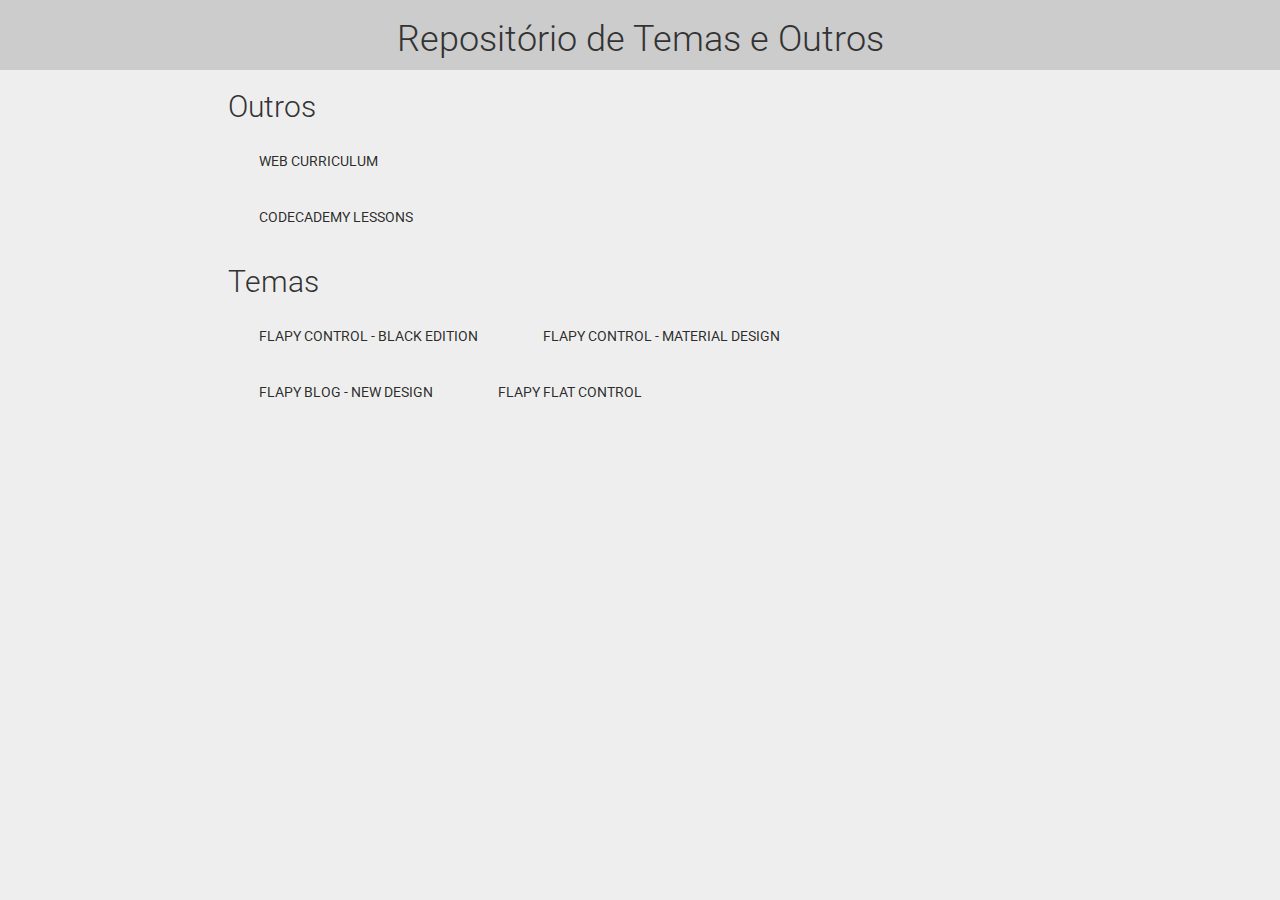
<file: index.html>
<!DOCTYPE html>
<!-- http://fezvrasta.github.io/bootstrap-material-design/ -->
<html lang="en">

<head>

    <meta charset="utf-8">
    <meta http-equiv="X-UA-Compatible" content="IE=edge">
    <meta name="viewport" content="width=device-width, initial-scale=1">
    <meta name="description" content="">
    <meta name="author" content="">

    <title>Max - Repositório</title>

    <!-- Bootstrap Core CSS -->
    <link href="assets/css/bootstrap.min.css" rel="stylesheet">

    <!-- Material CSS -->
    <link href="assets/css/ripples.min.css" rel="stylesheet">
    <link href="assets/css/material-wfont.min.css" rel="stylesheet">

    <!-- Custom CSS -->
    <link href="assets/css/default.css" rel="stylesheet">



    <!-- HTML5 Shim and Respond.js IE8 support of HTML5 elements and media queries -->
    <!-- WARNING: Respond.js doesn't work if you view the page via file:// -->
    <!--[if lt IE 9]>
        <script src="https://oss.maxcdn.com/libs/html5shiv/3.7.0/html5shiv.js"></script>
        <script src="https://oss.maxcdn.com/libs/respond.js/1.4.2/respond.min.js"></script>
    <![endif]-->

</head>

<body>
    <div id="title" class="col-xs-12">
        <h1>Repositório de Temas e Outros</h1>
    </div>
    <div class="col-xs-12 col-md-8 col-md-offset-2">
            <h2>Outros</h2>
                <a href="curriculo/index.html" class="btn btn-default">Web Curriculum</a>
                <br>
                <a href="lessons-codecademy/index.html" class="btn btn-default">Codecademy Lessons</a>
                <br>

            <h2>Temas</h2>
                <a href="themes/flapy_control_be/index.html" class="btn btn-default">Flapy Control - Black Edition</a>
                <a href="themes/flapy_control_md/index.html" class="btn btn-default">Flapy Control - Material Design</a>
                <br>
                <a href="themes/flapy_blog_v2b/index.html" class="btn btn-default">Flapy Blog - New Design</a>
                <a href="themes/flapy_flatcontrol/index.html" class="btn btn-default">Flapy Flat Control</a>
    </div>

    <!-- jQuery Version 1.11.0 -->
    <script src="assets/js/jquery-1.11.0.js"></script>

    <!-- Bootstrap Core JavaScript -->
    <script src="assets/js/bootstrap.min.js"></script>

    <!-- Material Design -->
    <script src="assets/js/ripples.min.js"></script>
    <script src="assets/js/material.min.js"></script>

    <!-- Menu Toggle Script -->
    <script src="assets/js/menu-toggle.js"></script>

</body>

</html>
</file>
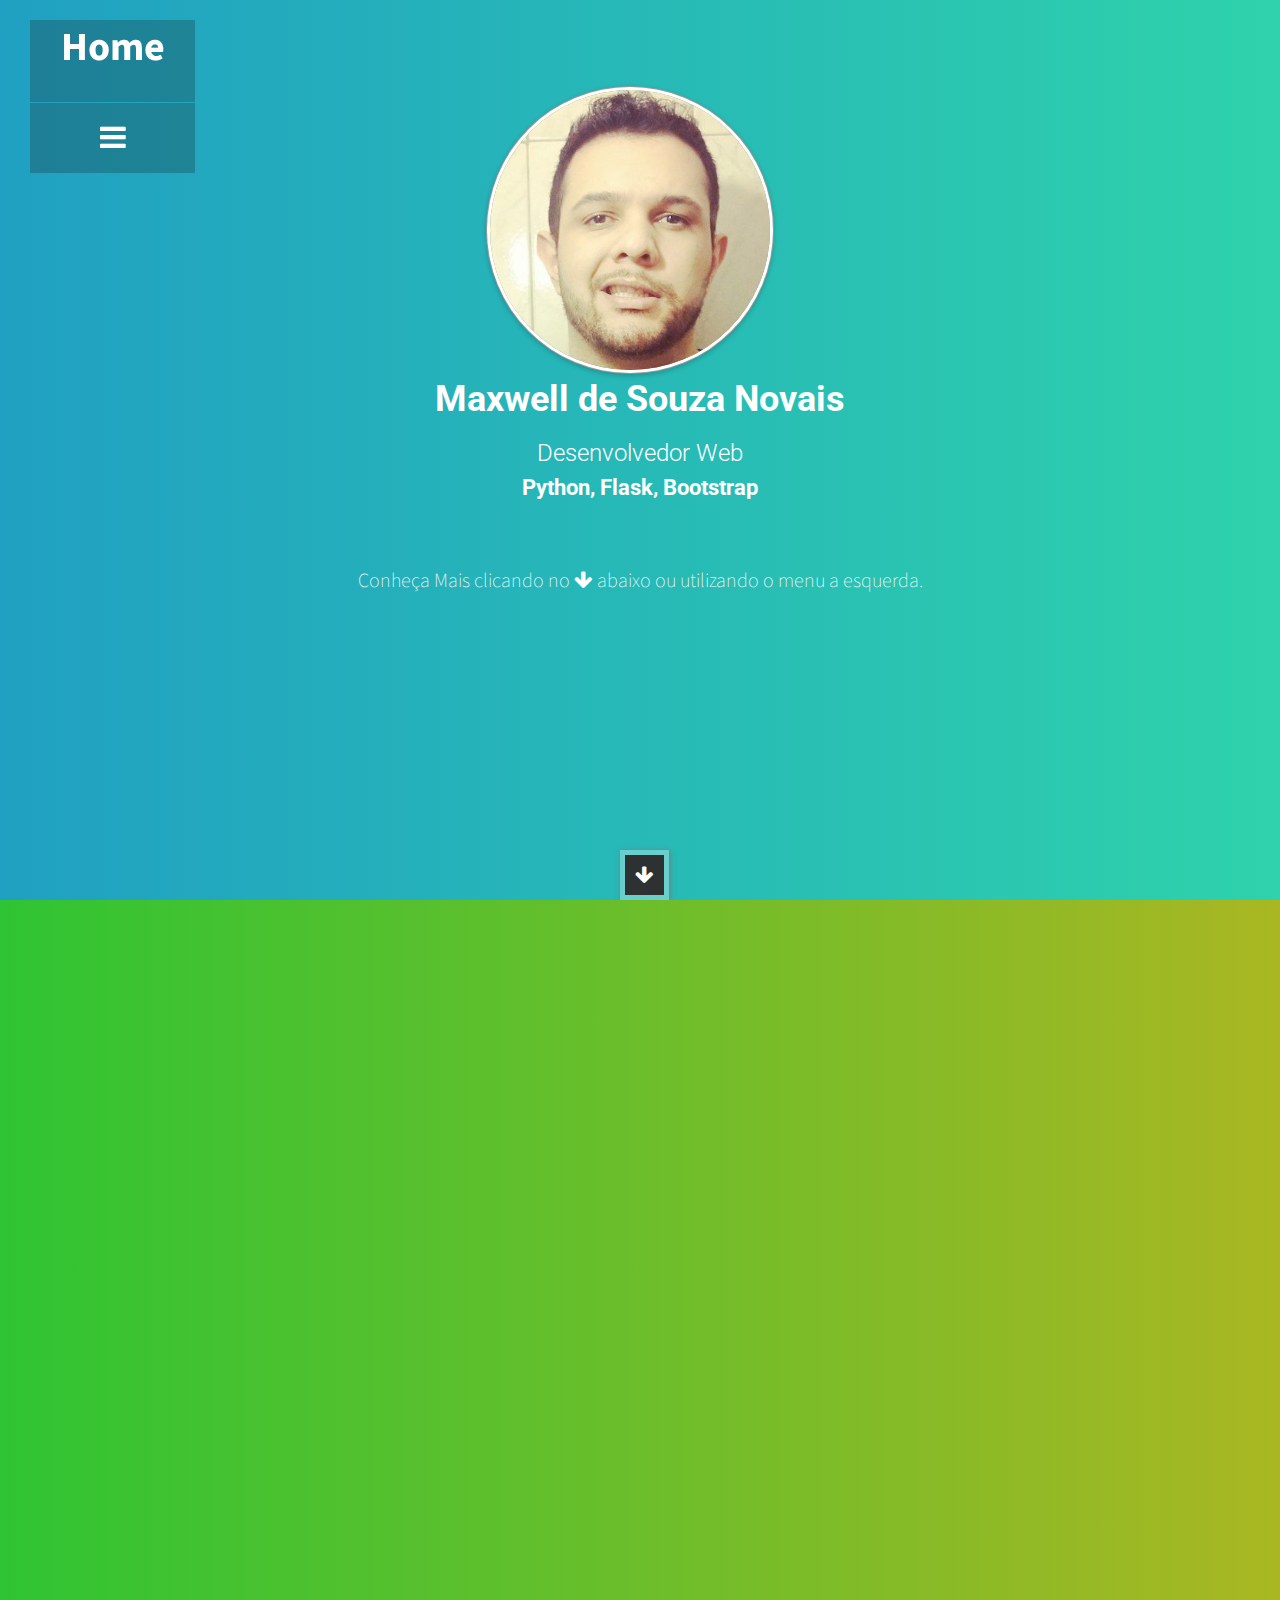
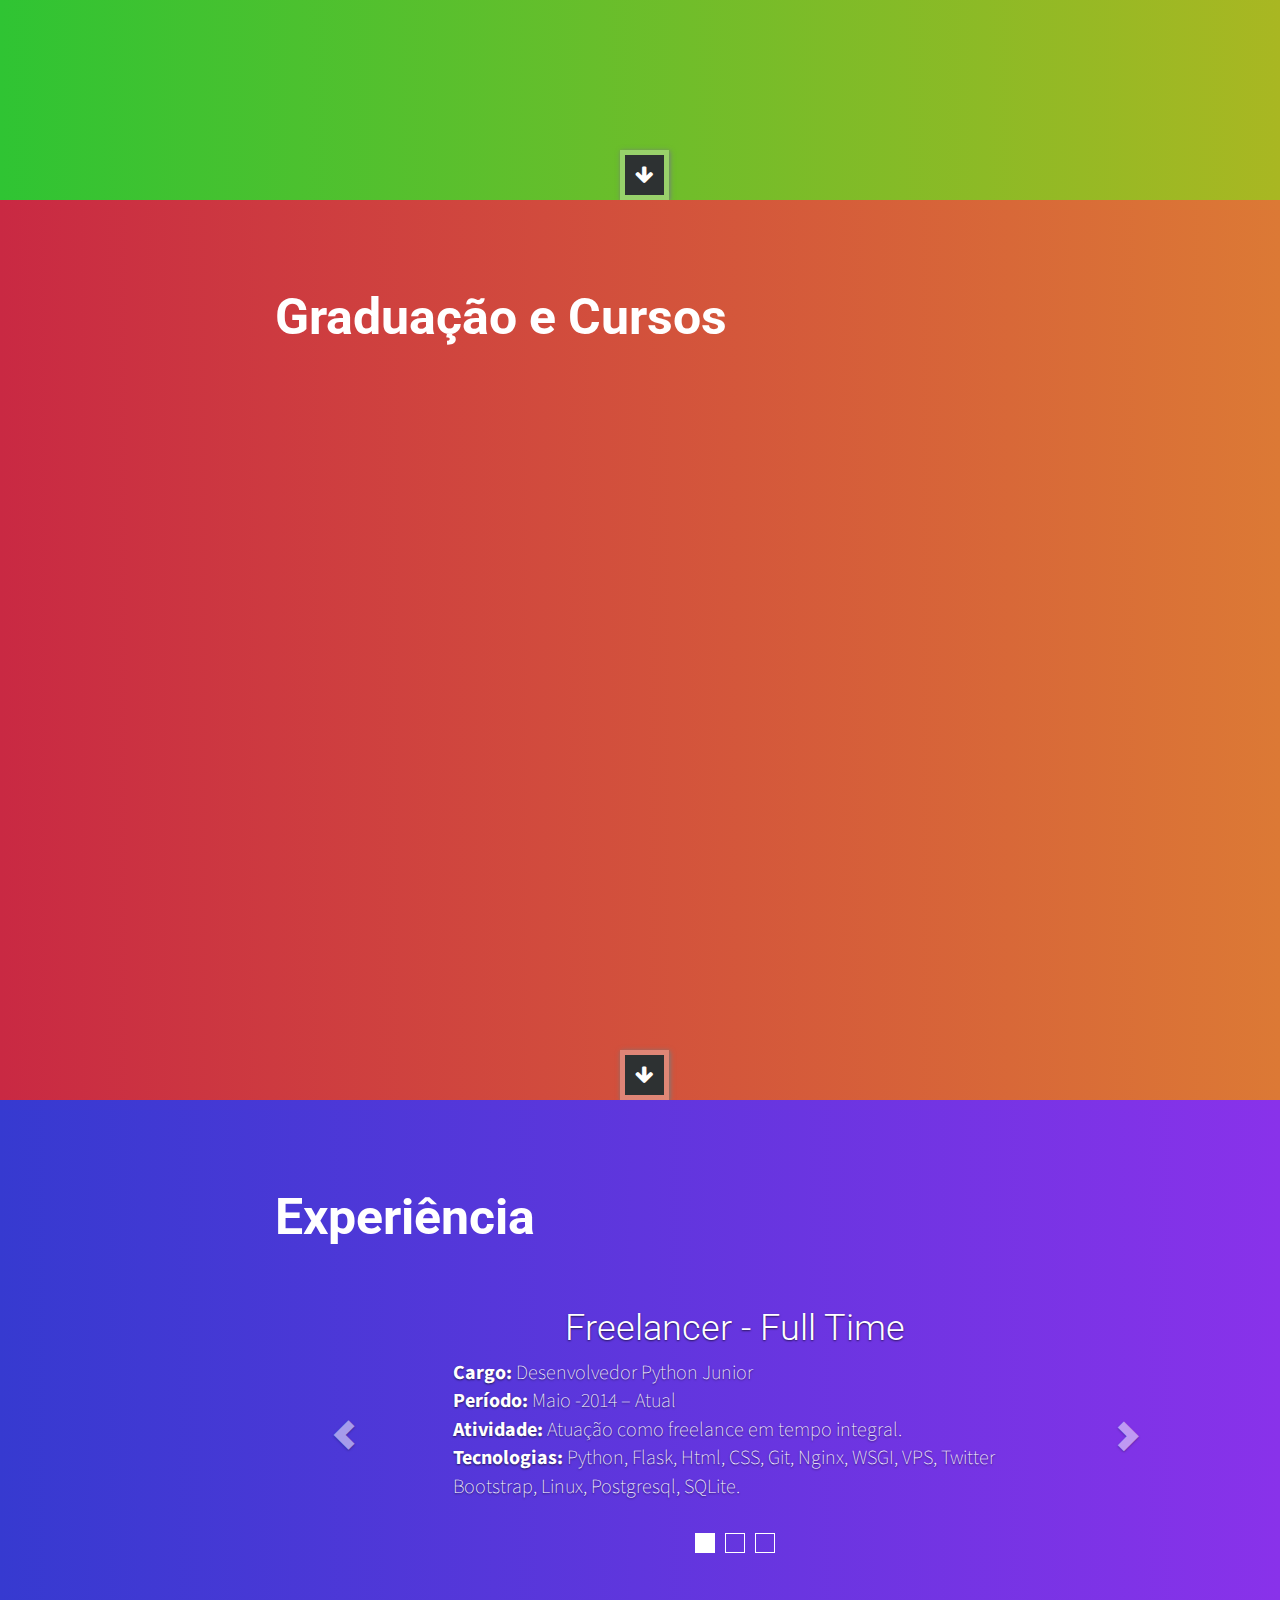
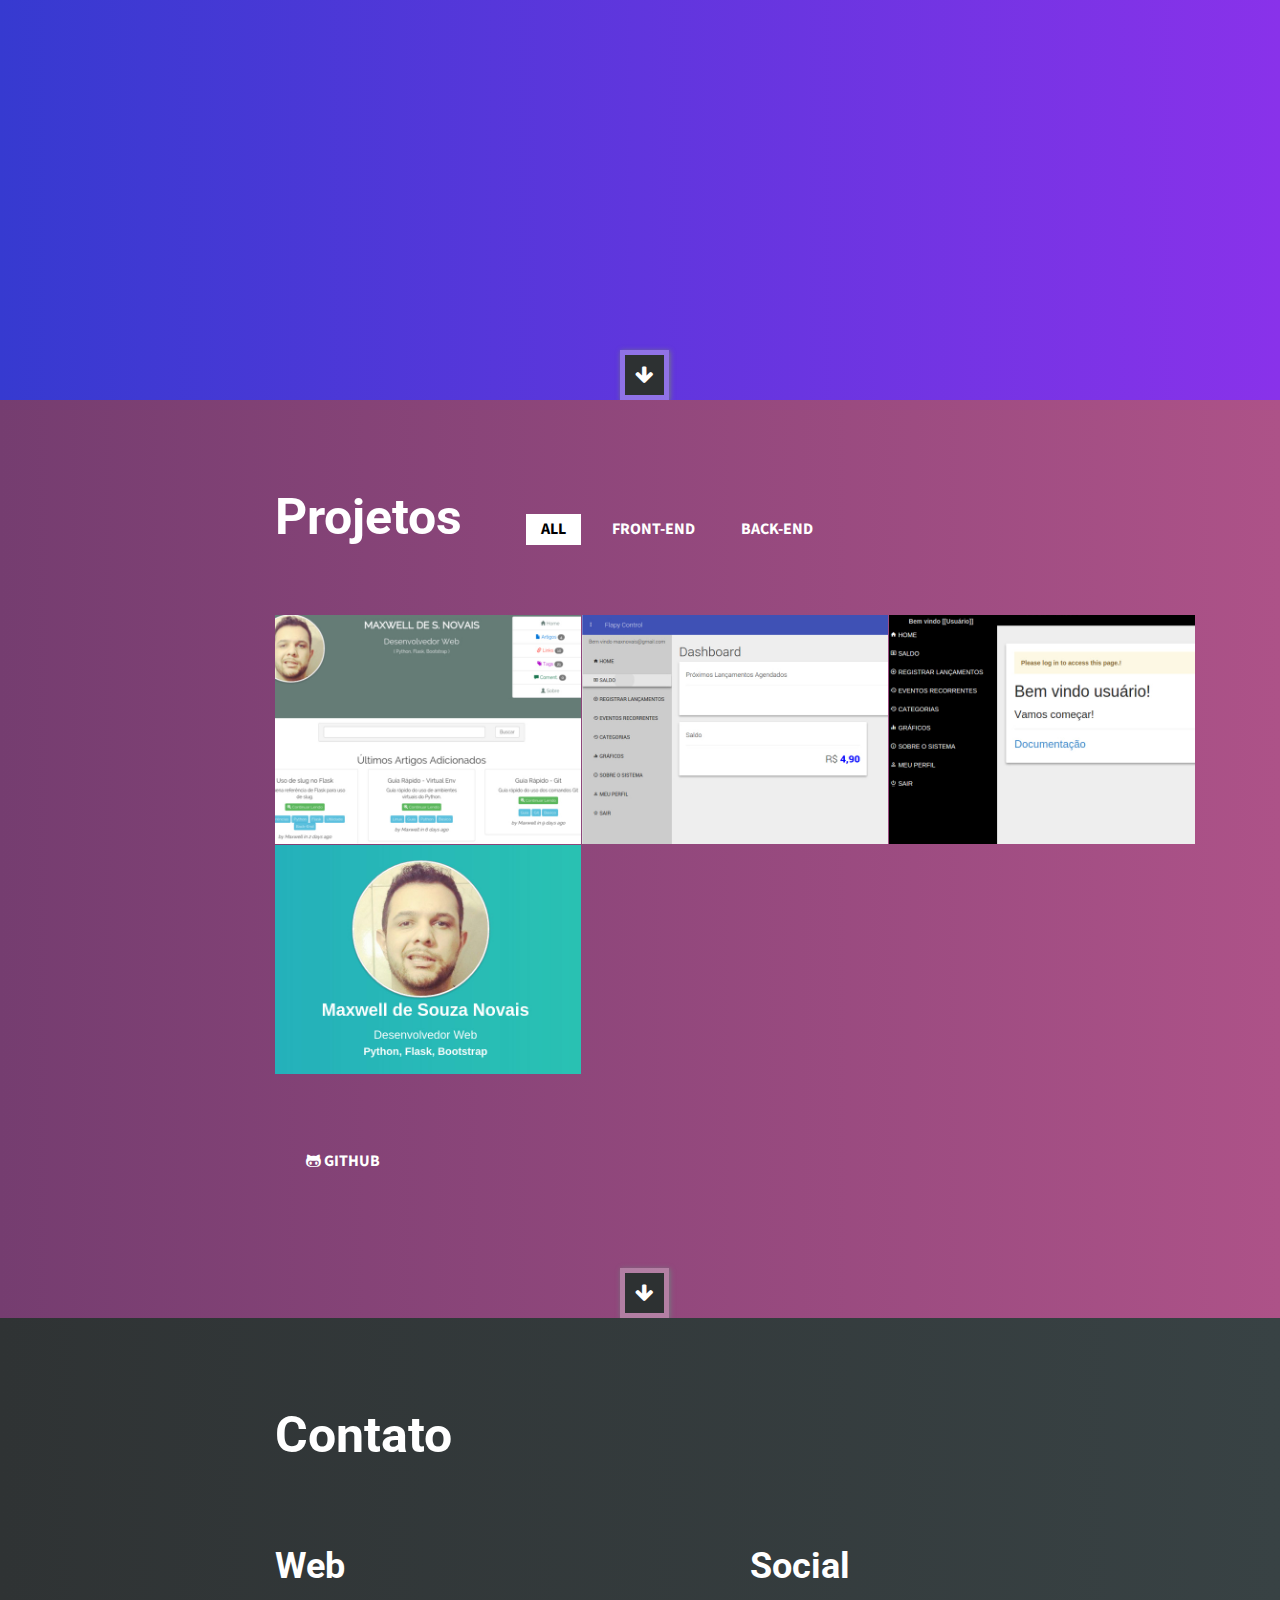
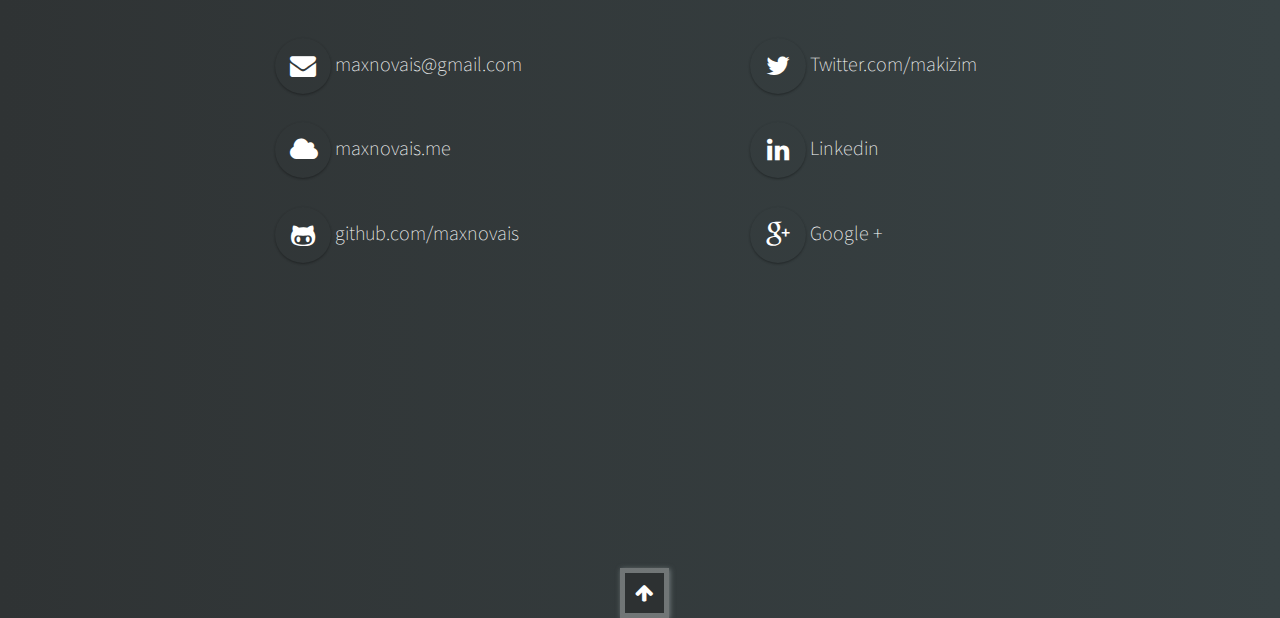
<file: curriculo/index.html>
<!DOCTYPE html>
<html lang="en">
  <head>
    <meta charset="utf-8">
    <meta http-equiv="X-UA-Compatible" content="IE=edge">
    <meta name="viewport" content="width=device-width">
    <meta name="description" content="">
    <meta name="author" content="">

    <title>Maxwell Novais - Web Curriculum</title>

    <!-- Bootstrap core CSS -->
    <link href="assets/css/bootstrap.min.css" rel="stylesheet">
    <link href="assets/css/material-wfont.min.css" rel="stylesheet">
    <link href="assets/css/material.min.css" rel="stylesheet">
    <link href="assets/css/ripples.min.css" rel="stylesheet">

    <!-- Owl Carousel styles -->
    <link href="assets/css/owl.carousel.css" rel="stylesheet">

    <!-- Custom styles -->
    <link href="assets/css/styles.css" rel="stylesheet">
    <link href="assets/css/animate.css" rel="stylesheet">

    <!-- HTML5 shim and Respond.js IE8 support of HTML5 elements and media queries -->
    <!--[if lt IE 9]>
      <script src="https://oss.maxcdn.com/libs/html5shiv/3.7.0/html5shiv.js"></script>
      <script src="https://oss.maxcdn.com/libs/respond.js/1.3.0/respond.min.js"></script>
    <![endif]-->

    <link href='http://fonts.googleapis.com/css?family=Source+Sans+Pro:200,300,400,700' rel='stylesheet' type='text/css'>

    <link href="assets/css/font-awesome.min.css" rel="stylesheet"> 

    <script type="text/javascript" src="assets/js/modernizr.min.js"></script>
  </head>
  <body>

    <div class="pagewrapper">

      <!-- Inicio Menu -->
      <section id="menu" class="">

        <div class="pagelogo">
          <a href="#intro" class="scroll"><strong>Home</strong></a>
        </div>
        <div class="menuswitch">
          <span class="visible-xs"></span>
          <a href="#" id="menuswitcher">
            <span class="fa fa-bars"></span>
          </a>
        </div>
        <div class="navigation">
          <ul class="nav">
            <li><a href="#textcontent" class="scroll"><span class="fa fa-check-square-o"></span> Perfil</a></li>
            <li><a href="#grid" class="scroll"><span class="fa fa-graduation-cap"></span> Estudos</a></li>
            <li><a href="#carousel" class="scroll"><span class="fa fa-thumbs-up"></span> Experiência</a></li>
            <li><a href="#gallery" class="scroll"><span class="fa fa-image"></span> Projetos</a></li>
            <li><a href="#contact" class="scroll"><span class="fa fa-envelope-o"></span> Contato</a></li>
          </ul>
        </div>
      </section>
      <!-- Fim Menu -->



      <!-- Inicio Perfil -->
      <section id="intro" class="slidepage">
        <div class="container">
          
            <div class="col-md-10 col-md-offset-1">
              <div class="text-center margin-offset animated bounceInDown">
                  <br><br><br><br><br><br><br>
                  <img class="avatar" src="assets/img/profile.jpg" height="280" width="280" alt="Maxwell de Souza Novais">
                  <h2><b>Maxwell de Souza Novais</b></h2>
                  <h3>Desenvolvedor Web</h3>
                  <h4>Python, Flask, Bootstrap</h4>
                  <br>
                  <br>
                  <p>
                    Conheça Mais clicando no <span class="fa fa-arrow-down"></span> abaixo ou utilizando o menu a esquerda.</a>
                  </p>
                
              </div>
            </div>
            <a class="scrolldown scroll btn-scroll" href="#textcontent"><span class="fa fa-arrow-down"></span></a>
          
        </div>
      </section>
      <!-- Fim Perfil -->


      <!-- Inicio Estudos -->
      <section id="textcontent" class="slidepage">
        <div class="container">
          
            <div class="col-md-10 col-md-offset-2">
              <div class="content wow slideInUp animated" data-wow-duration="0.6s">
                <h1>Quem sou eu</h1>
                <div class="row">
                  <div class="col-md-3 col-sm-3 col-lg-2">
                    <span class="big-icon fa fa-user"></span>
                  </div>
                  <div class="col-md-9 col-sm-9 col-lg-10">
                    <p>
                    Meu nome é Maxwell, tenho 28 anos, atualmente estudo Análise e Desenvolvimento de Sistema pela Universidade Nove de Julho. Tenho contato com computadores desde 1998, atuando nas mais diferentes áreas como hardware, telecomunicações e desenvolvimento, sou autoditada e gosto da sensação de um trabalho bem feito. 
                    </p>
                    <p>
                    Nessa atual jornada, estudo o framework chamado Flask, o qual já desenvolvi meu blog e outros projetos freelancer, junto a isso também mantenho estudos de Front-End a qual aprimoro cada vez mais para entregar uma boa experiência para o usuário. 
                    </p>
                  </div>
                </div>
                <h2>Objetivo</h2>
                <p>
                  Atuar diretamente com desenvolvimento de sistemas utilizando a linguagem Python.
                </p>
              </div>
            </div>
            <a class="scrolldown scroll btn-scroll" href="#grid"><span class="fa fa-arrow-down"></span></a>


          
        </div>
      </section>
      <!-- Fim Estudos -->

      <!-- Inicio Experiencias -->
      <section id="grid" class="slidepage">
        <div class="container">
          
            <div class="col-md-10 col-md-offset-2">
              <div class="content">
                <h1>Graduação e Cursos</h1>

                <div class="row grid-row">
                  <div class="wow fadeInLeft animated">
                    <div class="col-md-1 col-sm-1 col-xs-3">
                      <span class="small-icon fa fa-graduation-cap"></span>
                    </div>
                    <div class="col-md-4 col-sm-5 col-xs-9">
                      <h4>Universidade Nove de Julho</h4>
                      <p>Desenvolvimento de Sistemas<br>
                      <b>Período:</b> 08/2013 a 12/2015
                      </p>
                    </div>
                  </div>
                  <div class="wow fadeInRight animated" data-wow-delay="0.2s">
                    <div class="col-md-1 col-md-offset-1 col-sm-1 col-xs-3">
                      <span class="small-icon fa fa-graduation-cap"></span>
                    </div>
                    <div class="col-md-4 col-sm-5 col-xs-9">
                      <h4>Cetesp</h4>
                      <p>Técnico Informática<br>
                      <b>Período:</b> 02/2005 a 06/2006
                    </div>
                  </div>
                </div>

                <div class="row grid-row">
                  <div class="wow fadeInLeft animated" data-wow-delay="0.4s">
                    <div class="col-md-1 col-sm-1 col-xs-3">
                      <span class="small-icon fa fa-th-large"></span>
                    </div>
                    <div class="col-md-4 col-sm-5 col-xs-9">
                      <h4>Codecademy</h4>
                      <p>Python<br>
                      <b>C. Horária:</b> 15h00
                    </div>
                  </div>
                  <div class="wow fadeInRight animated" data-wow-delay="0.6s">
                    <div class="col-md-1 col-md-offset-1 col-sm-1 col-xs-3">
                      <span class="small-icon fa fa-puzzle-piece"></span>
                    </div>
                    <div class="col-md-4 col-sm-5 col-xs-9">
                      <h4>CodeSchool</h4>
                      <p>AngularJS<br>
                      <b>C. Horária:</b> 12h00
                    </div>
                  </div>
                </div>

              </div>
            </div>
          
          <a class="scrolldown scroll btn-scroll" href="#carousel"><span class="fa fa-arrow-down"></span></a>

        </div>
      </section>


      <section id="carousel" class="slidepage">
        <div class="container">
          
            <div class="col-md-10 col-md-offset-2">
              <div class="content">
                <h1>Experiência</h1>

                <div id="carousel-example-generic" class="carousel slide" data-ride="carousel">
                  <!-- Indicators -->
                  <ol class="carousel-indicators">
                    <li data-target="#carousel-example-generic" data-slide-to="0" class="active"></li>
                    <li data-target="#carousel-example-generic" data-slide-to="1"></li>
                    <li data-target="#carousel-example-generic" data-slide-to="2"></li>
                  </ol> 

                  <!-- Wrapper for slides -->
                  <div class="carousel-inner">
                    <div class="item active col-md-12">
                      <div class="col-xs-8 col-xs-offset-2 carousel-caption">
                        <h3>Freelancer - Full Time</h3>
                        <p class="roulete">
                            <b>Cargo:</b> Desenvolvedor Python Junior<br>
                            <b>Período:</b> Maio -2014 – Atual<br>
                            <b>Atividade:</b> Atuação como freelance em tempo integral.<br>
                            <b>Tecnologias: </b>Python, Flask, Html, CSS, Git, Nginx, WSGI, VPS, Twitter Bootstrap, Linux, Postgresql, SQLite.
                        </p>
                      </div>
                    </div>
                    <div class="item">
                      
                      <div class="col-xs-8 col-xs-offset-2 carousel-caption">
                        <h3>Teleformance CRM</h3>
                        <p class="roulete">
                            <b>Cargo:</b> Analista de NOC Pleno<br>
                            <b>Período:</b> Maio – 2012 a Junho - 2014<br>
                            <b>Atividade:</b> Dedicado as operações bancárias, entre as demandas incluíam tratamento de incidentes, gerenciamento de SLA, 
relacionamento com o cliente interno e externo.<br>
                            <b>Tecnologias: </b>Servidores Windows / Linux, Proxy, VPN, VoIP, Gravadores NICE, CallCopy
                        </p>
                      </div>
                    </div>
                    <div class="item">
                      
                      <div class="col-xs-8 col-xs-offset-2 carousel-caption">
                        <h3>Vidax Contact Center</h3>
                        <p class="roulete">
                            <b>Cargo:</b> Analista de Treinamento e Desenvolvimento<br>
                            <b>Período:</b> Novembro – 2008 a Maio – 2012<br>
                            <b>Atividade:</b>  Controle e gerenciamento de dados de treinamento com sistema baseado em Rubi, confecção de relatórios gerenciais, 
implementação e automatização de estratégias para otimização de recursos em treinamento.<br>
                            <b>Tecnologias: </b>MS Excel e VBA Script.
                        </p>
                      </div>
                    </div>
                  </div>

                  <!-- Controls -->
                  <a class="left carousel-control" href="#carousel-example-generic" role="button" data-slide="prev">
                    <span class="glyphicon glyphicon-chevron-left"></span>
                  </a>

                  <a class="right carousel-control" href="#carousel-example-generic" role="button" data-slide="next">
                    <span class="glyphicon glyphicon-chevron-right"></span>
                  </a>
                </div>
              </div>
            </div>

            <a class="scrolldown scroll btn-scroll" href="#gallery"><span class="fa fa-arrow-down"></span></a>
          
        </div>
      </section>



      <section id="gallery" class="slidepage">
        <div class="container">
          
            <div class="col-md-10 col-md-offset-2">
              <div class="content">
                  <h1>Projetos</h1>
              

                  <div id="filter-gallery">
                    <ul>
                      <li class="active"><a href="#" class="btn btn-default" data-group="all">ALL</a></li>
                      <li><a href="#" class="btn btn-default" data-group="fend">Front-End</a></li>
                      <li><a href="#" class="btn btn-default" data-group="bend">Back-End</a></li>
                    </ul>
                  </div>

                  <div class="gallery-items clearfix">
                    <a class="col-xs-6 col-md-4 gallery-item" data-groups='["all", "bend", "fend"]' href="#" data-toggle="modal" data-target="#modalImage" data-image-url="assets/img/project_blog.jpg">
                      <div class="image-info">
                        <h2>Max's Flapy Blog</h2>
                        <h3>Front-End / Back-End</h3>
                        <span class="more fa fa-expand"></span>
                      </div>
                      <img src="assets/img/project_blog.jpg" width="286" height="215" class="img-responsive" />
                    </a>

                    <a class="col-xs-6 col-md-4 gallery-item" data-groups='["all", "bend", "fend"]' href="#" data-toggle="modal" data-target="#modalImage" data-image-url="assets/img/project_control.jpg">
                      <div class="image-info">
                        <h2>Flapy Control</h2>
                        <h3>Front-End / Back-End</h3>
                        <span class="more fa fa-expand"></span>
                      </div>
                      <img src="assets/img/project_control.jpg" width="286" height="215" class="img-responsive" />
                    </a>
                    <a class="col-xs-6 col-md-4 gallery-item" data-groups='["all", "fend"]' href="#" data-toggle="modal" data-target="#modalImage" data-image-url="assets/img/project_tmc.jpg">
                      <div class="image-info">
                        <h2>TMC Financeiro</h2>
                        <h3>Front-End</h3>
                        <span class="more fa fa-expand"></span>
                      </div>
                      <img src="assets/img/project_tmc.jpg" width="286" height="215" class="img-responsive" />
                    </a>

                    <a class="col-xs-6 col-md-4 gallery-item" data-groups='["all", "fend"]' href="#" data-toggle="modal" data-target="#modalImage" data-image-url="assets/img/project_cvweb.jpg">
                      <div class="image-info">
                        <h2>Max's Curriculum Web</h2>
                        <h3>Front-End</h3>
                        <span class="more fa fa-expand"></span>
                      </div>
                      <img src="assets/img/project_cvweb.jpg" width="286" height="215" class="img-responsive" />
                    </a>


                  </div>

                    <a class="btn btn-default" href="https://github.com/maxnovais"><span class="fa fa-github-alt"></span> Github</a>

                </div>
              </div>

            <a class="scrolldown scroll btn-scroll" href="#contact"><span class="fa fa-arrow-down"></span></a>
          
        </div>
      </section>


      <section id="contact" class="slidepage">
        <div class="container">
          
            <div class="col-md-10 col-md-offset-2">
              <div class="content">
                <h1>Contato</h1>

                <div class="row">
                  <div class="col-md-6 col-sm-6 col-text-right">
                      <h2>Web</h2>
                      <br>
                      <p>
                      <a href="mailto:maxnovais@gmail.com" class="btn btn-default btn-fab btn-raised fa fa-envelope"></a> maxnovais@gmail.com
                      <br><br>
                      <a href="http://maxnovais.me" class="btn btn-default btn-fab btn-raised fa fa-cloud"></a> maxnovais.me
                      <br><br>
                      <a href="https://github.com/maxnovais" class="btn btn-default btn-fab btn-raised fa fa-github-alt"></a> github.com/maxnovais
                      </p>
                  </div>
                  <div class="col-md-6 col-sm-6">
                  <h2>Social</h2>
                  <br>
                  <p>
                      <a href="http://twitter.com/makizim" class="btn btn-default btn-fab btn-raised fa fa-twitter"></a> Twitter.com/makizim
                      <br><br>
                      <a href="http://br.linkedin.com/pub/maxwell-novais/26/2b7/208/" class="btn btn-default btn-fab btn-raised fa fa-linkedin"></a> Linkedin
                      <br><br>
                      <a href="https://plus.google.com/105979286784080206130" class="btn btn-default btn-fab btn-raised fa fa-google-plus"></a> Google +
                      </p>
                  </div>
                </div>

              </div>
            </div>

            <a class="scrolldown scroll btn-scroll" href="#intro"><span class="fa fa-arrow-up"></span></a>
          
        </div>
      </section>
    </div>

    <div class="modal fade" id="modalImage" tabindex="-1" role="dialog" aria-labelledby="modalImage" aria-hidden="true">
      <div class="modal-dialog">
        <div class="modal-content">
          <div class="modal-header">
            <button type="button" class="close" data-dismiss="modal" aria-hidden="true">&times;</button>
            <h4 class="modal-title" id="myModalLabel">Projeto</h4>
          </div>
          <div class="modal-body"></div>
        </div>
      </div>
    </div>

    <!-- Javscripts -->
    

    <!-- Jquery and Bootstrap JS -->
    <script src="https://code.jquery.com/jquery-1.10.2.min.js"></script>
    <script src="assets/js/bootstrap.min.js"></script>
    <script src="assets/js/material.min.js"></script>
    <script src="assets/js/ripples.min.js"></script>

    <!-- Parsley -->
    <script src="assets/js/parsley.min.js"></script>

    <!-- Shuffle.js -->
    <script src="assets/js/shuffle.min.js"></script>

    <!-- WOW.js -->
    <script src="assets/js/wow.min.js"></script>

    <!-- OWL Carousel.js -->
    <script src="assets/js/owl.carousel.min.js"></script>

    <!-- Custom Javascript -->
    <script src="assets/js/scripts.js"></script>

    <!-- Google analytics -->
    <script>
  (function(i,s,o,g,r,a,m){i['GoogleAnalyticsObject']=r;i[r]=i[r]||function(){
  (i[r].q=i[r].q||[]).push(arguments)},i[r].l=1*new Date();a=s.createElement(o),
  m=s.getElementsByTagName(o)[0];a.async=1;a.src=g;m.parentNode.insertBefore(a,m)
  })(window,document,'script','//www.google-analytics.com/analytics.js','ga');

  ga('create', 'UA-55602830-2', 'auto');
  ga('send', 'pageview');
    </script>

  </body>
</html>
</file>
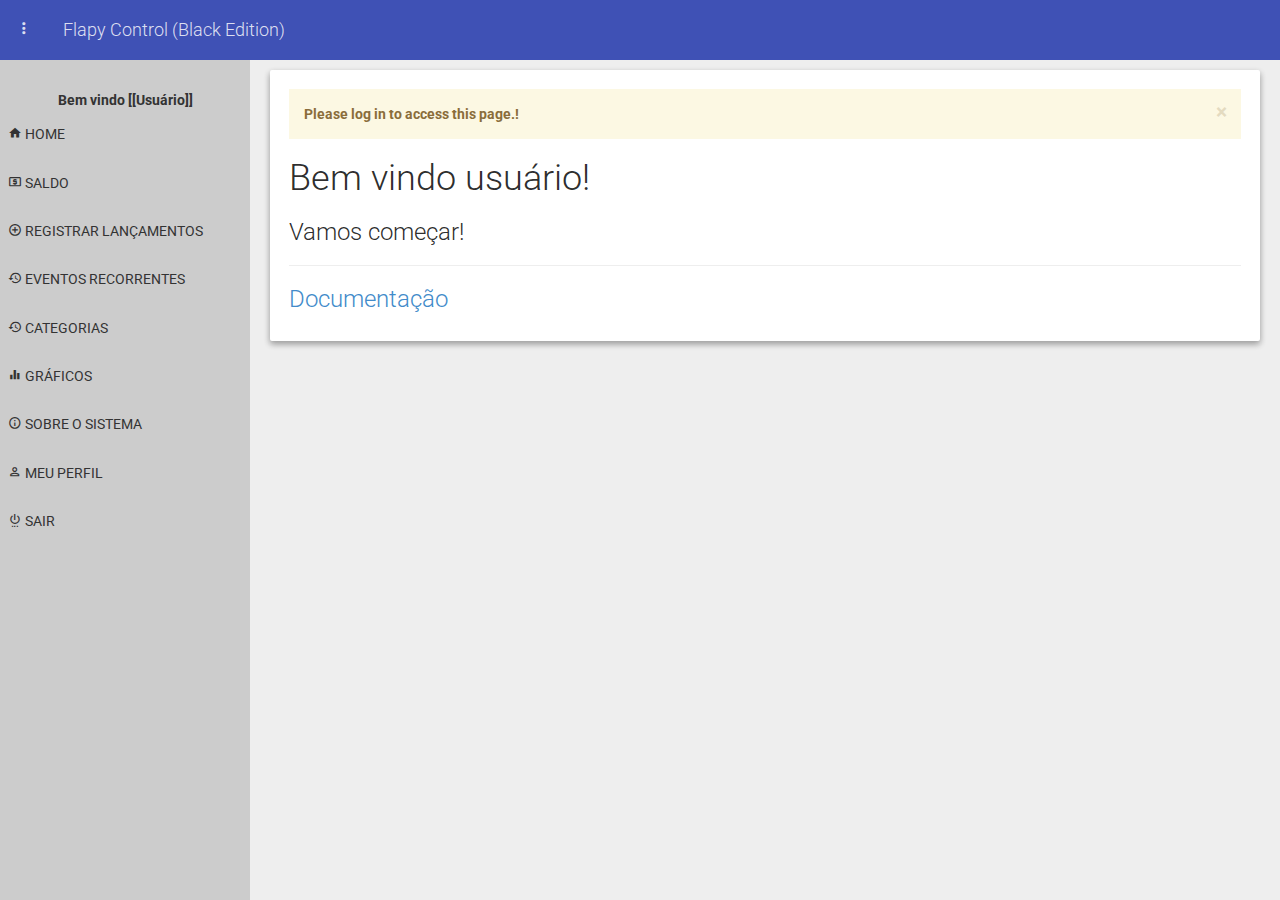
<file: flapy_control_md/index.html>
<!DOCTYPE html>
<!-- http://fezvrasta.github.io/bootstrap-material-design/ -->
<html lang="en">

<head>

    <meta charset="utf-8">
    <meta http-equiv="X-UA-Compatible" content="IE=edge">
    <meta name="viewport" content="width=device-width, initial-scale=1">
    <meta name="description" content="">
    <meta name="author" content="">

    <title>Flapy Control - Black Edition</title>

    <!-- Bootstrap Core CSS -->
    <link href="assets/css/bootstrap.min.css" rel="stylesheet">

    <!-- Material CSS -->
    <link href="assets/css/ripples.min.css" rel="stylesheet">
    <link href="assets/css/material-wfont.min.css" rel="stylesheet">

    <!-- Custom CSS -->
    <link href="assets/css/default.css" rel="stylesheet">



    <!-- HTML5 Shim and Respond.js IE8 support of HTML5 elements and media queries -->
    <!-- WARNING: Respond.js doesn't work if you view the page via file:// -->
    <!--[if lt IE 9]>
        <script src="https://oss.maxcdn.com/libs/html5shiv/3.7.0/html5shiv.js"></script>
        <script src="https://oss.maxcdn.com/libs/respond.js/1.4.2/respond.min.js"></script>
    <![endif]-->

</head>

<body>

    <div class="navbar navbar-fixed-top navbar-inverse">
        <div class="navbar-header">
            <a class="navbar-brand" href="javascript:void(0)" id="menu-toggle">
                <span class="mdi-navigation-more-vert"></span>
            </a>
            <a class="navbar-brand" href="javascript:void(0)">Flapy Control (Black Edition)</a>
        </div>
    </div>


    <div id="wrapper">

        <!-- Sidebar -->
        <div id="sidebar-wrapper">
            <br>
            <br>
            <span id="current_user">Bem vindo [[Usuário]]</span>
            <br>
            <a href="#" class="btn btn-default btn-menu">
                <span class="mdi-action-home"></span>
                Home
            </a>
            <a href="#" class="btn btn-default btn-menu">
                <span class="mdi-maps-local-atm"></span>
                Saldo
            </a>
            <a href="#" class="btn btn-default btn-menu">
                <span class= "mdi-content-add-circle-outline"></span>
                Registrar Lançamentos
            </a>
            <a href="#" class="btn btn-default btn-menu">
                <span class="mdi-action-history"></span>
                Eventos Recorrentes
            <a href="#" class="btn btn-default btn-menu">
                <span class="mdi-action-history"></span>
                Categorias
            </a>
            <a href="#" class="btn btn-default btn-menu">
                <span class="mdi-av-equalizer"></span>
                Gráficos
            </a>
            <a href="#" class="btn btn-default btn-menu">
                <span class="mdi-action-info-outline"></span>
                Sobre o Sistema
            </a>
            <a href="#" class="btn btn-default btn-menu">
            <span class="mdi-action-perm-identity"></span>
                Meu Perfil
            </a>
            <a href="#" class="btn btn-default btn-menu">
                <span class="mdi-action-settings-power"></span>
                Sair
            </a>
        </div>
        <!-- /#sidebar-wrapper -->


        <!-- Page Content -->
        <div id="page-content-wrapper">
            <div class="container-fluid">
                <div class="row">
                    <div class="well">

                        <!-- Error Message Begin-->
                        <div class="alert alert-warning alert-dismissible" role="alert">
                           <button type="button" class="close" data-dismiss="alert">
                            <span aria-hidden="true">&times;</span><span class="sr-only">
                              Close
                            </span>
                            </button>
                           <strong>Please log in to access this page.!</strong>
                        </div>
                        <!-- Error Message End-->

                        <!-- Content Begin --> 
                        <h1>Bem vindo usuário!</h1>
                        <h3>Vamos começar!</h3>
                        <hr>
                        <h3><a href="http://fezvrasta.github.io/bootstrap-material-design/">Documentação</a></h3>
                        <!-- Content End -->

                    </div>
                </div>
            </div>
            <!-- /#page-content-wrapper -->

    </div>

    <!-- jQuery Version 1.11.0 -->
    <script src="assets/js/jquery-1.11.0.js"></script>

    <!-- Bootstrap Core JavaScript -->
    <script src="assets/js/bootstrap.min.js"></script>

    <!-- Material Design -->
    <script src="assets/js/ripples.min.js"></script>
    <script src="assets/js/material.min.js"></script>

    <!-- Menu Toggle Script -->
    <script src="assets/js/menu-toggle.js"></script>

</body>

</html>
</file>
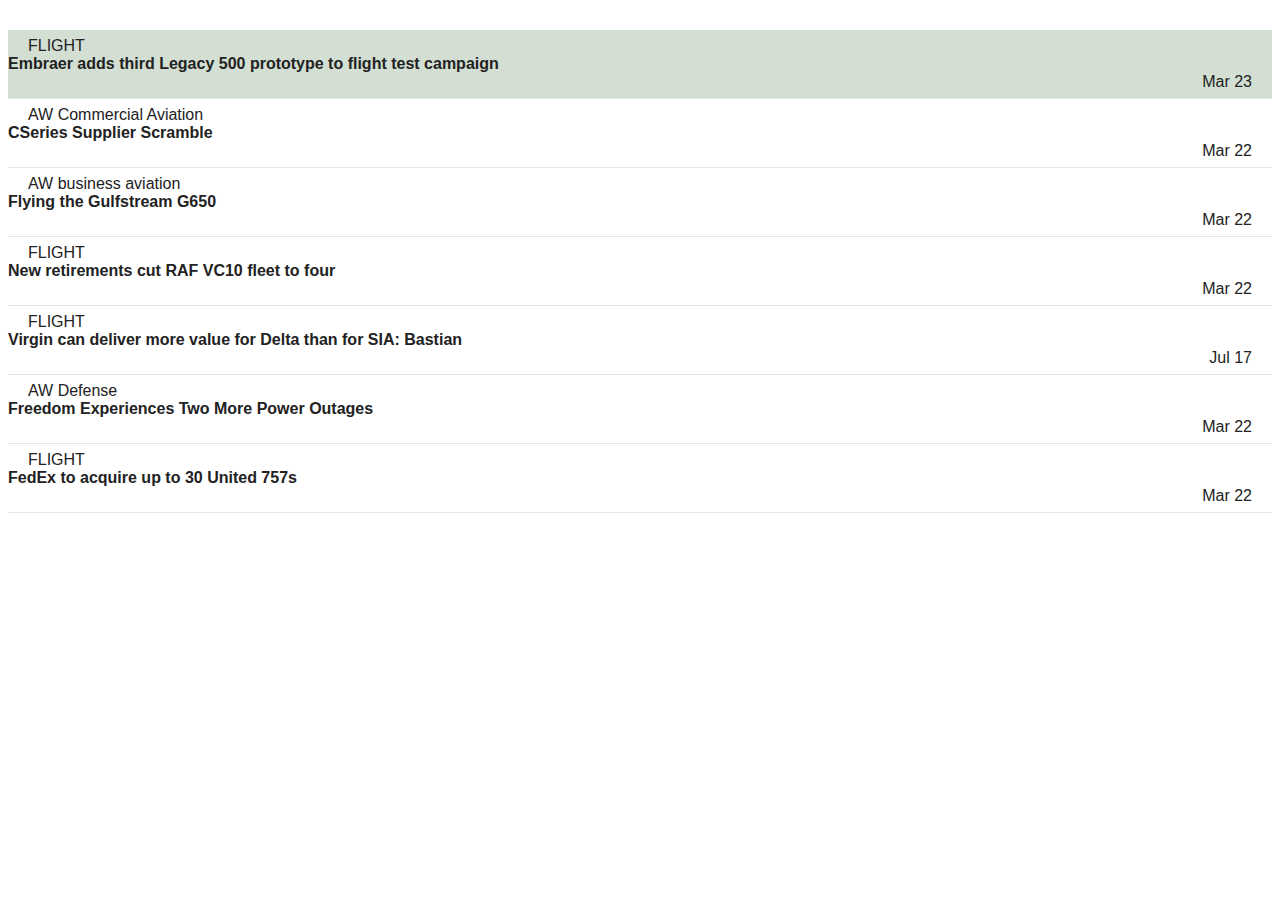
<file: lessons-codecademy/02-news-reader/index.html>
<!doctype html>
<html>
  <head>
    <link href="http://s3.amazonaws.com/codecademy-content/courses/ltp2/css/bootstrap.min.css" rel="stylesheet">
    <link rel="stylesheet" href="style.css">
  </head>
  <body>
    <div class="articles container">
      
      <div class="article current">
        <div class="item row">
          <div class="col-xs-3">
            <p class="source">FLIGHT</p>
          </div>
          <div class="col-xs-6">
            <p class="title">Embraer adds third Legacy 500 prototype to flight test campaign</p>
          </div>
          <div class="col-xs-3">
            <p class="pubdate">Mar 23</p>
          </div>
        </div>
        <div class="description row">
          <div class="col-xs-3">&nbsp;</div>
          <div class="col-xs-6">
            <h1>Embraer adds third Legacy 500 prototype to flight test campaign</h1>
            <p>The third Legacy 500 has joined Embraer's flight test programme aimed at delivering the midsize business jet in 2014. The airtcraft, serial number 003...</p>
          </div>
          <div class="col-xs-3">&nbsp;</div>
        </div>
      </div>

      <div class="article">
        <div class="item row">
          <div class="col-xs-3">
            <p class="source">AW Commercial Aviation</p>
          </div>
          <div class="col-xs-6">
            <p class="title">CSeries Supplier Scramble</p>
          </div>
          <div class="col-xs-3">
            <p class="pubdate">Mar 22</p>
          </div>
        </div>
        <div class="description row">
          <div class="col-xs-3">&nbsp;</div>
          <div class="col-xs-6">
            <h1>CSeries Supplier Scramble</h1>
            <p>Three months before the planned first flight of its CSeries, Bombardier is grappling with supplier issues crucial to meeting its production cost...</p>
          </div>
          <div class="col-xs-3">&nbsp;</div>
        </div>
      </div>

      <div class="article">
        <div class="item row">
          <div class="col-xs-3">
            <p class="source">AW business aviation</p>
          </div>
          <div class="col-xs-6">
            <p class="title">Flying the Gulfstream G650</p>
          </div>
          <div class="col-xs-3">
            <p class="pubdate">Mar 22</p>
          </div>
        </div>
        <div class="description row">
          <div class="col-xs-3">&nbsp;</div>
          <div class="col-xs-6">
            <h1>Flying the Gulfstream G650</h1>
            <p>Gulfstream is turning up the heat in the large-cabin business aircraft competition with its new G650 flagship, the largest, fastest, farthest-ranging...</p>
          </div>
          <div class="col-xs-3">&nbsp;</div>
        </div>
      </div>

      <div class="article">
        <div class="item row">
          <div class="col-xs-3">
            <p class="source">FLIGHT</p>
          </div>
          <div class="col-xs-6">
            <p class="title">New retirements cut RAF VC10 fleet to four</p>
          </div>
          <div class="col-xs-3">
            <p class="pubdate">Mar 22</p>
          </div>
        </div>
        <div class="description row">
          <div class="col-xs-3">&nbsp;</div>
          <div class="col-xs-6">
            <h1>New retirements cut RAF VC10 fleet to four</h1>
            <p>The UK Royal Air Force has retired another two of its Vickers VC10 tankers, with the pair's departure reducing its inventory of the Rolls-Royce...</p>
          </div>
          <div class="col-xs-3">&nbsp;</div>
        </div>
      </div>

      <div class="article">
        <div class="item row">
          <div class="col-xs-3">
            <p class="source">FLIGHT</p>
          </div>
          <div class="col-xs-6">
            <p class="title">Virgin can deliver more value for Delta than for SIA: Bastian</p>
          </div>
          <div class="col-xs-3">
            <p class="pubdate">Jul 17</p>
          </div>
        </div>
        <div class="description row">
          <div class="col-xs-3">&nbsp;</div>
          <div class="col-xs-6">
            <h1>Virgin can deliver more value for Delta than for SIA: Bastian</h1>
            <p>Delta Air Lines president Ed Bastian is confident that the carrier can extract far more value from its shareholding in Virgin Atlantic compared with...</p>
          </div>
          <div class="col-xs-3">&nbsp;</div>
        </div>
      </div>

      <div class="article">
        <div class="item row">
          <div class="col-xs-3">
            <p class="source">AW Defense</p>
          </div>
          <div class="col-xs-6">
            <p class="title">Freedom Experiences Two More Power Outages</p>
          </div>
          <div class="col-xs-3">
            <p class="pubdate">Mar 22</p>
          </div>
        </div>
        <div class="description row">
          <div class="col-xs-3">&nbsp;</div>
          <div class="col-xs-6">
            <h1>Freedom Experiences Two More Power Outages</h1>
            <p>The Littoral Combat Ship (LCS-1) USS Freedom’s first overseas deployment to Southeast Asia has been marred by two more power outages...</p>
          </div>
          <div class="col-xs-3">&nbsp;</div>
        </div>
      </div>

      <div class="article">
        <div class="item row">
          <div class="col-xs-3">
            <p class="source">FLIGHT</p>
          </div>
          <div class="col-xs-6">
            <p class="title">FedEx to acquire up to 30 United 757s</p>
          </div>
          <div class="col-xs-3">
            <p class="pubdate">Mar 22</p>
          </div>
        </div>
        <div class="description row">
          <div class="col-xs-3">&nbsp;</div>
          <div class="col-xs-6">
            <h1>FedEx to acquire up to 30 United 757s</h1>
            <p>United Airlines is to sell up to 30 Boeing 757s to freight operator FedEx Express, with deliveries of the twinjets set to start this year.</p>
          </div>
          <div class="col-xs-3">&nbsp;</div>
        </div>
      </div>

    </div>
    <script src="http://ajax.googleapis.com/ajax/libs/jquery/1.11.1/jquery.min.js"></script>
    <script src="app.js"></script>
  </body>
</html>
</file>
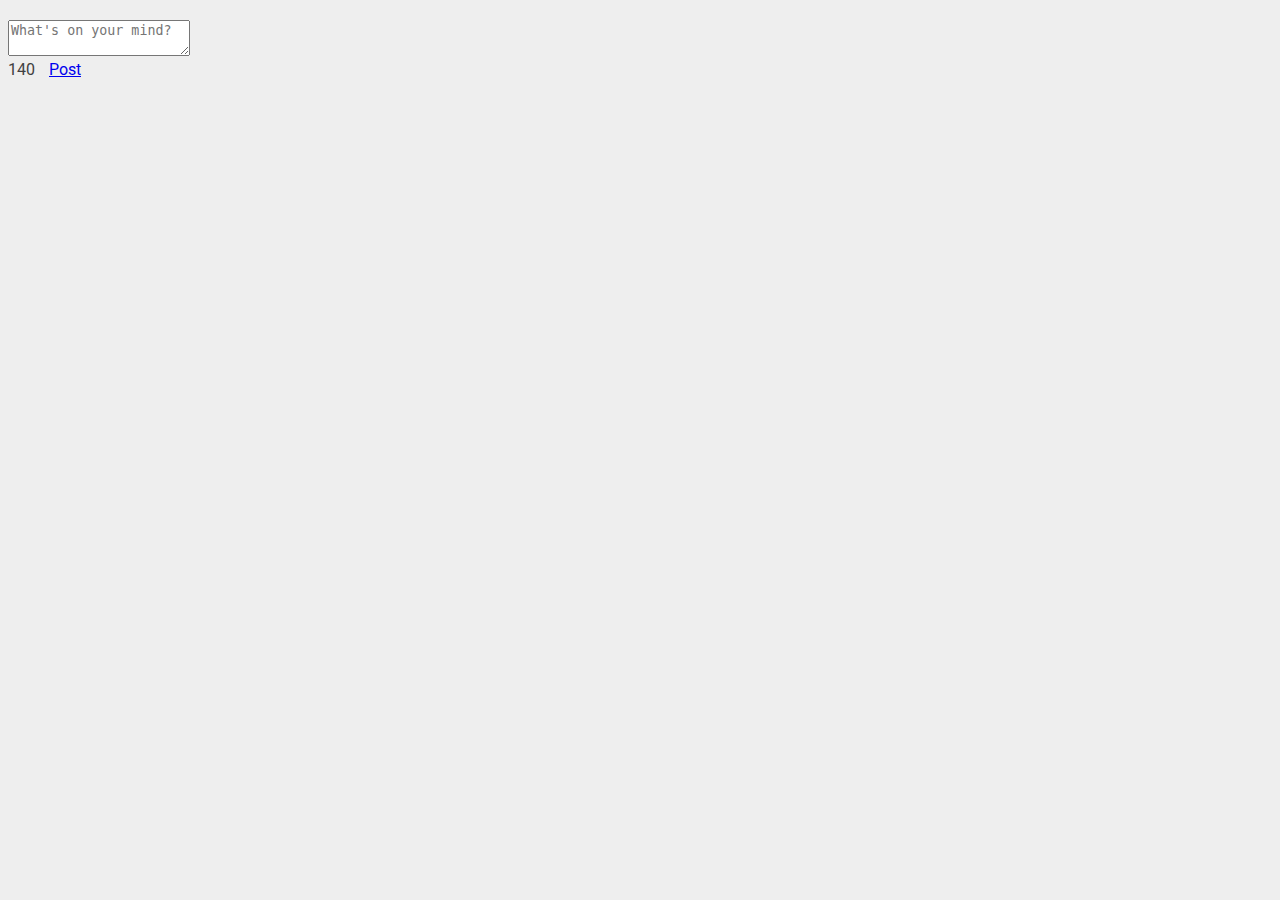
<file: lessons-codecademy/03-status-update/index.html>
<!doctype html>
<html>
  <head>
    <link href="http://s3.amazonaws.com/codecademy-content/courses/ltp2/css/bootstrap.min.css" rel="stylesheet">
    <link href='http://fonts.googleapis.com/css?family=Roboto' rel='stylesheet' type='text/css'>
    <link href="style.css" rel="stylesheet">
  </head>
  <body>
    <div class="container">
      <form>
        <div class="form-group">
          <textarea class="form-control status-box" rows="2" placeholder="What's on your mind?"></textarea>
        </div>
      </form>
      <div class="button-group pull-right">
        <p class="counter">140</p>
        <a href="#" class="btn btn-primary">Post</a>
      </div>
    
      <ul class="posts">
      </ul>
    </div>

    <script src="http://ajax.googleapis.com/ajax/libs/jquery/1.11.1/jquery.min.js"></script>
    <script src="app.js"></script>
    
  </body>
</html>
</file>
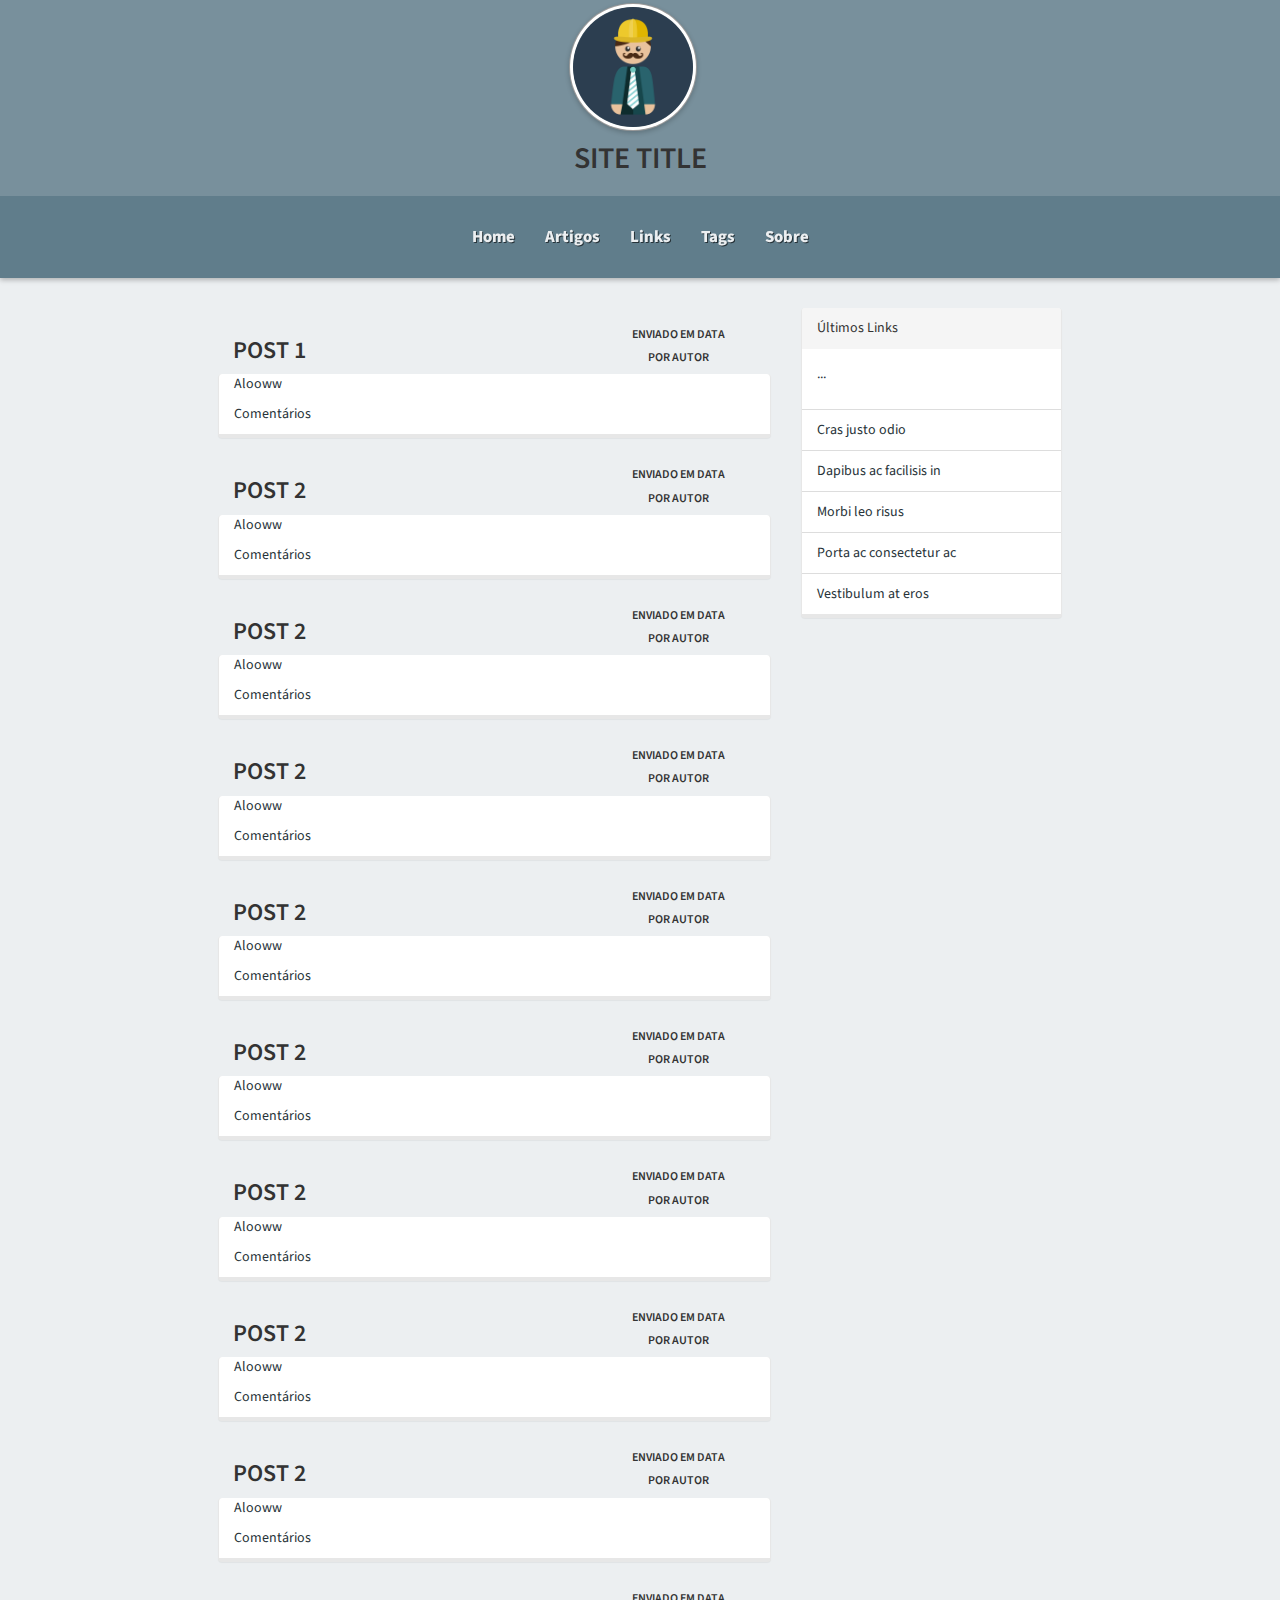
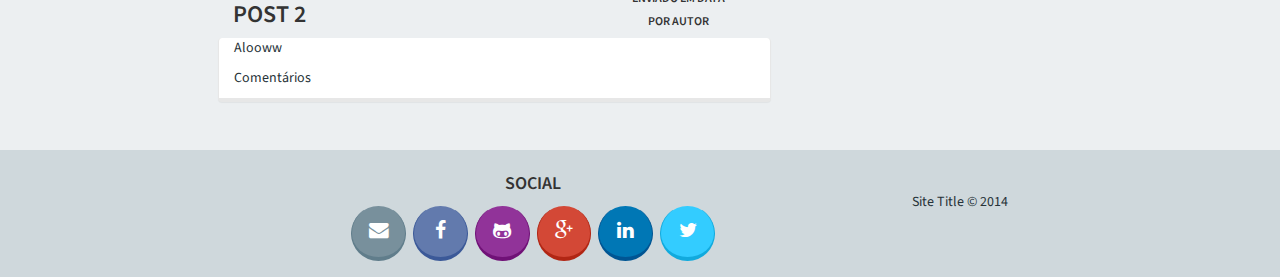
<file: themes/flapy_blog_v2b/index.html>
<html>

    <head>
        <meta charset="utf-8">
        <meta name="viewport" content="width=device-width, initial-scale=1">
        <title>Site Title</title>
        <link href="assets/bootstrap/css/bootstrap.min.css" rel="stylesheet">
        <link href="assets/css/lumen.min.css" rel="stylesheet">
        <link href="assets/font-awesome/css/font-awesome.min.css" rel="stylesheet">

        <link href="assets/css/default.css" rel="stylesheet">
    </head>

    <body>
        <div class="header">
            <img src="assets/img/profile.png" class="avatar">
            <h2 class="site-title">Site title</h2>
        </div>

        <nav class="navbar navbar-default">
            <div class="container-fluid">
                <div class="navbar-header">
                    <button type="button" class="navbar-toggle collapsed" data-toggle="collapse" data-target="#navbar" aria-expanded="false" aria-controls="navbar">
                        <span class="sr-only">Toggle navigation</span>
                        <span class="icon-bar"></span>
                        <span class="icon-bar"></span>
                        <span class="icon-bar"></span>
                    </button>
                </div>
                <div id="navbar" class="navbar-collapse collapse">
                    <ul class="nav navbar-nav">
                        <li><a href="#">Home</a></li>
                        <li><a href="#">Artigos</a></li>
                        <li><a href="#">Links</a></li>
                        <li><a href="#">Tags</a></li>
                        <li><a href="#">Sobre</a></li>
                    </ul>
                </div><!--/.nav-collapse -->
            </div><!--/.container-fluid -->
        </nav>

        <div class="row">
            <div class="col-md-8 col-md-offset-2 col-sm-12">
                <div class="fix-bar">
                </div>
                <div class="row">
                    <div class="col-md-8 col-sm-12">
                            <p>
                            <div class="col-sm-8">
                                <h3>Post 1</h3>
                            </div>
                            <div class="col-sm-4 post-data">
                                <h6>Enviado em data</h6>
                                <h6>Por Autor</h6>
                            </div>
                            <div class="col-sm-12 panel">
                                <p>Alooww</p>
                                <p>Comentários</p>
                            </div>
                            </p>

                            <p>
                            <div class="col-sm-8">
                                <h3>Post 2</h3>
                            </div>
                            <div class="col-sm-4 post-data">
                                <h6>Enviado em data</h6>
                                <h6>Por Autor</h6>
                            </div>
                            <div class="col-sm-12 panel">
                                <p>Alooww</p>
                                <p>Comentários</p>
                            </div>
                            </p>

                                                        <p>
                            <div class="col-sm-8">
                                <h3>Post 2</h3>
                            </div>
                            <div class="col-sm-4 post-data">
                                <h6>Enviado em data</h6>
                                <h6>Por Autor</h6>
                            </div>
                            <div class="col-sm-12 panel">
                                <p>Alooww</p>
                                <p>Comentários</p>
                            </div>
                            </p>
                                                        <p>
                            <div class="col-sm-8">
                                <h3>Post 2</h3>
                            </div>
                            <div class="col-sm-4 post-data">
                                <h6>Enviado em data</h6>
                                <h6>Por Autor</h6>
                            </div>
                            <div class="col-sm-12 panel">
                                <p>Alooww</p>
                                <p>Comentários</p>
                            </div>
                            </p>
                                                        <p>
                            <div class="col-sm-8">
                                <h3>Post 2</h3>
                            </div>
                            <div class="col-sm-4 post-data">
                                <h6>Enviado em data</h6>
                                <h6>Por Autor</h6>
                            </div>
                            <div class="col-sm-12 panel">
                                <p>Alooww</p>
                                <p>Comentários</p>
                            </div>
                            </p>
                                                        <p>
                            <div class="col-sm-8">
                                <h3>Post 2</h3>
                            </div>
                            <div class="col-sm-4 post-data">
                                <h6>Enviado em data</h6>
                                <h6>Por Autor</h6>
                            </div>
                            <div class="col-sm-12 panel">
                                <p>Alooww</p>
                                <p>Comentários</p>
                            </div>
                            </p>
                                                        <p>
                            <div class="col-sm-8">
                                <h3>Post 2</h3>
                            </div>
                            <div class="col-sm-4 post-data">
                                <h6>Enviado em data</h6>
                                <h6>Por Autor</h6>
                            </div>
                            <div class="col-sm-12 panel">
                                <p>Alooww</p>
                                <p>Comentários</p>
                            </div>
                            </p>
                                                        <p>
                            <div class="col-sm-8">
                                <h3>Post 2</h3>
                            </div>
                            <div class="col-sm-4 post-data">
                                <h6>Enviado em data</h6>
                                <h6>Por Autor</h6>
                            </div>
                            <div class="col-sm-12 panel">
                                <p>Alooww</p>
                                <p>Comentários</p>
                            </div>
                            </p>
                                                        <p>
                            <div class="col-sm-8">
                                <h3>Post 2</h3>
                            </div>
                            <div class="col-sm-4 post-data">
                                <h6>Enviado em data</h6>
                                <h6>Por Autor</h6>
                            </div>
                            <div class="col-sm-12 panel">
                                <p>Alooww</p>
                                <p>Comentários</p>
                            </div>
                            </p>
                                                        <p>
                            <div class="col-sm-8">
                                <h3>Post 2</h3>
                            </div>
                            <div class="col-sm-4 post-data">
                                <h6>Enviado em data</h6>
                                <h6>Por Autor</h6>
                            </div>
                            <div class="col-sm-12 panel">
                                <p>Alooww</p>
                                <p>Comentários</p>
                            </div>
                            </p>
                    </div>
                    <div class="col-md-4 col-sm-12">
                        <div class="panel panel-default">
                          <!-- Default panel contents -->
                          <div class="panel-heading">Últimos Links</div>
                          <div class="panel-body">
                            <p>...</p>
                          </div>

                          <!-- List group -->
                          <ul class="list-group">
                            <li class="list-group-item">Cras justo odio</li>
                            <li class="list-group-item">Dapibus ac facilisis in</li>
                            <li class="list-group-item">Morbi leo risus</li>
                            <li class="list-group-item">Porta ac consectetur ac</li>
                            <li class="list-group-item">Vestibulum at eros</li>
                          </ul>
                        </div>

                    </div>
                </div>
            </div>
        </div>

        <div class="row">
            <div class="col-md-12 footer">
                <div class="col-md-6 social col-md-offset-2">
                    <h4>Social</h4>
                    <a class="btn btn-default btn-email">
                        <span class="fa fa-envelope"></span>
                    </a>
                    <a class="btn btn-default btn-facebook">
                        <span class="fa fa-facebook"></span>
                    </a>
                    <a class="btn btn-default btn-github">
                        <span class="fa fa-github-alt"></span>
                    </a>
                    <a class="btn btn-default btn-google">
                        <span class="fa fa-google-plus"></span>
                    </a>
                    <a class="btn btn-default btn-linkedin">
                        <span class="fa fa-linkedin"></span>
                    </a>
                    <a class="btn btn-default btn-twitter">
                        <span class="fa fa-twitter"></span>
                    </a>
                </div>

                <div class="col-md-2 copyright">
                Site Title © 2014
                </div>
            </div>
        </div>
        


        <!-- Scripts -->
        <script src="assets/jquery/jquery-1.10.2.min.js"></script>
        <script src="assets/bootstrap/js/bootstrap.min.js"></script>
        <script src="assets/js/animate-header.js"></script>
    </body>
</html>
</file>
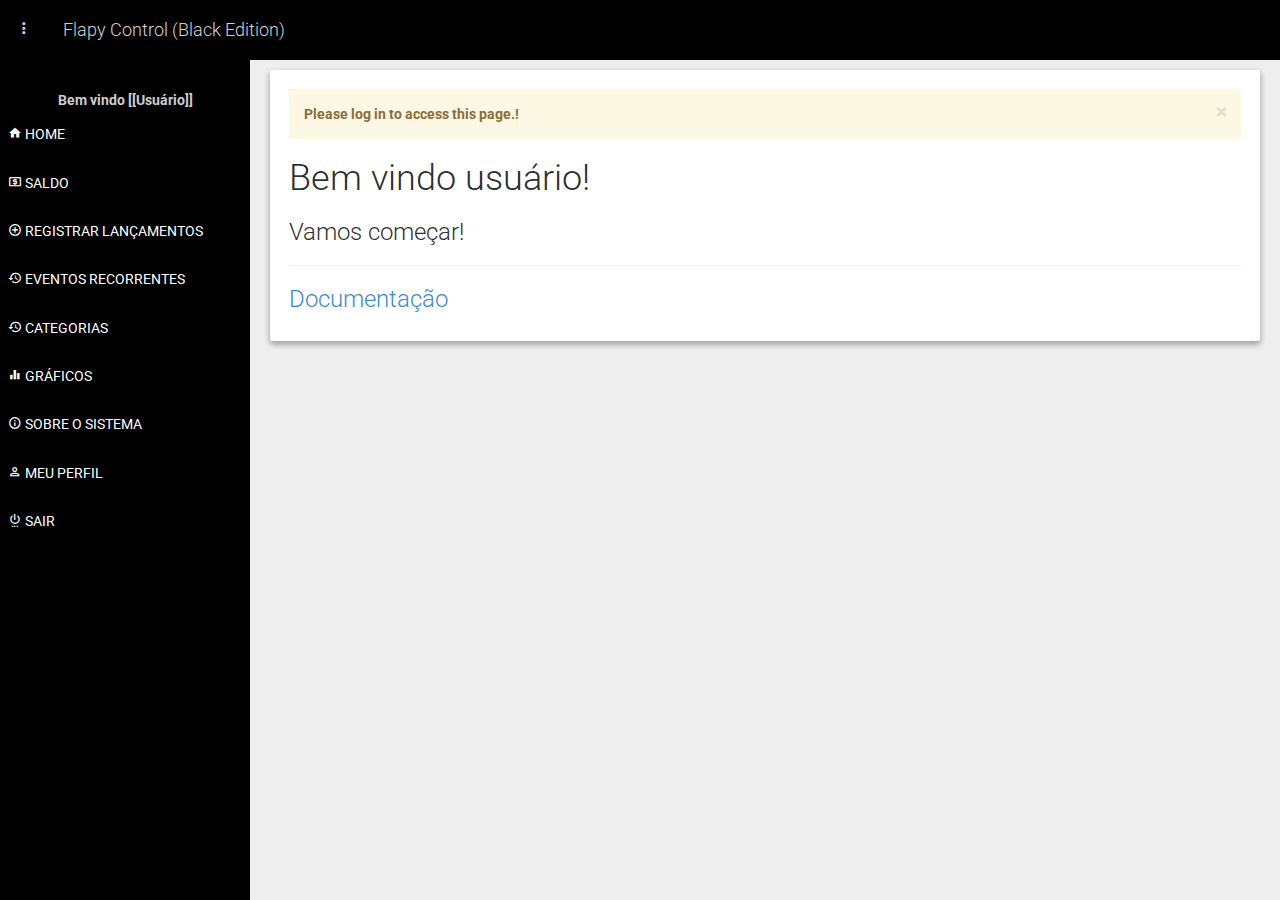
<file: themes/flapy_control_be/index.html>
<!DOCTYPE html>
<html lang="en">

<head>

    <meta charset="utf-8">
    <meta http-equiv="X-UA-Compatible" content="IE=edge">
    <meta name="viewport" content="width=device-width, initial-scale=1">
    <meta name="description" content="">
    <meta name="author" content="">

    <title>Flapy Control - Black Edition</title>

    <!-- Bootstrap Core CSS -->
    <link href="assets/css/bootstrap.min.css" rel="stylesheet">

    <!-- Material CSS -->
    <link href="assets/css/ripples.min.css" rel="stylesheet">
    <link href="assets/css/material-wfont.min.css" rel="stylesheet">

    <!-- Custom CSS -->
    <link href="assets/css/default.css" rel="stylesheet">



    <!-- HTML5 Shim and Respond.js IE8 support of HTML5 elements and media queries -->
    <!-- WARNING: Respond.js doesn't work if you view the page via file:// -->
    <!--[if lt IE 9]>
        <script src="https://oss.maxcdn.com/libs/html5shiv/3.7.0/html5shiv.js"></script>
        <script src="https://oss.maxcdn.com/libs/respond.js/1.4.2/respond.min.js"></script>
    <![endif]-->

</head>

<body>

    <div class="navbar navbar-fixed-top navbar-inverse">
        <div class="navbar-header">
            <a class="navbar-brand" href="javascript:void(0)" id="menu-toggle">
                <span class="mdi-navigation-more-vert"></span>
            </a>
            <a class="navbar-brand" href="javascript:void(0)">Flapy Control (Black Edition)</a>
        </div>
    </div>


    <div id="wrapper">

        <!-- Sidebar -->
        <div id="sidebar-wrapper">
            <br>
            <br>
            <span id="current_user">Bem vindo [[Usuário]]</span>
            <br>
            <a href="#" class="btn btn-default btn-menu">
                <span class="mdi-action-home"></span>
                Home
            </a>
            <a href="#" class="btn btn-default btn-menu">
                <span class="mdi-maps-local-atm"></span>
                Saldo
            </a>
            <a href="#" class="btn btn-default btn-menu">
                <span class= "mdi-content-add-circle-outline"></span>
                Registrar Lançamentos
            </a>
            <a href="#" class="btn btn-default btn-menu">
                <span class="mdi-action-history"></span>
                Eventos Recorrentes
            <a href="#" class="btn btn-default btn-menu">
                <span class="mdi-action-history"></span>
                Categorias
            </a>
            <a href="#" class="btn btn-default btn-menu">
                <span class="mdi-av-equalizer"></span>
                Gráficos
            </a>
            <a href="#" class="btn btn-default btn-menu">
                <span class="mdi-action-info-outline"></span>
                Sobre o Sistema
            </a>
            <a href="#" class="btn btn-default btn-menu">
            <span class="mdi-action-perm-identity"></span>
                Meu Perfil
            </a>
            <a href="#" class="btn btn-default btn-menu">
                <span class="mdi-action-settings-power"></span>
                Sair
            </a>
        </div>
        <!-- /#sidebar-wrapper -->


        <!-- Page Content -->
        <div id="page-content-wrapper">
            <div class="container-fluid">
                <div class="row">
                    <div class="well">

                        <!-- Error Message Begin-->
                        <div class="alert alert-warning alert-dismissible" role="alert">
                           <button type="button" class="close" data-dismiss="alert">
                            <span aria-hidden="true">&times;</span><span class="sr-only">
                              Close
                            </span>
                            </button>
                           <strong>Please log in to access this page.!</strong>
                        </div>
                        <!-- Error Message End-->

                        <!-- Content Begin --> 
                        <h1>Bem vindo usuário!</h1>
                        <h3>Vamos começar!</h3>
                        <hr>
                        <h3><a href="http://fezvrasta.github.io/bootstrap-material-design/">Documentação</a></h3>
                        <!-- Content End -->

                    </div>
                </div>
            </div>
            <!-- /#page-content-wrapper -->

    </div>

    <!-- jQuery Version 1.11.0 -->
    <script src="assets/js/jquery-1.11.0.js"></script>

    <!-- Bootstrap Core JavaScript -->
    <script src="assets/js/bootstrap.min.js"></script>

    <!-- Material Design -->
    <script src="assets/js/ripples.min.js"></script>
    <script src="assets/js/material.min.js"></script>

    <!-- Menu Toggle Script -->
    <script src="assets/js/menu-toggle.js"></script>

    <!-- Responsive Tables -->
    <script src="assets/js/responsive-tables.js"></script>

</body>

</html>
</file>
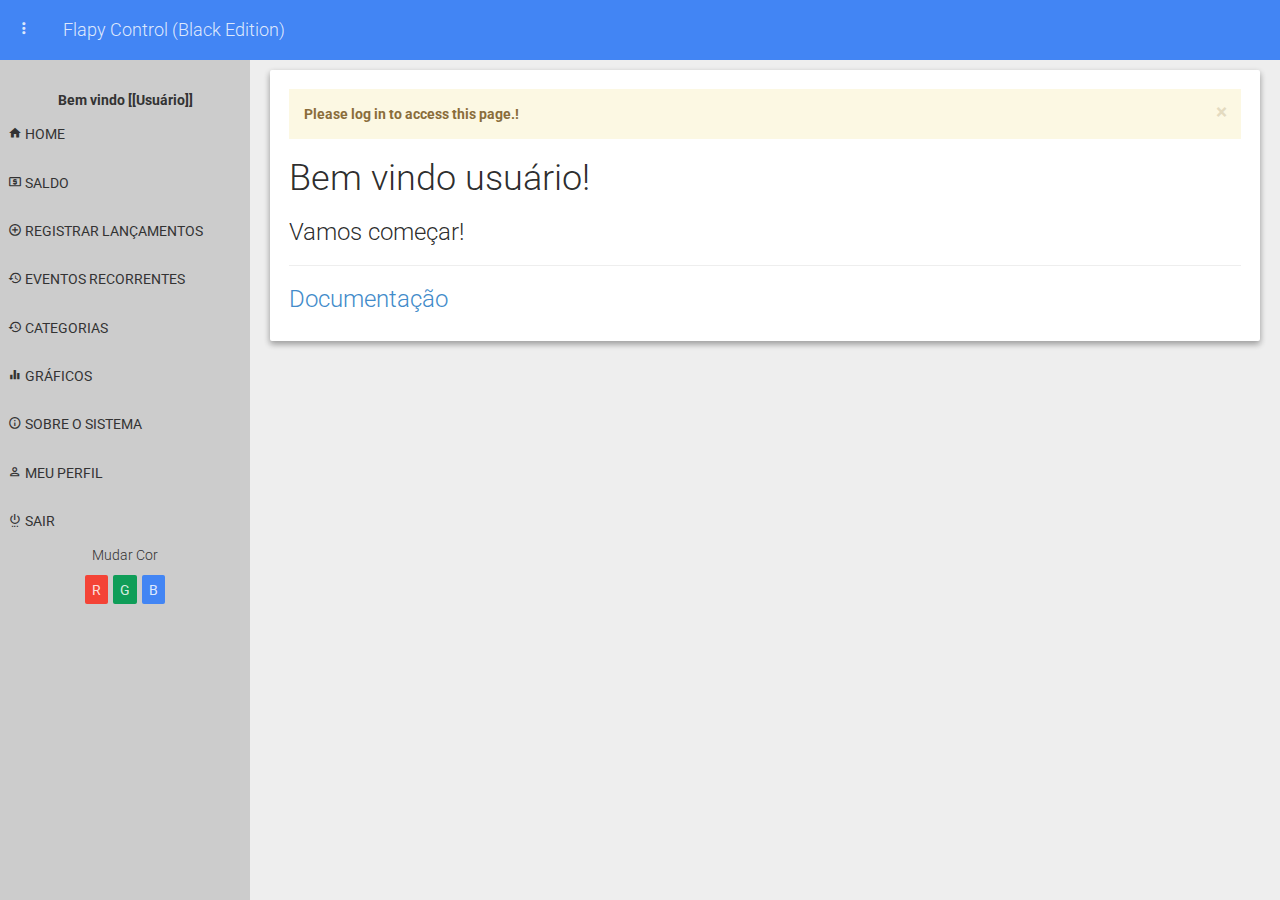
<file: themes/flapy_control_md/index.html>
<!DOCTYPE html>
<!-- http://fezvrasta.github.io/bootstrap-material-design/ -->
<html lang="en">

<head>

    <meta charset="utf-8">
    <meta http-equiv="X-UA-Compatible" content="IE=edge">
    <meta name="viewport" content="width=device-width, initial-scale=1">
    <meta name="description" content="">
    <meta name="author" content="">

    <title>Flapy Control - Material Design</title>

    <!-- Bootstrap Core CSS -->
    <link href="assets/css/bootstrap.min.css" rel="stylesheet">

    <!-- Material CSS -->
    <link href="assets/css/ripples.min.css" rel="stylesheet">
    <link href="assets/css/material-wfont.min.css" rel="stylesheet">

    <!-- Custom CSS -->
    <link href="assets/css/default.css" rel="stylesheet">
    <script src="assets/js/top-bar.js"></script>



    <!-- HTML5 Shim and Respond.js IE8 support of HTML5 elements and media queries -->
    <!-- WARNING: Respond.js doesn't work if you view the page via file:// -->
    <!--[if lt IE 9]>
        <script src="https://oss.maxcdn.com/libs/html5shiv/3.7.0/html5shiv.js"></script>
        <script src="https://oss.maxcdn.com/libs/respond.js/1.4.2/respond.min.js"></script>
    <![endif]-->

</head>

<body>

    <div id="box" class="navbar navbar-fixed-top navbar-default">
        <div class="navbar-header">
            <a class="navbar-brand" href="javascript:void(0)" id="menu-toggle">
                <span class="mdi-navigation-more-vert"></span>
            </a>
            <a class="navbar-brand" href="javascript:void(0)">Flapy Control (Black Edition)</a>
        </div>
    </div>


    <div id="wrapper">

        <!-- Sidebar -->
        <div id="sidebar-wrapper">
            <br>
            <br>
            <span id="current_user">Bem vindo [[Usuário]]</span>
            <br>
            <a href="#" class="btn btn-default btn-menu">
                <span class="mdi-action-home"></span>
                Home
            </a>
            <a href="#" class="btn btn-default btn-menu">
                <span class="mdi-maps-local-atm"></span>
                Saldo
            </a>
            <a href="#" class="btn btn-default btn-menu">
                <span class= "mdi-content-add-circle-outline"></span>
                Registrar Lançamentos
            </a>
            <a href="#" class="btn btn-default btn-menu">
                <span class="mdi-action-history"></span>
                Eventos Recorrentes
            <a href="#" class="btn btn-default btn-menu">
                <span class="mdi-action-history"></span>
                Categorias
            </a>
            <a href="#" class="btn btn-default btn-menu">
                <span class="mdi-av-equalizer"></span>
                Gráficos
            </a>
            <a href="#" class="btn btn-default btn-menu">
                <span class="mdi-action-info-outline"></span>
                Sobre o Sistema
            </a>
            <a href="#" class="btn btn-default btn-menu">
            <span class="mdi-action-perm-identity"></span>
                Meu Perfil
            </a>
            <a href="#" class="btn btn-default btn-menu">
                <span class="mdi-action-settings-power"></span>
                Sair
            </a>
            <p>
                Mudar Cor<br>
                <button type="button" class="btn btn-danger" onclick="button_click('#f44336');">R</button>
                <button type="button" class="btn btn-success" onclick="button_click('#0f9d58');">G</button>
                <button type="button" class="btn btn-primary" onclick="button_click('#4285f4');">B</button>
            </p>


        </div>
        <!-- /#sidebar-wrapper -->


        <!-- Page Content -->
        <div id="page-content-wrapper">
            <div class="container-fluid">
                <div class="row">
                    <div class="well">

                        <!-- Error Message Begin-->
                        <div class="alert alert-warning alert-dismissible" role="alert">
                           <button type="button" class="close" data-dismiss="alert">
                            <span aria-hidden="true">&times;</span><span class="sr-only">
                              Close
                            </span>
                            </button>
                           <strong>Please log in to access this page.!</strong>
                        </div>
                        <!-- Error Message End-->

                        <!-- Content Begin --> 
                        <h1>Bem vindo usuário!</h1>
                        <h3>Vamos começar!</h3>
                        <hr>
                        <h3><a href="http://fezvrasta.github.io/bootstrap-material-design/">Documentação</a></h3>
                        <!-- Content End -->

                    </div>
                </div>
            </div>
            <!-- /#page-content-wrapper -->

    </div>

    <!-- jQuery Version 1.11.0 -->
    <script src="assets/js/jquery-1.11.0.js"></script>

    <!-- Bootstrap Core JavaScript -->
    <script src="assets/js/bootstrap.min.js"></script>

    <!-- Material Design -->
    <script src="assets/js/ripples.min.js"></script>
    <script src="assets/js/material.min.js"></script>

    <!-- Menu Toggle Script -->
    <script src="assets/js/menu-toggle.js"></script>


</body>

</html>
</file>
<file: assets/css/default.css>
#title{
    text-align: center;
    background-color: #CCC;
}
</file>
<file: curriculo/assets/css/styles.css>
.roulete{
  text-align: left;
}

.avatar {
    float: center;
    margin-top: 0.5em;
    margin-right: 1em;
    position: relative;

    -webkit-border-radius: 50%;
    -moz-border-radius: 50%;
    border-radius: 50%;

    -webkit-box-shadow: 0 0 0 3px #fff, 0 0 0 4px #999, 0 2px 5px 4px rgba(0,0,0,.2);
    -moz-box-shadow: 0 0 0 3px #fff, 0 0 0 4px #999, 0 2px 5px 4px rgba(0,0,0,.2);
    box-shadow: 0 0 0 3px #fff, 0 0 0 4px #999, 0 2px 5px 4px rgba(0,0,0,.2);
}

/* Colors for each section */
/* Global functions */
.center-block {
  display: block;
  margin-left: auto;
  margin-right: auto;
}
/* Basic page setup */
body {
  height: 100%;
  color: #ffffff;
  font-family: 'Source Sans Pro', 'Open Sans', sans-serif;
  font-size: 20px;
  font-weight: 200;
  overflow-x: hidden;
}
html,
body {
  width: 100%;
  overflow-x: hidden;
}
ul {
  margin: 0;
  padding: 0;
}
a {
  color: #ffffff;
  text-decoration: none;
  -webkit-transition: all 0.3s ease;
  -moz-transition: all 0.3s ease;
  -ms-transition: all 0.3s ease;
  -o-transition: all 0.3s ease;
}
a:hover,
a:active,
a:focus {
  text-decoration: none;
  color: #ffffff;
}
li {
  margin: 0;
  padding: 0;
}
h1 {
  font-size: 50px;
  font-weight: bold;
  margin-bottom: 34px;
}
h2 {
  font-size: 36px;
  font-weight: bold;
  margin-bottom: 23px;
  margin-top: 50px;
}
h3 {
  /* TODO */
}
h4 {
  font-size: 22px;
  font-weight: bold;
  margin-top: 0;
}
h5 {
  /* TODO */
}
h6 {
  /* TODO */
}
form input {
  border-radius: 0;
}
form input.form-control {
  height: 50px;
}
form .form-control {
  background-color: #424a4b;
  border: 1px solid white;
  border-radius: 0;
  color: white;
}
form input,
form textarea {
  background-color: #424a4b;
}
form input:focus,
form textarea:focus {
  background-color: white;
  color: black;
}
.vertical-center {
  margin-top: 50vh;
  margin-bottom: 80px;
}
.margin-offset {
  margin-top: -120px;
}
.maxh {
  height: 100%;
}
.big-icon {
  font-size: 120px;
  margin-top: 5px;
}
.modal-body .big-icon {
  float: left;
  margin-right: 30px;
}
.small-icon {
  font-size: 50px;
}
.container .content {
  margin: 90px 0 120px 0;
}
.container .content h1 {
  margin-top: 10px;
}
.special-element {
  width: 112px;
  display: block;
  line-height: 28px;
  margin-bottom: -10px;
  text-align: center;
}
.special-element.center {
  left: 50%;
  position: relative;
  margin-left: -56px;
}
.special-element span {
  border: 5px solid white;
  border-radius: 10px;
  -moz-border-radius: 5px;
  -webkit-border: 5px;
  display: inline-block;
  width: 10px;
  height: 10px;
  position: relative;
}
.special-element span:before,
.special-element span:after {
  content: " ";
  border-top: 2px solid white;
  display: inline;
  position: absolute;
  left: 9px;
  width: 46px;
}
.special-element span:after {
  left: auto;
  right: 9px;
}
/* Buttons */
.btn {
  background: transparent;
  font-size: 16px;
  color: white;
  border-radius: 0;
  padding: 15px 30px;
  font-weight: bold;
  -webkit-transition: all 0.3s ease;
  -moz-transition: all 0.3s ease;
  -ms-transition: all 0.3s ease;
  -o-transition: all 0.3s ease;
}
.btn-sm {
  font-size: 14px;
  padding: 12px 20px;
}
.btn-xs {
  font-size: 10px;
  padding: 3px 5px;
}
.btn-lg {
  font-size: 20px;
  padding: 18px 30px;
}
a.btn:hover {
  color: black;
  background: white;
}
.btn-default {
  text-shadow: none;
}
.btn-scroll {
  -webkit-box-shadow: 1px 1px 5px 0px #737c7e;
  -moz-box-shadow: 1px 1px 5px 0px #737c7e;
  box-shadow: 1px 1px 5px 0px #737c7e;
  color: white;
  padding: 5px;
  background: rgba(255, 255, 255, 0.3);
}
a.btn-scroll:hover span {
  background: white;
  color: #2d3132;
}
.btn-scroll span {
  -webkit-transition: all 0.3s ease;
  -moz-transition: all 0.3s ease;
  -ms-transition: all 0.3s ease;
  -o-transition: all 0.3s ease;
  display: block;
  padding: 10px 10px;
  font-size: 20px;
  background: #2d3132;
}
@media (max-width: 767px) {
  .btn-scroll {
    display: none;
  }
}
.hidden {
  opacity: 0;
}
.visible {
  opacity: 1;
}
/* sections */
.slidepage {
  min-height: 100vh;
}
#intro,
#textcontent,
#grid,
#gallery,
#carousel,
#carousel-2,
#contact {
  position: relative;
  z-index: 50;
}
#intro.image-background,
#textcontent.image-background,
#grid.image-background,
#gallery.image-background,
#carousel.image-background,
#carousel-2.image-background,
#contact.image-background {
  background-repeat: no-repeat;
  background-position: center center;
  background-attachment: fixed;
  -webkit-background-size: cover;
  -moz-background-size: cover;
  -o-background-size: cover;
  background-size: cover;
}
#intro .container,
#textcontent .container,
#grid .container,
#gallery .container,
#carousel .container,
#carousel-2 .container,
#contact .container {
  height: 100%;
}
#intro {
  background: #20a0c2;
  /* Old browsers */

  background: -moz-linear-gradient(left, #20a0c2 0%, #2ed2ab 100%);
  /* FF3.6+ */

  background: -webkit-gradient(linear, left top, right top, color-stop(0%, #20a0c2), color-stop(100%, #2ed2ab));
  /* Chrome,Safari4+ */

  background: -webkit-linear-gradient(left, #20a0c2 0%, #2ed2ab 100%);
  /* Chrome10+,Safari5.1+ */

  background: -o-linear-gradient(left, #20a0c2 0%, #2ed2ab 100%);
  /* Opera 11.10+ */

  background: -ms-linear-gradient(left, #20a0c2 0%, #2ed2ab 100%);
  /* IE10+ */

  background: linear-gradient(to right, #20a0c2 0%, #2ed2ab 100%);
  /* W3C */

  filter: progid:DXImageTransform.Microsoft.gradient(startColorstr='@color1', endColorstr='@color2', GradientType=1);
  /* IE6-9 */

}
#intro.image-background {
  background-image: url('../img/bg-intro.jpg');
}
#intro h1 {
  font-size: 125px;
  font-weight: bold;
}
#intro h2 {
  font-size: 36px;
  font-weight: 200;
  margin: 10px 0 0;
  padding: 0;
}
@media (max-width: 767px) {
  #intro h1 {
    font-size: 60px;
  }
  #intro h2 {
    font-size: 22px;
  }
}
#textcontent {
  background: #2fc433;
  /* Old browsers */

  background: -moz-linear-gradient(left, #2fc433 0%, #a9b722 100%);
  /* FF3.6+ */

  background: -webkit-gradient(linear, left top, right top, color-stop(0%, #2fc433), color-stop(100%, #a9b722));
  /* Chrome,Safari4+ */

  background: -webkit-linear-gradient(left, #2fc433 0%, #a9b722 100%);
  /* Chrome10+,Safari5.1+ */

  background: -o-linear-gradient(left, #2fc433 0%, #a9b722 100%);
  /* Opera 11.10+ */

  background: -ms-linear-gradient(left, #2fc433 0%, #a9b722 100%);
  /* IE10+ */

  background: linear-gradient(to right, #2fc433 0%, #a9b722 100%);
  /* W3C */

  filter: progid:DXImageTransform.Microsoft.gradient(startColorstr='@color1', endColorstr='@color2', GradientType=1);
  /* IE6-9 */

}
#textcontent.image-background {
  background-image: url('../img/bg-textcontent.jpg');
}
#textcontent .btn {
  margin: 20px 0;
}
#grid {
  background: #c92943;
  /* Old browsers */

  background: -moz-linear-gradient(left, #c92943 0%, #dc7935 100%);
  /* FF3.6+ */

  background: -webkit-gradient(linear, left top, right top, color-stop(0%, #c92943), color-stop(100%, #dc7935));
  /* Chrome,Safari4+ */

  background: -webkit-linear-gradient(left, #c92943 0%, #dc7935 100%);
  /* Chrome10+,Safari5.1+ */

  background: -o-linear-gradient(left, #c92943 0%, #dc7935 100%);
  /* Opera 11.10+ */

  background: -ms-linear-gradient(left, #c92943 0%, #dc7935 100%);
  /* IE10+ */

  background: linear-gradient(to right, #c92943 0%, #dc7935 100%);
  /* W3C */

  filter: progid:DXImageTransform.Microsoft.gradient(startColorstr='@color1', endColorstr='@color2', GradientType=1);
  /* IE6-9 */

}
#grid.image-background {
  background-image: url('../img/bg-grid.jpg');
}
#grid .grid-row {
  margin-bottom: 40px;
  padding-top: 20px;
}
#gallery {
  background: #753d70;
  /* Old browsers */

  background: -moz-linear-gradient(left, #753d70 0%, #ad5288 100%);
  /* FF3.6+ */

  background: -webkit-gradient(linear, left top, right top, color-stop(0%, #753d70), color-stop(100%, #ad5288));
  /* Chrome,Safari4+ */

  background: -webkit-linear-gradient(left, #753d70 0%, #ad5288 100%);
  /* Chrome10+,Safari5.1+ */

  background: -o-linear-gradient(left, #753d70 0%, #ad5288 100%);
  /* Opera 11.10+ */

  background: -ms-linear-gradient(left, #753d70 0%, #ad5288 100%);
  /* IE10+ */

  background: linear-gradient(to right, #753d70 0%, #ad5288 100%);
  /* W3C */

  filter: progid:DXImageTransform.Microsoft.gradient(startColorstr='@color1', endColorstr='@color2', GradientType=1);
  /* IE6-9 */

}
#gallery.image-background {
  background-image: url('../img/bg-gallery.jpg');
}
#carousel {
  background: #363ad0;
  /* Old browsers */

  background: -moz-linear-gradient(left, #363ad0 0%, #8932ea 100%);
  /* FF3.6+ */

  background: -webkit-gradient(linear, left top, right top, color-stop(0%, #363ad0), color-stop(100%, #8932ea));
  /* Chrome,Safari4+ */

  background: -webkit-linear-gradient(left, #363ad0 0%, #8932ea 100%);
  /* Chrome10+,Safari5.1+ */

  background: -o-linear-gradient(left, #363ad0 0%, #8932ea 100%);
  /* Opera 11.10+ */

  background: -ms-linear-gradient(left, #363ad0 0%, #8932ea 100%);
  /* IE10+ */

  background: linear-gradient(to right, #363ad0 0%, #8932ea 100%);
  /* W3C */

  filter: progid:DXImageTransform.Microsoft.gradient(startColorstr='@color1', endColorstr='@color2', GradientType=1);
  /* IE6-9 */

}
#carousel.image-background {
  background-image: url('../img/bg-carousel.jpg');
}
#carousel-2 {
  background: #363ad0;
  /* Old browsers */

  background: -moz-linear-gradient(left, #363ad0 0%, #8932ea 100%);
  /* FF3.6+ */

  background: -webkit-gradient(linear, left top, right top, color-stop(0%, #363ad0), color-stop(100%, #8932ea));
  /* Chrome,Safari4+ */

  background: -webkit-linear-gradient(left, #363ad0 0%, #8932ea 100%);
  /* Chrome10+,Safari5.1+ */

  background: -o-linear-gradient(left, #363ad0 0%, #8932ea 100%);
  /* Opera 11.10+ */

  background: -ms-linear-gradient(left, #363ad0 0%, #8932ea 100%);
  /* IE10+ */

  background: linear-gradient(to right, #363ad0 0%, #8932ea 100%);
  /* W3C */

  filter: progid:DXImageTransform.Microsoft.gradient(startColorstr='@color1', endColorstr='@color2', GradientType=1);
  /* IE6-9 */

}
#carousel-2.image-background {
  background-image: url('../img/bg-carousel.jpg');
}
#contact {
  background: #2f3334;
  /* Old browsers */

  background: -moz-linear-gradient(left, #2f3334 0%, #384244 100%);
  /* FF3.6+ */

  background: -webkit-gradient(linear, left top, right top, color-stop(0%, #2f3334), color-stop(100%, #384244));
  /* Chrome,Safari4+ */

  background: -webkit-linear-gradient(left, #2f3334 0%, #384244 100%);
  /* Chrome10+,Safari5.1+ */

  background: -o-linear-gradient(left, #2f3334 0%, #384244 100%);
  /* Opera 11.10+ */

  background: -ms-linear-gradient(left, #2f3334 0%, #384244 100%);
  /* IE10+ */

  background: linear-gradient(to right, #2f3334 0%, #384244 100%);
  /* W3C */

  filter: progid:DXImageTransform.Microsoft.gradient(startColorstr='@color1', endColorstr='@color2', GradientType=1);
  /* IE6-9 */

}
#contact.image-background {
  background-image: url('../img/bg-contact.jpg');
}
#contact .form-group {
  position: relative;
}
#contact .form-group.name:before,
#contact .form-group.email:before,
#contact .form-group.message:before {
  font-family: FontAwesome;
  position: absolute;
  left: 0;
  top: 11px;
  z-index: 1;
  width: 48px;
  text-align: center;
  color: #2d3132;
}
#contact .form-group.name:before {
  content: "\f007";
}
#contact .form-group.email:before {
  content: "\f0e0";
}
#contact .form-group.message:before {
  content: "\f044";
}
#contact .form-control {
  -webkit-transition: all 0.3s ease;
  -moz-transition: all 0.3s ease;
  -ms-transition: all 0.3s ease;
  -o-transition: all 0.3s ease;
  position: relative;
  font-size: 20px;
  padding: 8px 12px 8px 48px;
  outline: 0;
}
#contact .form-control::-webkit-input-placeholder {
  color: #fff;
}
#contact .form-control:-moz-placeholder {
  color: #fff;
}
#contact .form-control::-moz-placeholder {
  color: #fff;
}
#contact .form-control:-ms-input-placeholder {
  color: #fff;
}
#contact .form-control:focus {
  box-shadow: none;
  -webkit-box-shadow: none;
  border-color: #fff;
}
#contact textarea.form-control {
  padding: 8px 12px 24px 48px;
}
#contact .parsley-errors-list li {
  list-style-type: none;
  display: block;
  background: #fff;
  font-size: 14px;
  color: #e43838;
  font-weight: bold;
  padding: 4px 14px 6px 14px;
}
#contact button:focus,
#contact button:hover {
  outline: 0;
}
#footer {
  background-color: #1d2020;
  color: #48494b;
  font-size: 18px;
}
#footer a {
  color: #48494b;
}
#footer p {
  padding: 40px 0;
}
@media (max-width: 767px) {
  #footer {
    text-align: center;
    padding: 0 0 10px 0;
  }
  #footer p {
    padding: 20px 0 0;
  }
}
#footer .soc {
  margin-right: 15px;
  border-color: #666665;
  color: #666665;
}
#footer a.soc:hover {
  color: black;
  border-bolor: white;
  background-color: white;
}
.carousel .item .big-icon {
  font-size: 50px;
}
.carousel .item h3 {
  font-size: 36px;
  margin-top: 10px;
}
.carousel .item p {
  font-size: 20px;
  margin-bottom: 60px;
}
.carousel .carousel-control {
  background-image: none;
}
.carousel .carousel-indicators li {
  border-radius: 0;
  width: 20px;
  height: 20px;
  margin: 0;
  margin-right: 3px;
  margin-left: 3px;
}
.carousel-caption {
  position: static;
}
#carousel-2 .carousel-items {
  position: relative;
  margin: 50px 0;
}
#carousel-2 .carousel-items .carousel-item {
  padding: 0;
  margin: 0;
  border-bottom: 1px solid transparent;
  border-right: 1px solid transparent;
  display: block;
}
#carousel-2 .carousel-items .carousel-item img {
  margin: 0 auto;
  width: 100%;
}
#carousel-2 .carousel-items .carousel-item .item-info {
  text-align: center;
  background: rgba(255, 255, 255, 0.2);
  padding: 18px 10px;
}
#carousel-2 .carousel-items .carousel-item .item-info h2 {
  font-size: 22px;
  margin: 0 0 5px 0;
}
#carousel-2 .carousel-items .carousel-item .item-info h3 {
  font-size: 16px;
  font-weight: 100;
  margin: 0;
}
#carousel-2 .owl-buttons {
  position: absolute;
  top: -95px;
  left: 280px;
  font-family: FontAwesome;
}
#carousel-2 .owl-buttons .owl-prev,
#carousel-2 .owl-buttons .owl-next {
  width: 40px;
  height: 40px;
  border: 1px solid #fff;
  display: inline-block;
  margin: 0 7px;
  position: relative;
}
#carousel-2 .owl-buttons .owl-prev:before,
#carousel-2 .owl-buttons .owl-next:before {
  position: absolute;
  top: -2px;
  left: 13px;
  font-size: 30px;
}
#carousel-2 .owl-buttons .owl-prev.disabled,
#carousel-2 .owl-buttons .owl-next.disabled {
  -moz-opacity: 0.5;
  -khtml-opacity: 0.5;
  -webkit-opacity: 0.5;
  opacity: 0.5;
  -ms-filter: progid:DXImageTransform.Microsoft.Alpha(opacity=50);
  filter: alpha(opacity=50);
}
#carousel-2 .owl-buttons .owl-prev:before {
  content: '\f104';
}
#carousel-2 .owl-buttons .owl-next:before {
  content: '\f105';
  left: 16px;
}
#carousel-2 .owl-pagination {
  margin: 50px 0 0 0;
  text-align: center;
}
#carousel-2 .owl-pagination .owl-page {
  border-radius: 0;
  width: 20px;
  height: 20px;
  margin: 0;
  margin-right: 5px;
  margin-left: 5px;
  border: 1px solid #fff;
  display: inline-block;
}
#carousel-2 .owl-pagination .owl-page.active {
  background: #fff;
}
#gallery #filter-gallery ul {
  list-style-type: none;
  margin: -75px 0 0 250px;
  padding: 0;
}
#gallery #filter-gallery ul li {
  display: inline-block;
  margin: 0 10px 10px 0;
}
#gallery #filter-gallery ul li a {
  padding: 4px 15px;
  font-size: 16px;
  font-weight: bold;
}
#gallery #filter-gallery ul li.active a {
  background-color: white;
  color: black;
}
#gallery #gallery-container {
  clear: both;
}
#gallery .gallery-items {
  margin: 50px 0;
}
#gallery .gallery-item {
  margin: 0;
  padding: 0;
  position: relative;
  border-bottom: 1px solid transparent;
  border-right: 1px solid transparent;
}
#gallery .gallery-item img {
  margin: 0 auto;
  width: 100%;
}
@media (max-width: 480px) {
  #gallery .gallery-item {
    width: 100%;
  }
}
#gallery .gallery-item:hover .image-info {
  -moz-opacity: 1;
  -khtml-opacity: 1;
  -webkit-opacity: 1;
  opacity: 1;
  -ms-filter: progid:DXImageTransform.Microsoft.Alpha(opacity=100);
  filter: alpha(opacity=100);
}
#gallery .gallery-item .image-info {
  -webkit-transition: all 0.3s ease;
  -moz-transition: all 0.3s ease;
  -ms-transition: all 0.3s ease;
  -o-transition: all 0.3s ease;
  -moz-opacity: 0;
  -khtml-opacity: 0;
  -webkit-opacity: 0;
  opacity: 0;
  -ms-filter: progid:DXImageTransform.Microsoft.Alpha(opacity=0);
  filter: alpha(opacity=0);
  position: absolute;
  width: 100%;
  height: 100%;
  background: #2d3132;
  text-align: center;
}
#gallery .gallery-item .image-info h2 {
  font-size: 16px;
  text-transform: uppercase;
  font-weight: bold;
  margin: 50px 0 15px 0;
}
#gallery .gallery-item .image-info h3 {
  font-size: 16px;
  font-weight: normal;
  margin: 15px 0 24px 0;
}
#gallery .gallery-item .image-info .more {
  border: 1px solid #fff;
  width: 48px;
  height: 48px;
  line-height: 48px;
}
/* Menu */
.menuitem {
  background: rgba(23, 26, 26, 0.25);
  margin-bottom: 1px;
}
#menu {
  width: 165px;
  position: fixed;
  left: 30px;
  top: 20px;
  z-index: 100;
  background-color: transparent;
  font-size: 18px;
}
#menu .navigation {
  display: none;
}
#menu .pagelogo {
  background: rgba(23, 26, 26, 0.25);
  margin-bottom: 1px;
  padding: 8px 0 0 0;
  height: 82px;
}
#menu .pagelogo a {
  display: block;
  text-align: center;
  font-size: 40px;
  padding-top: 0;
  line-height: 40px;
}
#menu .menuswitch {
  background: rgba(23, 26, 26, 0.25);
  margin-bottom: 1px;
  height: 70px;
}
#menu .menuswitch a {
  text-align: center;
  display: block;
  height: 100%;
  font-size: 30px;
}
#menu .menuswitch a span {
  margin-top: 20px;
}
#menu .nav li {
  background: rgba(23, 26, 26, 0.25);
  margin-bottom: 1px;
}
#menu .nav li a {
  background: none;
  padding: 17px;
  outline: 0;
}
#menu .nav li a span {
  margin-right: 15px;
}
#menu .nav li.active {
  background-color: black;
  -moz-opacity: 0.6;
  -khtml-opacity: 0.6;
  -webkit-opacity: 0.6;
  opacity: 0.6;
  -ms-filter: progid:DXImageTransform.Microsoft.Alpha(opacity=60);
  filter: alpha(opacity=60);
}
#menu .nav li a:hover {
  background-color: black;
  -moz-opacity: 0.6;
  -khtml-opacity: 0.6;
  -webkit-opacity: 0.6;
  opacity: 0.6;
  -ms-filter: progid:DXImageTransform.Microsoft.Alpha(opacity=60);
  filter: alpha(opacity=60);
}
.scrolldown {
  position: absolute;
  bottom: 0;
  left: 50%;
  margin-left: -20px;
}
/* Modal */
.modal-content {
  border-radius: 0;
  color: black;
}
.modal-content .modal-header h4 {
  font-size: 36px;
}
.modal-content .modal-header .close {
  font-size: 40px;
}
/* Small devices (tablets, 768px) */
@media (max-width: 767px) {
  #menu {
    position: fixed;
    width: 100%;
    height: 20px;
    top: 0;
    left: 0;
  }
  #menu .pagelogo {
    text-align: center;
    background: #171a1a;
    height: 50px;
    padding: 2px 0 0 0;
  }
  #menu .pagelogo a {
    font-size: 25px;
    padding-top: 10px;
    line-height: 1em;
    display: inline-block;
  }
  #menu .menuswitch {
    float: right;
    margin-right: 20px;
    margin-top: -62px;
    background: none;
    height: 50px;
  }
  #menu .nav li {
    background: #171a1a;
  }
  #menu .nav li.active {
    background: #000;
    -moz-opacity: 1;
    -khtml-opacity: 1;
    -webkit-opacity: 1;
    opacity: 1;
    -ms-filter: progid:DXImageTransform.Microsoft.Alpha(opacity=100);
    filter: alpha(opacity=100);
  }
  #menu .nav li a:hover {
    background: #000;
  }
  #gallery #filter-gallery ul {
    margin: 0;
  }
  #gallery .gallery-items {
    margin: 30px 0;
  }
  #intro.image-background,
  #textcontent.image-background,
  #grid.image-background,
  #gallery.image-background,
  #carousel.image-background,
  #carousel-2.image-background,
  #contact.image-background {
    background-repeat: no-repeat;
    background-position: center center;
    background-attachment: scroll;
    -webkit-background-size: auto 100%;
    -moz-background-size: auto 100%;
    -o-background-size: auto 100%;
    background-size: auto 100%;
  }
  /*
  	.solid-background {
  		.pagelogo, .navigation {
  			background: black;
  		}
  	}
  	*/
}
@media (min-width: 768px) {
  .modal-dialog {
    width: 670px;
  }
}
/* Medium devices (desktops, 992px and up) */
@media (max-width: 992px) {
  
}
/* Large devices (large desktops, 1200px and up) */
@media (max-width: 1200px) {
  
}
/* Large desktop */
@media (min-width: 1200px) {
  
}
/* Portrait tablet to landscape and desktop */
@media (min-width: 768px) and (max-width: 979px) {
  
}
/* Landscape phone to portrait tablet */
@media (max-width: 767px) {
  
}
/* Landscape phones and down */
@media (max-width: 480px) {
  #footer .soc {
    padding: 7px 15px;
    margin: 0 10px 0 0;
  }
  #carousel-2 .carousel-items {
    margin: 120px 0 50px 0;
  }
  #carousel-2 .owl-buttons {
    top: -70px;
    left: 0;
    width: 100%;
    text-align: center;
  }
}
</file>
<file: flapy_control_md/assets/css/default.css>
body{
      padding-top: 50px;
}

.btn-menu{
    width: 99%;
    text-align: left;
    color: #FFFFFF;
}

.alert-warning{
    background-color: #fcf8e3;
    color: #8a6d3b;
    border-color: #faebcc;
}

.btn {
    padding: 0.3em 0.5em;
}

#sidebar-wrapper{
    color:#333;
    text-align: center;
}

#current_user{
    font-weight: bold;
}

#sidebar-wrapper>a{
    color: #333;
}

#wrapper {
    padding-left: 0;
    -webkit-transition: all 0.5s ease;
    -moz-transition: all 0.5s ease;
    -o-transition: all 0.5s ease;
    transition: all 0.5s ease;
}

#wrapper.toggled {
    padding-left: 250px;
}

#sidebar-wrapper {
    z-index: 1000;
    position: fixed;
    left: 250px;
    width: 0;
    height: 100%;
    margin-left: -250px;
    background-color: #CCC;
    overflow-y: auto;
    -webkit-transition: all 0.5s ease;
    -moz-transition: all 0.5s ease;
    -o-transition: all 0.5s ease;
    transition: all 0.5s ease;
}

#wrapper.toggled #sidebar-wrapper {
    width: 250px;
}

#page-content-wrapper {
    width: 100%;
    padding: 15px;
}

#wrapper.toggled #page-content-wrapper {
    position: absolute;
    margin-right: -250px;
}

/* Sidebar Styles */

.sidebar-nav {
    position: absolute;
    top: 0;
    width: 250px;
    margin: 0;
    padding: 0;
    list-style: none;
}

.sidebar-nav li {
    text-indent: 20px;
    line-height: 40px;
}

.sidebar-nav li a {
    display: block;
    text-decoration: none;
    color: #999999;
}

.sidebar-nav li a:hover {
    text-decoration: none;
    color: #fff;
    background: rgba(255,255,255,0.2);
}

.sidebar-nav li a:active,
.sidebar-nav li a:focus {
    text-decoration: none;
}

.sidebar-nav > .sidebar-brand {
    height: 65px;
    font-size: 18px;
    line-height: 60px;
}

.sidebar-nav > .sidebar-brand a {
    color: #999999;
}

.sidebar-nav > .sidebar-brand a:hover {
    color: #fff;
    background: none;
}

@media(min-width:768px) {
    #wrapper {
        padding-left: 250px;
    }

    #wrapper.toggled {
        padding-left: 0;
    }

    #sidebar-wrapper {
        width: 250px;
    }

    #wrapper.toggled #sidebar-wrapper {
        width: 0;
    }

    #page-content-wrapper {
        padding: 20px;
    }

    #wrapper.toggled #page-content-wrapper {
        position: relative;
        margin-right: 0;
    }
}
</file>
<file: lessons-codecademy/02-news-reader/style.css>
body {
  background-image: url('http://s3.amazonaws.com/codecademy-content/courses/ltp2/img/reader/bg.png');
  -webkit-background-size: cover;
     -moz-background-size: cover;
       -o-background-size: cover;
          background-size: cover;
}

p {
  margin: 0;
}

.row {
  margin: 0;
}

.articles {
  margin-top: 30px;
  margin-bottom: 30px;
}

.article {
  color: #222;
  background: rgba(255,255,255,.9);
  border-spacing: 2px;
  border-color: gray;
  font-family: arial,sans-serif;
  border-bottom: 1px #e5e5e5 solid;
}

.current .item {
  background: rgba(206,220,206,.9);
}

.item {
  cursor: pointer;
  padding-top: 7px;
  padding-bottom: 7px;
  
}

.item .source {
  margin-left: 20px;
}

.item .title {
  font-weight: bold;
}

.item .pubdate {
  margin-right: 20px;
}

.item .pubdate {
  text-align: right;  
}

.description {
  display: none;
  padding-top: 10px;
  padding-bottom: 10px;
}

.description h1 {
  margin-top: 0px;
  font-size: 23px;
}
</file>
<file: lessons-codecademy/03-status-update/style.css>
html,
body {
  font-family: 'Roboto', sans-serif;
  color: #404040;
  background-color: #eee;
}

.container {
  width: 520px;
  margin-top: 20px;
}

.button-group {
  margin-bottom: 20px;
}

.counter {
  display: inline;
  margin-top: 0;
  margin-bottom: 0;
  margin-right: 10px;
}

.posts {
  clear: both;
  list-style: none;
  padding-left: 0;
  width: 100%;
}

.posts li {
  background-color: #fff;
  border: 1px solid #d8d8d8;
  padding-top: 10px;
  padding-left: 20px;
  padding-right: 20px;
  padding-bottom: 10px;
  margin-bottom: 10px;
  word-wrap: break-word;
  min-height: 42px;
}
</file>
<file: themes/flapy_blog_v2b/assets/css/default.css>
body {
    overflow-x: hidden;
    margin: 0px;
    background: #ECEFF1;
    color: #263238;
}

h1,h2,h3,h4,h5,h6 {
    text-transform: uppercase;
    font-weight: 600;
}

/*Header nav-bar*/

.avatar{
    float: center;
    margin-top: 0.5em;
    margin-right: 1em;
    position: relative;
    height: 120px;

    -webkit-border-radius: 50%;
    -moz-border-radius: 50%;
    border-radius: 50%;

    -webkit-box-shadow: 0 0 0 3px #fff, 0 0 0 4px #999, 0 2px 5px 4px rgba(0,0,0,.2);
    -moz-box-shadow: 0 0 0 3px #fff, 0 0 0 4px #999, 0 2px 5px 4px rgba(0,0,0,.2);
    box-shadow: 0 0 0 3px #fff, 0 0 0 4px #999, 0 2px 5px 4px rgba(0,0,0,.2);
}

.header{
    text-align: center;
    background-color: #78909C;
    margin: 0px;
    padding: 0px;
    height: 14em;
    width: 100%;
    position: fixed;

    z-index: 2;

    -webkit-transition: all 1s;
    -moz-transition: all 1s;
    transition: all 1s;
}

.navbar-nav{
    margin: 0 auto;
    display: table;
    table-layout: fixed;
    float:none;

}

.navbar{
    background-color: #607D8B;
    border-bottom: 0px;
    box-shadow: 0 2px 5px rgba(0,0,0,0.26);
    border-radius: 0%;
    width: 100%;
    margin: 0px;
    padding: 0px;
    border-width: 0 0px 0px 0px;
    padding: 1em;
    font-size: 1.2em;
    position: fixed;
    margin-top: 11.6em;
    z-index: 1;

    -webkit-transition: all 1s;
    -moz-transition: all 1s;
    transition: all 1s;

}

.navbar-default .navbar-nav>li>a:hover{
    color: #B0BEC5;
    text-shadow: 1px 1px #263238;
}

.navbar-default .navbar-nav>li>a,
.navbar-default .navbar-nav>li>a:focus{
    color: #ECEFF1;
    text-shadow: 1px 1px #263238;
    font-weight: 800;
    -webkit-transition: all .3s;
    -moz-transition: all .3s;
    transition: all .3s;
}

.site-title{
    margin: 0px;
    padding: 0.5em;

}

/*Header nav-bar transformation*/

.avatar-shrink{
    position: fixed;
    height: 65px;
    float: left;
    text-align: left;
    margin-top: 14.5em;
    margin-left: 3em;
}

.header-shrink{
    text-align: left;
    margin-top: -14em;

}

.navbar-shrink{
    background-color: #607D8B;
    position: fixed;
    border-bottom: 0px;
    box-shadow: 0 2px 5px rgba(0,0,0,0.26);
    border-radius: 0%;
    width: 100%;
    margin-top: 0px;
    padding: 0.3em;
    border-width: 0 0px 0px 0px;
    font-size: 1em;
}

.site-title-shrink{
    position: fixed;
    float: left;
    text-align: left;
    margin-top: 6.5em;
    margin-left: 3.5em;
}

/*Fix size of top header*/

.fix-bar{
    height: 22em;
    width: 100%;
}


/*Content*/

.content{
    height: 900px;
    padding-top: 1em;
}

.post-data{
    text-align: center;
}

.post-line{
    margin-top: 1em;
    margin-bottom: 1em;
}

/*Footer*/

.footer{
    width: 100%;
    background: #CFD8DC;
    padding: 1em;
    margin-top: 2em;
    text-align: center;
}

.copyright{
    padding-top: 2em;
}


/*Social bar*/

.social>a.btn{
    margin: .1em;
    border-radius: 50%;
    font-size: 1.4em;
    color: #fff;
    width: 2.8em;
    padding: .8em;

    -webkit-transition: all .3s;
    -moz-transition: all .3s;
    transition: all .3s;

}

.social>a.btn:hover{
    background-color: #ECEFF1;
    color: #78909C;
    border-color: #78909C;
}

.social>a.btn-email{
    background-color: #78909C;
    border-color: #607D8B;
}

.social>a.btn-facebook{
    background-color: #627AAD;
    border-color: #3B5998;
}

.social>a.btn-github{
    background-color: #913399;
    border-color: #701177;
}

.social>a.btn-google{
    background-color: #D34836;
    border-color: #B12614;
}

.social>a.btn-linkedin{
    background-color: #0077B5;
    border-color: #005593;
}

.social>a.btn-twitter{
    background-color: #33CCFF;
    border-color: #11AADD;
}
</file>
<file: themes/flapy_control_be/assets/css/default.css>
body{
      padding-top: 50px;
}

.btn-menu{
    width: 99%;
    text-align: left;
    color: #FFFFFF;
}

.alert-warning{
    background-color: #fcf8e3;
    color: #8a6d3b;
    border-color: #faebcc;
}

.btn {
    padding: 0.3em 0.5em;
}

#sidebar-wrapper{
    color:#CCC;
    text-align: center;
}

#current_user{
    font-weight: bold;
}

#sidebar-wrapper>a{
    color: #fff;
}

#sidebar-wrapper>a:hover{
    color: #D72411;
    background-color: #111;
}

.navbar{
    background-color: #000;
}

#wrapper {
    padding-left: 0;
    -webkit-transition: all 0.5s ease;
    -moz-transition: all 0.5s ease;
    -o-transition: all 0.5s ease;
    transition: all 0.5s ease;
}

#wrapper.toggled {
    padding-left: 250px;
}

#sidebar-wrapper {
    z-index: 1000;
    position: fixed;
    left: 250px;
    width: 0;
    height: 100%;
    margin-left: -250px;
    background-color: #000;
    overflow-y: auto;
    -webkit-transition: all 0.5s ease;
    -moz-transition: all 0.5s ease;
    -o-transition: all 0.5s ease;
    transition: all 0.5s ease;
}

#wrapper.toggled #sidebar-wrapper {
    width: 250px;
}

#page-content-wrapper {
    width: 100%;
    padding: 15px;
}

#wrapper.toggled #page-content-wrapper {
    position: absolute;
    margin-right: -250px;
}

/* Sidebar Styles */

.sidebar-nav {
    position: absolute;
    top: 0;
    width: 250px;
    margin: 0;
    padding: 0;
    list-style: none;
}

.sidebar-nav li {
    text-indent: 20px;
    line-height: 40px;
}

.sidebar-nav li a {
    display: block;
    text-decoration: none;
    color: #999999;
}

.sidebar-nav li a:hover {
    text-decoration: none;
    color: #fff;
    background: rgba(255,255,255,0.2);
}

.sidebar-nav li a:active,
.sidebar-nav li a:focus {
    text-decoration: none;
}

.sidebar-nav > .sidebar-brand {
    height: 65px;
    font-size: 18px;
    line-height: 60px;
}

.sidebar-nav > .sidebar-brand a {
    color: #999999;
}

.sidebar-nav > .sidebar-brand a:hover {
    color: #fff;
    background: none;
}

@media(min-width:768px) {
    #wrapper {
        padding-left: 250px;
    }

    #wrapper.toggled {
        padding-left: 0;
    }

    #sidebar-wrapper {
        width: 250px;
    }

    #wrapper.toggled #sidebar-wrapper {
        width: 0;
    }

    #page-content-wrapper {
        padding: 20px;
    }

    #wrapper.toggled #page-content-wrapper {
        position: relative;
        margin-right: 0;
    }
}
</file>
<file: themes/flapy_control_md/assets/css/default.css>
body{
      padding-top: 50px;
}

.btn-blue{
    color: blue;
}

.btn-menu{
    width: 99%;
    text-align: left;
    color: #FFFFFF;
}

.alert-warning{
    background-color: #fcf8e3;
    color: #8a6d3b;
    border-color: #faebcc;
}

.btn {
    padding: 0.3em 0.5em;
}

#sidebar-wrapper{
    color:#333;
    text-align: center;
}

#current_user{
    font-weight: bold;
}

#sidebar-wrapper>a{
    color: #333;
}

#wrapper {
    padding-left: 0;
    -webkit-transition: all 0.5s ease;
    -moz-transition: all 0.5s ease;
    -o-transition: all 0.5s ease;
    transition: all 0.5s ease;
}

#wrapper.toggled {
    padding-left: 250px;
}

#sidebar-wrapper {
    z-index: 1000;
    position: fixed;
    left: 250px;
    width: 0;
    height: 100%;
    margin-left: -250px;
    background-color: #CCC;
    overflow-y: auto;
    -webkit-transition: all 0.5s ease;
    -moz-transition: all 0.5s ease;
    -o-transition: all 0.5s ease;
    transition: all 0.5s ease;
}

#wrapper.toggled #sidebar-wrapper {
    width: 250px;
}

#page-content-wrapper {
    width: 100%;
    padding: 15px;
}

#wrapper.toggled #page-content-wrapper {
    position: absolute;
    margin-right: -250px;
}

/* Sidebar Styles */

.sidebar-nav {
    position: absolute;
    top: 0;
    width: 250px;
    margin: 0;
    padding: 0;
    list-style: none;
}

.sidebar-nav li {
    text-indent: 20px;
    line-height: 40px;
}

.sidebar-nav li a {
    display: block;
    text-decoration: none;
    color: #999999;
}

.sidebar-nav li a:hover {
    text-decoration: none;
    color: #fff;
    background: rgba(255,255,255,0.2);
}

.sidebar-nav li a:active,
.sidebar-nav li a:focus {
    text-decoration: none;
}

.sidebar-nav > .sidebar-brand {
    height: 65px;
    font-size: 18px;
    line-height: 60px;
}

.sidebar-nav > .sidebar-brand a {
    color: #999999;
}

.sidebar-nav > .sidebar-brand a:hover {
    color: #fff;
    background: none;
}

@media(min-width:768px) {
    #wrapper {
        padding-left: 250px;
    }

    #wrapper.toggled {
        padding-left: 0;
    }

    #sidebar-wrapper {
        width: 250px;
    }

    #wrapper.toggled #sidebar-wrapper {
        width: 0;
    }

    #page-content-wrapper {
        padding: 20px;
    }

    #wrapper.toggled #page-content-wrapper {
        position: relative;
        margin-right: 0;
    }
}
</file>
<file: assets/css/ripples.min.css>
.withripple{position:relative}.ripple-wrapper{position:absolute;top:0;left:0;z-index:1;width:100%;height:100%;overflow:hidden;border-radius:2px}.ripple{position:absolute;width:20px;height:20px;margin-left:-10px;margin-top:-10px;border-radius:100%;background-color:rgba(0,0,0,.05);-webkit-transform:scale(1);-ms-transform:scale(1);transform:scale(1);-webkit-transform-origin:50%;-ms-transform-origin:50%;transform-origin:50%;opacity:0;pointer-events:none}.ripple.ripple-on{-webkit-transition:opacity .15s ease-in 0s,-webkit-transform .5s cubic-bezier(0.4,0,.2,1) .1s;transition:opacity .15s ease-in 0s,transform .5s cubic-bezier(0.4,0,.2,1) .1s;opacity:1}.ripple.ripple-out{-webkit-transition:opacity .1s linear 0s!important;transition:opacity .1s linear 0s!important;opacity:0}
</file>
<file: assets/css/material-wfont.min.css>
@import url(//fonts.googleapis.com/css?family=Roboto+Condensed:300italic,400italic,700italic,400,700,300|Roboto:400,100,100italic,300,300italic,400italic,500,500italic,700,700italic);@font-face{font-family:Material-Design-Icons;src:url(../fonts/Material-Design-Icons.eot?-g7cqhn);src:url(../fonts/Material-Design-Icons.eot?#iefix-g7cqhn) format("embedded-opentype"),url(../fonts/Material-Design-Icons.woff?-g7cqhn) format("woff"),url(../fonts/Material-Design-Icons.ttf?-g7cqhn) format("truetype"),url(../fonts/Material-Design-Icons.svg?-g7cqhn#Material-Design-Icons) format("svg");font-weight:400;font-style:normal}[class*=" mdi-"],[class^=mdi-]{font-family:Material-Design-Icons;speak:none;font-style:normal;font-weight:400;font-variant:normal;text-transform:none;line-height:1;-webkit-font-smoothing:antialiased;-moz-osx-font-smoothing:grayscale}.mdi-action-3d-rotation:before{content:"\e600"}.mdi-action-accessibility:before{content:"\e601"}.mdi-action-account-balance:before{content:"\e602"}.mdi-action-account-balance-wallet:before{content:"\e603"}.mdi-action-account-box:before{content:"\e604"}.mdi-action-account-child:before{content:"\e605"}.mdi-action-account-circle:before{content:"\e606"}.mdi-action-add-shopping-cart:before{content:"\e607"}.mdi-action-alarm:before{content:"\e608"}.mdi-action-alarm-add:before{content:"\e609"}.mdi-action-alarm-off:before{content:"\e60a"}.mdi-action-alarm-on:before{content:"\e60b"}.mdi-action-android:before{content:"\e60c"}.mdi-action-announcement:before{content:"\e60d"}.mdi-action-aspect-ratio:before{content:"\e60e"}.mdi-action-assessment:before{content:"\e60f"}.mdi-action-assignment:before{content:"\e610"}.mdi-action-assignment-ind:before{content:"\e611"}.mdi-action-assignment-late:before{content:"\e612"}.mdi-action-assignment-return:before{content:"\e613"}.mdi-action-assignment-returned:before{content:"\e614"}.mdi-action-assignment-turned-in:before{content:"\e615"}.mdi-action-autorenew:before{content:"\e616"}.mdi-action-backup:before{content:"\e617"}.mdi-action-book:before{content:"\e618"}.mdi-action-bookmark:before{content:"\e619"}.mdi-action-bookmark-outline:before{content:"\e61a"}.mdi-action-bug-report:before{content:"\e61b"}.mdi-action-cached:before{content:"\e61c"}.mdi-action-class:before{content:"\e61d"}.mdi-action-credit-card:before{content:"\e61e"}.mdi-action-dashboard:before{content:"\e61f"}.mdi-action-delete:before{content:"\e620"}.mdi-action-description:before{content:"\e621"}.mdi-action-dns:before{content:"\e622"}.mdi-action-done:before{content:"\e623"}.mdi-action-done-all:before{content:"\e624"}.mdi-action-event:before{content:"\e625"}.mdi-action-exit-to-app:before{content:"\e626"}.mdi-action-explore:before{content:"\e627"}.mdi-action-extension:before{content:"\e628"}.mdi-action-face-unlock:before{content:"\e629"}.mdi-action-favorite:before{content:"\e62a"}.mdi-action-favorite-outline:before{content:"\e62b"}.mdi-action-find-in-page:before{content:"\e62c"}.mdi-action-find-replace:before{content:"\e62d"}.mdi-action-flip-to-back:before{content:"\e62e"}.mdi-action-flip-to-front:before{content:"\e62f"}.mdi-action-get-app:before{content:"\e630"}.mdi-action-grade:before{content:"\e631"}.mdi-action-group-work:before{content:"\e632"}.mdi-action-help:before{content:"\e633"}.mdi-action-highlight-remove:before{content:"\e634"}.mdi-action-history:before{content:"\e635"}.mdi-action-home:before{content:"\e636"}.mdi-action-https:before{content:"\e637"}.mdi-action-info:before{content:"\e638"}.mdi-action-info-outline:before{content:"\e639"}.mdi-action-input:before{content:"\e63a"}.mdi-action-invert-colors:before{content:"\e63b"}.mdi-action-label:before{content:"\e63c"}.mdi-action-label-outline:before{content:"\e63d"}.mdi-action-language:before{content:"\e63e"}.mdi-action-launch:before{content:"\e63f"}.mdi-action-list:before{content:"\e640"}.mdi-action-lock:before{content:"\e641"}.mdi-action-lock-open:before{content:"\e642"}.mdi-action-lock-outline:before{content:"\e643"}.mdi-action-loyalty:before{content:"\e644"}.mdi-action-markunread-mailbox:before{content:"\e645"}.mdi-action-note-add:before{content:"\e646"}.mdi-action-open-in-browser:before{content:"\e647"}.mdi-action-open-in-new:before{content:"\e648"}.mdi-action-open-with:before{content:"\e649"}.mdi-action-pageview:before{content:"\e64a"}.mdi-action-payment:before{content:"\e64b"}.mdi-action-perm-camera-mic:before{content:"\e64c"}.mdi-action-perm-contact-cal:before{content:"\e64d"}.mdi-action-perm-data-setting:before{content:"\e64e"}.mdi-action-perm-device-info:before{content:"\e64f"}.mdi-action-perm-identity:before{content:"\e650"}.mdi-action-perm-media:before{content:"\e651"}.mdi-action-perm-phone-msg:before{content:"\e652"}.mdi-action-perm-scan-wifi:before{content:"\e653"}.mdi-action-picture-in-picture:before{content:"\e654"}.mdi-action-polymer:before{content:"\e655"}.mdi-action-print:before{content:"\e656"}.mdi-action-query-builder:before{content:"\e657"}.mdi-action-question-answer:before{content:"\e658"}.mdi-action-receipt:before{content:"\e659"}.mdi-action-redeem:before{content:"\e65a"}.mdi-action-report-problem:before{content:"\e65b"}.mdi-action-restore:before{content:"\e65c"}.mdi-action-room:before{content:"\e65d"}.mdi-action-schedule:before{content:"\e65e"}.mdi-action-search:before{content:"\e65f"}.mdi-action-settings:before{content:"\e660"}.mdi-action-settings-applications:before{content:"\e661"}.mdi-action-settings-backup-restore:before{content:"\e662"}.mdi-action-settings-bluetooth:before{content:"\e663"}.mdi-action-settings-cell:before{content:"\e664"}.mdi-action-settings-display:before{content:"\e665"}.mdi-action-settings-ethernet:before{content:"\e666"}.mdi-action-settings-input-antenna:before{content:"\e667"}.mdi-action-settings-input-component:before{content:"\e668"}.mdi-action-settings-input-composite:before{content:"\e669"}.mdi-action-settings-input-hdmi:before{content:"\e66a"}.mdi-action-settings-input-svideo:before{content:"\e66b"}.mdi-action-settings-overscan:before{content:"\e66c"}.mdi-action-settings-phone:before{content:"\e66d"}.mdi-action-settings-power:before{content:"\e66e"}.mdi-action-settings-remote:before{content:"\e66f"}.mdi-action-settings-voice:before{content:"\e670"}.mdi-action-shop:before{content:"\e671"}.mdi-action-shopping-basket:before{content:"\e672"}.mdi-action-shopping-cart:before{content:"\e673"}.mdi-action-shop-two:before{content:"\e674"}.mdi-action-speaker-notes:before{content:"\e675"}.mdi-action-spellcheck:before{content:"\e676"}.mdi-action-star-rate:before{content:"\e677"}.mdi-action-stars:before{content:"\e678"}.mdi-action-store:before{content:"\e679"}.mdi-action-subject:before{content:"\e67a"}.mdi-action-swap-horiz:before{content:"\e67b"}.mdi-action-swap-vert:before{content:"\e67c"}.mdi-action-swap-vert-circle:before{content:"\e67d"}.mdi-action-system-update-tv:before{content:"\e67e"}.mdi-action-tab:before{content:"\e67f"}.mdi-action-tab-unselected:before{content:"\e680"}.mdi-action-theaters:before{content:"\e681"}.mdi-action-thumb-down:before{content:"\e682"}.mdi-action-thumbs-up-down:before{content:"\e683"}.mdi-action-thumb-up:before{content:"\e684"}.mdi-action-toc:before{content:"\e685"}.mdi-action-today:before{content:"\e686"}.mdi-action-track-changes:before{content:"\e687"}.mdi-action-translate:before{content:"\e688"}.mdi-action-trending-down:before{content:"\e689"}.mdi-action-trending-neutral:before{content:"\e68a"}.mdi-action-trending-up:before{content:"\e68b"}.mdi-action-turned-in:before{content:"\e68c"}.mdi-action-turned-in-not:before{content:"\e68d"}.mdi-action-verified-user:before{content:"\e68e"}.mdi-action-view-agenda:before{content:"\e68f"}.mdi-action-view-array:before{content:"\e690"}.mdi-action-view-carousel:before{content:"\e691"}.mdi-action-view-column:before{content:"\e692"}.mdi-action-view-day:before{content:"\e693"}.mdi-action-view-headline:before{content:"\e694"}.mdi-action-view-list:before{content:"\e695"}.mdi-action-view-module:before{content:"\e696"}.mdi-action-view-quilt:before{content:"\e697"}.mdi-action-view-stream:before{content:"\e698"}.mdi-action-view-week:before{content:"\e699"}.mdi-action-visibility:before{content:"\e69a"}.mdi-action-visibility-off:before{content:"\e69b"}.mdi-action-wallet-giftcard:before{content:"\e69c"}.mdi-action-wallet-membership:before{content:"\e69d"}.mdi-action-wallet-travel:before{content:"\e69e"}.mdi-action-work:before{content:"\e69f"}.mdi-alert-error:before{content:"\e6a0"}.mdi-alert-warning:before{content:"\e6a1"}.mdi-av-album:before{content:"\e6a2"}.mdi-av-timer:before{content:"\e6a3"}.mdi-av-closed-caption:before{content:"\e6a4"}.mdi-av-equalizer:before{content:"\e6a5"}.mdi-av-explicit:before{content:"\e6a6"}.mdi-av-fast-forward:before{content:"\e6a7"}.mdi-av-fast-rewind:before{content:"\e6a8"}.mdi-av-games:before{content:"\e6a9"}.mdi-av-hearing:before{content:"\e6aa"}.mdi-av-high-quality:before{content:"\e6ab"}.mdi-av-loop:before{content:"\e6ac"}.mdi-av-mic:before{content:"\e6ad"}.mdi-av-mic-none:before{content:"\e6ae"}.mdi-av-mic-off:before{content:"\e6af"}.mdi-av-movie:before{content:"\e6b0"}.mdi-av-my-library-add:before{content:"\e6b1"}.mdi-av-my-library-books:before{content:"\e6b2"}.mdi-av-my-library-music:before{content:"\e6b3"}.mdi-av-new-releases:before{content:"\e6b4"}.mdi-av-not-interested:before{content:"\e6b5"}.mdi-av-pause:before{content:"\e6b6"}.mdi-av-pause-circle-fill:before{content:"\e6b7"}.mdi-av-pause-circle-outline:before{content:"\e6b8"}.mdi-av-play-arrow:before{content:"\e6b9"}.mdi-av-play-circle-fill:before{content:"\e6ba"}.mdi-av-play-circle-outline:before{content:"\e6bb"}.mdi-av-playlist-add:before{content:"\e6bc"}.mdi-av-play-shopping-bag:before{content:"\e6bd"}.mdi-av-queue:before{content:"\e6be"}.mdi-av-queue-music:before{content:"\e6bf"}.mdi-av-radio:before{content:"\e6c0"}.mdi-av-recent-actors:before{content:"\e6c1"}.mdi-av-repeat:before{content:"\e6c2"}.mdi-av-repeat-one:before{content:"\e6c3"}.mdi-av-replay:before{content:"\e6c4"}.mdi-av-shuffle:before{content:"\e6c5"}.mdi-av-skip-next:before{content:"\e6c6"}.mdi-av-skip-previous:before{content:"\e6c7"}.mdi-av-snooze:before{content:"\e6c8"}.mdi-av-stop:before{content:"\e6c9"}.mdi-av-subtitles:before{content:"\e6ca"}.mdi-av-surround-sound:before{content:"\e6cb"}.mdi-av-videocam:before{content:"\e6cc"}.mdi-av-videocam-off:before{content:"\e6cd"}.mdi-av-video-collection:before{content:"\e6ce"}.mdi-av-volume-down:before{content:"\e6cf"}.mdi-av-volume-mute:before{content:"\e6d0"}.mdi-av-volume-off:before{content:"\e6d1"}.mdi-av-volume-up:before{content:"\e6d2"}.mdi-av-web:before{content:"\e6d3"}.mdi-communication-business:before{content:"\e6d4"}.mdi-communication-call:before{content:"\e6d5"}.mdi-communication-call-end:before{content:"\e6d6"}.mdi-communication-call-made:before{content:"\e6d7"}.mdi-communication-call-merge:before{content:"\e6d8"}.mdi-communication-call-missed:before{content:"\e6d9"}.mdi-communication-call-received:before{content:"\e6da"}.mdi-communication-call-split:before{content:"\e6db"}.mdi-communication-chat:before{content:"\e6dc"}.mdi-communication-clear-all:before{content:"\e6dd"}.mdi-communication-comment:before{content:"\e6de"}.mdi-communication-contacts:before{content:"\e6df"}.mdi-communication-dialer-sip:before{content:"\e6e0"}.mdi-communication-dialpad:before{content:"\e6e1"}.mdi-communication-dnd-on:before{content:"\e6e2"}.mdi-communication-email:before{content:"\e6e3"}.mdi-communication-forum:before{content:"\e6e4"}.mdi-communication-import-export:before{content:"\e6e5"}.mdi-communication-invert-colors-off:before{content:"\e6e6"}.mdi-communication-invert-colors-on:before{content:"\e6e7"}.mdi-communication-live-help:before{content:"\e6e8"}.mdi-communication-location-off:before{content:"\e6e9"}.mdi-communication-location-on:before{content:"\e6ea"}.mdi-communication-message:before{content:"\e6eb"}.mdi-communication-messenger:before{content:"\e6ec"}.mdi-communication-no-sim:before{content:"\e6ed"}.mdi-communication-phone:before{content:"\e6ee"}.mdi-communication-portable-wifi-off:before{content:"\e6ef"}.mdi-communication-quick-contacts-dialer:before{content:"\e6f0"}.mdi-communication-quick-contacts-mail:before{content:"\e6f1"}.mdi-communication-ring-volume:before{content:"\e6f2"}.mdi-communication-stay-current-landscape:before{content:"\e6f3"}.mdi-communication-stay-current-portrait:before{content:"\e6f4"}.mdi-communication-stay-primary-landscape:before{content:"\e6f5"}.mdi-communication-stay-primary-portrait:before{content:"\e6f6"}.mdi-communication-swap-calls:before{content:"\e6f7"}.mdi-communication-textsms:before{content:"\e6f8"}.mdi-communication-voicemail:before{content:"\e6f9"}.mdi-communication-vpn-key:before{content:"\e6fa"}.mdi-content-add:before{content:"\e6fb"}.mdi-content-add-box:before{content:"\e6fc"}.mdi-content-add-circle:before{content:"\e6fd"}.mdi-content-add-circle-outline:before{content:"\e6fe"}.mdi-content-archive:before{content:"\e6ff"}.mdi-content-backspace:before{content:"\e700"}.mdi-content-block:before{content:"\e701"}.mdi-content-clear:before{content:"\e702"}.mdi-content-content-copy:before{content:"\e703"}.mdi-content-content-cut:before{content:"\e704"}.mdi-content-content-paste:before{content:"\e705"}.mdi-content-create:before{content:"\e706"}.mdi-content-drafts:before{content:"\e707"}.mdi-content-filter-list:before{content:"\e708"}.mdi-content-flag:before{content:"\e709"}.mdi-content-forward:before{content:"\e70a"}.mdi-content-gesture:before{content:"\e70b"}.mdi-content-inbox:before{content:"\e70c"}.mdi-content-link:before{content:"\e70d"}.mdi-content-mail:before{content:"\e70e"}.mdi-content-markunread:before{content:"\e70f"}.mdi-content-redo:before{content:"\e710"}.mdi-content-remove:before{content:"\e711"}.mdi-content-remove-circle:before{content:"\e712"}.mdi-content-remove-circle-outline:before{content:"\e713"}.mdi-content-reply:before{content:"\e714"}.mdi-content-reply-all:before{content:"\e715"}.mdi-content-report:before{content:"\e716"}.mdi-content-save:before{content:"\e717"}.mdi-content-select-all:before{content:"\e718"}.mdi-content-send:before{content:"\e719"}.mdi-content-sort:before{content:"\e71a"}.mdi-content-text-format:before{content:"\e71b"}.mdi-content-undo:before{content:"\e71c"}.mdi-device-access-alarm:before{content:"\e71d"}.mdi-device-access-alarms:before{content:"\e71e"}.mdi-device-access-time:before{content:"\e71f"}.mdi-device-add-alarm:before{content:"\e720"}.mdi-device-airplanemode-off:before{content:"\e721"}.mdi-device-airplanemode-on:before{content:"\e722"}.mdi-device-battery-20:before{content:"\e723"}.mdi-device-battery-30:before{content:"\e724"}.mdi-device-battery-50:before{content:"\e725"}.mdi-device-battery-60:before{content:"\e726"}.mdi-device-battery-80:before{content:"\e727"}.mdi-device-battery-90:before{content:"\e728"}.mdi-device-battery-alert:before{content:"\e729"}.mdi-device-battery-charging-20:before{content:"\e72a"}.mdi-device-battery-charging-30:before{content:"\e72b"}.mdi-device-battery-charging-50:before{content:"\e72c"}.mdi-device-battery-charging-60:before{content:"\e72d"}.mdi-device-battery-charging-80:before{content:"\e72e"}.mdi-device-battery-charging-90:before{content:"\e72f"}.mdi-device-battery-charging-full:before{content:"\e730"}.mdi-device-battery-full:before{content:"\e731"}.mdi-device-battery-std:before{content:"\e732"}.mdi-device-battery-unknown:before{content:"\e733"}.mdi-device-bluetooth:before{content:"\e734"}.mdi-device-bluetooth-connected:before{content:"\e735"}.mdi-device-bluetooth-disabled:before{content:"\e736"}.mdi-device-bluetooth-searching:before{content:"\e737"}.mdi-device-brightness-auto:before{content:"\e738"}.mdi-device-brightness-high:before{content:"\e739"}.mdi-device-brightness-low:before{content:"\e73a"}.mdi-device-brightness-medium:before{content:"\e73b"}.mdi-device-data-usage:before{content:"\e73c"}.mdi-device-developer-mode:before{content:"\e73d"}.mdi-device-devices:before{content:"\e73e"}.mdi-device-dvr:before{content:"\e73f"}.mdi-device-gps-fixed:before{content:"\e740"}.mdi-device-gps-not-fixed:before{content:"\e741"}.mdi-device-gps-off:before{content:"\e742"}.mdi-device-location-disabled:before{content:"\e743"}.mdi-device-location-searching:before{content:"\e744"}.mdi-device-multitrack-audio:before{content:"\e745"}.mdi-device-network-cell:before{content:"\e746"}.mdi-device-network-wifi:before{content:"\e747"}.mdi-device-nfc:before{content:"\e748"}.mdi-device-now-wallpaper:before{content:"\e749"}.mdi-device-now-widgets:before{content:"\e74a"}.mdi-device-screen-lock-landscape:before{content:"\e74b"}.mdi-device-screen-lock-portrait:before{content:"\e74c"}.mdi-device-screen-lock-rotation:before{content:"\e74d"}.mdi-device-screen-rotation:before{content:"\e74e"}.mdi-device-sd-storage:before{content:"\e74f"}.mdi-device-settings-system-daydream:before{content:"\e750"}.mdi-device-signal-cellular-0-bar:before{content:"\e751"}.mdi-device-signal-cellular-1-bar:before{content:"\e752"}.mdi-device-signal-cellular-2-bar:before{content:"\e753"}.mdi-device-signal-cellular-3-bar:before{content:"\e754"}.mdi-device-signal-cellular-4-bar:before{content:"\e755"}.mdi-device-signal-cellular-connected-no-internet-0-bar:before{content:"\e756"}.mdi-device-signal-cellular-connected-no-internet-1-bar:before{content:"\e757"}.mdi-device-signal-cellular-connected-no-internet-2-bar:before{content:"\e758"}.mdi-device-signal-cellular-connected-no-internet-3-bar:before{content:"\e759"}.mdi-device-signal-cellular-connected-no-internet-4-bar:before{content:"\e75a"}.mdi-device-signal-cellular-no-sim:before{content:"\e75b"}.mdi-device-signal-cellular-null:before{content:"\e75c"}.mdi-device-signal-cellular-off:before{content:"\e75d"}.mdi-device-signal-wifi-0-bar:before{content:"\e75e"}.mdi-device-signal-wifi-1-bar:before{content:"\e75f"}.mdi-device-signal-wifi-2-bar:before{content:"\e760"}.mdi-device-signal-wifi-3-bar:before{content:"\e761"}.mdi-device-signal-wifi-4-bar:before{content:"\e762"}.mdi-device-signal-wifi-off:before{content:"\e763"}.mdi-device-storage:before{content:"\e764"}.mdi-device-usb:before{content:"\e765"}.mdi-device-wifi-lock:before{content:"\e766"}.mdi-device-wifi-tethering:before{content:"\e767"}.mdi-editor-attach-file:before{content:"\e768"}.mdi-editor-attach-money:before{content:"\e769"}.mdi-editor-border-all:before{content:"\e76a"}.mdi-editor-border-bottom:before{content:"\e76b"}.mdi-editor-border-clear:before{content:"\e76c"}.mdi-editor-border-color:before{content:"\e76d"}.mdi-editor-border-horizontal:before{content:"\e76e"}.mdi-editor-border-inner:before{content:"\e76f"}.mdi-editor-border-left:before{content:"\e770"}.mdi-editor-border-outer:before{content:"\e771"}.mdi-editor-border-right:before{content:"\e772"}.mdi-editor-border-style:before{content:"\e773"}.mdi-editor-border-top:before{content:"\e774"}.mdi-editor-border-vertical:before{content:"\e775"}.mdi-editor-format-align-center:before{content:"\e776"}.mdi-editor-format-align-justify:before{content:"\e777"}.mdi-editor-format-align-left:before{content:"\e778"}.mdi-editor-format-align-right:before{content:"\e779"}.mdi-editor-format-bold:before{content:"\e77a"}.mdi-editor-format-clear:before{content:"\e77b"}.mdi-editor-format-color-fill:before{content:"\e77c"}.mdi-editor-format-color-reset:before{content:"\e77d"}.mdi-editor-format-color-text:before{content:"\e77e"}.mdi-editor-format-indent-decrease:before{content:"\e77f"}.mdi-editor-format-indent-increase:before{content:"\e780"}.mdi-editor-format-italic:before{content:"\e781"}.mdi-editor-format-line-spacing:before{content:"\e782"}.mdi-editor-format-list-bulleted:before{content:"\e783"}.mdi-editor-format-list-numbered:before{content:"\e784"}.mdi-editor-format-paint:before{content:"\e785"}.mdi-editor-format-quote:before{content:"\e786"}.mdi-editor-format-size:before{content:"\e787"}.mdi-editor-format-strikethrough:before{content:"\e788"}.mdi-editor-format-textdirection-l-to-r:before{content:"\e789"}.mdi-editor-format-textdirection-r-to-l:before{content:"\e78a"}.mdi-editor-format-underline:before{content:"\e78b"}.mdi-editor-functions:before{content:"\e78c"}.mdi-editor-insert-chart:before{content:"\e78d"}.mdi-editor-insert-comment:before{content:"\e78e"}.mdi-editor-insert-drive-file:before{content:"\e78f"}.mdi-editor-insert-emoticon:before{content:"\e790"}.mdi-editor-insert-invitation:before{content:"\e791"}.mdi-editor-insert-link:before{content:"\e792"}.mdi-editor-insert-photo:before{content:"\e793"}.mdi-editor-merge-type:before{content:"\e794"}.mdi-editor-mode-comment:before{content:"\e795"}.mdi-editor-mode-edit:before{content:"\e796"}.mdi-editor-publish:before{content:"\e797"}.mdi-editor-vertical-align-bottom:before{content:"\e798"}.mdi-editor-vertical-align-center:before{content:"\e799"}.mdi-editor-vertical-align-top:before{content:"\e79a"}.mdi-editor-wrap-text:before{content:"\e79b"}.mdi-file-attachment:before{content:"\e79c"}.mdi-file-cloud:before{content:"\e79d"}.mdi-file-cloud-circle:before{content:"\e79e"}.mdi-file-cloud-done:before{content:"\e79f"}.mdi-file-cloud-download:before{content:"\e7a0"}.mdi-file-cloud-off:before{content:"\e7a1"}.mdi-file-cloud-queue:before{content:"\e7a2"}.mdi-file-cloud-upload:before{content:"\e7a3"}.mdi-file-file-download:before{content:"\e7a4"}.mdi-file-file-upload:before{content:"\e7a5"}.mdi-file-folder:before{content:"\e7a6"}.mdi-file-folder-open:before{content:"\e7a7"}.mdi-file-folder-shared:before{content:"\e7a8"}.mdi-hardware-cast:before{content:"\e7a9"}.mdi-hardware-cast-connected:before{content:"\e7aa"}.mdi-hardware-computer:before{content:"\e7ab"}.mdi-hardware-desktop-mac:before{content:"\e7ac"}.mdi-hardware-desktop-windows:before{content:"\e7ad"}.mdi-hardware-dock:before{content:"\e7ae"}.mdi-hardware-gamepad:before{content:"\e7af"}.mdi-hardware-headset:before{content:"\e7b0"}.mdi-hardware-headset-mic:before{content:"\e7b1"}.mdi-hardware-keyboard:before{content:"\e7b2"}.mdi-hardware-keyboard-alt:before{content:"\e7b3"}.mdi-hardware-keyboard-arrow-down:before{content:"\e7b4"}.mdi-hardware-keyboard-arrow-left:before{content:"\e7b5"}.mdi-hardware-keyboard-arrow-right:before{content:"\e7b6"}.mdi-hardware-keyboard-arrow-up:before{content:"\e7b7"}.mdi-hardware-keyboard-backspace:before{content:"\e7b8"}.mdi-hardware-keyboard-capslock:before{content:"\e7b9"}.mdi-hardware-keyboard-control:before{content:"\e7ba"}.mdi-hardware-keyboard-hide:before{content:"\e7bb"}.mdi-hardware-keyboard-return:before{content:"\e7bc"}.mdi-hardware-keyboard-tab:before{content:"\e7bd"}.mdi-hardware-keyboard-voice:before{content:"\e7be"}.mdi-hardware-laptop:before{content:"\e7bf"}.mdi-hardware-laptop-chromebook:before{content:"\e7c0"}.mdi-hardware-laptop-mac:before{content:"\e7c1"}.mdi-hardware-laptop-windows:before{content:"\e7c2"}.mdi-hardware-memory:before{content:"\e7c3"}.mdi-hardware-mouse:before{content:"\e7c4"}.mdi-hardware-phone-android:before{content:"\e7c5"}.mdi-hardware-phone-iphone:before{content:"\e7c6"}.mdi-hardware-phonelink:before{content:"\e7c7"}.mdi-hardware-phonelink-off:before{content:"\e7c8"}.mdi-hardware-security:before{content:"\e7c9"}.mdi-hardware-sim-card:before{content:"\e7ca"}.mdi-hardware-smartphone:before{content:"\e7cb"}.mdi-hardware-speaker:before{content:"\e7cc"}.mdi-hardware-tablet:before{content:"\e7cd"}.mdi-hardware-tablet-android:before{content:"\e7ce"}.mdi-hardware-tablet-mac:before{content:"\e7cf"}.mdi-hardware-tv:before{content:"\e7d0"}.mdi-hardware-watch:before{content:"\e7d1"}.mdi-image-add-to-photos:before{content:"\e7d2"}.mdi-image-adjust:before{content:"\e7d3"}.mdi-image-assistant-photo:before{content:"\e7d4"}.mdi-image-audiotrack:before{content:"\e7d5"}.mdi-image-blur-circular:before{content:"\e7d6"}.mdi-image-blur-linear:before{content:"\e7d7"}.mdi-image-blur-off:before{content:"\e7d8"}.mdi-image-blur-on:before{content:"\e7d9"}.mdi-image-brightness-1:before{content:"\e7da"}.mdi-image-brightness-2:before{content:"\e7db"}.mdi-image-brightness-3:before{content:"\e7dc"}.mdi-image-brightness-4:before{content:"\e7dd"}.mdi-image-brightness-5:before{content:"\e7de"}.mdi-image-brightness-6:before{content:"\e7df"}.mdi-image-brightness-7:before{content:"\e7e0"}.mdi-image-brush:before{content:"\e7e1"}.mdi-image-camera:before{content:"\e7e2"}.mdi-image-camera-alt:before{content:"\e7e3"}.mdi-image-camera-front:before{content:"\e7e4"}.mdi-image-camera-rear:before{content:"\e7e5"}.mdi-image-camera-roll:before{content:"\e7e6"}.mdi-image-center-focus-strong:before{content:"\e7e7"}.mdi-image-center-focus-weak:before{content:"\e7e8"}.mdi-image-collections:before{content:"\e7e9"}.mdi-image-colorize:before{content:"\e7ea"}.mdi-image-color-lens:before{content:"\e7eb"}.mdi-image-compare:before{content:"\e7ec"}.mdi-image-control-point:before{content:"\e7ed"}.mdi-image-control-point-duplicate:before{content:"\e7ee"}.mdi-image-crop:before{content:"\e7ef"}.mdi-image-crop-3-2:before{content:"\e7f0"}.mdi-image-crop-5-4:before{content:"\e7f1"}.mdi-image-crop-7-5:before{content:"\e7f2"}.mdi-image-crop-16-9:before{content:"\e7f3"}.mdi-image-crop-din:before{content:"\e7f4"}.mdi-image-crop-free:before{content:"\e7f5"}.mdi-image-crop-landscape:before{content:"\e7f6"}.mdi-image-crop-original:before{content:"\e7f7"}.mdi-image-crop-portrait:before{content:"\e7f8"}.mdi-image-crop-square:before{content:"\e7f9"}.mdi-image-dehaze:before{content:"\e7fa"}.mdi-image-details:before{content:"\e7fb"}.mdi-image-edit:before{content:"\e7fc"}.mdi-image-exposure:before{content:"\e7fd"}.mdi-image-exposure-minus-1:before{content:"\e7fe"}.mdi-image-exposure-minus-2:before{content:"\e7ff"}.mdi-image-exposure-plus-1:before{content:"\e800"}.mdi-image-exposure-plus-2:before{content:"\e801"}.mdi-image-exposure-zero:before{content:"\e802"}.mdi-image-filter:before{content:"\e803"}.mdi-image-filter-1:before{content:"\e804"}.mdi-image-filter-2:before{content:"\e805"}.mdi-image-filter-3:before{content:"\e806"}.mdi-image-filter-4:before{content:"\e807"}.mdi-image-filter-5:before{content:"\e808"}.mdi-image-filter-6:before{content:"\e809"}.mdi-image-filter-7:before{content:"\e80a"}.mdi-image-filter-8:before{content:"\e80b"}.mdi-image-filter-9:before{content:"\e80c"}.mdi-image-filter-9-plus:before{content:"\e80d"}.mdi-image-filter-b-and-w:before{content:"\e80e"}.mdi-image-filter-center-focus:before{content:"\e80f"}.mdi-image-filter-drama:before{content:"\e810"}.mdi-image-filter-frames:before{content:"\e811"}.mdi-image-filter-hdr:before{content:"\e812"}.mdi-image-filter-none:before{content:"\e813"}.mdi-image-filter-tilt-shift:before{content:"\e814"}.mdi-image-filter-vintage:before{content:"\e815"}.mdi-image-flare:before{content:"\e816"}.mdi-image-flash-auto:before{content:"\e817"}.mdi-image-flash-off:before{content:"\e818"}.mdi-image-flash-on:before{content:"\e819"}.mdi-image-flip:before{content:"\e81a"}.mdi-image-gradient:before{content:"\e81b"}.mdi-image-grain:before{content:"\e81c"}.mdi-image-grid-off:before{content:"\e81d"}.mdi-image-grid-on:before{content:"\e81e"}.mdi-image-hdr-off:before{content:"\e81f"}.mdi-image-hdr-on:before{content:"\e820"}.mdi-image-hdr-strong:before{content:"\e821"}.mdi-image-hdr-weak:before{content:"\e822"}.mdi-image-healing:before{content:"\e823"}.mdi-image-image:before{content:"\e824"}.mdi-image-image-aspect-ratio:before{content:"\e825"}.mdi-image-iso:before{content:"\e826"}.mdi-image-landscape:before{content:"\e827"}.mdi-image-leak-add:before{content:"\e828"}.mdi-image-leak-remove:before{content:"\e829"}.mdi-image-lens:before{content:"\e82a"}.mdi-image-looks:before{content:"\e82b"}.mdi-image-looks-3:before{content:"\e82c"}.mdi-image-looks-4:before{content:"\e82d"}.mdi-image-looks-5:before{content:"\e82e"}.mdi-image-looks-6:before{content:"\e82f"}.mdi-image-looks-one:before{content:"\e830"}.mdi-image-looks-two:before{content:"\e831"}.mdi-image-loupe:before{content:"\e832"}.mdi-image-movie-creation:before{content:"\e833"}.mdi-image-nature:before{content:"\e834"}.mdi-image-nature-people:before{content:"\e835"}.mdi-image-navigate-before:before{content:"\e836"}.mdi-image-navigate-next:before{content:"\e837"}.mdi-image-palette:before{content:"\e838"}.mdi-image-panorama:before{content:"\e839"}.mdi-image-panorama-fisheye:before{content:"\e83a"}.mdi-image-panorama-horizontal:before{content:"\e83b"}.mdi-image-panorama-vertical:before{content:"\e83c"}.mdi-image-panorama-wide-angle:before{content:"\e83d"}.mdi-image-photo:before{content:"\e83e"}.mdi-image-photo-album:before{content:"\e83f"}.mdi-image-photo-camera:before{content:"\e840"}.mdi-image-photo-library:before{content:"\e841"}.mdi-image-portrait:before{content:"\e842"}.mdi-image-remove-red-eye:before{content:"\e843"}.mdi-image-rotate-left:before{content:"\e844"}.mdi-image-rotate-right:before{content:"\e845"}.mdi-image-slideshow:before{content:"\e846"}.mdi-image-straighten:before{content:"\e847"}.mdi-image-style:before{content:"\e848"}.mdi-image-switch-camera:before{content:"\e849"}.mdi-image-switch-video:before{content:"\e84a"}.mdi-image-tag-faces:before{content:"\e84b"}.mdi-image-texture:before{content:"\e84c"}.mdi-image-timelapse:before{content:"\e84d"}.mdi-image-timer:before{content:"\e84e"}.mdi-image-timer-3:before{content:"\e84f"}.mdi-image-timer-10:before{content:"\e850"}.mdi-image-timer-auto:before{content:"\e851"}.mdi-image-timer-off:before{content:"\e852"}.mdi-image-tonality:before{content:"\e853"}.mdi-image-transform:before{content:"\e854"}.mdi-image-tune:before{content:"\e855"}.mdi-image-wb-auto:before{content:"\e856"}.mdi-image-wb-cloudy:before{content:"\e857"}.mdi-image-wb-incandescent:before{content:"\e858"}.mdi-image-wb-irradescent:before{content:"\e859"}.mdi-image-wb-sunny:before{content:"\e85a"}.mdi-maps-beenhere:before{content:"\e85b"}.mdi-maps-directions:before{content:"\e85c"}.mdi-maps-directions-bike:before{content:"\e85d"}.mdi-maps-directions-bus:before{content:"\e85e"}.mdi-maps-directions-car:before{content:"\e85f"}.mdi-maps-directions-ferry:before{content:"\e860"}.mdi-maps-directions-subway:before{content:"\e861"}.mdi-maps-directions-train:before{content:"\e862"}.mdi-maps-directions-transit:before{content:"\e863"}.mdi-maps-directions-walk:before{content:"\e864"}.mdi-maps-flight:before{content:"\e865"}.mdi-maps-hotel:before{content:"\e866"}.mdi-maps-layers:before{content:"\e867"}.mdi-maps-layers-clear:before{content:"\e868"}.mdi-maps-local-airport:before{content:"\e869"}.mdi-maps-local-atm:before{content:"\e86a"}.mdi-maps-local-attraction:before{content:"\e86b"}.mdi-maps-local-bar:before{content:"\e86c"}.mdi-maps-local-cafe:before{content:"\e86d"}.mdi-maps-local-car-wash:before{content:"\e86e"}.mdi-maps-local-convenience-store:before{content:"\e86f"}.mdi-maps-local-drink:before{content:"\e870"}.mdi-maps-local-florist:before{content:"\e871"}.mdi-maps-local-gas-station:before{content:"\e872"}.mdi-maps-local-grocery-store:before{content:"\e873"}.mdi-maps-local-hospital:before{content:"\e874"}.mdi-maps-local-hotel:before{content:"\e875"}.mdi-maps-local-laundry-service:before{content:"\e876"}.mdi-maps-local-library:before{content:"\e877"}.mdi-maps-local-mall:before{content:"\e878"}.mdi-maps-local-movies:before{content:"\e879"}.mdi-maps-local-offer:before{content:"\e87a"}.mdi-maps-local-parking:before{content:"\e87b"}.mdi-maps-local-pharmacy:before{content:"\e87c"}.mdi-maps-local-phone:before{content:"\e87d"}.mdi-maps-local-pizza:before{content:"\e87e"}.mdi-maps-local-play:before{content:"\e87f"}.mdi-maps-local-post-office:before{content:"\e880"}.mdi-maps-local-print-shop:before{content:"\e881"}.mdi-maps-local-restaurant:before{content:"\e882"}.mdi-maps-local-see:before{content:"\e883"}.mdi-maps-local-shipping:before{content:"\e884"}.mdi-maps-local-taxi:before{content:"\e885"}.mdi-maps-location-history:before{content:"\e886"}.mdi-maps-map:before{content:"\e887"}.mdi-maps-my-location:before{content:"\e888"}.mdi-maps-navigation:before{content:"\e889"}.mdi-maps-pin-drop:before{content:"\e88a"}.mdi-maps-place:before{content:"\e88b"}.mdi-maps-rate-review:before{content:"\e88c"}.mdi-maps-restaurant-menu:before{content:"\e88d"}.mdi-maps-satellite:before{content:"\e88e"}.mdi-maps-store-mall-directory:before{content:"\e88f"}.mdi-maps-terrain:before{content:"\e890"}.mdi-maps-traffic:before{content:"\e891"}.mdi-navigation-apps:before{content:"\e892"}.mdi-navigation-arrow-back:before{content:"\e893"}.mdi-navigation-arrow-drop-down:before{content:"\e894"}.mdi-navigation-arrow-drop-down-circle:before{content:"\e895"}.mdi-navigation-arrow-drop-up:before{content:"\e896"}.mdi-navigation-arrow-forward:before{content:"\e897"}.mdi-navigation-cancel:before{content:"\e898"}.mdi-navigation-check:before{content:"\e899"}.mdi-navigation-chevron-left:before{content:"\e89a"}.mdi-navigation-chevron-right:before{content:"\e89b"}.mdi-navigation-close:before{content:"\e89c"}.mdi-navigation-expand-less:before{content:"\e89d"}.mdi-navigation-expand-more:before{content:"\e89e"}.mdi-navigation-fullscreen:before{content:"\e89f"}.mdi-navigation-fullscreen-exit:before{content:"\e8a0"}.mdi-navigation-menu:before{content:"\e8a1"}.mdi-navigation-more-horiz:before{content:"\e8a2"}.mdi-navigation-more-vert:before{content:"\e8a3"}.mdi-navigation-refresh:before{content:"\e8a4"}.mdi-navigation-unfold-less:before{content:"\e8a5"}.mdi-navigation-unfold-more:before{content:"\e8a6"}.mdi-notification-adb:before{content:"\e8a7"}.mdi-notification-bluetooth-audio:before{content:"\e8a8"}.mdi-notification-disc-full:before{content:"\e8a9"}.mdi-notification-dnd-forwardslash:before{content:"\e8aa"}.mdi-notification-do-not-disturb:before{content:"\e8ab"}.mdi-notification-drive-eta:before{content:"\e8ac"}.mdi-notification-event-available:before{content:"\e8ad"}.mdi-notification-event-busy:before{content:"\e8ae"}.mdi-notification-event-note:before{content:"\e8af"}.mdi-notification-folder-special:before{content:"\e8b0"}.mdi-notification-mms:before{content:"\e8b1"}.mdi-notification-more:before{content:"\e8b2"}.mdi-notification-network-locked:before{content:"\e8b3"}.mdi-notification-phone-bluetooth-speaker:before{content:"\e8b4"}.mdi-notification-phone-forwarded:before{content:"\e8b5"}.mdi-notification-phone-in-talk:before{content:"\e8b6"}.mdi-notification-phone-locked:before{content:"\e8b7"}.mdi-notification-phone-missed:before{content:"\e8b8"}.mdi-notification-phone-paused:before{content:"\e8b9"}.mdi-notification-play-download:before{content:"\e8ba"}.mdi-notification-play-install:before{content:"\e8bb"}.mdi-notification-sd-card:before{content:"\e8bc"}.mdi-notification-sim-card-alert:before{content:"\e8bd"}.mdi-notification-sms:before{content:"\e8be"}.mdi-notification-sms-failed:before{content:"\e8bf"}.mdi-notification-sync:before{content:"\e8c0"}.mdi-notification-sync-disabled:before{content:"\e8c1"}.mdi-notification-sync-problem:before{content:"\e8c2"}.mdi-notification-system-update:before{content:"\e8c3"}.mdi-notification-tap-and-play:before{content:"\e8c4"}.mdi-notification-time-to-leave:before{content:"\e8c5"}.mdi-notification-vibration:before{content:"\e8c6"}.mdi-notification-voice-chat:before{content:"\e8c7"}.mdi-notification-vpn-lock:before{content:"\e8c8"}.mdi-social-cake:before{content:"\e8c9"}.mdi-social-domain:before{content:"\e8ca"}.mdi-social-group:before{content:"\e8cb"}.mdi-social-group-add:before{content:"\e8cc"}.mdi-social-location-city:before{content:"\e8cd"}.mdi-social-mood:before{content:"\e8ce"}.mdi-social-notifications:before{content:"\e8cf"}.mdi-social-notifications-none:before{content:"\e8d0"}.mdi-social-notifications-off:before{content:"\e8d1"}.mdi-social-notifications-on:before{content:"\e8d2"}.mdi-social-notifications-paused:before{content:"\e8d3"}.mdi-social-pages:before{content:"\e8d4"}.mdi-social-party-mode:before{content:"\e8d5"}.mdi-social-people:before{content:"\e8d6"}.mdi-social-people-outline:before{content:"\e8d7"}.mdi-social-person:before{content:"\e8d8"}.mdi-social-person-add:before{content:"\e8d9"}.mdi-social-person-outline:before{content:"\e8da"}.mdi-social-plus-one:before{content:"\e8db"}.mdi-social-poll:before{content:"\e8dc"}.mdi-social-public:before{content:"\e8dd"}.mdi-social-school:before{content:"\e8de"}.mdi-social-share:before{content:"\e8df"}.mdi-social-whatshot:before{content:"\e8e0"}.mdi-toggle-check-box:before{content:"\e8e1"}.mdi-toggle-check-box-outline-blank:before{content:"\e8e2"}.mdi-toggle-radio-button-off:before{content:"\e8e3"}.mdi-toggle-radio-button-on:before{content:"\e8e4"}@-webkit-keyframes input-highlight{0%{left:20%;width:20%}99%{width:0;left:0;opacity:1}100%{opacity:0}}@keyframes input-highlight{0%{left:20%;width:20%}99%{width:0;left:0;opacity:1}100%{opacity:0}}.shadow-z-1{box-shadow:0 1px 3px rgba(0,0,0,.12),0 1px 2px rgba(0,0,0,.24)}.shadow-z-2{box-shadow:0 3px 6px rgba(0,0,0,.16),0 3px 6px rgba(0,0,0,.23)}.shadow-z-2-hover{box-shadow:0 3px 6px rgba(0,0,0,.2),0 3px 6px rgba(0,0,0,.28)}.shadow-z-3{box-shadow:0 10px 20px rgba(0,0,0,.19),0 6px 6px rgba(0,0,0,.23)}.shadow-z-4{box-shadow:0 14px 28px rgba(0,0,0,.25),0 10px 10px rgba(0,0,0,.22)}.shadow-z-5{box-shadow:0 19px 38px rgba(0,0,0,.3),0 15px 12px rgba(0,0,0,.22)}body{background-color:#EEE}body.inverse{background:#333}body.inverse,body.inverse .form-control{color:rgba(255,255,255,.84)}.h1,.h2,.h3,.h4,body,h1,h2,h3,h4,h5,h6{font-family:Roboto,"Helvetica Neue",Helvetica,Arial,sans-serif;font-weight:300}h5,h6{font-family:"Roboto Condensed","Helvetica Neue",Helvetica,Arial,sans-serif;font-weight:400}.container .well,.container .well .form-control,.container .well:not([class^="well well-material-"]),.container .well:not([class^="well well-material-"]) .form-control,.container-fluid .well,.container-fluid .well .form-control,.container-fluid .well:not([class^="well well-material-"]),.container-fluid .well:not([class^="well well-material-"]) .form-control,body .well,body .well .form-control,body .well:not([class^="well well-material-"]),body .well:not([class^="well well-material-"]) .form-control{color:rgba(0,0,0,.84)}.container .well .floating-label,.container .well:not([class^="well well-material-"]) .floating-label,.container-fluid .well .floating-label,.container-fluid .well:not([class^="well well-material-"]) .floating-label,body .well .floating-label,body .well:not([class^="well well-material-"]) .floating-label{color:#7e7e7e}.container .well .form-control,.container .well:not([class^="well well-material-"]) .form-control,.container-fluid .well .form-control,.container-fluid .well:not([class^="well well-material-"]) .form-control,body .well .form-control,body .well:not([class^="well well-material-"]) .form-control{border-bottom-color:#7e7e7e}.container .well .form-control::-webkit-input-placeholder,.container .well:not([class^="well well-material-"]) .form-control::-webkit-input-placeholder,.container-fluid .well .form-control::-webkit-input-placeholder,.container-fluid .well:not([class^="well well-material-"]) .form-control::-webkit-input-placeholder,body .well .form-control::-webkit-input-placeholder,body .well:not([class^="well well-material-"]) .form-control::-webkit-input-placeholder{color:#7e7e7e}.container .well .form-control::-moz-placeholder,.container .well:not([class^="well well-material-"]) .form-control::-moz-placeholder,.container-fluid .well .form-control::-moz-placeholder,.container-fluid .well:not([class^="well well-material-"]) .form-control::-moz-placeholder,body .well .form-control::-moz-placeholder,body .well:not([class^="well well-material-"]) .form-control::-moz-placeholder{color:#7e7e7e;opacity:1}.container .well .form-control:-ms-input-placeholder,.container .well:not([class^="well well-material-"]) .form-control:-ms-input-placeholder,.container-fluid .well .form-control:-ms-input-placeholder,.container-fluid .well:not([class^="well well-material-"]) .form-control:-ms-input-placeholder,body .well .form-control:-ms-input-placeholder,body .well:not([class^="well well-material-"]) .form-control:-ms-input-placeholder{color:#7e7e7e}.container .well .create,.container .well .option,.container .well:not([class^="well well-material-"]) .create,.container .well:not([class^="well well-material-"]) .option,.container-fluid .well .create,.container-fluid .well .option,.container-fluid .well:not([class^="well well-material-"]) .create,.container-fluid .well:not([class^="well well-material-"]) .option,body .well .create,body .well .option,body .well:not([class^="well well-material-"]) .create,body .well:not([class^="well well-material-"]) .option{color:rgba(0,0,0,.84)}.container [class^="well well-material-"],.container [class^="well well-material-"] .floating-label,.container [class^="well well-material-"] .form-control,.container-fluid [class^="well well-material-"],.container-fluid [class^="well well-material-"] .floating-label,.container-fluid [class^="well well-material-"] .form-control,body [class^="well well-material-"],body [class^="well well-material-"] .floating-label,body [class^="well well-material-"] .form-control{color:rgba(255,255,255,.84)}.container [class^="well well-material-"] .form-control,.container-fluid [class^="well well-material-"] .form-control,body [class^="well well-material-"] .form-control{border-bottom-color:rgba(255,255,255,.84)}.container [class^="well well-material-"] .form-control::-webkit-input-placeholder,.container-fluid [class^="well well-material-"] .form-control::-webkit-input-placeholder,body [class^="well well-material-"] .form-control::-webkit-input-placeholder{color:rgba(255,255,255,.84)}.container [class^="well well-material-"] .form-control::-moz-placeholder,.container-fluid [class^="well well-material-"] .form-control::-moz-placeholder,body [class^="well well-material-"] .form-control::-moz-placeholder{color:rgba(255,255,255,.84);opacity:1}.container [class^="well well-material-"] .form-control:-ms-input-placeholder,.container-fluid [class^="well well-material-"] .form-control:-ms-input-placeholder,body [class^="well well-material-"] .form-control:-ms-input-placeholder{color:rgba(255,255,255,.84)}.container [class^="well well-material-"] .create,.container [class^="well well-material-"] .option,.container-fluid [class^="well well-material-"] .create,.container-fluid [class^="well well-material-"] .option,body [class^="well well-material-"] .create,body [class^="well well-material-"] .option{color:rgba(0,0,0,.84)}.container .jumbotron,.container .well,.container-fluid .jumbotron,.container-fluid .well,body .jumbotron,body .well{padding:19px;margin-bottom:20px;box-shadow:0 3px 6px rgba(0,0,0,.16),0 3px 6px rgba(0,0,0,.23);border-radius:2px;border:0}.container .jumbotron p,.container .well p,.container-fluid .jumbotron p,.container-fluid .well p,body .jumbotron p,body .well p{font-weight:300}.container .jumbotron,.container .jumbotron-default,.container .well,.container .well-default,.container-fluid .jumbotron,.container-fluid .jumbotron-default,.container-fluid .well,.container-fluid .well-default,body .jumbotron,body .jumbotron-default,body .well,body .well-default{background-color:#fff}.container .jumbotron-primary,.container .well-primary,.container-fluid .jumbotron-primary,.container-fluid .well-primary,body .jumbotron-primary,body .well-primary{background-color:#4285f4}.container .jumbotron-success,.container .well-success,.container-fluid .jumbotron-success,.container-fluid .well-success,body .jumbotron-success,body .well-success{background-color:#0f9d58}.container .jumbotron-info,.container .well-info,.container-fluid .jumbotron-info,.container-fluid .well-info,body .jumbotron-info,body .well-info{background-color:#03a9f4}.container .jumbotron-warning,.container .well-warning,.container-fluid .jumbotron-warning,.container-fluid .well-warning,body .jumbotron-warning,body .well-warning{background-color:#ff5722}.container .jumbotron-danger,.container .jumbotron-material-red,.container .well-danger,.container .well-material-red,.container-fluid .jumbotron-danger,.container-fluid .jumbotron-material-red,.container-fluid .well-danger,.container-fluid .well-material-red,body .jumbotron-danger,body .jumbotron-material-red,body .well-danger,body .well-material-red{background-color:#f44336}.container .jumbotron-material-pink,.container .well-material-pink,.container-fluid .jumbotron-material-pink,.container-fluid .well-material-pink,body .jumbotron-material-pink,body .well-material-pink{background-color:#e91e63}.container .jumbotron-material-purple,.container .well-material-purple,.container-fluid .jumbotron-material-purple,.container-fluid .well-material-purple,body .jumbotron-material-purple,body .well-material-purple{background-color:#9c27b0}.container .jumbotron-material-deeppurple,.container .well-material-deeppurple,.container-fluid .jumbotron-material-deeppurple,.container-fluid .well-material-deeppurple,body .jumbotron-material-deeppurple,body .well-material-deeppurple{background-color:#673ab7}.container .jumbotron-material-indigo,.container .well-material-indigo,.container-fluid .jumbotron-material-indigo,.container-fluid .well-material-indigo,body .jumbotron-material-indigo,body .well-material-indigo{background-color:#3f51b5}.container .jumbotron-material-lightblue,.container .well-material-lightblue,.container-fluid .jumbotron-material-lightblue,.container-fluid .well-material-lightblue,body .jumbotron-material-lightblue,body .well-material-lightblue{background-color:#03a9f4}.container .jumbotron-material-cyan,.container .well-material-cyan,.container-fluid .jumbotron-material-cyan,.container-fluid .well-material-cyan,body .jumbotron-material-cyan,body .well-material-cyan{background-color:#00bcd4}.container .jumbotron-material-teal,.container .well-material-teal,.container-fluid .jumbotron-material-teal,.container-fluid .well-material-teal,body .jumbotron-material-teal,body .well-material-teal{background-color:#009688}.container .jumbotron-material-lightgreen,.container .well-material-lightgreen,.container-fluid .jumbotron-material-lightgreen,.container-fluid .well-material-lightgreen,body .jumbotron-material-lightgreen,body .well-material-lightgreen{background-color:#8bc34a}.container .jumbotron-material-lime,.container .well-material-lime,.container-fluid .jumbotron-material-lime,.container-fluid .well-material-lime,body .jumbotron-material-lime,body .well-material-lime{background-color:#cddc39}.container .jumbotron-material-lightyellow,.container .well-material-lightyellow,.container-fluid .jumbotron-material-lightyellow,.container-fluid .well-material-lightyellow,body .jumbotron-material-lightyellow,body .well-material-lightyellow{background-color:#ffeb3b}.container .jumbotron-material-orange,.container .well-material-orange,.container-fluid .jumbotron-material-orange,.container-fluid .well-material-orange,body .jumbotron-material-orange,body .well-material-orange{background-color:#ff9800}.container .jumbotron-material-deeporange,.container .well-material-deeporange,.container-fluid .jumbotron-material-deeporange,.container-fluid .well-material-deeporange,body .jumbotron-material-deeporange,body .well-material-deeporange{background-color:#ff5722}.container .jumbotron-material-grey,.container .well-material-grey,.container-fluid .jumbotron-material-grey,.container-fluid .well-material-grey,body .jumbotron-material-grey,body .well-material-grey{background-color:#9e9e9e}.container .jumbotron-material-bluegrey,.container .well-material-bluegrey,.container-fluid .jumbotron-material-bluegrey,.container-fluid .well-material-bluegrey,body .jumbotron-material-bluegrey,body .well-material-bluegrey{background-color:#607d8b}.container .jumbotron-material-brown,.container .well-material-brown,.container-fluid .jumbotron-material-brown,.container-fluid .well-material-brown,body .jumbotron-material-brown,body .well-material-brown{background-color:#795548}.container .jumbotron-material-lightgrey,.container .well-material-lightgrey,.container-fluid .jumbotron-material-lightgrey,.container-fluid .well-material-lightgrey,body .jumbotron-material-lightgrey,body .well-material-lightgrey{background-color:#ececec}.btn{position:relative;padding:8px 30px;border:0;margin:10px 1px;cursor:pointer;border-radius:2px;text-transform:uppercase;text-decoration:none;color:rgba(255,255,255,.84);-webkit-transition:box-shadow .28s cubic-bezier(0.4,0,.2,1);transition:box-shadow .28s cubic-bezier(0.4,0,.2,1);outline:0!important}.btn:hover:not(.btn-link):not(.btn-flat){box-shadow:0 3px 6px rgba(0,0,0,.2),0 3px 6px rgba(0,0,0,.28)}.btn:active:not(.btn-link):not(.btn-flat){box-shadow:0 10px 20px rgba(0,0,0,.19),0 6px 6px rgba(0,0,0,.23)}.btn:disabled:not(.btn-link):not(.btn-flat){color:#a8a8a8!important;background-color:#eaeaea!important;box-shadow:none}.btn-default:not(.btn-link),.btn:not(.btn-link){background-color:transparent}.btn-primary:not(.btn-link){background-color:#4285f4}.btn-success:not(.btn-link){background-color:#0f9d58}.btn-info:not(.btn-link){background-color:#03a9f4}.btn-warning:not(.btn-link){background-color:#ff5722}.btn-danger:not(.btn-link),.btn-material-red:not(.btn-link){background-color:#f44336}.btn-material-pink:not(.btn-link){background-color:#e91e63}.btn-material-purple:not(.btn-link){background-color:#9c27b0}.btn-material-deeppurple:not(.btn-link){background-color:#673ab7}.btn-material-indigo:not(.btn-link){background-color:#3f51b5}.btn-material-lightblue:not(.btn-link){background-color:#03a9f4}.btn-material-cyan:not(.btn-link){background-color:#00bcd4}.btn-material-teal:not(.btn-link){background-color:#009688}.btn-material-lightgreen:not(.btn-link){background-color:#8bc34a}.btn-material-lime:not(.btn-link){background-color:#cddc39}.btn-material-lightyellow:not(.btn-link){background-color:#ffeb3b}.btn-material-orange:not(.btn-link){background-color:#ff9800}.btn-material-deeporange:not(.btn-link){background-color:#ff5722}.btn-material-grey:not(.btn-link){background-color:#9e9e9e}.btn-material-bluegrey:not(.btn-link){background-color:#607d8b}.btn-material-brown:not(.btn-link){background-color:#795548}.btn-material-lightgrey:not(.btn-link){background-color:#ececec}.btn.btn-flat{background:0 0;box-shadow:none;font-weight:500}.btn.btn-flat:disabled{color:#a8a8a8!important}.btn.btn-flat.btn-primary{color:#4285f4}.btn.btn-flat.btn-success{color:#0f9d58}.btn.btn-flat.btn-info{color:#03a9f4}.btn.btn-flat.btn-warning{color:#ff5722}.btn.btn-flat.btn-danger{color:#f44336}.btn.btn-raised{box-shadow:0 3px 6px rgba(0,0,0,.16),0 3px 6px rgba(0,0,0,.23);-webkit-transition:box-shadow .28s cubic-bezier(0.4,0,.2,1);transition:box-shadow .28s cubic-bezier(0.4,0,.2,1)}.btn.btn-raised:active:not(.btn-link){box-shadow:0 10px 20px rgba(0,0,0,.19),0 6px 6px rgba(0,0,0,.23)}.btn.btn-fab{margin:0;padding:15px;font-size:26px;width:56px;height:56px}.btn.btn-fab,.btn.btn-fab:hover{box-shadow:0 1px 3px rgba(0,0,0,.12),0 1px 2px rgba(0,0,0,.24)}.btn.btn-fab,.btn.btn-fab-default,.btn.btn-fab:hover,.btn.btn-fab:hover-default{background-color:transparent}.btn.btn-fab-primary,.btn.btn-fab:hover-primary{background-color:#4285f4}.btn.btn-fab-success,.btn.btn-fab:hover-success{background-color:#0f9d58}.btn.btn-fab-info,.btn.btn-fab:hover-info{background-color:#03a9f4}.btn.btn-fab-warning,.btn.btn-fab:hover-warning{background-color:#ff5722}.btn.btn-fab-danger,.btn.btn-fab-material-red,.btn.btn-fab:hover-danger,.btn.btn-fab:hover-material-red{background-color:#f44336}.btn.btn-fab-material-pink,.btn.btn-fab:hover-material-pink{background-color:#e91e63}.btn.btn-fab-material-purple,.btn.btn-fab:hover-material-purple{background-color:#9c27b0}.btn.btn-fab-material-deeppurple,.btn.btn-fab:hover-material-deeppurple{background-color:#673ab7}.btn.btn-fab-material-indigo,.btn.btn-fab:hover-material-indigo{background-color:#3f51b5}.btn.btn-fab-material-lightblue,.btn.btn-fab:hover-material-lightblue{background-color:#03a9f4}.btn.btn-fab-material-cyan,.btn.btn-fab:hover-material-cyan{background-color:#00bcd4}.btn.btn-fab-material-teal,.btn.btn-fab:hover-material-teal{background-color:#009688}.btn.btn-fab-material-lightgreen,.btn.btn-fab:hover-material-lightgreen{background-color:#8bc34a}.btn.btn-fab-material-lime,.btn.btn-fab:hover-material-lime{background-color:#cddc39}.btn.btn-fab-material-lightyellow,.btn.btn-fab:hover-material-lightyellow{background-color:#ffeb3b}.btn.btn-fab-material-orange,.btn.btn-fab:hover-material-orange{background-color:#ff9800}.btn.btn-fab-material-deeporange,.btn.btn-fab:hover-material-deeporange{background-color:#ff5722}.btn.btn-fab-material-grey,.btn.btn-fab:hover-material-grey{background-color:#9e9e9e}.btn.btn-fab-material-bluegrey,.btn.btn-fab:hover-material-bluegrey{background-color:#607d8b}.btn.btn-fab-material-brown,.btn.btn-fab:hover-material-brown{background-color:#795548}.btn.btn-fab-material-lightgrey,.btn.btn-fab:hover-material-lightgrey{background-color:#ececec}.btn.btn-fab,.btn.btn-fab .ripple-wrapper{border-radius:100%}.btn.btn-fab.btn-fab-mini{width:40px;height:40px;padding:13px;font-size:15px}.btn.btn-fab i{position:relative;top:-5px}.btn-default,.btn-default:hover,.btn-link,.btn-link:hover,.btn:not([class^="btn btn-"]),.btn:not([class^="btn btn-"]):hover{color:rgba(0,0,0,.84)}.btn-default:hover,.btn:not([class^="btn btn-"]):hover{background-color:rgba(255,255,255,.5)}.open>.dropdown-toggle.btn,.open>.dropdown-toggle.btn-default{background-color:transparent}.open>.dropdown-toggle.btn-primary{background-color:#4285f4}.open>.dropdown-toggle.btn-success{background-color:#0f9d58}.open>.dropdown-toggle.btn-info{background-color:#03a9f4}.open>.dropdown-toggle.btn-warning{background-color:#ff5722}.open>.dropdown-toggle.btn-danger,.open>.dropdown-toggle.btn-material-red{background-color:#f44336}.open>.dropdown-toggle.btn-material-pink{background-color:#e91e63}.open>.dropdown-toggle.btn-material-purple{background-color:#9c27b0}.open>.dropdown-toggle.btn-material-deeppurple{background-color:#673ab7}.open>.dropdown-toggle.btn-material-indigo{background-color:#3f51b5}.open>.dropdown-toggle.btn-material-lightblue{background-color:#03a9f4}.open>.dropdown-toggle.btn-material-cyan{background-color:#00bcd4}.open>.dropdown-toggle.btn-material-teal{background-color:#009688}.open>.dropdown-toggle.btn-material-lightgreen{background-color:#8bc34a}.open>.dropdown-toggle.btn-material-lime{background-color:#cddc39}.open>.dropdown-toggle.btn-material-lightyellow{background-color:#ffeb3b}.open>.dropdown-toggle.btn-material-orange{background-color:#ff9800}.open>.dropdown-toggle.btn-material-deeporange{background-color:#ff5722}.open>.dropdown-toggle.btn-material-grey{background-color:#9e9e9e}.open>.dropdown-toggle.btn-material-bluegrey{background-color:#607d8b}.open>.dropdown-toggle.btn-material-brown{background-color:#795548}.open>.dropdown-toggle.btn-material-lightgrey{background-color:#ececec}.btn-group,.btn-group-vertical{position:relative;border-radius:2px;margin:10px 1px;box-shadow:0 3px 6px rgba(0,0,0,.16),0 3px 6px rgba(0,0,0,.23);-webkit-transition:box-shadow .28s cubic-bezier(0.4,0,.2,1);transition:box-shadow .28s cubic-bezier(0.4,0,.2,1)}.btn-group-vertical:active:not(.btn-link),.btn-group:active:not(.btn-link){box-shadow:0 10px 20px rgba(0,0,0,.19),0 6px 6px rgba(0,0,0,.23)}.btn-group-vertical.open .dropdown-toggle,.btn-group.open .dropdown-toggle{box-shadow:none}.btn-group-vertical.btn-group-raised,.btn-group.btn-group-raised{box-shadow:0 3px 6px rgba(0,0,0,.16),0 3px 6px rgba(0,0,0,.23);-webkit-transition:box-shadow .28s cubic-bezier(0.4,0,.2,1);transition:box-shadow .28s cubic-bezier(0.4,0,.2,1)}.btn-group-vertical.btn-group-raised:active:not(.btn-link),.btn-group.btn-group-raised:active:not(.btn-link){box-shadow:0 10px 20px rgba(0,0,0,.19),0 6px 6px rgba(0,0,0,.23)}.btn-group .btn,.btn-group .btn-group,.btn-group .btn:active,.btn-group-vertical .btn,.btn-group-vertical .btn-group,.btn-group-vertical .btn:active{box-shadow:none!important;margin:0}.btn-group .btn:active .caret,.btn-group-vertical .btn:active .caret{margin-left:-1px}.btn-group-flat{box-shadow:none!important}.form-horizontal .checkbox{padding-top:20px}.checkbox label{padding-left:10px;cursor:pointer;position:relative}.checkbox label span{display:block;position:absolute;left:0;-webkit-transition-duration:.2s;transition-duration:.2s}.checkbox label .check{display:inline-block;width:20px;height:20px;border:2px solid;border-radius:2px;overflow:hidden;position:relative;top:5px;left:-3px}.checkbox label .check:after{display:block;position:absolute;content:"";background-color:rgba(0,0,0,.84);left:-5px;top:-15px;height:50px;width:50px;border-radius:100%;z-index:1;opacity:0;margin:0}.checkbox label .check:before{position:absolute;content:"";-webkit-transform:rotate(45deg);-ms-transform:rotate(45deg);transform:rotate(45deg);display:block;margin-top:-4px;margin-left:6px;width:0;height:0;box-shadow:0 0,0 0 0 0,0 0 0 0,0 0 0 0,0 0 0 0,0 0 0 0,0 0 0 0 inset;-webkit-animation:checkbox-off .3s linear forwards;animation:checkbox-off .3s linear forwards}.checkbox input[type=checkbox]{opacity:0}.checkbox input[type=checkbox]:focus~.check:after{opacity:.2}.checkbox input[type=checkbox]:checked~.check:before{box-shadow:0 0 0 10px,10px -10px 0 10px,32px 0 0 20px,0 32px 0 20px,-5px 5px 0 10px,20px -12px 0 11px;-webkit-animation:checkbox-on .3s linear forwards;animation:checkbox-on .3s linear forwards}.checkbox input[type=checkbox]:not(:checked)~.check:after{-webkit-animation:rippleOff 500ms linear forwards;animation:rippleOff 500ms linear forwards}.checkbox input[type=checkbox]:checked~.check:after{-webkit-animation:rippleOn 500ms linear forwards;animation:rippleOn 500ms linear forwards}.checkbox:not(:hover) input[type=checkbox]~.check:after,.checkbox:not(:hover) input[type=checkbox]~.check:before{-webkit-animation-duration:1ms;animation-duration:1ms}.checkbox input[type=checkbox][disabled]:not(:checked)~.check:before{opacity:.5}.checkbox input[type=checkbox][disabled]~.check:after{background-color:rgba(0,0,0,.84);-webkit-transform:rotate(-45deg);-ms-transform:rotate(-45deg);transform:rotate(-45deg)}.checkbox input[type=checkbox]:checked~.check:after,.checkbox-default input[type=checkbox]:checked~.check:after{background-color:#0f9d58}.checkbox-primary input[type=checkbox]:checked~.check:after{background-color:#4285f4}.checkbox-success input[type=checkbox]:checked~.check:after{background-color:#0f9d58}.checkbox-info input[type=checkbox]:checked~.check:after{background-color:#03a9f4}.checkbox-warning input[type=checkbox]:checked~.check:after{background-color:#ff5722}.checkbox-danger input[type=checkbox]:checked~.check:after,.checkbox-material-red input[type=checkbox]:checked~.check:after{background-color:#f44336}.checkbox-material-pink input[type=checkbox]:checked~.check:after{background-color:#e91e63}.checkbox-material-purple input[type=checkbox]:checked~.check:after{background-color:#9c27b0}.checkbox-material-deeppurple input[type=checkbox]:checked~.check:after{background-color:#673ab7}.checkbox-material-indigo input[type=checkbox]:checked~.check:after{background-color:#3f51b5}.checkbox-material-lightblue input[type=checkbox]:checked~.check:after{background-color:#03a9f4}.checkbox-material-cyan input[type=checkbox]:checked~.check:after{background-color:#00bcd4}.checkbox-material-teal input[type=checkbox]:checked~.check:after{background-color:#009688}.checkbox-material-lightgreen input[type=checkbox]:checked~.check:after{background-color:#8bc34a}.checkbox-material-lime input[type=checkbox]:checked~.check:after{background-color:#cddc39}.checkbox-material-lightyellow input[type=checkbox]:checked~.check:after{background-color:#ffeb3b}.checkbox-material-orange input[type=checkbox]:checked~.check:after{background-color:#ff9800}.checkbox-material-deeporange input[type=checkbox]:checked~.check:after{background-color:#ff5722}.checkbox-material-grey input[type=checkbox]:checked~.check:after{background-color:#9e9e9e}.checkbox-material-bluegrey input[type=checkbox]:checked~.check:after{background-color:#607d8b}.checkbox-material-brown input[type=checkbox]:checked~.check:after{background-color:#795548}.checkbox-material-lightgrey input[type=checkbox]:checked~.check:after{background-color:#ececec}.checkbox input[type=checkbox]:checked~.check:before,.checkbox-default input[type=checkbox]:checked~.check:before{color:#4caf50}.checkbox-primary input[type=checkbox]:checked~.check:before{color:#4285f4}.checkbox-success input[type=checkbox]:checked~.check:before{color:#0f9d58}.checkbox-info input[type=checkbox]:checked~.check:before{color:#03a9f4}.checkbox-warning input[type=checkbox]:checked~.check:before{color:#ff5722}.checkbox-danger input[type=checkbox]:checked~.check:before,.checkbox-material-red input[type=checkbox]:checked~.check:before{color:#f44336}.checkbox-material-pink input[type=checkbox]:checked~.check:before{color:#e91e63}.checkbox-material-purple input[type=checkbox]:checked~.check:before{color:#9c27b0}.checkbox-material-deeppurple input[type=checkbox]:checked~.check:before{color:#673ab7}.checkbox-material-indigo input[type=checkbox]:checked~.check:before{color:#3f51b5}.checkbox-material-lightblue input[type=checkbox]:checked~.check:before{color:#03a9f4}.checkbox-material-cyan input[type=checkbox]:checked~.check:before{color:#00bcd4}.checkbox-material-teal input[type=checkbox]:checked~.check:before{color:#009688}.checkbox-material-lightgreen input[type=checkbox]:checked~.check:before{color:#8bc34a}.checkbox-material-lime input[type=checkbox]:checked~.check:before{color:#cddc39}.checkbox-material-lightyellow input[type=checkbox]:checked~.check:before{color:#ffeb3b}.checkbox-material-orange input[type=checkbox]:checked~.check:before{color:#ff9800}.checkbox-material-deeporange input[type=checkbox]:checked~.check:before{color:#ff5722}.checkbox-material-grey input[type=checkbox]:checked~.check:before{color:#9e9e9e}.checkbox-material-bluegrey input[type=checkbox]:checked~.check:before{color:#607d8b}.checkbox-material-brown input[type=checkbox]:checked~.check:before{color:#795548}.checkbox-material-lightgrey input[type=checkbox]:checked~.check:before{color:#ececec}.checkbox input[type=checkbox]:checked~.check,.checkbox-default input[type=checkbox]:checked~.check{color:#4caf50}.checkbox-primary input[type=checkbox]:checked~.check{color:#4285f4}.checkbox-success input[type=checkbox]:checked~.check{color:#0f9d58}.checkbox-info input[type=checkbox]:checked~.check{color:#03a9f4}.checkbox-warning input[type=checkbox]:checked~.check{color:#ff5722}.checkbox-danger input[type=checkbox]:checked~.check,.checkbox-material-red input[type=checkbox]:checked~.check{color:#f44336}.checkbox-material-pink input[type=checkbox]:checked~.check{color:#e91e63}.checkbox-material-purple input[type=checkbox]:checked~.check{color:#9c27b0}.checkbox-material-deeppurple input[type=checkbox]:checked~.check{color:#673ab7}.checkbox-material-indigo input[type=checkbox]:checked~.check{color:#3f51b5}.checkbox-material-lightblue input[type=checkbox]:checked~.check{color:#03a9f4}.checkbox-material-cyan input[type=checkbox]:checked~.check{color:#00bcd4}.checkbox-material-teal input[type=checkbox]:checked~.check{color:#009688}.checkbox-material-lightgreen input[type=checkbox]:checked~.check{color:#8bc34a}.checkbox-material-lime input[type=checkbox]:checked~.check{color:#cddc39}.checkbox-material-lightyellow input[type=checkbox]:checked~.check{color:#ffeb3b}.checkbox-material-orange input[type=checkbox]:checked~.check{color:#ff9800}.checkbox-material-deeporange input[type=checkbox]:checked~.check{color:#ff5722}.checkbox-material-grey input[type=checkbox]:checked~.check{color:#9e9e9e}.checkbox-material-bluegrey input[type=checkbox]:checked~.check{color:#607d8b}.checkbox-material-brown input[type=checkbox]:checked~.check{color:#795548}.checkbox-material-lightgrey input[type=checkbox]:checked~.check{color:#ececec}@-webkit-keyframes checkbox-on{0%{box-shadow:0 0 0 10px,10px -10px 0 10px,32px 0 0 20px,0 32px 0 20px,-5px 5px 0 10px,15px 2px 0 11px}50%{box-shadow:0 0 0 10px,10px -10px 0 10px,32px 0 0 20px,0 32px 0 20px,-5px 5px 0 10px,20px 2px 0 11px}100%{box-shadow:0 0 0 10px,10px -10px 0 10px,32px 0 0 20px,0 32px 0 20px,-5px 5px 0 10px,20px -12px 0 11px}}@keyframes checkbox-on{0%{box-shadow:0 0 0 10px,10px -10px 0 10px,32px 0 0 20px,0 32px 0 20px,-5px 5px 0 10px,15px 2px 0 11px}50%{box-shadow:0 0 0 10px,10px -10px 0 10px,32px 0 0 20px,0 32px 0 20px,-5px 5px 0 10px,20px 2px 0 11px}100%{box-shadow:0 0 0 10px,10px -10px 0 10px,32px 0 0 20px,0 32px 0 20px,-5px 5px 0 10px,20px -12px 0 11px}}@-webkit-keyframes checkbox-off{0%,25%{box-shadow:0 0 0 10px,10px -10px 0 10px,32px 0 0 20px,0 32px 0 20px,-5px 5px 0 10px,20px -12px 0 11px,0 0 0 0 inset}50%{-webkit-transform:rotate(45deg);transform:rotate(45deg);margin-top:-4px;margin-left:6px;width:0;height:0;box-shadow:0 0 0 10px,10px -10px 0 10px,32px 0 0 20px,0 32px 0 20px,-5px 5px 0 10px,15px 2px 0 11px,0 0 0 0 inset}51%{-webkit-transform:rotate(0deg);transform:rotate(0deg);margin-top:-2px;margin-left:-2px;width:20px;height:20px;box-shadow:0 0,0 0 0 0,0 0 0 0,0 0 0 0,0 0 0 0,0 0 0 0,0 0 0 10px inset}100%{-webkit-transform:rotate(0deg);transform:rotate(0deg);margin-top:-2px;margin-left:-2px;width:20px;height:20px;box-shadow:0 0,0 0 0 0,0 0 0 0,0 0 0 0,0 0 0 0,0 0 0 0,0 0 0 0 inset}}@keyframes checkbox-off{0%,25%{box-shadow:0 0 0 10px,10px -10px 0 10px,32px 0 0 20px,0 32px 0 20px,-5px 5px 0 10px,20px -12px 0 11px,0 0 0 0 inset}50%{-webkit-transform:rotate(45deg);transform:rotate(45deg);margin-top:-4px;margin-left:6px;width:0;height:0;box-shadow:0 0 0 10px,10px -10px 0 10px,32px 0 0 20px,0 32px 0 20px,-5px 5px 0 10px,15px 2px 0 11px,0 0 0 0 inset}51%{-webkit-transform:rotate(0deg);transform:rotate(0deg);margin-top:-2px;margin-left:-2px;width:20px;height:20px;box-shadow:0 0,0 0 0 0,0 0 0 0,0 0 0 0,0 0 0 0,0 0 0 0,0 0 0 10px inset}100%{-webkit-transform:rotate(0deg);transform:rotate(0deg);margin-top:-2px;margin-left:-2px;width:20px;height:20px;box-shadow:0 0,0 0 0 0,0 0 0 0,0 0 0 0,0 0 0 0,0 0 0 0,0 0 0 0 inset}}.form-horizontal .radio{margin-bottom:10px}.radio label{cursor:pointer;padding-left:45px;position:relative}.radio label span{display:block;position:absolute;left:10px;top:2px;-webkit-transition-duration:.2s;transition-duration:.2s}.radio label .circle{border:2px solid rgba(0,0,0,.84);height:15px;width:15px;border-radius:100%}.radio label .check{height:15px;width:15px;border-radius:100%;background-color:rgba(0,0,0,.84);-webkit-transform:scale(0);-ms-transform:scale(0);transform:scale(0)}.radio label .check:after{display:block;position:absolute;content:"";background-color:rgba(0,0,0,.84);left:-18px;top:-18px;height:50px;width:50px;border-radius:100%;z-index:1;opacity:0;margin:0;-webkit-transform:scale(1.5);-ms-transform:scale(1.5);transform:scale(1.5)}.radio label input[type=radio]:not(:checked)~.check:after{-webkit-animation:rippleOff 500ms;animation:rippleOff 500ms}.radio label input[type=radio]:checked~.check:after{-webkit-animation:rippleOn 500ms;animation:rippleOn 500ms}.radio input[type=radio]:checked~.check,.radio-default input[type=radio]:checked~.check{background-color:rgba(0,0,0,.84)}.radio-primary input[type=radio]:checked~.check{background-color:#4285f4}.radio-success input[type=radio]:checked~.check{background-color:#0f9d58}.radio-info input[type=radio]:checked~.check{background-color:#03a9f4}.radio-warning input[type=radio]:checked~.check{background-color:#ff5722}.radio-danger input[type=radio]:checked~.check,.radio-material-red input[type=radio]:checked~.check{background-color:#f44336}.radio-material-pink input[type=radio]:checked~.check{background-color:#e91e63}.radio-material-purple input[type=radio]:checked~.check{background-color:#9c27b0}.radio-material-deeppurple input[type=radio]:checked~.check{background-color:#673ab7}.radio-material-indigo input[type=radio]:checked~.check{background-color:#3f51b5}.radio-material-lightblue input[type=radio]:checked~.check{background-color:#03a9f4}.radio-material-cyan input[type=radio]:checked~.check{background-color:#00bcd4}.radio-material-teal input[type=radio]:checked~.check{background-color:#009688}.radio-material-lightgreen input[type=radio]:checked~.check{background-color:#8bc34a}.radio-material-lime input[type=radio]:checked~.check{background-color:#cddc39}.radio-material-lightyellow input[type=radio]:checked~.check{background-color:#ffeb3b}.radio-material-orange input[type=radio]:checked~.check{background-color:#ff9800}.radio-material-deeporange input[type=radio]:checked~.check{background-color:#ff5722}.radio-material-grey input[type=radio]:checked~.check{background-color:#9e9e9e}.radio-material-bluegrey input[type=radio]:checked~.check{background-color:#607d8b}.radio-material-brown input[type=radio]:checked~.check{background-color:#795548}.radio-material-lightgrey input[type=radio]:checked~.check{background-color:#ececec}.radio input[type=radio]:checked~.circle,.radio-default input[type=radio]:checked~.circle{border-color:rgba(0,0,0,.84)}.radio-primary input[type=radio]:checked~.circle{border-color:#4285f4}.radio-success input[type=radio]:checked~.circle{border-color:#0f9d58}.radio-info input[type=radio]:checked~.circle{border-color:#03a9f4}.radio-warning input[type=radio]:checked~.circle{border-color:#ff5722}.radio-danger input[type=radio]:checked~.circle,.radio-material-red input[type=radio]:checked~.circle{border-color:#f44336}.radio-material-pink input[type=radio]:checked~.circle{border-color:#e91e63}.radio-material-purple input[type=radio]:checked~.circle{border-color:#9c27b0}.radio-material-deeppurple input[type=radio]:checked~.circle{border-color:#673ab7}.radio-material-indigo input[type=radio]:checked~.circle{border-color:#3f51b5}.radio-material-lightblue input[type=radio]:checked~.circle{border-color:#03a9f4}.radio-material-cyan input[type=radio]:checked~.circle{border-color:#00bcd4}.radio-material-teal input[type=radio]:checked~.circle{border-color:#009688}.radio-material-lightgreen input[type=radio]:checked~.circle{border-color:#8bc34a}.radio-material-lime input[type=radio]:checked~.circle{border-color:#cddc39}.radio-material-lightyellow input[type=radio]:checked~.circle{border-color:#ffeb3b}.radio-material-orange input[type=radio]:checked~.circle{border-color:#ff9800}.radio-material-deeporange input[type=radio]:checked~.circle{border-color:#ff5722}.radio-material-grey input[type=radio]:checked~.circle{border-color:#9e9e9e}.radio-material-bluegrey input[type=radio]:checked~.circle{border-color:#607d8b}.radio-material-brown input[type=radio]:checked~.circle{border-color:#795548}.radio-material-lightgrey input[type=radio]:checked~.circle{border-color:#ececec}.radio input[type=radio][disabled]~.check,.radio input[type=radio][disabled]~.circle{opacity:.5}.radio input[type=radio]{display:none}.radio input[type=radio]:checked~.check{-webkit-transform:scale(0.55);-ms-transform:scale(0.55);transform:scale(0.55)}.radio input[type=radio][disabled]~.circle{border-color:rgba(0,0,0,.84)}.radio input[type=radio][disabled]~.check{background-color:rgba(0,0,0,.84)}@-webkit-keyframes rippleOn{0%{opacity:0}50%{opacity:.2}100%{opacity:0}}@keyframes rippleOn{0%{opacity:0}50%{opacity:.2}100%{opacity:0}}@-webkit-keyframes rippleOff{0%{opacity:0}50%{opacity:.2}100%{opacity:0}}@keyframes rippleOff{0%{opacity:0}50%{opacity:.2}100%{opacity:0}}.form-control,.form-control-wrapper .form-control,.form-control-wrapper .form-control.focus,.form-control-wrapper .form-control:focus,.form-control.focus,.form-control:focus,fieldset[disabled] .form-control,fieldset[disabled] .form-control.focus,fieldset[disabled] .form-control:focus{padding:0;float:none;border:0;box-shadow:none;border-radius:0;background:0 0;border-bottom:1px solid #757575}.form-control-wrapper .form-control.focus:not(textarea):not(select),.form-control-wrapper .form-control:focus:not(textarea):not(select),.form-control-wrapper .form-control:not(textarea):not(select),.form-control.focus:not(textarea):not(select),.form-control:focus:not(textarea):not(select),.form-control:not(textarea):not(select),fieldset[disabled] .form-control.focus:not(textarea):not(select),fieldset[disabled] .form-control:focus:not(textarea):not(select),fieldset[disabled] .form-control:not(textarea):not(select){height:28px}.form-control-wrapper .form-control.focus:disabled,.form-control-wrapper .form-control:disabled,.form-control-wrapper .form-control:focus:disabled,.form-control.focus:disabled,.form-control:disabled,.form-control:focus:disabled,fieldset[disabled] .form-control.focus:disabled,fieldset[disabled] .form-control:disabled,fieldset[disabled] .form-control:focus:disabled{border-style:dashed}select.form-control{height:23px}select[multiple].form-control,select[multiple].form-control.focus,select[multiple].form-control:focus{height:85px}.form-control-wrapper{position:relative}.form-control-wrapper .form-control.focus,.form-control-wrapper .form-control:focus{outline:0}.form-control-wrapper .floating-label{color:#7E7E7E;font-size:14px;position:absolute;pointer-events:none;left:0;top:5px;-webkit-transition:.2s ease all;transition:.2s ease all;opacity:0}.form-control-wrapper .form-control:not(.empty)~.floating-label{top:-10px;font-size:10px;opacity:1}.form-control-wrapper .form-control.focus:invalid~.floating-label,.form-control-wrapper .form-control:focus:invalid~.floating-label{color:#f44336}.form-control-wrapper .form-control.focus~.material-input:after,.form-control-wrapper .form-control:focus~.material-input:after{background-color:#5264ae}.form-control-wrapper .form-control.focus:invalid~.material-input:after,.form-control-wrapper .form-control.focus:invalid~.material-input:before,.form-control-wrapper .form-control:focus:invalid~.material-input:after,.form-control-wrapper .form-control:focus:invalid~.material-input:before{background-color:#f44336}.form-control-wrapper .form-control.empty~.floating-label{opacity:1}.form-control-wrapper .material-input:before{position:absolute;content:"";width:100%;left:0;height:2px;background-color:#5264ae;bottom:-1px;-webkit-transform:scaleX(0);-ms-transform:scaleX(0);transform:scaleX(0);-webkit-transition:-webkit-transform 0s;transition:transform 0s}.form-control-wrapper .form-control.focus~.material-input:before,.form-control-wrapper .form-control:focus~.material-input:before{-webkit-transform:scaleX(1);-ms-transform:scaleX(1);transform:scaleX(1);-webkit-transition:-webkit-transform .2s ease-out;transition:transform .2s ease-out}.form-control-wrapper .material-input:after{content:"";position:absolute;height:18px;width:100px;margin-top:-1px;top:7px;left:0;pointer-events:none;opacity:.9;-webkit-transform-origin:left;-ms-transform-origin:left;transform-origin:left}.form-control-wrapper .input-lg~.material-input:after{height:26px}.form-control-wrapper textarea{resize:none}.form-control-wrapper textarea~.form-control-highlight{margin-top:-11px}.form-control-wrapper .form-control.focus~.material-input:after,.form-control-wrapper .form-control:focus~.material-input:after{-webkit-animation:input-highlight .3s ease;animation:input-highlight .3s ease;-webkit-animation-fill-mode:forwards;animation-fill-mode:forwards;opacity:0}.form-control-wrapper select~.material-input:after{display:none}.form-group.has-warning .material-input:before,.form-group.has-warning input.form-control.focus~.material-input:after,.form-group.has-warning input.form-control:focus~.material-input:after{background:#ff5722}.form-group.has-warning .control-label,.form-group.has-warning input.form-control:not(.empty)~.floating-label{color:#ff5722}.form-group.has-error .material-input:before,.form-group.has-error input.form-control.focus~.material-input:after,.form-group.has-error input.form-control:focus~.material-input:after{background:#f44336}.form-group.has-error .control-label,.form-group.has-error input.form-control:not(.empty)~.floating-label{color:#f44336}.form-group.has-success .material-input:before,.form-group.has-success input.form-control.focus~.material-input:after,.form-group.has-success input.form-control:focus~.material-input:after{background:#0f9d58}.form-group.has-success .control-label,.form-group.has-success input.form-control:not(.empty)~.floating-label{color:#0f9d58}.form-group.has-info .material-input:before,.form-group.has-info input.form-control.focus~.material-input:after,.form-group.has-info input.form-control:focus~.material-input:after{background:#03a9f4}.form-group.has-info .control-label,.form-group.has-info input.form-control:not(.empty)~.floating-label{color:#03a9f4}.form-group .material-input:before,.form-group-default .material-input:before{background-color:#3f51b5}.form-group-primary .material-input:before{background-color:#4285f4}.form-group-success .material-input:before{background-color:#0f9d58}.form-group-info .material-input:before{background-color:#03a9f4}.form-group-warning .material-input:before{background-color:#ff5722}.form-group-danger .material-input:before,.form-group-material-red .material-input:before{background-color:#f44336}.form-group-material-pink .material-input:before{background-color:#e91e63}.form-group-material-purple .material-input:before{background-color:#9c27b0}.form-group-material-deeppurple .material-input:before{background-color:#673ab7}.form-group-material-indigo .material-input:before{background-color:#3f51b5}.form-group-material-lightblue .material-input:before{background-color:#03a9f4}.form-group-material-cyan .material-input:before{background-color:#00bcd4}.form-group-material-teal .material-input:before{background-color:#009688}.form-group-material-lightgreen .material-input:before{background-color:#8bc34a}.form-group-material-lime .material-input:before{background-color:#cddc39}.form-group-material-lightyellow .material-input:before{background-color:#ffeb3b}.form-group-material-orange .material-input:before{background-color:#ff9800}.form-group-material-deeporange .material-input:before{background-color:#ff5722}.form-group-material-grey .material-input:before{background-color:#9e9e9e}.form-group-material-bluegrey .material-input:before{background-color:#607d8b}.form-group-material-brown .material-input:before{background-color:#795548}.form-group-material-lightgrey .material-input:before{background-color:#ececec}.form-group input.form-control:focus~.material-input:after,.form-group-default input.form-control:focus~.material-input:after{background-color:#3f51b5}.form-group-primary input.form-control:focus~.material-input:after{background-color:#4285f4}.form-group-success input.form-control:focus~.material-input:after{background-color:#0f9d58}.form-group-info input.form-control:focus~.material-input:after{background-color:#03a9f4}.form-group-warning input.form-control:focus~.material-input:after{background-color:#ff5722}.form-group-danger input.form-control:focus~.material-input:after,.form-group-material-red input.form-control:focus~.material-input:after{background-color:#f44336}.form-group-material-pink input.form-control:focus~.material-input:after{background-color:#e91e63}.form-group-material-purple input.form-control:focus~.material-input:after{background-color:#9c27b0}.form-group-material-deeppurple input.form-control:focus~.material-input:after{background-color:#673ab7}.form-group-material-indigo input.form-control:focus~.material-input:after{background-color:#3f51b5}.form-group-material-lightblue input.form-control:focus~.material-input:after{background-color:#03a9f4}.form-group-material-cyan input.form-control:focus~.material-input:after{background-color:#00bcd4}.form-group-material-teal input.form-control:focus~.material-input:after{background-color:#009688}.form-group-material-lightgreen input.form-control:focus~.material-input:after{background-color:#8bc34a}.form-group-material-lime input.form-control:focus~.material-input:after{background-color:#cddc39}.form-group-material-lightyellow input.form-control:focus~.material-input:after{background-color:#ffeb3b}.form-group-material-orange input.form-control:focus~.material-input:after{background-color:#ff9800}.form-group-material-deeporange input.form-control:focus~.material-input:after{background-color:#ff5722}.form-group-material-grey input.form-control:focus~.material-input:after{background-color:#9e9e9e}.form-group-material-bluegrey input.form-control:focus~.material-input:after{background-color:#607d8b}.form-group-material-brown input.form-control:focus~.material-input:after{background-color:#795548}.form-group-material-lightgrey input.form-control:focus~.material-input:after{background-color:#ececec}.form-group input.form-control.focus~.material-input:after,.form-group-default input.form-control.focus~.material-input:after{background-color:#3f51b5}.form-group-primary input.form-control.focus~.material-input:after{background-color:#4285f4}.form-group-success input.form-control.focus~.material-input:after{background-color:#0f9d58}.form-group-info input.form-control.focus~.material-input:after{background-color:#03a9f4}.form-group-warning input.form-control.focus~.material-input:after{background-color:#ff5722}.form-group-danger input.form-control.focus~.material-input:after,.form-group-material-red input.form-control.focus~.material-input:after{background-color:#f44336}.form-group-material-pink input.form-control.focus~.material-input:after{background-color:#e91e63}.form-group-material-purple input.form-control.focus~.material-input:after{background-color:#9c27b0}.form-group-material-deeppurple input.form-control.focus~.material-input:after{background-color:#673ab7}.form-group-material-indigo input.form-control.focus~.material-input:after{background-color:#3f51b5}.form-group-material-lightblue input.form-control.focus~.material-input:after{background-color:#03a9f4}.form-group-material-cyan input.form-control.focus~.material-input:after{background-color:#00bcd4}.form-group-material-teal input.form-control.focus~.material-input:after{background-color:#009688}.form-group-material-lightgreen input.form-control.focus~.material-input:after{background-color:#8bc34a}.form-group-material-lime input.form-control.focus~.material-input:after{background-color:#cddc39}.form-group-material-lightyellow input.form-control.focus~.material-input:after{background-color:#ffeb3b}.form-group-material-orange input.form-control.focus~.material-input:after{background-color:#ff9800}.form-group-material-deeporange input.form-control.focus~.material-input:after{background-color:#ff5722}.form-group-material-grey input.form-control.focus~.material-input:after{background-color:#9e9e9e}.form-group-material-bluegrey input.form-control.focus~.material-input:after{background-color:#607d8b}.form-group-material-brown input.form-control.focus~.material-input:after{background-color:#795548}.form-group-material-lightgrey input.form-control.focus~.material-input:after{background-color:#ececec}.form-group .control-label,.form-group-default .control-label{color:rgba(0,0,0,.84)}.form-group-primary .control-label{color:#4285f4}.form-group-success .control-label{color:#0f9d58}.form-group-info .control-label{color:#03a9f4}.form-group-warning .control-label{color:#ff5722}.form-group-danger .control-label,.form-group-material-red .control-label{color:#f44336}.form-group-material-pink .control-label{color:#e91e63}.form-group-material-purple .control-label{color:#9c27b0}.form-group-material-deeppurple .control-label{color:#673ab7}.form-group-material-indigo .control-label{color:#3f51b5}.form-group-material-lightblue .control-label{color:#03a9f4}.form-group-material-cyan .control-label{color:#00bcd4}.form-group-material-teal .control-label{color:#009688}.form-group-material-lightgreen .control-label{color:#8bc34a}.form-group-material-lime .control-label{color:#cddc39}.form-group-material-lightyellow .control-label{color:#ffeb3b}.form-group-material-orange .control-label{color:#ff9800}.form-group-material-deeporange .control-label{color:#ff5722}.form-group-material-grey .control-label{color:#9e9e9e}.form-group-material-bluegrey .control-label{color:#607d8b}.form-group-material-brown .control-label{color:#795548}.form-group-material-lightgrey .control-label{color:#ececec}.form-group input.form-control:not(.empty)~.floating-label,.form-group-default input.form-control:not(.empty)~.floating-label{color:#3f51b5}.form-group-primary input.form-control:not(.empty)~.floating-label{color:#4285f4}.form-group-success input.form-control:not(.empty)~.floating-label{color:#0f9d58}.form-group-info input.form-control:not(.empty)~.floating-label{color:#03a9f4}.form-group-warning input.form-control:not(.empty)~.floating-label{color:#ff5722}.form-group-danger input.form-control:not(.empty)~.floating-label,.form-group-material-red input.form-control:not(.empty)~.floating-label{color:#f44336}.form-group-material-pink input.form-control:not(.empty)~.floating-label{color:#e91e63}.form-group-material-purple input.form-control:not(.empty)~.floating-label{color:#9c27b0}.form-group-material-deeppurple input.form-control:not(.empty)~.floating-label{color:#673ab7}.form-group-material-indigo input.form-control:not(.empty)~.floating-label{color:#3f51b5}.form-group-material-lightblue input.form-control:not(.empty)~.floating-label{color:#03a9f4}.form-group-material-cyan input.form-control:not(.empty)~.floating-label{color:#00bcd4}.form-group-material-teal input.form-control:not(.empty)~.floating-label{color:#009688}.form-group-material-lightgreen input.form-control:not(.empty)~.floating-label{color:#8bc34a}.form-group-material-lime input.form-control:not(.empty)~.floating-label{color:#cddc39}.form-group-material-lightyellow input.form-control:not(.empty)~.floating-label{color:#ffeb3b}.form-group-material-orange input.form-control:not(.empty)~.floating-label{color:#ff9800}.form-group-material-deeporange input.form-control:not(.empty)~.floating-label{color:#ff5722}.form-group-material-grey input.form-control:not(.empty)~.floating-label{color:#9e9e9e}.form-group-material-bluegrey input.form-control:not(.empty)~.floating-label{color:#607d8b}.form-group-material-brown input.form-control:not(.empty)~.floating-label{color:#795548}.form-group-material-lightgrey input.form-control:not(.empty)~.floating-label{color:#ececec}.input-group .form-control-wrapper{margin-right:5px;margin-left:5px;bottom:-10px}.input-group .form-control-wrapper .form-control{float:none}.input-group .input-group-addon{border:0}.input-group .input-group-btn .btn{border-radius:4px}select.form-control{border:0;box-shadow:none;border-bottom:1px solid #757575;border-radius:0}select.form-control.focus,select.form-control:focus{box-shadow:none;border-color:#757575}@keyframes input-highlight{0%{left:20%;-webkit-transform:scaleX(20%);transform:scaleX(20%)}99%{-webkit-transform:scaleX(0);transform:scaleX(0);left:0;opacity:1}100%{opacity:0}}.form-control-wrapper input[type=file]{opacity:0;position:absolute;top:0;right:0;bottom:0;left:0;width:100%;height:100%;z-index:100}legend{border-bottom:0}.list-group{border-radius:0}.list-group .list-group-item{background-color:transparent;overflow:hidden;border:0;border-radius:0;padding:0 16px}.list-group .list-group-item .row-action-primary,.list-group .list-group-item .row-picture{float:left;display:inline-block;padding-right:16px}.list-group .list-group-item .row-action-primary i,.list-group .list-group-item .row-action-primary img,.list-group .list-group-item .row-action-primary label,.list-group .list-group-item .row-picture i,.list-group .list-group-item .row-picture img,.list-group .list-group-item .row-picture label{display:block;width:56px;height:56px}.list-group .list-group-item .row-action-primary img,.list-group .list-group-item .row-picture img{background:rgba(0,0,0,.1);padding:1px}.list-group .list-group-item .row-action-primary img.circle,.list-group .list-group-item .row-picture img.circle{border-radius:100%}.list-group .list-group-item .row-action-primary i,.list-group .list-group-item .row-picture i{background:rgba(0,0,0,.25);border-radius:100%;text-align:center;line-height:56px;font-size:20px;color:#fff}.list-group .list-group-item .row-action-primary label,.list-group .list-group-item .row-picture label{margin:5px -7px -5px 7px}.list-group .list-group-item .row-content{display:inline-block;width:calc(100% - 92px);min-height:66px}.list-group .list-group-item .row-content .action-secondary{position:absolute;right:16px;top:16px}.list-group .list-group-item .row-content .action-secondary i{font-size:20px;color:rgba(0,0,0,.25);cursor:pointer}.list-group .list-group-item .row-content .action-secondary~*{max-width:calc(100% - 30px)}.list-group .list-group-item .row-content .least-content{position:absolute;right:16px;top:0;color:rgba(0,0,0,.54);font-size:14px}.list-group .list-group-item .list-group-item-heading{color:rgba(0,0,0,.77);font-size:20px;line-height:29px}.list-group .list-group-separator{clear:both;overflow:hidden;margin-top:10px;margin-bottom:10px}.list-group .list-group-separator:before{content:"";width:calc(100% - 90px);border-bottom:1px solid rgba(0,0,0,.1);float:right}.navbar{border:0;border-radius:0}.navbar .navbar-brand{position:relative;height:60px;line-height:30px;color:rgba(255,255,255,.84)}.navbar .navbar-brand:focus,.navbar .navbar-brand:hover{color:rgba(255,255,255,.84);background-color:transparent}.navbar .navbar-text{color:rgba(255,255,255,.84);margin-top:20px;margin-bottom:20px}.navbar .navbar-nav>li>a{color:rgba(255,255,255,.84);padding-top:20px;padding-bottom:20px}.navbar .navbar-nav>li>a:focus,.navbar .navbar-nav>li>a:hover{color:rgba(255,255,255,.84);background-color:transparent}.navbar .navbar-nav>.active>a,.navbar .navbar-nav>.active>a:focus,.navbar .navbar-nav>.active>a:hover{color:rgba(255,255,255,.84);background-color:rgba(0,0,0,.05)}.navbar .navbar-nav>.disabled>a,.navbar .navbar-nav>.disabled>a:focus,.navbar .navbar-nav>.disabled>a:hover{color:#e5e5e5;background-color:transparent}.navbar .navbar-toggle{margin-top:13px;border-color:transparent}.navbar .navbar-toggle:focus,.navbar .navbar-toggle:hover{background-color:transparent}.navbar .navbar-toggle .icon-bar{background-color:rgba(255,255,255,.84)}.navbar .navbar-default .navbar-toggle,.navbar .navbar-inverse .navbar-toggle{border-color:transparent}.navbar .navbar-collapse,.navbar .navbar-form{border-color:rgba(0,0,0,.1)}.navbar .navbar-nav>.open>a,.navbar .navbar-nav>.open>a:focus,.navbar .navbar-nav>.open>a:hover{background-color:rgba(0,0,0,.05);color:rgba(255,255,255,.84)}@media (max-width:767px){.navbar .navbar-nav .open .dropdown-menu>.dropdown-header{border:0;color:rgba(212,212,212,.84)}.navbar .navbar-nav .open .dropdown-menu .divider{background-color:rgba(255,255,255,.84)}.navbar .navbar-nav .open .dropdown-menu>li>a{color:rgba(255,255,255,.84)}.navbar .navbar-nav .open .dropdown-menu>li>a:focus,.navbar .navbar-nav .open .dropdown-menu>li>a:hover{color:rgba(255,255,255,.84);background-color:transparent}.navbar .navbar-nav .open .dropdown-menu>.active>a,.navbar .navbar-nav .open .dropdown-menu>.active>a:focus,.navbar .navbar-nav .open .dropdown-menu>.active>a:hover{color:rgba(255,255,255,.84);background-color:rgba(0,0,0,.05)}.navbar .navbar-nav .open .dropdown-menu>.disabled>a,.navbar .navbar-nav .open .dropdown-menu>.disabled>a:focus,.navbar .navbar-nav .open .dropdown-menu>.disabled>a:hover{color:#e5e5e5;background-color:transparent}}.navbar .btn-link,.navbar .btn-link:focus,.navbar .btn-link:hover,.navbar .navbar-link,.navbar .navbar-link:hover{color:rgba(255,255,255,.84)}.navbar .btn-link[disabled]:focus,.navbar .btn-link[disabled]:hover,fieldset[disabled] .navbar .btn-link:focus,fieldset[disabled] .navbar .btn-link:hover{color:#e5e5e5}.navbar .navbar-form{margin-top:16px}.navbar .navbar-form .form-control,.navbar .navbar-form .form-control-wrapper .form-control{border-color:rgba(255,255,255,.84);color:rgba(255,255,255,.84)}.navbar .navbar-form .form-control-wrapper .material-input:before,.navbar .navbar-form .form-control-wrapper input:focus~.material-input:after{background-color:rgba(255,255,255,.84)}.navbar .navbar-form ::-webkit-input-placeholder{color:rgba(255,255,255,.84)}.navbar .navbar-form :-moz-placeholder{color:rgba(255,255,255,.84)}.navbar .navbar-form ::-moz-placeholder{color:rgba(255,255,255,.84)}.navbar .navbar-form :-ms-input-placeholder{color:rgba(255,255,255,.84)}.navbar,.navbar-default,.navbar-primary{background-color:#4285f4}.navbar-success{background-color:#0f9d58}.navbar-info{background-color:#03a9f4}.navbar-warning{background-color:#ff5722}.navbar-danger,.navbar-material-red{background-color:#f44336}.navbar-material-pink{background-color:#e91e63}.navbar-material-purple{background-color:#9c27b0}.navbar-material-deeppurple{background-color:#673ab7}.navbar-material-indigo{background-color:#3f51b5}.navbar-material-lightblue{background-color:#03a9f4}.navbar-material-cyan{background-color:#00bcd4}.navbar-material-teal{background-color:#009688}.navbar-material-lightgreen{background-color:#8bc34a}.navbar-material-lime{background-color:#cddc39}.navbar-material-lightyellow{background-color:#ffeb3b}.navbar-material-orange{background-color:#ff9800}.navbar-material-deeporange{background-color:#ff5722}.navbar-material-grey{background-color:#9e9e9e}.navbar-material-bluegrey{background-color:#607d8b}.navbar-material-brown{background-color:#795548}.navbar-material-lightgrey{background-color:#ececec}.navbar-inverse{background-color:#3f51b5}.navbar-material-white{background-color:#FFF}.navbar-material-white .navbar-brand,.navbar-material-white .navbar-brand:focus,.navbar-material-white .navbar-brand:hover,.navbar-material-white .navbar-nav>li>a{color:rgba(0,0,0,.84)}.navbar-material-white .navbar-nav>li>a:focus,.navbar-material-white .navbar-nav>li>a:hover{color:rgba(0,0,0,.84);background-color:transparent}.navbar-material-white .navbar-nav>.active>a,.navbar-material-white .navbar-nav>.active>a:focus,.navbar-material-white .navbar-nav>.active>a:hover{color:rgba(0,0,0,.84);background-color:rgba(0,0,0,.05)}.navbar-material-white .navbar-nav>.disabled>a,.navbar-material-white .navbar-nav>.disabled>a:focus,.navbar-material-white .navbar-nav>.disabled>a:hover{color:rgba(0,0,0,.84);background-color:transparent}.navbar-material-white .navbar-nav>.open>a,.navbar-material-white .navbar-nav>.open>a:focus,.navbar-material-white .navbar-nav>.open>a:hover{background-color:rgba(0,0,0,.05);color:rgba(0,0,0,.84)}@media (max-width:1199px){.navbar .navbar-brand{height:50px;padding:10px 15px}.navbar .navbar-form{margin-top:10px}.navbar .navbar-nav>li>a{padding-top:15px;padding-bottom:15px}}.dropdown-menu{border:0;box-shadow:0 2px 5px 0 rgba(0,0,0,.26)}.dropdown-menu .divider{background-color:rgba(229,229,229,.12)}.dropdown-menu li{overflow:hidden;position:relative}.dropdown-menu li a:hover{background-color:transparent}.dropdown-menu li a:hover,.dropdown-menu-default li a:hover,.dropdown-menu-primary li a:hover{color:#4285f4}.dropdown-menu-success li a:hover{color:#0f9d58}.dropdown-menu-info li a:hover{color:#03a9f4}.dropdown-menu-warning li a:hover{color:#ff5722}.dropdown-menu-danger li a:hover,.dropdown-menu-material-red li a:hover{color:#f44336}.dropdown-menu-material-pink li a:hover{color:#e91e63}.dropdown-menu-material-purple li a:hover{color:#9c27b0}.dropdown-menu-material-deeppurple li a:hover{color:#673ab7}.dropdown-menu-material-indigo li a:hover{color:#3f51b5}.dropdown-menu-material-lightblue li a:hover{color:#03a9f4}.dropdown-menu-material-cyan li a:hover{color:#00bcd4}.dropdown-menu-material-teal li a:hover{color:#009688}.dropdown-menu-material-lightgreen li a:hover{color:#8bc34a}.dropdown-menu-material-lime li a:hover{color:#cddc39}.dropdown-menu-material-lightyellow li a:hover{color:#ffeb3b}.dropdown-menu-material-orange li a:hover{color:#ff9800}.dropdown-menu-material-deeporange li a:hover{color:#ff5722}.dropdown-menu-material-grey li a:hover{color:#9e9e9e}.dropdown-menu-material-bluegrey li a:hover{color:#607d8b}.dropdown-menu-material-brown li a:hover{color:#795548}.dropdown-menu-material-lightgrey li a:hover{color:#ececec}.alert{border:0;border-radius:0}.alert .alert-link,.alert a{color:#FFF}.alert,.alert-default{background-color:#fff}.alert-primary{background-color:#4285f4}.alert-success{background-color:#0f9d58}.alert-info{background-color:#03a9f4}.alert-warning{background-color:#ff5722}.alert-danger,.alert-material-red{background-color:#f44336}.alert-material-pink{background-color:#e91e63}.alert-material-purple{background-color:#9c27b0}.alert-material-deeppurple{background-color:#673ab7}.alert-material-indigo{background-color:#3f51b5}.alert-material-lightblue{background-color:#03a9f4}.alert-material-cyan{background-color:#00bcd4}.alert-material-teal{background-color:#009688}.alert-material-lightgreen{background-color:#8bc34a}.alert-material-lime{background-color:#cddc39}.alert-material-lightyellow{background-color:#ffeb3b}.alert-material-orange{background-color:#ff9800}.alert-material-deeporange{background-color:#ff5722}.alert-material-grey{background-color:#9e9e9e}.alert-material-bluegrey{background-color:#607d8b}.alert-material-brown{background-color:#795548}.alert-material-lightgrey{background-color:#ececec}.alert-danger,.alert-info,.alert-success,.alert-warning{color:#FFF}.alert-default .alert-link,.alert-default a{color:#000}.progress{height:4px;border-radius:0;box-shadow:none;background:#c8c8c8}.progress .progress-bar{box-shadow:none}.progress .progress-bar,.progress .progress-bar-default,.progress .progress-bar-primary{background-color:#4285f4}.progress .progress-bar-success{background-color:#0f9d58}.progress .progress-bar-info{background-color:#03a9f4}.progress .progress-bar-warning{background-color:#ff5722}.progress .progress-bar-danger,.progress .progress-bar-material-red{background-color:#f44336}.progress .progress-bar-material-pink{background-color:#e91e63}.progress .progress-bar-material-purple{background-color:#9c27b0}.progress .progress-bar-material-deeppurple{background-color:#673ab7}.progress .progress-bar-material-indigo{background-color:#3f51b5}.progress .progress-bar-material-lightblue{background-color:#03a9f4}.progress .progress-bar-material-cyan{background-color:#00bcd4}.progress .progress-bar-material-teal{background-color:#009688}.progress .progress-bar-material-lightgreen{background-color:#8bc34a}.progress .progress-bar-material-lime{background-color:#cddc39}.progress .progress-bar-material-lightyellow{background-color:#ffeb3b}.progress .progress-bar-material-orange{background-color:#ff9800}.progress .progress-bar-material-deeporange{background-color:#ff5722}.progress .progress-bar-material-grey{background-color:#9e9e9e}.progress .progress-bar-material-bluegrey{background-color:#607d8b}.progress .progress-bar-material-brown{background-color:#795548}.progress .progress-bar-material-lightgrey{background-color:#ececec}.text-warning{color:#ff5722}.text-primary{color:#4285f4}.text-danger{color:#f44336}.text-success{color:#0f9d58}.text-info{color:#03a9f4}.nav-tabs{background:#4285f4}.nav-tabs>li>a{color:#FFF;border:0;margin:0}.nav-tabs>li>a:hover{background-color:transparent;border:0}.nav-tabs>li.active>a,.nav-tabs>li.active>a:hover,.nav-tabs>li.open>.nav-tabs>li:hover,.nav-tabs>li.open>a{background-color:transparent!important;border:0!important;color:#FFF!important;font-weight:500}.nav-tabs>li.disabled>a,.nav-tabs>li.disabled>a:hover{color:rgba(255,255,255,.5)}.popover,.tooltip-inner{background:#323232;color:#FFF;border-radius:2px}.tooltip,.tooltip.in{opacity:1}.popover.left .arrow:after,.popover.left .tooltip-arrow,.tooltip.left .arrow:after,.tooltip.left .tooltip-arrow{border-left-color:#323232}.popover.right .arrow:after,.popover.right .tooltip-arrow,.tooltip.right .arrow:after,.tooltip.right .tooltip-arrow{border-right-color:#323232}.popover.top .arrow:after,.popover.top .tooltip-arrow,.tooltip.top .arrow:after,.tooltip.top .tooltip-arrow{border-top-color:#323232}.popover.bottom .arrow:after,.popover.bottom .tooltip-arrow,.tooltip.bottom .arrow:after,.tooltip.bottom .tooltip-arrow{border-bottom-color:#323232}.icon,.icon-default{color:rgba(0,0,0,.84)}.icon-primary{color:#4285f4}.icon-success{color:#0f9d58}.icon-info{color:#03a9f4}.icon-warning{color:#ff5722}.icon-danger,.icon-material-red{color:#f44336}.icon-material-pink{color:#e91e63}.icon-material-purple{color:#9c27b0}.icon-material-deeppurple{color:#673ab7}.icon-material-indigo{color:#3f51b5}.icon-material-lightblue{color:#03a9f4}.icon-material-cyan{color:#00bcd4}.icon-material-teal{color:#009688}.icon-material-lightgreen{color:#8bc34a}.icon-material-lime{color:#cddc39}.icon-material-lightyellow{color:#ffeb3b}.icon-material-orange{color:#ff9800}.icon-material-deeporange{color:#ff5722}.icon-material-grey{color:#9e9e9e}.icon-material-bluegrey{color:#607d8b}.icon-material-brown{color:#795548}.icon-material-lightgrey{color:#ececec}.card{display:inline-block;position:relative;width:100%;border-radius:2px;color:rgba(0,0,0,.84);background:#fff;box-shadow:0 3px 6px rgba(0,0,0,.16),0 3px 6px rgba(0,0,0,.23)}.card .card-height-indicator{margin-top:100%}.card .card-content{position:absolute;top:0;bottom:0;left:0;right:0}.card .card-image{height:60%;position:relative;overflow:hidden}.card .card-image img{width:100%;height:100%;border-top-left-radius:2px;border-top-right-radius:2px;pointer-events:none}.card .card-image .card-image-headline{position:absolute;bottom:16px;left:18px;color:#fff;font-size:2em}.card .card-body{height:30%;padding:18px}.card .card-footer{height:10%;padding:18px}.card .card-footer button{margin:0!important;position:relative;bottom:25px;width:auto}.card .card-footer button:first-child{left:-15px}.modal-content{box-shadow:0 19px 38px rgba(0,0,0,.3),0 15px 12px rgba(0,0,0,.22);margin-top:10em;border-radius:2px;border:none}.modal-content .modal-header{border-bottom:none;padding:24px 24px 0}.modal-content .modal-body{padding:24px 24px 0}.modal-content .modal-footer{border-top:none;padding:24px}.modal-content .modal-footer button{margin:0;padding-left:16px;padding-right:16px;width:auto}.modal-content .modal-footer button.pull-left{padding-left:5px;padding-right:5px;position:relative;left:-5px}.modal-content .modal-footer button+button{margin-bottom:16px}.modal-backdrop{display:none}.snackbar{background-color:#323232;color:rgba(255,255,255,.84);font-size:14px;border-radius:2px;box-shadow:0 1px 3px rgba(0,0,0,.12),0 1px 2px rgba(0,0,0,.24);height:0;-webkit-transition:-webkit-transform .2s ease-in-out,opacity .2s ease-in,height 0 linear .2s,padding 0 linear .2s,height 0 linear .2s;transition:transform .2s ease-in-out,opacity .2s ease-in,height 0 linear .2s,padding 0 linear .2s,height 0 linear .2s;-webkit-transform:translateY(200%);-ms-transform:translateY(200%);transform:translateY(200%)}.snackbar.snackbar-opened{padding:14px 15px;margin-bottom:20px;height:auto;-webkit-transition:-webkit-transform .2s ease-in-out,opacity .2s ease-in,height 0 linear .2s,height 0 linear .2s;transition:transform .2s ease-in-out,opacity .2s ease-in,height 0 linear .2s,height 0 linear .2s;-webkit-transform:none;-ms-transform:none;transform:none}.snackbar.toast{border-radius:200px}.noUi-target,.noUi-target *{-webkit-touch-callout:none;-ms-touch-action:none;-webkit-user-select:none;-moz-user-select:none;-ms-user-select:none;user-select:none;box-sizing:border-box}.noUi-base{width:100%;height:100%;position:relative}.noUi-origin{position:absolute;right:0;top:0;left:0;bottom:0}.noUi-handle{position:relative;z-index:1;box-sizing:border-box}.noUi-stacking .noUi-handle{z-index:10}.noUi-state-tap .noUi-origin{-webkit-transition:left .3s,top .3s;transition:left .3s,top .3s}.noUi-state-drag *{cursor:inherit!important}.noUi-horizontal .noUi-handle{box-sizing:border-box;width:12px;height:12px;left:-10px;top:-5px}.noUi-horizontal.noUi-extended{padding:0 15px}.noUi-horizontal.noUi-extended .noUi-origin{right:-15px}.noUi-background{height:2px;margin:20px 0}.noUi-origin{margin:0;border-radius:0;height:2px;background:#c8c8c8}.noUi-origin[style^="left: 0"] .noUi-handle{background-color:#fff;border:2px solid #c8c8c8}.noUi-origin[style^="left: 0"] .noUi-handle.noUi-active{border-width:1px}.noUi-target{border-radius:2px}.noUi-handle{border-radius:100%;cursor:default;-webkit-transition:all .2s ease-out;transition:all .2s ease-out;border:1px solid}.noUi-horizontal{height:2px;margin:15px 0}.noUi-horizontal .noUi-handle.noUi-active{-webkit-transform:scale(2.5);-ms-transform:scale(2.5);transform:scale(2.5)}[disabled].noUi-slider{opacity:.5}[disabled] .noUi-handle{cursor:not-allowed}.slider{background:#c8c8c8}.slider-default.noUi-connect,.slider-primary.noUi-connect,.slider.noUi-connect{background-color:#4285f4}.slider-success.noUi-connect{background-color:#0f9d58}.slider-info.noUi-connect{background-color:#03a9f4}.slider-warning.noUi-connect{background-color:#ff5722}.slider-danger.noUi-connect,.slider-material-red.noUi-connect{background-color:#f44336}.slider-material-pink.noUi-connect{background-color:#e91e63}.slider-material-purple.noUi-connect{background-color:#9c27b0}.slider-material-deeppurple.noUi-connect{background-color:#673ab7}.slider-material-indigo.noUi-connect{background-color:#3f51b5}.slider-material-lightblue.noUi-connect{background-color:#03a9f4}.slider-material-cyan.noUi-connect{background-color:#00bcd4}.slider-material-teal.noUi-connect{background-color:#009688}.slider-material-lightgreen.noUi-connect{background-color:#8bc34a}.slider-material-lime.noUi-connect{background-color:#cddc39}.slider-material-lightyellow.noUi-connect{background-color:#ffeb3b}.slider-material-orange.noUi-connect{background-color:#ff9800}.slider-material-deeporange.noUi-connect{background-color:#ff5722}.slider-material-grey.noUi-connect{background-color:#9e9e9e}.slider-material-bluegrey.noUi-connect{background-color:#607d8b}.slider-material-brown.noUi-connect{background-color:#795548}.slider-material-lightgrey.noUi-connect{background-color:#ececec}.slider .noUi-connect,.slider-default .noUi-connect,.slider-primary .noUi-connect{background-color:#4285f4}.slider-success .noUi-connect{background-color:#0f9d58}.slider-info .noUi-connect{background-color:#03a9f4}.slider-warning .noUi-connect{background-color:#ff5722}.slider-danger .noUi-connect,.slider-material-red .noUi-connect{background-color:#f44336}.slider-material-pink .noUi-connect{background-color:#e91e63}.slider-material-purple .noUi-connect{background-color:#9c27b0}.slider-material-deeppurple .noUi-connect{background-color:#673ab7}.slider-material-indigo .noUi-connect{background-color:#3f51b5}.slider-material-lightblue .noUi-connect{background-color:#03a9f4}.slider-material-cyan .noUi-connect{background-color:#00bcd4}.slider-material-teal .noUi-connect{background-color:#009688}.slider-material-lightgreen .noUi-connect{background-color:#8bc34a}.slider-material-lime .noUi-connect{background-color:#cddc39}.slider-material-lightyellow .noUi-connect{background-color:#ffeb3b}.slider-material-orange .noUi-connect{background-color:#ff9800}.slider-material-deeporange .noUi-connect{background-color:#ff5722}.slider-material-grey .noUi-connect{background-color:#9e9e9e}.slider-material-bluegrey .noUi-connect{background-color:#607d8b}.slider-material-brown .noUi-connect{background-color:#795548}.slider-material-lightgrey .noUi-connect{background-color:#ececec}.slider .noUi-handle,.slider-default .noUi-handle,.slider-primary .noUi-handle{background-color:#4285f4}.slider-success .noUi-handle{background-color:#0f9d58}.slider-info .noUi-handle{background-color:#03a9f4}.slider-warning .noUi-handle{background-color:#ff5722}.slider-danger .noUi-handle,.slider-material-red .noUi-handle{background-color:#f44336}.slider-material-pink .noUi-handle{background-color:#e91e63}.slider-material-purple .noUi-handle{background-color:#9c27b0}.slider-material-deeppurple .noUi-handle{background-color:#673ab7}.slider-material-indigo .noUi-handle{background-color:#3f51b5}.slider-material-lightblue .noUi-handle{background-color:#03a9f4}.slider-material-cyan .noUi-handle{background-color:#00bcd4}.slider-material-teal .noUi-handle{background-color:#009688}.slider-material-lightgreen .noUi-handle{background-color:#8bc34a}.slider-material-lime .noUi-handle{background-color:#cddc39}.slider-material-lightyellow .noUi-handle{background-color:#ffeb3b}.slider-material-orange .noUi-handle{background-color:#ff9800}.slider-material-deeporange .noUi-handle{background-color:#ff5722}.slider-material-grey .noUi-handle{background-color:#9e9e9e}.slider-material-bluegrey .noUi-handle{background-color:#607d8b}.slider-material-brown .noUi-handle{background-color:#795548}.slider-material-lightgrey .noUi-handle{background-color:#ececec}.slider .noUi-handle,.slider-default .noUi-handle,.slider-primary .noUi-handle{border-color:#4285f4}.slider-success .noUi-handle{border-color:#0f9d58}.slider-info .noUi-handle{border-color:#03a9f4}.slider-warning .noUi-handle{border-color:#ff5722}.slider-danger .noUi-handle,.slider-material-red .noUi-handle{border-color:#f44336}.slider-material-pink .noUi-handle{border-color:#e91e63}.slider-material-purple .noUi-handle{border-color:#9c27b0}.slider-material-deeppurple .noUi-handle{border-color:#673ab7}.slider-material-indigo .noUi-handle{border-color:#3f51b5}.slider-material-lightblue .noUi-handle{border-color:#03a9f4}.slider-material-cyan .noUi-handle{border-color:#00bcd4}.slider-material-teal .noUi-handle{border-color:#009688}.slider-material-lightgreen .noUi-handle{border-color:#8bc34a}.slider-material-lime .noUi-handle{border-color:#cddc39}.slider-material-lightyellow .noUi-handle{border-color:#ffeb3b}.slider-material-orange .noUi-handle{border-color:#ff9800}.slider-material-deeporange .noUi-handle{border-color:#ff5722}.slider-material-grey .noUi-handle{border-color:#9e9e9e}.slider-material-bluegrey .noUi-handle{border-color:#607d8b}.slider-material-brown .noUi-handle{border-color:#795548}.slider-material-lightgrey .noUi-handle{border-color:#ececec}.selectize-control.multi,.selectize-control.single{padding:0}.selectize-control.multi .selectize-input,.selectize-control.multi .selectize-input.input-active,.selectize-control.single .selectize-input,.selectize-control.single .selectize-input.input-active{cursor:text;background:0 0;box-shadow:none;border:0;padding:0;height:100%;font-size:14px;line-height:30px}.selectize-control.multi .selectize-input .has-items,.selectize-control.multi .selectize-input.input-active .has-items,.selectize-control.single .selectize-input .has-items,.selectize-control.single .selectize-input.input-active .has-items{padding:0}.selectize-control.multi .selectize-input.input-active:after,.selectize-control.multi .selectize-input:after,.selectize-control.single .selectize-input.input-active:after,.selectize-control.single .selectize-input:after{content:"\e611";right:5px;position:absolute;font-size:7px;font-family:Material-Design;speak:none;font-style:normal;font-weight:400;font-variant:normal;text-transform:none;line-height:4;-webkit-font-smoothing:antialiased;-moz-osx-font-smoothing:grayscale}.selectize-control.multi .selectize-input input,.selectize-control.multi .selectize-input.input-active input,.selectize-control.single .selectize-input input,.selectize-control.single .selectize-input.input-active input{font-size:14px;outline:0;border:0;background:0 0}.selectize-control.multi .selectize-input.floating-label-fix input,.selectize-control.multi .selectize-input.input-active.floating-label-fix input,.selectize-control.single .selectize-input.floating-label-fix input,.selectize-control.single .selectize-input.input-active.floating-label-fix input{opacity:0}.selectize-control.multi .selectize-input.input-active>.item,.selectize-control.multi .selectize-input.input-active>div,.selectize-control.multi .selectize-input>.item,.selectize-control.multi .selectize-input>div,.selectize-control.single .selectize-input.input-active>.item,.selectize-control.single .selectize-input.input-active>div,.selectize-control.single .selectize-input>.item,.selectize-control.single .selectize-input>div{display:inline-block;margin:0 8px 3px 0;padding:0;background:0 0;border:0}.selectize-control.multi .selectize-input.input-active>.item:after,.selectize-control.multi .selectize-input.input-active>div:after,.selectize-control.multi .selectize-input>.item:after,.selectize-control.multi .selectize-input>div:after,.selectize-control.single .selectize-input.input-active>.item:after,.selectize-control.single .selectize-input.input-active>div:after,.selectize-control.single .selectize-input>.item:after,.selectize-control.single .selectize-input>div:after{content:","}.selectize-control.multi .selectize-input.input-active>.item:last-of-type:after,.selectize-control.multi .selectize-input.input-active>div:last-of-type:after,.selectize-control.multi .selectize-input>.item:last-of-type:after,.selectize-control.multi .selectize-input>div:last-of-type:after,.selectize-control.single .selectize-input.input-active>.item:last-of-type:after,.selectize-control.single .selectize-input.input-active>div:last-of-type:after,.selectize-control.single .selectize-input>.item:last-of-type:after,.selectize-control.single .selectize-input>div:last-of-type:after{content:""}.selectize-control.multi .selectize-input.input-active>.item.active,.selectize-control.multi .selectize-input.input-active>div.active,.selectize-control.multi .selectize-input>.item.active,.selectize-control.multi .selectize-input>div.active,.selectize-control.single .selectize-input.input-active>.item.active,.selectize-control.single .selectize-input.input-active>div.active,.selectize-control.single .selectize-input>.item.active,.selectize-control.single .selectize-input>div.active{font-weight:700;background:0 0;border:0}.selectize-control.multi .selectize-dropdown,.selectize-control.single .selectize-dropdown{position:absolute;z-index:1000;border:0;width:100%!important;left:0!important;height:auto;background-color:#FFF;box-shadow:0 1px 3px rgba(0,0,0,.12),0 1px 2px rgba(0,0,0,.24);border-radius:2px;padding:0;margin-top:3px}.selectize-control.multi .selectize-dropdown .active,.selectize-control.single .selectize-dropdown .active{background-color:inherit}.selectize-control.multi .selectize-dropdown .highlight,.selectize-control.single .selectize-dropdown .highlight{background-color:#d5d8ff}.selectize-control.multi .selectize-dropdown .selected,.selectize-control.multi .selectize-dropdown .selected.active,.selectize-control.single .selectize-dropdown .selected,.selectize-control.single .selectize-dropdown .selected.active{background-color:#EEE}.selectize-control.multi .selectize-dropdown .optgroup-header,.selectize-control.multi .selectize-dropdown [data-selectable],.selectize-control.single .selectize-dropdown .optgroup-header,.selectize-control.single .selectize-dropdown [data-selectable]{padding:10px 20px;cursor:pointer}.selectize-control.multi .dropdown-active~.selectize-dropdown,.selectize-control.single .dropdown-active~.selectize-dropdown{display:block}
</file>
<file: curriculo/assets/css/material-wfont.min.css>
@import url(//fonts.googleapis.com/css?family=Roboto+Condensed:300italic,400italic,700italic,400,700,300|Roboto:400,100,100italic,300,300italic,400italic,500,500italic,700,700italic);@font-face{font-family:Material-Design-Icons;src:url(../fonts/Material-Design-Icons.eot?-g7cqhn);src:url(../fonts/Material-Design-Icons.eot?#iefix-g7cqhn) format("embedded-opentype"),url(../fonts/Material-Design-Icons.woff?-g7cqhn) format("woff"),url(../fonts/Material-Design-Icons.ttf?-g7cqhn) format("truetype"),url(../fonts/Material-Design-Icons.svg?-g7cqhn#Material-Design-Icons) format("svg");font-weight:400;font-style:normal}[class*=" mdi-"],[class^=mdi-]{font-family:Material-Design-Icons;speak:none;font-style:normal;font-weight:400;font-variant:normal;text-transform:none;line-height:1;-webkit-font-smoothing:antialiased;-moz-osx-font-smoothing:grayscale}.mdi-action-3d-rotation:before{content:"\e600"}.mdi-action-accessibility:before{content:"\e601"}.mdi-action-account-balance:before{content:"\e602"}.mdi-action-account-balance-wallet:before{content:"\e603"}.mdi-action-account-box:before{content:"\e604"}.mdi-action-account-child:before{content:"\e605"}.mdi-action-account-circle:before{content:"\e606"}.mdi-action-add-shopping-cart:before{content:"\e607"}.mdi-action-alarm:before{content:"\e608"}.mdi-action-alarm-add:before{content:"\e609"}.mdi-action-alarm-off:before{content:"\e60a"}.mdi-action-alarm-on:before{content:"\e60b"}.mdi-action-android:before{content:"\e60c"}.mdi-action-announcement:before{content:"\e60d"}.mdi-action-aspect-ratio:before{content:"\e60e"}.mdi-action-assessment:before{content:"\e60f"}.mdi-action-assignment:before{content:"\e610"}.mdi-action-assignment-ind:before{content:"\e611"}.mdi-action-assignment-late:before{content:"\e612"}.mdi-action-assignment-return:before{content:"\e613"}.mdi-action-assignment-returned:before{content:"\e614"}.mdi-action-assignment-turned-in:before{content:"\e615"}.mdi-action-autorenew:before{content:"\e616"}.mdi-action-backup:before{content:"\e617"}.mdi-action-book:before{content:"\e618"}.mdi-action-bookmark:before{content:"\e619"}.mdi-action-bookmark-outline:before{content:"\e61a"}.mdi-action-bug-report:before{content:"\e61b"}.mdi-action-cached:before{content:"\e61c"}.mdi-action-class:before{content:"\e61d"}.mdi-action-credit-card:before{content:"\e61e"}.mdi-action-dashboard:before{content:"\e61f"}.mdi-action-delete:before{content:"\e620"}.mdi-action-description:before{content:"\e621"}.mdi-action-dns:before{content:"\e622"}.mdi-action-done:before{content:"\e623"}.mdi-action-done-all:before{content:"\e624"}.mdi-action-event:before{content:"\e625"}.mdi-action-exit-to-app:before{content:"\e626"}.mdi-action-explore:before{content:"\e627"}.mdi-action-extension:before{content:"\e628"}.mdi-action-face-unlock:before{content:"\e629"}.mdi-action-favorite:before{content:"\e62a"}.mdi-action-favorite-outline:before{content:"\e62b"}.mdi-action-find-in-page:before{content:"\e62c"}.mdi-action-find-replace:before{content:"\e62d"}.mdi-action-flip-to-back:before{content:"\e62e"}.mdi-action-flip-to-front:before{content:"\e62f"}.mdi-action-get-app:before{content:"\e630"}.mdi-action-grade:before{content:"\e631"}.mdi-action-group-work:before{content:"\e632"}.mdi-action-help:before{content:"\e633"}.mdi-action-highlight-remove:before{content:"\e634"}.mdi-action-history:before{content:"\e635"}.mdi-action-home:before{content:"\e636"}.mdi-action-https:before{content:"\e637"}.mdi-action-info:before{content:"\e638"}.mdi-action-info-outline:before{content:"\e639"}.mdi-action-input:before{content:"\e63a"}.mdi-action-invert-colors:before{content:"\e63b"}.mdi-action-label:before{content:"\e63c"}.mdi-action-label-outline:before{content:"\e63d"}.mdi-action-language:before{content:"\e63e"}.mdi-action-launch:before{content:"\e63f"}.mdi-action-list:before{content:"\e640"}.mdi-action-lock:before{content:"\e641"}.mdi-action-lock-open:before{content:"\e642"}.mdi-action-lock-outline:before{content:"\e643"}.mdi-action-loyalty:before{content:"\e644"}.mdi-action-markunread-mailbox:before{content:"\e645"}.mdi-action-note-add:before{content:"\e646"}.mdi-action-open-in-browser:before{content:"\e647"}.mdi-action-open-in-new:before{content:"\e648"}.mdi-action-open-with:before{content:"\e649"}.mdi-action-pageview:before{content:"\e64a"}.mdi-action-payment:before{content:"\e64b"}.mdi-action-perm-camera-mic:before{content:"\e64c"}.mdi-action-perm-contact-cal:before{content:"\e64d"}.mdi-action-perm-data-setting:before{content:"\e64e"}.mdi-action-perm-device-info:before{content:"\e64f"}.mdi-action-perm-identity:before{content:"\e650"}.mdi-action-perm-media:before{content:"\e651"}.mdi-action-perm-phone-msg:before{content:"\e652"}.mdi-action-perm-scan-wifi:before{content:"\e653"}.mdi-action-picture-in-picture:before{content:"\e654"}.mdi-action-polymer:before{content:"\e655"}.mdi-action-print:before{content:"\e656"}.mdi-action-query-builder:before{content:"\e657"}.mdi-action-question-answer:before{content:"\e658"}.mdi-action-receipt:before{content:"\e659"}.mdi-action-redeem:before{content:"\e65a"}.mdi-action-report-problem:before{content:"\e65b"}.mdi-action-restore:before{content:"\e65c"}.mdi-action-room:before{content:"\e65d"}.mdi-action-schedule:before{content:"\e65e"}.mdi-action-search:before{content:"\e65f"}.mdi-action-settings:before{content:"\e660"}.mdi-action-settings-applications:before{content:"\e661"}.mdi-action-settings-backup-restore:before{content:"\e662"}.mdi-action-settings-bluetooth:before{content:"\e663"}.mdi-action-settings-cell:before{content:"\e664"}.mdi-action-settings-display:before{content:"\e665"}.mdi-action-settings-ethernet:before{content:"\e666"}.mdi-action-settings-input-antenna:before{content:"\e667"}.mdi-action-settings-input-component:before{content:"\e668"}.mdi-action-settings-input-composite:before{content:"\e669"}.mdi-action-settings-input-hdmi:before{content:"\e66a"}.mdi-action-settings-input-svideo:before{content:"\e66b"}.mdi-action-settings-overscan:before{content:"\e66c"}.mdi-action-settings-phone:before{content:"\e66d"}.mdi-action-settings-power:before{content:"\e66e"}.mdi-action-settings-remote:before{content:"\e66f"}.mdi-action-settings-voice:before{content:"\e670"}.mdi-action-shop:before{content:"\e671"}.mdi-action-shopping-basket:before{content:"\e672"}.mdi-action-shopping-cart:before{content:"\e673"}.mdi-action-shop-two:before{content:"\e674"}.mdi-action-speaker-notes:before{content:"\e675"}.mdi-action-spellcheck:before{content:"\e676"}.mdi-action-star-rate:before{content:"\e677"}.mdi-action-stars:before{content:"\e678"}.mdi-action-store:before{content:"\e679"}.mdi-action-subject:before{content:"\e67a"}.mdi-action-swap-horiz:before{content:"\e67b"}.mdi-action-swap-vert:before{content:"\e67c"}.mdi-action-swap-vert-circle:before{content:"\e67d"}.mdi-action-system-update-tv:before{content:"\e67e"}.mdi-action-tab:before{content:"\e67f"}.mdi-action-tab-unselected:before{content:"\e680"}.mdi-action-theaters:before{content:"\e681"}.mdi-action-thumb-down:before{content:"\e682"}.mdi-action-thumbs-up-down:before{content:"\e683"}.mdi-action-thumb-up:before{content:"\e684"}.mdi-action-toc:before{content:"\e685"}.mdi-action-today:before{content:"\e686"}.mdi-action-track-changes:before{content:"\e687"}.mdi-action-translate:before{content:"\e688"}.mdi-action-trending-down:before{content:"\e689"}.mdi-action-trending-neutral:before{content:"\e68a"}.mdi-action-trending-up:before{content:"\e68b"}.mdi-action-turned-in:before{content:"\e68c"}.mdi-action-turned-in-not:before{content:"\e68d"}.mdi-action-verified-user:before{content:"\e68e"}.mdi-action-view-agenda:before{content:"\e68f"}.mdi-action-view-array:before{content:"\e690"}.mdi-action-view-carousel:before{content:"\e691"}.mdi-action-view-column:before{content:"\e692"}.mdi-action-view-day:before{content:"\e693"}.mdi-action-view-headline:before{content:"\e694"}.mdi-action-view-list:before{content:"\e695"}.mdi-action-view-module:before{content:"\e696"}.mdi-action-view-quilt:before{content:"\e697"}.mdi-action-view-stream:before{content:"\e698"}.mdi-action-view-week:before{content:"\e699"}.mdi-action-visibility:before{content:"\e69a"}.mdi-action-visibility-off:before{content:"\e69b"}.mdi-action-wallet-giftcard:before{content:"\e69c"}.mdi-action-wallet-membership:before{content:"\e69d"}.mdi-action-wallet-travel:before{content:"\e69e"}.mdi-action-work:before{content:"\e69f"}.mdi-alert-error:before{content:"\e6a0"}.mdi-alert-warning:before{content:"\e6a1"}.mdi-av-album:before{content:"\e6a2"}.mdi-av-timer:before{content:"\e6a3"}.mdi-av-closed-caption:before{content:"\e6a4"}.mdi-av-equalizer:before{content:"\e6a5"}.mdi-av-explicit:before{content:"\e6a6"}.mdi-av-fast-forward:before{content:"\e6a7"}.mdi-av-fast-rewind:before{content:"\e6a8"}.mdi-av-games:before{content:"\e6a9"}.mdi-av-hearing:before{content:"\e6aa"}.mdi-av-high-quality:before{content:"\e6ab"}.mdi-av-loop:before{content:"\e6ac"}.mdi-av-mic:before{content:"\e6ad"}.mdi-av-mic-none:before{content:"\e6ae"}.mdi-av-mic-off:before{content:"\e6af"}.mdi-av-movie:before{content:"\e6b0"}.mdi-av-my-library-add:before{content:"\e6b1"}.mdi-av-my-library-books:before{content:"\e6b2"}.mdi-av-my-library-music:before{content:"\e6b3"}.mdi-av-new-releases:before{content:"\e6b4"}.mdi-av-not-interested:before{content:"\e6b5"}.mdi-av-pause:before{content:"\e6b6"}.mdi-av-pause-circle-fill:before{content:"\e6b7"}.mdi-av-pause-circle-outline:before{content:"\e6b8"}.mdi-av-play-arrow:before{content:"\e6b9"}.mdi-av-play-circle-fill:before{content:"\e6ba"}.mdi-av-play-circle-outline:before{content:"\e6bb"}.mdi-av-playlist-add:before{content:"\e6bc"}.mdi-av-play-shopping-bag:before{content:"\e6bd"}.mdi-av-queue:before{content:"\e6be"}.mdi-av-queue-music:before{content:"\e6bf"}.mdi-av-radio:before{content:"\e6c0"}.mdi-av-recent-actors:before{content:"\e6c1"}.mdi-av-repeat:before{content:"\e6c2"}.mdi-av-repeat-one:before{content:"\e6c3"}.mdi-av-replay:before{content:"\e6c4"}.mdi-av-shuffle:before{content:"\e6c5"}.mdi-av-skip-next:before{content:"\e6c6"}.mdi-av-skip-previous:before{content:"\e6c7"}.mdi-av-snooze:before{content:"\e6c8"}.mdi-av-stop:before{content:"\e6c9"}.mdi-av-subtitles:before{content:"\e6ca"}.mdi-av-surround-sound:before{content:"\e6cb"}.mdi-av-videocam:before{content:"\e6cc"}.mdi-av-videocam-off:before{content:"\e6cd"}.mdi-av-video-collection:before{content:"\e6ce"}.mdi-av-volume-down:before{content:"\e6cf"}.mdi-av-volume-mute:before{content:"\e6d0"}.mdi-av-volume-off:before{content:"\e6d1"}.mdi-av-volume-up:before{content:"\e6d2"}.mdi-av-web:before{content:"\e6d3"}.mdi-communication-business:before{content:"\e6d4"}.mdi-communication-call:before{content:"\e6d5"}.mdi-communication-call-end:before{content:"\e6d6"}.mdi-communication-call-made:before{content:"\e6d7"}.mdi-communication-call-merge:before{content:"\e6d8"}.mdi-communication-call-missed:before{content:"\e6d9"}.mdi-communication-call-received:before{content:"\e6da"}.mdi-communication-call-split:before{content:"\e6db"}.mdi-communication-chat:before{content:"\e6dc"}.mdi-communication-clear-all:before{content:"\e6dd"}.mdi-communication-comment:before{content:"\e6de"}.mdi-communication-contacts:before{content:"\e6df"}.mdi-communication-dialer-sip:before{content:"\e6e0"}.mdi-communication-dialpad:before{content:"\e6e1"}.mdi-communication-dnd-on:before{content:"\e6e2"}.mdi-communication-email:before{content:"\e6e3"}.mdi-communication-forum:before{content:"\e6e4"}.mdi-communication-import-export:before{content:"\e6e5"}.mdi-communication-invert-colors-off:before{content:"\e6e6"}.mdi-communication-invert-colors-on:before{content:"\e6e7"}.mdi-communication-live-help:before{content:"\e6e8"}.mdi-communication-location-off:before{content:"\e6e9"}.mdi-communication-location-on:before{content:"\e6ea"}.mdi-communication-message:before{content:"\e6eb"}.mdi-communication-messenger:before{content:"\e6ec"}.mdi-communication-no-sim:before{content:"\e6ed"}.mdi-communication-phone:before{content:"\e6ee"}.mdi-communication-portable-wifi-off:before{content:"\e6ef"}.mdi-communication-quick-contacts-dialer:before{content:"\e6f0"}.mdi-communication-quick-contacts-mail:before{content:"\e6f1"}.mdi-communication-ring-volume:before{content:"\e6f2"}.mdi-communication-stay-current-landscape:before{content:"\e6f3"}.mdi-communication-stay-current-portrait:before{content:"\e6f4"}.mdi-communication-stay-primary-landscape:before{content:"\e6f5"}.mdi-communication-stay-primary-portrait:before{content:"\e6f6"}.mdi-communication-swap-calls:before{content:"\e6f7"}.mdi-communication-textsms:before{content:"\e6f8"}.mdi-communication-voicemail:before{content:"\e6f9"}.mdi-communication-vpn-key:before{content:"\e6fa"}.mdi-content-add:before{content:"\e6fb"}.mdi-content-add-box:before{content:"\e6fc"}.mdi-content-add-circle:before{content:"\e6fd"}.mdi-content-add-circle-outline:before{content:"\e6fe"}.mdi-content-archive:before{content:"\e6ff"}.mdi-content-backspace:before{content:"\e700"}.mdi-content-block:before{content:"\e701"}.mdi-content-clear:before{content:"\e702"}.mdi-content-content-copy:before{content:"\e703"}.mdi-content-content-cut:before{content:"\e704"}.mdi-content-content-paste:before{content:"\e705"}.mdi-content-create:before{content:"\e706"}.mdi-content-drafts:before{content:"\e707"}.mdi-content-filter-list:before{content:"\e708"}.mdi-content-flag:before{content:"\e709"}.mdi-content-forward:before{content:"\e70a"}.mdi-content-gesture:before{content:"\e70b"}.mdi-content-inbox:before{content:"\e70c"}.mdi-content-link:before{content:"\e70d"}.mdi-content-mail:before{content:"\e70e"}.mdi-content-markunread:before{content:"\e70f"}.mdi-content-redo:before{content:"\e710"}.mdi-content-remove:before{content:"\e711"}.mdi-content-remove-circle:before{content:"\e712"}.mdi-content-remove-circle-outline:before{content:"\e713"}.mdi-content-reply:before{content:"\e714"}.mdi-content-reply-all:before{content:"\e715"}.mdi-content-report:before{content:"\e716"}.mdi-content-save:before{content:"\e717"}.mdi-content-select-all:before{content:"\e718"}.mdi-content-send:before{content:"\e719"}.mdi-content-sort:before{content:"\e71a"}.mdi-content-text-format:before{content:"\e71b"}.mdi-content-undo:before{content:"\e71c"}.mdi-device-access-alarm:before{content:"\e71d"}.mdi-device-access-alarms:before{content:"\e71e"}.mdi-device-access-time:before{content:"\e71f"}.mdi-device-add-alarm:before{content:"\e720"}.mdi-device-airplanemode-off:before{content:"\e721"}.mdi-device-airplanemode-on:before{content:"\e722"}.mdi-device-battery-20:before{content:"\e723"}.mdi-device-battery-30:before{content:"\e724"}.mdi-device-battery-50:before{content:"\e725"}.mdi-device-battery-60:before{content:"\e726"}.mdi-device-battery-80:before{content:"\e727"}.mdi-device-battery-90:before{content:"\e728"}.mdi-device-battery-alert:before{content:"\e729"}.mdi-device-battery-charging-20:before{content:"\e72a"}.mdi-device-battery-charging-30:before{content:"\e72b"}.mdi-device-battery-charging-50:before{content:"\e72c"}.mdi-device-battery-charging-60:before{content:"\e72d"}.mdi-device-battery-charging-80:before{content:"\e72e"}.mdi-device-battery-charging-90:before{content:"\e72f"}.mdi-device-battery-charging-full:before{content:"\e730"}.mdi-device-battery-full:before{content:"\e731"}.mdi-device-battery-std:before{content:"\e732"}.mdi-device-battery-unknown:before{content:"\e733"}.mdi-device-bluetooth:before{content:"\e734"}.mdi-device-bluetooth-connected:before{content:"\e735"}.mdi-device-bluetooth-disabled:before{content:"\e736"}.mdi-device-bluetooth-searching:before{content:"\e737"}.mdi-device-brightness-auto:before{content:"\e738"}.mdi-device-brightness-high:before{content:"\e739"}.mdi-device-brightness-low:before{content:"\e73a"}.mdi-device-brightness-medium:before{content:"\e73b"}.mdi-device-data-usage:before{content:"\e73c"}.mdi-device-developer-mode:before{content:"\e73d"}.mdi-device-devices:before{content:"\e73e"}.mdi-device-dvr:before{content:"\e73f"}.mdi-device-gps-fixed:before{content:"\e740"}.mdi-device-gps-not-fixed:before{content:"\e741"}.mdi-device-gps-off:before{content:"\e742"}.mdi-device-location-disabled:before{content:"\e743"}.mdi-device-location-searching:before{content:"\e744"}.mdi-device-multitrack-audio:before{content:"\e745"}.mdi-device-network-cell:before{content:"\e746"}.mdi-device-network-wifi:before{content:"\e747"}.mdi-device-nfc:before{content:"\e748"}.mdi-device-now-wallpaper:before{content:"\e749"}.mdi-device-now-widgets:before{content:"\e74a"}.mdi-device-screen-lock-landscape:before{content:"\e74b"}.mdi-device-screen-lock-portrait:before{content:"\e74c"}.mdi-device-screen-lock-rotation:before{content:"\e74d"}.mdi-device-screen-rotation:before{content:"\e74e"}.mdi-device-sd-storage:before{content:"\e74f"}.mdi-device-settings-system-daydream:before{content:"\e750"}.mdi-device-signal-cellular-0-bar:before{content:"\e751"}.mdi-device-signal-cellular-1-bar:before{content:"\e752"}.mdi-device-signal-cellular-2-bar:before{content:"\e753"}.mdi-device-signal-cellular-3-bar:before{content:"\e754"}.mdi-device-signal-cellular-4-bar:before{content:"\e755"}.mdi-device-signal-cellular-connected-no-internet-0-bar:before{content:"\e756"}.mdi-device-signal-cellular-connected-no-internet-1-bar:before{content:"\e757"}.mdi-device-signal-cellular-connected-no-internet-2-bar:before{content:"\e758"}.mdi-device-signal-cellular-connected-no-internet-3-bar:before{content:"\e759"}.mdi-device-signal-cellular-connected-no-internet-4-bar:before{content:"\e75a"}.mdi-device-signal-cellular-no-sim:before{content:"\e75b"}.mdi-device-signal-cellular-null:before{content:"\e75c"}.mdi-device-signal-cellular-off:before{content:"\e75d"}.mdi-device-signal-wifi-0-bar:before{content:"\e75e"}.mdi-device-signal-wifi-1-bar:before{content:"\e75f"}.mdi-device-signal-wifi-2-bar:before{content:"\e760"}.mdi-device-signal-wifi-3-bar:before{content:"\e761"}.mdi-device-signal-wifi-4-bar:before{content:"\e762"}.mdi-device-signal-wifi-off:before{content:"\e763"}.mdi-device-storage:before{content:"\e764"}.mdi-device-usb:before{content:"\e765"}.mdi-device-wifi-lock:before{content:"\e766"}.mdi-device-wifi-tethering:before{content:"\e767"}.mdi-editor-attach-file:before{content:"\e768"}.mdi-editor-attach-money:before{content:"\e769"}.mdi-editor-border-all:before{content:"\e76a"}.mdi-editor-border-bottom:before{content:"\e76b"}.mdi-editor-border-clear:before{content:"\e76c"}.mdi-editor-border-color:before{content:"\e76d"}.mdi-editor-border-horizontal:before{content:"\e76e"}.mdi-editor-border-inner:before{content:"\e76f"}.mdi-editor-border-left:before{content:"\e770"}.mdi-editor-border-outer:before{content:"\e771"}.mdi-editor-border-right:before{content:"\e772"}.mdi-editor-border-style:before{content:"\e773"}.mdi-editor-border-top:before{content:"\e774"}.mdi-editor-border-vertical:before{content:"\e775"}.mdi-editor-format-align-center:before{content:"\e776"}.mdi-editor-format-align-justify:before{content:"\e777"}.mdi-editor-format-align-left:before{content:"\e778"}.mdi-editor-format-align-right:before{content:"\e779"}.mdi-editor-format-bold:before{content:"\e77a"}.mdi-editor-format-clear:before{content:"\e77b"}.mdi-editor-format-color-fill:before{content:"\e77c"}.mdi-editor-format-color-reset:before{content:"\e77d"}.mdi-editor-format-color-text:before{content:"\e77e"}.mdi-editor-format-indent-decrease:before{content:"\e77f"}.mdi-editor-format-indent-increase:before{content:"\e780"}.mdi-editor-format-italic:before{content:"\e781"}.mdi-editor-format-line-spacing:before{content:"\e782"}.mdi-editor-format-list-bulleted:before{content:"\e783"}.mdi-editor-format-list-numbered:before{content:"\e784"}.mdi-editor-format-paint:before{content:"\e785"}.mdi-editor-format-quote:before{content:"\e786"}.mdi-editor-format-size:before{content:"\e787"}.mdi-editor-format-strikethrough:before{content:"\e788"}.mdi-editor-format-textdirection-l-to-r:before{content:"\e789"}.mdi-editor-format-textdirection-r-to-l:before{content:"\e78a"}.mdi-editor-format-underline:before{content:"\e78b"}.mdi-editor-functions:before{content:"\e78c"}.mdi-editor-insert-chart:before{content:"\e78d"}.mdi-editor-insert-comment:before{content:"\e78e"}.mdi-editor-insert-drive-file:before{content:"\e78f"}.mdi-editor-insert-emoticon:before{content:"\e790"}.mdi-editor-insert-invitation:before{content:"\e791"}.mdi-editor-insert-link:before{content:"\e792"}.mdi-editor-insert-photo:before{content:"\e793"}.mdi-editor-merge-type:before{content:"\e794"}.mdi-editor-mode-comment:before{content:"\e795"}.mdi-editor-mode-edit:before{content:"\e796"}.mdi-editor-publish:before{content:"\e797"}.mdi-editor-vertical-align-bottom:before{content:"\e798"}.mdi-editor-vertical-align-center:before{content:"\e799"}.mdi-editor-vertical-align-top:before{content:"\e79a"}.mdi-editor-wrap-text:before{content:"\e79b"}.mdi-file-attachment:before{content:"\e79c"}.mdi-file-cloud:before{content:"\e79d"}.mdi-file-cloud-circle:before{content:"\e79e"}.mdi-file-cloud-done:before{content:"\e79f"}.mdi-file-cloud-download:before{content:"\e7a0"}.mdi-file-cloud-off:before{content:"\e7a1"}.mdi-file-cloud-queue:before{content:"\e7a2"}.mdi-file-cloud-upload:before{content:"\e7a3"}.mdi-file-file-download:before{content:"\e7a4"}.mdi-file-file-upload:before{content:"\e7a5"}.mdi-file-folder:before{content:"\e7a6"}.mdi-file-folder-open:before{content:"\e7a7"}.mdi-file-folder-shared:before{content:"\e7a8"}.mdi-hardware-cast:before{content:"\e7a9"}.mdi-hardware-cast-connected:before{content:"\e7aa"}.mdi-hardware-computer:before{content:"\e7ab"}.mdi-hardware-desktop-mac:before{content:"\e7ac"}.mdi-hardware-desktop-windows:before{content:"\e7ad"}.mdi-hardware-dock:before{content:"\e7ae"}.mdi-hardware-gamepad:before{content:"\e7af"}.mdi-hardware-headset:before{content:"\e7b0"}.mdi-hardware-headset-mic:before{content:"\e7b1"}.mdi-hardware-keyboard:before{content:"\e7b2"}.mdi-hardware-keyboard-alt:before{content:"\e7b3"}.mdi-hardware-keyboard-arrow-down:before{content:"\e7b4"}.mdi-hardware-keyboard-arrow-left:before{content:"\e7b5"}.mdi-hardware-keyboard-arrow-right:before{content:"\e7b6"}.mdi-hardware-keyboard-arrow-up:before{content:"\e7b7"}.mdi-hardware-keyboard-backspace:before{content:"\e7b8"}.mdi-hardware-keyboard-capslock:before{content:"\e7b9"}.mdi-hardware-keyboard-control:before{content:"\e7ba"}.mdi-hardware-keyboard-hide:before{content:"\e7bb"}.mdi-hardware-keyboard-return:before{content:"\e7bc"}.mdi-hardware-keyboard-tab:before{content:"\e7bd"}.mdi-hardware-keyboard-voice:before{content:"\e7be"}.mdi-hardware-laptop:before{content:"\e7bf"}.mdi-hardware-laptop-chromebook:before{content:"\e7c0"}.mdi-hardware-laptop-mac:before{content:"\e7c1"}.mdi-hardware-laptop-windows:before{content:"\e7c2"}.mdi-hardware-memory:before{content:"\e7c3"}.mdi-hardware-mouse:before{content:"\e7c4"}.mdi-hardware-phone-android:before{content:"\e7c5"}.mdi-hardware-phone-iphone:before{content:"\e7c6"}.mdi-hardware-phonelink:before{content:"\e7c7"}.mdi-hardware-phonelink-off:before{content:"\e7c8"}.mdi-hardware-security:before{content:"\e7c9"}.mdi-hardware-sim-card:before{content:"\e7ca"}.mdi-hardware-smartphone:before{content:"\e7cb"}.mdi-hardware-speaker:before{content:"\e7cc"}.mdi-hardware-tablet:before{content:"\e7cd"}.mdi-hardware-tablet-android:before{content:"\e7ce"}.mdi-hardware-tablet-mac:before{content:"\e7cf"}.mdi-hardware-tv:before{content:"\e7d0"}.mdi-hardware-watch:before{content:"\e7d1"}.mdi-image-add-to-photos:before{content:"\e7d2"}.mdi-image-adjust:before{content:"\e7d3"}.mdi-image-assistant-photo:before{content:"\e7d4"}.mdi-image-audiotrack:before{content:"\e7d5"}.mdi-image-blur-circular:before{content:"\e7d6"}.mdi-image-blur-linear:before{content:"\e7d7"}.mdi-image-blur-off:before{content:"\e7d8"}.mdi-image-blur-on:before{content:"\e7d9"}.mdi-image-brightness-1:before{content:"\e7da"}.mdi-image-brightness-2:before{content:"\e7db"}.mdi-image-brightness-3:before{content:"\e7dc"}.mdi-image-brightness-4:before{content:"\e7dd"}.mdi-image-brightness-5:before{content:"\e7de"}.mdi-image-brightness-6:before{content:"\e7df"}.mdi-image-brightness-7:before{content:"\e7e0"}.mdi-image-brush:before{content:"\e7e1"}.mdi-image-camera:before{content:"\e7e2"}.mdi-image-camera-alt:before{content:"\e7e3"}.mdi-image-camera-front:before{content:"\e7e4"}.mdi-image-camera-rear:before{content:"\e7e5"}.mdi-image-camera-roll:before{content:"\e7e6"}.mdi-image-center-focus-strong:before{content:"\e7e7"}.mdi-image-center-focus-weak:before{content:"\e7e8"}.mdi-image-collections:before{content:"\e7e9"}.mdi-image-colorize:before{content:"\e7ea"}.mdi-image-color-lens:before{content:"\e7eb"}.mdi-image-compare:before{content:"\e7ec"}.mdi-image-control-point:before{content:"\e7ed"}.mdi-image-control-point-duplicate:before{content:"\e7ee"}.mdi-image-crop:before{content:"\e7ef"}.mdi-image-crop-3-2:before{content:"\e7f0"}.mdi-image-crop-5-4:before{content:"\e7f1"}.mdi-image-crop-7-5:before{content:"\e7f2"}.mdi-image-crop-16-9:before{content:"\e7f3"}.mdi-image-crop-din:before{content:"\e7f4"}.mdi-image-crop-free:before{content:"\e7f5"}.mdi-image-crop-landscape:before{content:"\e7f6"}.mdi-image-crop-original:before{content:"\e7f7"}.mdi-image-crop-portrait:before{content:"\e7f8"}.mdi-image-crop-square:before{content:"\e7f9"}.mdi-image-dehaze:before{content:"\e7fa"}.mdi-image-details:before{content:"\e7fb"}.mdi-image-edit:before{content:"\e7fc"}.mdi-image-exposure:before{content:"\e7fd"}.mdi-image-exposure-minus-1:before{content:"\e7fe"}.mdi-image-exposure-minus-2:before{content:"\e7ff"}.mdi-image-exposure-plus-1:before{content:"\e800"}.mdi-image-exposure-plus-2:before{content:"\e801"}.mdi-image-exposure-zero:before{content:"\e802"}.mdi-image-filter:before{content:"\e803"}.mdi-image-filter-1:before{content:"\e804"}.mdi-image-filter-2:before{content:"\e805"}.mdi-image-filter-3:before{content:"\e806"}.mdi-image-filter-4:before{content:"\e807"}.mdi-image-filter-5:before{content:"\e808"}.mdi-image-filter-6:before{content:"\e809"}.mdi-image-filter-7:before{content:"\e80a"}.mdi-image-filter-8:before{content:"\e80b"}.mdi-image-filter-9:before{content:"\e80c"}.mdi-image-filter-9-plus:before{content:"\e80d"}.mdi-image-filter-b-and-w:before{content:"\e80e"}.mdi-image-filter-center-focus:before{content:"\e80f"}.mdi-image-filter-drama:before{content:"\e810"}.mdi-image-filter-frames:before{content:"\e811"}.mdi-image-filter-hdr:before{content:"\e812"}.mdi-image-filter-none:before{content:"\e813"}.mdi-image-filter-tilt-shift:before{content:"\e814"}.mdi-image-filter-vintage:before{content:"\e815"}.mdi-image-flare:before{content:"\e816"}.mdi-image-flash-auto:before{content:"\e817"}.mdi-image-flash-off:before{content:"\e818"}.mdi-image-flash-on:before{content:"\e819"}.mdi-image-flip:before{content:"\e81a"}.mdi-image-gradient:before{content:"\e81b"}.mdi-image-grain:before{content:"\e81c"}.mdi-image-grid-off:before{content:"\e81d"}.mdi-image-grid-on:before{content:"\e81e"}.mdi-image-hdr-off:before{content:"\e81f"}.mdi-image-hdr-on:before{content:"\e820"}.mdi-image-hdr-strong:before{content:"\e821"}.mdi-image-hdr-weak:before{content:"\e822"}.mdi-image-healing:before{content:"\e823"}.mdi-image-image:before{content:"\e824"}.mdi-image-image-aspect-ratio:before{content:"\e825"}.mdi-image-iso:before{content:"\e826"}.mdi-image-landscape:before{content:"\e827"}.mdi-image-leak-add:before{content:"\e828"}.mdi-image-leak-remove:before{content:"\e829"}.mdi-image-lens:before{content:"\e82a"}.mdi-image-looks:before{content:"\e82b"}.mdi-image-looks-3:before{content:"\e82c"}.mdi-image-looks-4:before{content:"\e82d"}.mdi-image-looks-5:before{content:"\e82e"}.mdi-image-looks-6:before{content:"\e82f"}.mdi-image-looks-one:before{content:"\e830"}.mdi-image-looks-two:before{content:"\e831"}.mdi-image-loupe:before{content:"\e832"}.mdi-image-movie-creation:before{content:"\e833"}.mdi-image-nature:before{content:"\e834"}.mdi-image-nature-people:before{content:"\e835"}.mdi-image-navigate-before:before{content:"\e836"}.mdi-image-navigate-next:before{content:"\e837"}.mdi-image-palette:before{content:"\e838"}.mdi-image-panorama:before{content:"\e839"}.mdi-image-panorama-fisheye:before{content:"\e83a"}.mdi-image-panorama-horizontal:before{content:"\e83b"}.mdi-image-panorama-vertical:before{content:"\e83c"}.mdi-image-panorama-wide-angle:before{content:"\e83d"}.mdi-image-photo:before{content:"\e83e"}.mdi-image-photo-album:before{content:"\e83f"}.mdi-image-photo-camera:before{content:"\e840"}.mdi-image-photo-library:before{content:"\e841"}.mdi-image-portrait:before{content:"\e842"}.mdi-image-remove-red-eye:before{content:"\e843"}.mdi-image-rotate-left:before{content:"\e844"}.mdi-image-rotate-right:before{content:"\e845"}.mdi-image-slideshow:before{content:"\e846"}.mdi-image-straighten:before{content:"\e847"}.mdi-image-style:before{content:"\e848"}.mdi-image-switch-camera:before{content:"\e849"}.mdi-image-switch-video:before{content:"\e84a"}.mdi-image-tag-faces:before{content:"\e84b"}.mdi-image-texture:before{content:"\e84c"}.mdi-image-timelapse:before{content:"\e84d"}.mdi-image-timer:before{content:"\e84e"}.mdi-image-timer-3:before{content:"\e84f"}.mdi-image-timer-10:before{content:"\e850"}.mdi-image-timer-auto:before{content:"\e851"}.mdi-image-timer-off:before{content:"\e852"}.mdi-image-tonality:before{content:"\e853"}.mdi-image-transform:before{content:"\e854"}.mdi-image-tune:before{content:"\e855"}.mdi-image-wb-auto:before{content:"\e856"}.mdi-image-wb-cloudy:before{content:"\e857"}.mdi-image-wb-incandescent:before{content:"\e858"}.mdi-image-wb-irradescent:before{content:"\e859"}.mdi-image-wb-sunny:before{content:"\e85a"}.mdi-maps-beenhere:before{content:"\e85b"}.mdi-maps-directions:before{content:"\e85c"}.mdi-maps-directions-bike:before{content:"\e85d"}.mdi-maps-directions-bus:before{content:"\e85e"}.mdi-maps-directions-car:before{content:"\e85f"}.mdi-maps-directions-ferry:before{content:"\e860"}.mdi-maps-directions-subway:before{content:"\e861"}.mdi-maps-directions-train:before{content:"\e862"}.mdi-maps-directions-transit:before{content:"\e863"}.mdi-maps-directions-walk:before{content:"\e864"}.mdi-maps-flight:before{content:"\e865"}.mdi-maps-hotel:before{content:"\e866"}.mdi-maps-layers:before{content:"\e867"}.mdi-maps-layers-clear:before{content:"\e868"}.mdi-maps-local-airport:before{content:"\e869"}.mdi-maps-local-atm:before{content:"\e86a"}.mdi-maps-local-attraction:before{content:"\e86b"}.mdi-maps-local-bar:before{content:"\e86c"}.mdi-maps-local-cafe:before{content:"\e86d"}.mdi-maps-local-car-wash:before{content:"\e86e"}.mdi-maps-local-convenience-store:before{content:"\e86f"}.mdi-maps-local-drink:before{content:"\e870"}.mdi-maps-local-florist:before{content:"\e871"}.mdi-maps-local-gas-station:before{content:"\e872"}.mdi-maps-local-grocery-store:before{content:"\e873"}.mdi-maps-local-hospital:before{content:"\e874"}.mdi-maps-local-hotel:before{content:"\e875"}.mdi-maps-local-laundry-service:before{content:"\e876"}.mdi-maps-local-library:before{content:"\e877"}.mdi-maps-local-mall:before{content:"\e878"}.mdi-maps-local-movies:before{content:"\e879"}.mdi-maps-local-offer:before{content:"\e87a"}.mdi-maps-local-parking:before{content:"\e87b"}.mdi-maps-local-pharmacy:before{content:"\e87c"}.mdi-maps-local-phone:before{content:"\e87d"}.mdi-maps-local-pizza:before{content:"\e87e"}.mdi-maps-local-play:before{content:"\e87f"}.mdi-maps-local-post-office:before{content:"\e880"}.mdi-maps-local-print-shop:before{content:"\e881"}.mdi-maps-local-restaurant:before{content:"\e882"}.mdi-maps-local-see:before{content:"\e883"}.mdi-maps-local-shipping:before{content:"\e884"}.mdi-maps-local-taxi:before{content:"\e885"}.mdi-maps-location-history:before{content:"\e886"}.mdi-maps-map:before{content:"\e887"}.mdi-maps-my-location:before{content:"\e888"}.mdi-maps-navigation:before{content:"\e889"}.mdi-maps-pin-drop:before{content:"\e88a"}.mdi-maps-place:before{content:"\e88b"}.mdi-maps-rate-review:before{content:"\e88c"}.mdi-maps-restaurant-menu:before{content:"\e88d"}.mdi-maps-satellite:before{content:"\e88e"}.mdi-maps-store-mall-directory:before{content:"\e88f"}.mdi-maps-terrain:before{content:"\e890"}.mdi-maps-traffic:before{content:"\e891"}.mdi-navigation-apps:before{content:"\e892"}.mdi-navigation-arrow-back:before{content:"\e893"}.mdi-navigation-arrow-drop-down:before{content:"\e894"}.mdi-navigation-arrow-drop-down-circle:before{content:"\e895"}.mdi-navigation-arrow-drop-up:before{content:"\e896"}.mdi-navigation-arrow-forward:before{content:"\e897"}.mdi-navigation-cancel:before{content:"\e898"}.mdi-navigation-check:before{content:"\e899"}.mdi-navigation-chevron-left:before{content:"\e89a"}.mdi-navigation-chevron-right:before{content:"\e89b"}.mdi-navigation-close:before{content:"\e89c"}.mdi-navigation-expand-less:before{content:"\e89d"}.mdi-navigation-expand-more:before{content:"\e89e"}.mdi-navigation-fullscreen:before{content:"\e89f"}.mdi-navigation-fullscreen-exit:before{content:"\e8a0"}.mdi-navigation-menu:before{content:"\e8a1"}.mdi-navigation-more-horiz:before{content:"\e8a2"}.mdi-navigation-more-vert:before{content:"\e8a3"}.mdi-navigation-refresh:before{content:"\e8a4"}.mdi-navigation-unfold-less:before{content:"\e8a5"}.mdi-navigation-unfold-more:before{content:"\e8a6"}.mdi-notification-adb:before{content:"\e8a7"}.mdi-notification-bluetooth-audio:before{content:"\e8a8"}.mdi-notification-disc-full:before{content:"\e8a9"}.mdi-notification-dnd-forwardslash:before{content:"\e8aa"}.mdi-notification-do-not-disturb:before{content:"\e8ab"}.mdi-notification-drive-eta:before{content:"\e8ac"}.mdi-notification-event-available:before{content:"\e8ad"}.mdi-notification-event-busy:before{content:"\e8ae"}.mdi-notification-event-note:before{content:"\e8af"}.mdi-notification-folder-special:before{content:"\e8b0"}.mdi-notification-mms:before{content:"\e8b1"}.mdi-notification-more:before{content:"\e8b2"}.mdi-notification-network-locked:before{content:"\e8b3"}.mdi-notification-phone-bluetooth-speaker:before{content:"\e8b4"}.mdi-notification-phone-forwarded:before{content:"\e8b5"}.mdi-notification-phone-in-talk:before{content:"\e8b6"}.mdi-notification-phone-locked:before{content:"\e8b7"}.mdi-notification-phone-missed:before{content:"\e8b8"}.mdi-notification-phone-paused:before{content:"\e8b9"}.mdi-notification-play-download:before{content:"\e8ba"}.mdi-notification-play-install:before{content:"\e8bb"}.mdi-notification-sd-card:before{content:"\e8bc"}.mdi-notification-sim-card-alert:before{content:"\e8bd"}.mdi-notification-sms:before{content:"\e8be"}.mdi-notification-sms-failed:before{content:"\e8bf"}.mdi-notification-sync:before{content:"\e8c0"}.mdi-notification-sync-disabled:before{content:"\e8c1"}.mdi-notification-sync-problem:before{content:"\e8c2"}.mdi-notification-system-update:before{content:"\e8c3"}.mdi-notification-tap-and-play:before{content:"\e8c4"}.mdi-notification-time-to-leave:before{content:"\e8c5"}.mdi-notification-vibration:before{content:"\e8c6"}.mdi-notification-voice-chat:before{content:"\e8c7"}.mdi-notification-vpn-lock:before{content:"\e8c8"}.mdi-social-cake:before{content:"\e8c9"}.mdi-social-domain:before{content:"\e8ca"}.mdi-social-group:before{content:"\e8cb"}.mdi-social-group-add:before{content:"\e8cc"}.mdi-social-location-city:before{content:"\e8cd"}.mdi-social-mood:before{content:"\e8ce"}.mdi-social-notifications:before{content:"\e8cf"}.mdi-social-notifications-none:before{content:"\e8d0"}.mdi-social-notifications-off:before{content:"\e8d1"}.mdi-social-notifications-on:before{content:"\e8d2"}.mdi-social-notifications-paused:before{content:"\e8d3"}.mdi-social-pages:before{content:"\e8d4"}.mdi-social-party-mode:before{content:"\e8d5"}.mdi-social-people:before{content:"\e8d6"}.mdi-social-people-outline:before{content:"\e8d7"}.mdi-social-person:before{content:"\e8d8"}.mdi-social-person-add:before{content:"\e8d9"}.mdi-social-person-outline:before{content:"\e8da"}.mdi-social-plus-one:before{content:"\e8db"}.mdi-social-poll:before{content:"\e8dc"}.mdi-social-public:before{content:"\e8dd"}.mdi-social-school:before{content:"\e8de"}.mdi-social-share:before{content:"\e8df"}.mdi-social-whatshot:before{content:"\e8e0"}.mdi-toggle-check-box:before{content:"\e8e1"}.mdi-toggle-check-box-outline-blank:before{content:"\e8e2"}.mdi-toggle-radio-button-off:before{content:"\e8e3"}.mdi-toggle-radio-button-on:before{content:"\e8e4"}@-webkit-keyframes input-highlight{0%{left:20%;width:20%}99%{width:0;left:0;opacity:1}100%{opacity:0}}@keyframes input-highlight{0%{left:20%;width:20%}99%{width:0;left:0;opacity:1}100%{opacity:0}}.shadow-z-1{box-shadow:0 1px 3px rgba(0,0,0,.12),0 1px 2px rgba(0,0,0,.24)}.shadow-z-2{box-shadow:0 3px 6px rgba(0,0,0,.16),0 3px 6px rgba(0,0,0,.23)}.shadow-z-2-hover{box-shadow:0 3px 6px rgba(0,0,0,.2),0 3px 6px rgba(0,0,0,.28)}.shadow-z-3{box-shadow:0 10px 20px rgba(0,0,0,.19),0 6px 6px rgba(0,0,0,.23)}.shadow-z-4{box-shadow:0 14px 28px rgba(0,0,0,.25),0 10px 10px rgba(0,0,0,.22)}.shadow-z-5{box-shadow:0 19px 38px rgba(0,0,0,.3),0 15px 12px rgba(0,0,0,.22)}body{background-color:#EEE}body.inverse{background:#333}body.inverse,body.inverse .form-control{color:rgba(255,255,255,.84)}.h1,.h2,.h3,.h4,body,h1,h2,h3,h4,h5,h6{font-family:Roboto,"Helvetica Neue",Helvetica,Arial,sans-serif;font-weight:300}h5,h6{font-family:"Roboto Condensed","Helvetica Neue",Helvetica,Arial,sans-serif;font-weight:400}.container .well,.container .well .form-control,.container .well:not([class^="well well-material-"]),.container .well:not([class^="well well-material-"]) .form-control,.container-fluid .well,.container-fluid .well .form-control,.container-fluid .well:not([class^="well well-material-"]),.container-fluid .well:not([class^="well well-material-"]) .form-control,body .well,body .well .form-control,body .well:not([class^="well well-material-"]),body .well:not([class^="well well-material-"]) .form-control{color:rgba(0,0,0,.84)}.container .well .floating-label,.container .well:not([class^="well well-material-"]) .floating-label,.container-fluid .well .floating-label,.container-fluid .well:not([class^="well well-material-"]) .floating-label,body .well .floating-label,body .well:not([class^="well well-material-"]) .floating-label{color:#7e7e7e}.container .well .form-control,.container .well:not([class^="well well-material-"]) .form-control,.container-fluid .well .form-control,.container-fluid .well:not([class^="well well-material-"]) .form-control,body .well .form-control,body .well:not([class^="well well-material-"]) .form-control{border-bottom-color:#7e7e7e}.container .well .form-control::-webkit-input-placeholder,.container .well:not([class^="well well-material-"]) .form-control::-webkit-input-placeholder,.container-fluid .well .form-control::-webkit-input-placeholder,.container-fluid .well:not([class^="well well-material-"]) .form-control::-webkit-input-placeholder,body .well .form-control::-webkit-input-placeholder,body .well:not([class^="well well-material-"]) .form-control::-webkit-input-placeholder{color:#7e7e7e}.container .well .form-control::-moz-placeholder,.container .well:not([class^="well well-material-"]) .form-control::-moz-placeholder,.container-fluid .well .form-control::-moz-placeholder,.container-fluid .well:not([class^="well well-material-"]) .form-control::-moz-placeholder,body .well .form-control::-moz-placeholder,body .well:not([class^="well well-material-"]) .form-control::-moz-placeholder{color:#7e7e7e;opacity:1}.container .well .form-control:-ms-input-placeholder,.container .well:not([class^="well well-material-"]) .form-control:-ms-input-placeholder,.container-fluid .well .form-control:-ms-input-placeholder,.container-fluid .well:not([class^="well well-material-"]) .form-control:-ms-input-placeholder,body .well .form-control:-ms-input-placeholder,body .well:not([class^="well well-material-"]) .form-control:-ms-input-placeholder{color:#7e7e7e}.container .well .create,.container .well .option,.container .well:not([class^="well well-material-"]) .create,.container .well:not([class^="well well-material-"]) .option,.container-fluid .well .create,.container-fluid .well .option,.container-fluid .well:not([class^="well well-material-"]) .create,.container-fluid .well:not([class^="well well-material-"]) .option,body .well .create,body .well .option,body .well:not([class^="well well-material-"]) .create,body .well:not([class^="well well-material-"]) .option{color:rgba(0,0,0,.84)}.container [class^="well well-material-"],.container [class^="well well-material-"] .floating-label,.container [class^="well well-material-"] .form-control,.container-fluid [class^="well well-material-"],.container-fluid [class^="well well-material-"] .floating-label,.container-fluid [class^="well well-material-"] .form-control,body [class^="well well-material-"],body [class^="well well-material-"] .floating-label,body [class^="well well-material-"] .form-control{color:rgba(255,255,255,.84)}.container [class^="well well-material-"] .form-control,.container-fluid [class^="well well-material-"] .form-control,body [class^="well well-material-"] .form-control{border-bottom-color:rgba(255,255,255,.84)}.container [class^="well well-material-"] .form-control::-webkit-input-placeholder,.container-fluid [class^="well well-material-"] .form-control::-webkit-input-placeholder,body [class^="well well-material-"] .form-control::-webkit-input-placeholder{color:rgba(255,255,255,.84)}.container [class^="well well-material-"] .form-control::-moz-placeholder,.container-fluid [class^="well well-material-"] .form-control::-moz-placeholder,body [class^="well well-material-"] .form-control::-moz-placeholder{color:rgba(255,255,255,.84);opacity:1}.container [class^="well well-material-"] .form-control:-ms-input-placeholder,.container-fluid [class^="well well-material-"] .form-control:-ms-input-placeholder,body [class^="well well-material-"] .form-control:-ms-input-placeholder{color:rgba(255,255,255,.84)}.container [class^="well well-material-"] .create,.container [class^="well well-material-"] .option,.container-fluid [class^="well well-material-"] .create,.container-fluid [class^="well well-material-"] .option,body [class^="well well-material-"] .create,body [class^="well well-material-"] .option{color:rgba(0,0,0,.84)}.container .jumbotron,.container .well,.container-fluid .jumbotron,.container-fluid .well,body .jumbotron,body .well{padding:19px;margin-bottom:20px;box-shadow:0 3px 6px rgba(0,0,0,.16),0 3px 6px rgba(0,0,0,.23);border-radius:2px;border:0}.container .jumbotron p,.container .well p,.container-fluid .jumbotron p,.container-fluid .well p,body .jumbotron p,body .well p{font-weight:300}.container .jumbotron,.container .jumbotron-default,.container .well,.container .well-default,.container-fluid .jumbotron,.container-fluid .jumbotron-default,.container-fluid .well,.container-fluid .well-default,body .jumbotron,body .jumbotron-default,body .well,body .well-default{background-color:#fff}.container .jumbotron-primary,.container .well-primary,.container-fluid .jumbotron-primary,.container-fluid .well-primary,body .jumbotron-primary,body .well-primary{background-color:#4285f4}.container .jumbotron-success,.container .well-success,.container-fluid .jumbotron-success,.container-fluid .well-success,body .jumbotron-success,body .well-success{background-color:#0f9d58}.container .jumbotron-info,.container .well-info,.container-fluid .jumbotron-info,.container-fluid .well-info,body .jumbotron-info,body .well-info{background-color:#03a9f4}.container .jumbotron-warning,.container .well-warning,.container-fluid .jumbotron-warning,.container-fluid .well-warning,body .jumbotron-warning,body .well-warning{background-color:#ff5722}.container .jumbotron-danger,.container .jumbotron-material-red,.container .well-danger,.container .well-material-red,.container-fluid .jumbotron-danger,.container-fluid .jumbotron-material-red,.container-fluid .well-danger,.container-fluid .well-material-red,body .jumbotron-danger,body .jumbotron-material-red,body .well-danger,body .well-material-red{background-color:#f44336}.container .jumbotron-material-pink,.container .well-material-pink,.container-fluid .jumbotron-material-pink,.container-fluid .well-material-pink,body .jumbotron-material-pink,body .well-material-pink{background-color:#e91e63}.container .jumbotron-material-purple,.container .well-material-purple,.container-fluid .jumbotron-material-purple,.container-fluid .well-material-purple,body .jumbotron-material-purple,body .well-material-purple{background-color:#9c27b0}.container .jumbotron-material-deeppurple,.container .well-material-deeppurple,.container-fluid .jumbotron-material-deeppurple,.container-fluid .well-material-deeppurple,body .jumbotron-material-deeppurple,body .well-material-deeppurple{background-color:#673ab7}.container .jumbotron-material-indigo,.container .well-material-indigo,.container-fluid .jumbotron-material-indigo,.container-fluid .well-material-indigo,body .jumbotron-material-indigo,body .well-material-indigo{background-color:#3f51b5}.container .jumbotron-material-lightblue,.container .well-material-lightblue,.container-fluid .jumbotron-material-lightblue,.container-fluid .well-material-lightblue,body .jumbotron-material-lightblue,body .well-material-lightblue{background-color:#03a9f4}.container .jumbotron-material-cyan,.container .well-material-cyan,.container-fluid .jumbotron-material-cyan,.container-fluid .well-material-cyan,body .jumbotron-material-cyan,body .well-material-cyan{background-color:#00bcd4}.container .jumbotron-material-teal,.container .well-material-teal,.container-fluid .jumbotron-material-teal,.container-fluid .well-material-teal,body .jumbotron-material-teal,body .well-material-teal{background-color:#009688}.container .jumbotron-material-lightgreen,.container .well-material-lightgreen,.container-fluid .jumbotron-material-lightgreen,.container-fluid .well-material-lightgreen,body .jumbotron-material-lightgreen,body .well-material-lightgreen{background-color:#8bc34a}.container .jumbotron-material-lime,.container .well-material-lime,.container-fluid .jumbotron-material-lime,.container-fluid .well-material-lime,body .jumbotron-material-lime,body .well-material-lime{background-color:#cddc39}.container .jumbotron-material-lightyellow,.container .well-material-lightyellow,.container-fluid .jumbotron-material-lightyellow,.container-fluid .well-material-lightyellow,body .jumbotron-material-lightyellow,body .well-material-lightyellow{background-color:#ffeb3b}.container .jumbotron-material-orange,.container .well-material-orange,.container-fluid .jumbotron-material-orange,.container-fluid .well-material-orange,body .jumbotron-material-orange,body .well-material-orange{background-color:#ff9800}.container .jumbotron-material-deeporange,.container .well-material-deeporange,.container-fluid .jumbotron-material-deeporange,.container-fluid .well-material-deeporange,body .jumbotron-material-deeporange,body .well-material-deeporange{background-color:#ff5722}.container .jumbotron-material-grey,.container .well-material-grey,.container-fluid .jumbotron-material-grey,.container-fluid .well-material-grey,body .jumbotron-material-grey,body .well-material-grey{background-color:#9e9e9e}.container .jumbotron-material-bluegrey,.container .well-material-bluegrey,.container-fluid .jumbotron-material-bluegrey,.container-fluid .well-material-bluegrey,body .jumbotron-material-bluegrey,body .well-material-bluegrey{background-color:#607d8b}.container .jumbotron-material-brown,.container .well-material-brown,.container-fluid .jumbotron-material-brown,.container-fluid .well-material-brown,body .jumbotron-material-brown,body .well-material-brown{background-color:#795548}.container .jumbotron-material-lightgrey,.container .well-material-lightgrey,.container-fluid .jumbotron-material-lightgrey,.container-fluid .well-material-lightgrey,body .jumbotron-material-lightgrey,body .well-material-lightgrey{background-color:#ececec}.btn{position:relative;padding:8px 30px;border:0;margin:10px 1px;cursor:pointer;border-radius:2px;text-transform:uppercase;text-decoration:none;color:rgba(255,255,255,.84);-webkit-transition:box-shadow .28s cubic-bezier(0.4,0,.2,1);transition:box-shadow .28s cubic-bezier(0.4,0,.2,1);outline:0!important}.btn:hover:not(.btn-link):not(.btn-flat){box-shadow:0 3px 6px rgba(0,0,0,.2),0 3px 6px rgba(0,0,0,.28)}.btn:active:not(.btn-link):not(.btn-flat){box-shadow:0 10px 20px rgba(0,0,0,.19),0 6px 6px rgba(0,0,0,.23)}.btn:disabled:not(.btn-link):not(.btn-flat){color:#a8a8a8!important;background-color:#eaeaea!important;box-shadow:none}.btn-default:not(.btn-link),.btn:not(.btn-link){background-color:transparent}.btn-primary:not(.btn-link){background-color:#4285f4}.btn-success:not(.btn-link){background-color:#0f9d58}.btn-info:not(.btn-link){background-color:#03a9f4}.btn-warning:not(.btn-link){background-color:#ff5722}.btn-danger:not(.btn-link),.btn-material-red:not(.btn-link){background-color:#f44336}.btn-material-pink:not(.btn-link){background-color:#e91e63}.btn-material-purple:not(.btn-link){background-color:#9c27b0}.btn-material-deeppurple:not(.btn-link){background-color:#673ab7}.btn-material-indigo:not(.btn-link){background-color:#3f51b5}.btn-material-lightblue:not(.btn-link){background-color:#03a9f4}.btn-material-cyan:not(.btn-link){background-color:#00bcd4}.btn-material-teal:not(.btn-link){background-color:#009688}.btn-material-lightgreen:not(.btn-link){background-color:#8bc34a}.btn-material-lime:not(.btn-link){background-color:#cddc39}.btn-material-lightyellow:not(.btn-link){background-color:#ffeb3b}.btn-material-orange:not(.btn-link){background-color:#ff9800}.btn-material-deeporange:not(.btn-link){background-color:#ff5722}.btn-material-grey:not(.btn-link){background-color:#9e9e9e}.btn-material-bluegrey:not(.btn-link){background-color:#607d8b}.btn-material-brown:not(.btn-link){background-color:#795548}.btn-material-lightgrey:not(.btn-link){background-color:#ececec}.btn.btn-flat{background:0 0;box-shadow:none;font-weight:500}.btn.btn-flat:disabled{color:#a8a8a8!important}.btn.btn-flat.btn-primary{color:#4285f4}.btn.btn-flat.btn-success{color:#0f9d58}.btn.btn-flat.btn-info{color:#03a9f4}.btn.btn-flat.btn-warning{color:#ff5722}.btn.btn-flat.btn-danger{color:#f44336}.btn.btn-raised{box-shadow:0 3px 6px rgba(0,0,0,.16),0 3px 6px rgba(0,0,0,.23);-webkit-transition:box-shadow .28s cubic-bezier(0.4,0,.2,1);transition:box-shadow .28s cubic-bezier(0.4,0,.2,1)}.btn.btn-raised:active:not(.btn-link){box-shadow:0 10px 20px rgba(0,0,0,.19),0 6px 6px rgba(0,0,0,.23)}.btn.btn-fab{margin:0;padding:15px;font-size:26px;width:56px;height:56px}.btn.btn-fab,.btn.btn-fab:hover{box-shadow:0 1px 3px rgba(0,0,0,.12),0 1px 2px rgba(0,0,0,.24)}.btn.btn-fab,.btn.btn-fab-default,.btn.btn-fab:hover,.btn.btn-fab:hover-default{background-color:transparent}.btn.btn-fab-primary,.btn.btn-fab:hover-primary{background-color:#4285f4}.btn.btn-fab-success,.btn.btn-fab:hover-success{background-color:#0f9d58}.btn.btn-fab-info,.btn.btn-fab:hover-info{background-color:#03a9f4}.btn.btn-fab-warning,.btn.btn-fab:hover-warning{background-color:#ff5722}.btn.btn-fab-danger,.btn.btn-fab-material-red,.btn.btn-fab:hover-danger,.btn.btn-fab:hover-material-red{background-color:#f44336}.btn.btn-fab-material-pink,.btn.btn-fab:hover-material-pink{background-color:#e91e63}.btn.btn-fab-material-purple,.btn.btn-fab:hover-material-purple{background-color:#9c27b0}.btn.btn-fab-material-deeppurple,.btn.btn-fab:hover-material-deeppurple{background-color:#673ab7}.btn.btn-fab-material-indigo,.btn.btn-fab:hover-material-indigo{background-color:#3f51b5}.btn.btn-fab-material-lightblue,.btn.btn-fab:hover-material-lightblue{background-color:#03a9f4}.btn.btn-fab-material-cyan,.btn.btn-fab:hover-material-cyan{background-color:#00bcd4}.btn.btn-fab-material-teal,.btn.btn-fab:hover-material-teal{background-color:#009688}.btn.btn-fab-material-lightgreen,.btn.btn-fab:hover-material-lightgreen{background-color:#8bc34a}.btn.btn-fab-material-lime,.btn.btn-fab:hover-material-lime{background-color:#cddc39}.btn.btn-fab-material-lightyellow,.btn.btn-fab:hover-material-lightyellow{background-color:#ffeb3b}.btn.btn-fab-material-orange,.btn.btn-fab:hover-material-orange{background-color:#ff9800}.btn.btn-fab-material-deeporange,.btn.btn-fab:hover-material-deeporange{background-color:#ff5722}.btn.btn-fab-material-grey,.btn.btn-fab:hover-material-grey{background-color:#9e9e9e}.btn.btn-fab-material-bluegrey,.btn.btn-fab:hover-material-bluegrey{background-color:#607d8b}.btn.btn-fab-material-brown,.btn.btn-fab:hover-material-brown{background-color:#795548}.btn.btn-fab-material-lightgrey,.btn.btn-fab:hover-material-lightgrey{background-color:#ececec}.btn.btn-fab,.btn.btn-fab .ripple-wrapper{border-radius:100%}.btn.btn-fab.btn-fab-mini{width:40px;height:40px;padding:13px;font-size:15px}.btn.btn-fab i{position:relative;top:-5px}.btn-default,.btn-default:hover,.btn-link,.btn-link:hover,.btn:not([class^="btn btn-"]),.btn:not([class^="btn btn-"]):hover{color:rgba(0,0,0,.84)}.btn-default:hover,.btn:not([class^="btn btn-"]):hover{background-color:rgba(255,255,255,.5)}.open>.dropdown-toggle.btn,.open>.dropdown-toggle.btn-default{background-color:transparent}.open>.dropdown-toggle.btn-primary{background-color:#4285f4}.open>.dropdown-toggle.btn-success{background-color:#0f9d58}.open>.dropdown-toggle.btn-info{background-color:#03a9f4}.open>.dropdown-toggle.btn-warning{background-color:#ff5722}.open>.dropdown-toggle.btn-danger,.open>.dropdown-toggle.btn-material-red{background-color:#f44336}.open>.dropdown-toggle.btn-material-pink{background-color:#e91e63}.open>.dropdown-toggle.btn-material-purple{background-color:#9c27b0}.open>.dropdown-toggle.btn-material-deeppurple{background-color:#673ab7}.open>.dropdown-toggle.btn-material-indigo{background-color:#3f51b5}.open>.dropdown-toggle.btn-material-lightblue{background-color:#03a9f4}.open>.dropdown-toggle.btn-material-cyan{background-color:#00bcd4}.open>.dropdown-toggle.btn-material-teal{background-color:#009688}.open>.dropdown-toggle.btn-material-lightgreen{background-color:#8bc34a}.open>.dropdown-toggle.btn-material-lime{background-color:#cddc39}.open>.dropdown-toggle.btn-material-lightyellow{background-color:#ffeb3b}.open>.dropdown-toggle.btn-material-orange{background-color:#ff9800}.open>.dropdown-toggle.btn-material-deeporange{background-color:#ff5722}.open>.dropdown-toggle.btn-material-grey{background-color:#9e9e9e}.open>.dropdown-toggle.btn-material-bluegrey{background-color:#607d8b}.open>.dropdown-toggle.btn-material-brown{background-color:#795548}.open>.dropdown-toggle.btn-material-lightgrey{background-color:#ececec}.btn-group,.btn-group-vertical{position:relative;border-radius:2px;margin:10px 1px;box-shadow:0 3px 6px rgba(0,0,0,.16),0 3px 6px rgba(0,0,0,.23);-webkit-transition:box-shadow .28s cubic-bezier(0.4,0,.2,1);transition:box-shadow .28s cubic-bezier(0.4,0,.2,1)}.btn-group-vertical:active:not(.btn-link),.btn-group:active:not(.btn-link){box-shadow:0 10px 20px rgba(0,0,0,.19),0 6px 6px rgba(0,0,0,.23)}.btn-group-vertical.open .dropdown-toggle,.btn-group.open .dropdown-toggle{box-shadow:none}.btn-group-vertical.btn-group-raised,.btn-group.btn-group-raised{box-shadow:0 3px 6px rgba(0,0,0,.16),0 3px 6px rgba(0,0,0,.23);-webkit-transition:box-shadow .28s cubic-bezier(0.4,0,.2,1);transition:box-shadow .28s cubic-bezier(0.4,0,.2,1)}.btn-group-vertical.btn-group-raised:active:not(.btn-link),.btn-group.btn-group-raised:active:not(.btn-link){box-shadow:0 10px 20px rgba(0,0,0,.19),0 6px 6px rgba(0,0,0,.23)}.btn-group .btn,.btn-group .btn-group,.btn-group .btn:active,.btn-group-vertical .btn,.btn-group-vertical .btn-group,.btn-group-vertical .btn:active{box-shadow:none!important;margin:0}.btn-group .btn:active .caret,.btn-group-vertical .btn:active .caret{margin-left:-1px}.btn-group-flat{box-shadow:none!important}.form-horizontal .checkbox{padding-top:20px}.checkbox label{padding-left:10px;cursor:pointer;position:relative}.checkbox label span{display:block;position:absolute;left:0;-webkit-transition-duration:.2s;transition-duration:.2s}.checkbox label .check{display:inline-block;width:20px;height:20px;border:2px solid;border-radius:2px;overflow:hidden;position:relative;top:5px;left:-3px}.checkbox label .check:after{display:block;position:absolute;content:"";background-color:rgba(0,0,0,.84);left:-5px;top:-15px;height:50px;width:50px;border-radius:100%;z-index:1;opacity:0;margin:0}.checkbox label .check:before{position:absolute;content:"";-webkit-transform:rotate(45deg);-ms-transform:rotate(45deg);transform:rotate(45deg);display:block;margin-top:-4px;margin-left:6px;width:0;height:0;box-shadow:0 0,0 0 0 0,0 0 0 0,0 0 0 0,0 0 0 0,0 0 0 0,0 0 0 0 inset;-webkit-animation:checkbox-off .3s linear forwards;animation:checkbox-off .3s linear forwards}.checkbox input[type=checkbox]{opacity:0}.checkbox input[type=checkbox]:focus~.check:after{opacity:.2}.checkbox input[type=checkbox]:checked~.check:before{box-shadow:0 0 0 10px,10px -10px 0 10px,32px 0 0 20px,0 32px 0 20px,-5px 5px 0 10px,20px -12px 0 11px;-webkit-animation:checkbox-on .3s linear forwards;animation:checkbox-on .3s linear forwards}.checkbox input[type=checkbox]:not(:checked)~.check:after{-webkit-animation:rippleOff 500ms linear forwards;animation:rippleOff 500ms linear forwards}.checkbox input[type=checkbox]:checked~.check:after{-webkit-animation:rippleOn 500ms linear forwards;animation:rippleOn 500ms linear forwards}.checkbox:not(:hover) input[type=checkbox]~.check:after,.checkbox:not(:hover) input[type=checkbox]~.check:before{-webkit-animation-duration:1ms;animation-duration:1ms}.checkbox input[type=checkbox][disabled]:not(:checked)~.check:before{opacity:.5}.checkbox input[type=checkbox][disabled]~.check:after{background-color:rgba(0,0,0,.84);-webkit-transform:rotate(-45deg);-ms-transform:rotate(-45deg);transform:rotate(-45deg)}.checkbox input[type=checkbox]:checked~.check:after,.checkbox-default input[type=checkbox]:checked~.check:after{background-color:#0f9d58}.checkbox-primary input[type=checkbox]:checked~.check:after{background-color:#4285f4}.checkbox-success input[type=checkbox]:checked~.check:after{background-color:#0f9d58}.checkbox-info input[type=checkbox]:checked~.check:after{background-color:#03a9f4}.checkbox-warning input[type=checkbox]:checked~.check:after{background-color:#ff5722}.checkbox-danger input[type=checkbox]:checked~.check:after,.checkbox-material-red input[type=checkbox]:checked~.check:after{background-color:#f44336}.checkbox-material-pink input[type=checkbox]:checked~.check:after{background-color:#e91e63}.checkbox-material-purple input[type=checkbox]:checked~.check:after{background-color:#9c27b0}.checkbox-material-deeppurple input[type=checkbox]:checked~.check:after{background-color:#673ab7}.checkbox-material-indigo input[type=checkbox]:checked~.check:after{background-color:#3f51b5}.checkbox-material-lightblue input[type=checkbox]:checked~.check:after{background-color:#03a9f4}.checkbox-material-cyan input[type=checkbox]:checked~.check:after{background-color:#00bcd4}.checkbox-material-teal input[type=checkbox]:checked~.check:after{background-color:#009688}.checkbox-material-lightgreen input[type=checkbox]:checked~.check:after{background-color:#8bc34a}.checkbox-material-lime input[type=checkbox]:checked~.check:after{background-color:#cddc39}.checkbox-material-lightyellow input[type=checkbox]:checked~.check:after{background-color:#ffeb3b}.checkbox-material-orange input[type=checkbox]:checked~.check:after{background-color:#ff9800}.checkbox-material-deeporange input[type=checkbox]:checked~.check:after{background-color:#ff5722}.checkbox-material-grey input[type=checkbox]:checked~.check:after{background-color:#9e9e9e}.checkbox-material-bluegrey input[type=checkbox]:checked~.check:after{background-color:#607d8b}.checkbox-material-brown input[type=checkbox]:checked~.check:after{background-color:#795548}.checkbox-material-lightgrey input[type=checkbox]:checked~.check:after{background-color:#ececec}.checkbox input[type=checkbox]:checked~.check:before,.checkbox-default input[type=checkbox]:checked~.check:before{color:#4caf50}.checkbox-primary input[type=checkbox]:checked~.check:before{color:#4285f4}.checkbox-success input[type=checkbox]:checked~.check:before{color:#0f9d58}.checkbox-info input[type=checkbox]:checked~.check:before{color:#03a9f4}.checkbox-warning input[type=checkbox]:checked~.check:before{color:#ff5722}.checkbox-danger input[type=checkbox]:checked~.check:before,.checkbox-material-red input[type=checkbox]:checked~.check:before{color:#f44336}.checkbox-material-pink input[type=checkbox]:checked~.check:before{color:#e91e63}.checkbox-material-purple input[type=checkbox]:checked~.check:before{color:#9c27b0}.checkbox-material-deeppurple input[type=checkbox]:checked~.check:before{color:#673ab7}.checkbox-material-indigo input[type=checkbox]:checked~.check:before{color:#3f51b5}.checkbox-material-lightblue input[type=checkbox]:checked~.check:before{color:#03a9f4}.checkbox-material-cyan input[type=checkbox]:checked~.check:before{color:#00bcd4}.checkbox-material-teal input[type=checkbox]:checked~.check:before{color:#009688}.checkbox-material-lightgreen input[type=checkbox]:checked~.check:before{color:#8bc34a}.checkbox-material-lime input[type=checkbox]:checked~.check:before{color:#cddc39}.checkbox-material-lightyellow input[type=checkbox]:checked~.check:before{color:#ffeb3b}.checkbox-material-orange input[type=checkbox]:checked~.check:before{color:#ff9800}.checkbox-material-deeporange input[type=checkbox]:checked~.check:before{color:#ff5722}.checkbox-material-grey input[type=checkbox]:checked~.check:before{color:#9e9e9e}.checkbox-material-bluegrey input[type=checkbox]:checked~.check:before{color:#607d8b}.checkbox-material-brown input[type=checkbox]:checked~.check:before{color:#795548}.checkbox-material-lightgrey input[type=checkbox]:checked~.check:before{color:#ececec}.checkbox input[type=checkbox]:checked~.check,.checkbox-default input[type=checkbox]:checked~.check{color:#4caf50}.checkbox-primary input[type=checkbox]:checked~.check{color:#4285f4}.checkbox-success input[type=checkbox]:checked~.check{color:#0f9d58}.checkbox-info input[type=checkbox]:checked~.check{color:#03a9f4}.checkbox-warning input[type=checkbox]:checked~.check{color:#ff5722}.checkbox-danger input[type=checkbox]:checked~.check,.checkbox-material-red input[type=checkbox]:checked~.check{color:#f44336}.checkbox-material-pink input[type=checkbox]:checked~.check{color:#e91e63}.checkbox-material-purple input[type=checkbox]:checked~.check{color:#9c27b0}.checkbox-material-deeppurple input[type=checkbox]:checked~.check{color:#673ab7}.checkbox-material-indigo input[type=checkbox]:checked~.check{color:#3f51b5}.checkbox-material-lightblue input[type=checkbox]:checked~.check{color:#03a9f4}.checkbox-material-cyan input[type=checkbox]:checked~.check{color:#00bcd4}.checkbox-material-teal input[type=checkbox]:checked~.check{color:#009688}.checkbox-material-lightgreen input[type=checkbox]:checked~.check{color:#8bc34a}.checkbox-material-lime input[type=checkbox]:checked~.check{color:#cddc39}.checkbox-material-lightyellow input[type=checkbox]:checked~.check{color:#ffeb3b}.checkbox-material-orange input[type=checkbox]:checked~.check{color:#ff9800}.checkbox-material-deeporange input[type=checkbox]:checked~.check{color:#ff5722}.checkbox-material-grey input[type=checkbox]:checked~.check{color:#9e9e9e}.checkbox-material-bluegrey input[type=checkbox]:checked~.check{color:#607d8b}.checkbox-material-brown input[type=checkbox]:checked~.check{color:#795548}.checkbox-material-lightgrey input[type=checkbox]:checked~.check{color:#ececec}@-webkit-keyframes checkbox-on{0%{box-shadow:0 0 0 10px,10px -10px 0 10px,32px 0 0 20px,0 32px 0 20px,-5px 5px 0 10px,15px 2px 0 11px}50%{box-shadow:0 0 0 10px,10px -10px 0 10px,32px 0 0 20px,0 32px 0 20px,-5px 5px 0 10px,20px 2px 0 11px}100%{box-shadow:0 0 0 10px,10px -10px 0 10px,32px 0 0 20px,0 32px 0 20px,-5px 5px 0 10px,20px -12px 0 11px}}@keyframes checkbox-on{0%{box-shadow:0 0 0 10px,10px -10px 0 10px,32px 0 0 20px,0 32px 0 20px,-5px 5px 0 10px,15px 2px 0 11px}50%{box-shadow:0 0 0 10px,10px -10px 0 10px,32px 0 0 20px,0 32px 0 20px,-5px 5px 0 10px,20px 2px 0 11px}100%{box-shadow:0 0 0 10px,10px -10px 0 10px,32px 0 0 20px,0 32px 0 20px,-5px 5px 0 10px,20px -12px 0 11px}}@-webkit-keyframes checkbox-off{0%,25%{box-shadow:0 0 0 10px,10px -10px 0 10px,32px 0 0 20px,0 32px 0 20px,-5px 5px 0 10px,20px -12px 0 11px,0 0 0 0 inset}50%{-webkit-transform:rotate(45deg);transform:rotate(45deg);margin-top:-4px;margin-left:6px;width:0;height:0;box-shadow:0 0 0 10px,10px -10px 0 10px,32px 0 0 20px,0 32px 0 20px,-5px 5px 0 10px,15px 2px 0 11px,0 0 0 0 inset}51%{-webkit-transform:rotate(0deg);transform:rotate(0deg);margin-top:-2px;margin-left:-2px;width:20px;height:20px;box-shadow:0 0,0 0 0 0,0 0 0 0,0 0 0 0,0 0 0 0,0 0 0 0,0 0 0 10px inset}100%{-webkit-transform:rotate(0deg);transform:rotate(0deg);margin-top:-2px;margin-left:-2px;width:20px;height:20px;box-shadow:0 0,0 0 0 0,0 0 0 0,0 0 0 0,0 0 0 0,0 0 0 0,0 0 0 0 inset}}@keyframes checkbox-off{0%,25%{box-shadow:0 0 0 10px,10px -10px 0 10px,32px 0 0 20px,0 32px 0 20px,-5px 5px 0 10px,20px -12px 0 11px,0 0 0 0 inset}50%{-webkit-transform:rotate(45deg);transform:rotate(45deg);margin-top:-4px;margin-left:6px;width:0;height:0;box-shadow:0 0 0 10px,10px -10px 0 10px,32px 0 0 20px,0 32px 0 20px,-5px 5px 0 10px,15px 2px 0 11px,0 0 0 0 inset}51%{-webkit-transform:rotate(0deg);transform:rotate(0deg);margin-top:-2px;margin-left:-2px;width:20px;height:20px;box-shadow:0 0,0 0 0 0,0 0 0 0,0 0 0 0,0 0 0 0,0 0 0 0,0 0 0 10px inset}100%{-webkit-transform:rotate(0deg);transform:rotate(0deg);margin-top:-2px;margin-left:-2px;width:20px;height:20px;box-shadow:0 0,0 0 0 0,0 0 0 0,0 0 0 0,0 0 0 0,0 0 0 0,0 0 0 0 inset}}.form-horizontal .radio{margin-bottom:10px}.radio label{cursor:pointer;padding-left:45px;position:relative}.radio label span{display:block;position:absolute;left:10px;top:2px;-webkit-transition-duration:.2s;transition-duration:.2s}.radio label .circle{border:2px solid rgba(0,0,0,.84);height:15px;width:15px;border-radius:100%}.radio label .check{height:15px;width:15px;border-radius:100%;background-color:rgba(0,0,0,.84);-webkit-transform:scale(0);-ms-transform:scale(0);transform:scale(0)}.radio label .check:after{display:block;position:absolute;content:"";background-color:rgba(0,0,0,.84);left:-18px;top:-18px;height:50px;width:50px;border-radius:100%;z-index:1;opacity:0;margin:0;-webkit-transform:scale(1.5);-ms-transform:scale(1.5);transform:scale(1.5)}.radio label input[type=radio]:not(:checked)~.check:after{-webkit-animation:rippleOff 500ms;animation:rippleOff 500ms}.radio label input[type=radio]:checked~.check:after{-webkit-animation:rippleOn 500ms;animation:rippleOn 500ms}.radio input[type=radio]:checked~.check,.radio-default input[type=radio]:checked~.check{background-color:rgba(0,0,0,.84)}.radio-primary input[type=radio]:checked~.check{background-color:#4285f4}.radio-success input[type=radio]:checked~.check{background-color:#0f9d58}.radio-info input[type=radio]:checked~.check{background-color:#03a9f4}.radio-warning input[type=radio]:checked~.check{background-color:#ff5722}.radio-danger input[type=radio]:checked~.check,.radio-material-red input[type=radio]:checked~.check{background-color:#f44336}.radio-material-pink input[type=radio]:checked~.check{background-color:#e91e63}.radio-material-purple input[type=radio]:checked~.check{background-color:#9c27b0}.radio-material-deeppurple input[type=radio]:checked~.check{background-color:#673ab7}.radio-material-indigo input[type=radio]:checked~.check{background-color:#3f51b5}.radio-material-lightblue input[type=radio]:checked~.check{background-color:#03a9f4}.radio-material-cyan input[type=radio]:checked~.check{background-color:#00bcd4}.radio-material-teal input[type=radio]:checked~.check{background-color:#009688}.radio-material-lightgreen input[type=radio]:checked~.check{background-color:#8bc34a}.radio-material-lime input[type=radio]:checked~.check{background-color:#cddc39}.radio-material-lightyellow input[type=radio]:checked~.check{background-color:#ffeb3b}.radio-material-orange input[type=radio]:checked~.check{background-color:#ff9800}.radio-material-deeporange input[type=radio]:checked~.check{background-color:#ff5722}.radio-material-grey input[type=radio]:checked~.check{background-color:#9e9e9e}.radio-material-bluegrey input[type=radio]:checked~.check{background-color:#607d8b}.radio-material-brown input[type=radio]:checked~.check{background-color:#795548}.radio-material-lightgrey input[type=radio]:checked~.check{background-color:#ececec}.radio input[type=radio]:checked~.circle,.radio-default input[type=radio]:checked~.circle{border-color:rgba(0,0,0,.84)}.radio-primary input[type=radio]:checked~.circle{border-color:#4285f4}.radio-success input[type=radio]:checked~.circle{border-color:#0f9d58}.radio-info input[type=radio]:checked~.circle{border-color:#03a9f4}.radio-warning input[type=radio]:checked~.circle{border-color:#ff5722}.radio-danger input[type=radio]:checked~.circle,.radio-material-red input[type=radio]:checked~.circle{border-color:#f44336}.radio-material-pink input[type=radio]:checked~.circle{border-color:#e91e63}.radio-material-purple input[type=radio]:checked~.circle{border-color:#9c27b0}.radio-material-deeppurple input[type=radio]:checked~.circle{border-color:#673ab7}.radio-material-indigo input[type=radio]:checked~.circle{border-color:#3f51b5}.radio-material-lightblue input[type=radio]:checked~.circle{border-color:#03a9f4}.radio-material-cyan input[type=radio]:checked~.circle{border-color:#00bcd4}.radio-material-teal input[type=radio]:checked~.circle{border-color:#009688}.radio-material-lightgreen input[type=radio]:checked~.circle{border-color:#8bc34a}.radio-material-lime input[type=radio]:checked~.circle{border-color:#cddc39}.radio-material-lightyellow input[type=radio]:checked~.circle{border-color:#ffeb3b}.radio-material-orange input[type=radio]:checked~.circle{border-color:#ff9800}.radio-material-deeporange input[type=radio]:checked~.circle{border-color:#ff5722}.radio-material-grey input[type=radio]:checked~.circle{border-color:#9e9e9e}.radio-material-bluegrey input[type=radio]:checked~.circle{border-color:#607d8b}.radio-material-brown input[type=radio]:checked~.circle{border-color:#795548}.radio-material-lightgrey input[type=radio]:checked~.circle{border-color:#ececec}.radio input[type=radio][disabled]~.check,.radio input[type=radio][disabled]~.circle{opacity:.5}.radio input[type=radio]{display:none}.radio input[type=radio]:checked~.check{-webkit-transform:scale(0.55);-ms-transform:scale(0.55);transform:scale(0.55)}.radio input[type=radio][disabled]~.circle{border-color:rgba(0,0,0,.84)}.radio input[type=radio][disabled]~.check{background-color:rgba(0,0,0,.84)}@-webkit-keyframes rippleOn{0%{opacity:0}50%{opacity:.2}100%{opacity:0}}@keyframes rippleOn{0%{opacity:0}50%{opacity:.2}100%{opacity:0}}@-webkit-keyframes rippleOff{0%{opacity:0}50%{opacity:.2}100%{opacity:0}}@keyframes rippleOff{0%{opacity:0}50%{opacity:.2}100%{opacity:0}}.form-control,.form-control-wrapper .form-control,.form-control-wrapper .form-control.focus,.form-control-wrapper .form-control:focus,.form-control.focus,.form-control:focus,fieldset[disabled] .form-control,fieldset[disabled] .form-control.focus,fieldset[disabled] .form-control:focus{padding:0;float:none;border:0;box-shadow:none;border-radius:0;background:0 0;border-bottom:1px solid #757575}.form-control-wrapper .form-control.focus:not(textarea):not(select),.form-control-wrapper .form-control:focus:not(textarea):not(select),.form-control-wrapper .form-control:not(textarea):not(select),.form-control.focus:not(textarea):not(select),.form-control:focus:not(textarea):not(select),.form-control:not(textarea):not(select),fieldset[disabled] .form-control.focus:not(textarea):not(select),fieldset[disabled] .form-control:focus:not(textarea):not(select),fieldset[disabled] .form-control:not(textarea):not(select){height:28px}.form-control-wrapper .form-control.focus:disabled,.form-control-wrapper .form-control:disabled,.form-control-wrapper .form-control:focus:disabled,.form-control.focus:disabled,.form-control:disabled,.form-control:focus:disabled,fieldset[disabled] .form-control.focus:disabled,fieldset[disabled] .form-control:disabled,fieldset[disabled] .form-control:focus:disabled{border-style:dashed}select.form-control{height:23px}select[multiple].form-control,select[multiple].form-control.focus,select[multiple].form-control:focus{height:85px}.form-control-wrapper{position:relative}.form-control-wrapper .form-control.focus,.form-control-wrapper .form-control:focus{outline:0}.form-control-wrapper .floating-label{color:#7E7E7E;font-size:14px;position:absolute;pointer-events:none;left:0;top:5px;-webkit-transition:.2s ease all;transition:.2s ease all;opacity:0}.form-control-wrapper .form-control:not(.empty)~.floating-label{top:-10px;font-size:10px;opacity:1}.form-control-wrapper .form-control.focus:invalid~.floating-label,.form-control-wrapper .form-control:focus:invalid~.floating-label{color:#f44336}.form-control-wrapper .form-control.focus~.material-input:after,.form-control-wrapper .form-control:focus~.material-input:after{background-color:#5264ae}.form-control-wrapper .form-control.focus:invalid~.material-input:after,.form-control-wrapper .form-control.focus:invalid~.material-input:before,.form-control-wrapper .form-control:focus:invalid~.material-input:after,.form-control-wrapper .form-control:focus:invalid~.material-input:before{background-color:#f44336}.form-control-wrapper .form-control.empty~.floating-label{opacity:1}.form-control-wrapper .material-input:before{position:absolute;content:"";width:100%;left:0;height:2px;background-color:#5264ae;bottom:-1px;-webkit-transform:scaleX(0);-ms-transform:scaleX(0);transform:scaleX(0);-webkit-transition:-webkit-transform 0s;transition:transform 0s}.form-control-wrapper .form-control.focus~.material-input:before,.form-control-wrapper .form-control:focus~.material-input:before{-webkit-transform:scaleX(1);-ms-transform:scaleX(1);transform:scaleX(1);-webkit-transition:-webkit-transform .2s ease-out;transition:transform .2s ease-out}.form-control-wrapper .material-input:after{content:"";position:absolute;height:18px;width:100px;margin-top:-1px;top:7px;left:0;pointer-events:none;opacity:.9;-webkit-transform-origin:left;-ms-transform-origin:left;transform-origin:left}.form-control-wrapper .input-lg~.material-input:after{height:26px}.form-control-wrapper textarea{resize:none}.form-control-wrapper textarea~.form-control-highlight{margin-top:-11px}.form-control-wrapper .form-control.focus~.material-input:after,.form-control-wrapper .form-control:focus~.material-input:after{-webkit-animation:input-highlight .3s ease;animation:input-highlight .3s ease;-webkit-animation-fill-mode:forwards;animation-fill-mode:forwards;opacity:0}.form-control-wrapper select~.material-input:after{display:none}.form-group.has-warning .material-input:before,.form-group.has-warning input.form-control.focus~.material-input:after,.form-group.has-warning input.form-control:focus~.material-input:after{background:#ff5722}.form-group.has-warning .control-label,.form-group.has-warning input.form-control:not(.empty)~.floating-label{color:#ff5722}.form-group.has-error .material-input:before,.form-group.has-error input.form-control.focus~.material-input:after,.form-group.has-error input.form-control:focus~.material-input:after{background:#f44336}.form-group.has-error .control-label,.form-group.has-error input.form-control:not(.empty)~.floating-label{color:#f44336}.form-group.has-success .material-input:before,.form-group.has-success input.form-control.focus~.material-input:after,.form-group.has-success input.form-control:focus~.material-input:after{background:#0f9d58}.form-group.has-success .control-label,.form-group.has-success input.form-control:not(.empty)~.floating-label{color:#0f9d58}.form-group.has-info .material-input:before,.form-group.has-info input.form-control.focus~.material-input:after,.form-group.has-info input.form-control:focus~.material-input:after{background:#03a9f4}.form-group.has-info .control-label,.form-group.has-info input.form-control:not(.empty)~.floating-label{color:#03a9f4}.form-group .material-input:before,.form-group-default .material-input:before{background-color:#3f51b5}.form-group-primary .material-input:before{background-color:#4285f4}.form-group-success .material-input:before{background-color:#0f9d58}.form-group-info .material-input:before{background-color:#03a9f4}.form-group-warning .material-input:before{background-color:#ff5722}.form-group-danger .material-input:before,.form-group-material-red .material-input:before{background-color:#f44336}.form-group-material-pink .material-input:before{background-color:#e91e63}.form-group-material-purple .material-input:before{background-color:#9c27b0}.form-group-material-deeppurple .material-input:before{background-color:#673ab7}.form-group-material-indigo .material-input:before{background-color:#3f51b5}.form-group-material-lightblue .material-input:before{background-color:#03a9f4}.form-group-material-cyan .material-input:before{background-color:#00bcd4}.form-group-material-teal .material-input:before{background-color:#009688}.form-group-material-lightgreen .material-input:before{background-color:#8bc34a}.form-group-material-lime .material-input:before{background-color:#cddc39}.form-group-material-lightyellow .material-input:before{background-color:#ffeb3b}.form-group-material-orange .material-input:before{background-color:#ff9800}.form-group-material-deeporange .material-input:before{background-color:#ff5722}.form-group-material-grey .material-input:before{background-color:#9e9e9e}.form-group-material-bluegrey .material-input:before{background-color:#607d8b}.form-group-material-brown .material-input:before{background-color:#795548}.form-group-material-lightgrey .material-input:before{background-color:#ececec}.form-group input.form-control:focus~.material-input:after,.form-group-default input.form-control:focus~.material-input:after{background-color:#3f51b5}.form-group-primary input.form-control:focus~.material-input:after{background-color:#4285f4}.form-group-success input.form-control:focus~.material-input:after{background-color:#0f9d58}.form-group-info input.form-control:focus~.material-input:after{background-color:#03a9f4}.form-group-warning input.form-control:focus~.material-input:after{background-color:#ff5722}.form-group-danger input.form-control:focus~.material-input:after,.form-group-material-red input.form-control:focus~.material-input:after{background-color:#f44336}.form-group-material-pink input.form-control:focus~.material-input:after{background-color:#e91e63}.form-group-material-purple input.form-control:focus~.material-input:after{background-color:#9c27b0}.form-group-material-deeppurple input.form-control:focus~.material-input:after{background-color:#673ab7}.form-group-material-indigo input.form-control:focus~.material-input:after{background-color:#3f51b5}.form-group-material-lightblue input.form-control:focus~.material-input:after{background-color:#03a9f4}.form-group-material-cyan input.form-control:focus~.material-input:after{background-color:#00bcd4}.form-group-material-teal input.form-control:focus~.material-input:after{background-color:#009688}.form-group-material-lightgreen input.form-control:focus~.material-input:after{background-color:#8bc34a}.form-group-material-lime input.form-control:focus~.material-input:after{background-color:#cddc39}.form-group-material-lightyellow input.form-control:focus~.material-input:after{background-color:#ffeb3b}.form-group-material-orange input.form-control:focus~.material-input:after{background-color:#ff9800}.form-group-material-deeporange input.form-control:focus~.material-input:after{background-color:#ff5722}.form-group-material-grey input.form-control:focus~.material-input:after{background-color:#9e9e9e}.form-group-material-bluegrey input.form-control:focus~.material-input:after{background-color:#607d8b}.form-group-material-brown input.form-control:focus~.material-input:after{background-color:#795548}.form-group-material-lightgrey input.form-control:focus~.material-input:after{background-color:#ececec}.form-group input.form-control.focus~.material-input:after,.form-group-default input.form-control.focus~.material-input:after{background-color:#3f51b5}.form-group-primary input.form-control.focus~.material-input:after{background-color:#4285f4}.form-group-success input.form-control.focus~.material-input:after{background-color:#0f9d58}.form-group-info input.form-control.focus~.material-input:after{background-color:#03a9f4}.form-group-warning input.form-control.focus~.material-input:after{background-color:#ff5722}.form-group-danger input.form-control.focus~.material-input:after,.form-group-material-red input.form-control.focus~.material-input:after{background-color:#f44336}.form-group-material-pink input.form-control.focus~.material-input:after{background-color:#e91e63}.form-group-material-purple input.form-control.focus~.material-input:after{background-color:#9c27b0}.form-group-material-deeppurple input.form-control.focus~.material-input:after{background-color:#673ab7}.form-group-material-indigo input.form-control.focus~.material-input:after{background-color:#3f51b5}.form-group-material-lightblue input.form-control.focus~.material-input:after{background-color:#03a9f4}.form-group-material-cyan input.form-control.focus~.material-input:after{background-color:#00bcd4}.form-group-material-teal input.form-control.focus~.material-input:after{background-color:#009688}.form-group-material-lightgreen input.form-control.focus~.material-input:after{background-color:#8bc34a}.form-group-material-lime input.form-control.focus~.material-input:after{background-color:#cddc39}.form-group-material-lightyellow input.form-control.focus~.material-input:after{background-color:#ffeb3b}.form-group-material-orange input.form-control.focus~.material-input:after{background-color:#ff9800}.form-group-material-deeporange input.form-control.focus~.material-input:after{background-color:#ff5722}.form-group-material-grey input.form-control.focus~.material-input:after{background-color:#9e9e9e}.form-group-material-bluegrey input.form-control.focus~.material-input:after{background-color:#607d8b}.form-group-material-brown input.form-control.focus~.material-input:after{background-color:#795548}.form-group-material-lightgrey input.form-control.focus~.material-input:after{background-color:#ececec}.form-group .control-label,.form-group-default .control-label{color:rgba(0,0,0,.84)}.form-group-primary .control-label{color:#4285f4}.form-group-success .control-label{color:#0f9d58}.form-group-info .control-label{color:#03a9f4}.form-group-warning .control-label{color:#ff5722}.form-group-danger .control-label,.form-group-material-red .control-label{color:#f44336}.form-group-material-pink .control-label{color:#e91e63}.form-group-material-purple .control-label{color:#9c27b0}.form-group-material-deeppurple .control-label{color:#673ab7}.form-group-material-indigo .control-label{color:#3f51b5}.form-group-material-lightblue .control-label{color:#03a9f4}.form-group-material-cyan .control-label{color:#00bcd4}.form-group-material-teal .control-label{color:#009688}.form-group-material-lightgreen .control-label{color:#8bc34a}.form-group-material-lime .control-label{color:#cddc39}.form-group-material-lightyellow .control-label{color:#ffeb3b}.form-group-material-orange .control-label{color:#ff9800}.form-group-material-deeporange .control-label{color:#ff5722}.form-group-material-grey .control-label{color:#9e9e9e}.form-group-material-bluegrey .control-label{color:#607d8b}.form-group-material-brown .control-label{color:#795548}.form-group-material-lightgrey .control-label{color:#ececec}.form-group input.form-control:not(.empty)~.floating-label,.form-group-default input.form-control:not(.empty)~.floating-label{color:#3f51b5}.form-group-primary input.form-control:not(.empty)~.floating-label{color:#4285f4}.form-group-success input.form-control:not(.empty)~.floating-label{color:#0f9d58}.form-group-info input.form-control:not(.empty)~.floating-label{color:#03a9f4}.form-group-warning input.form-control:not(.empty)~.floating-label{color:#ff5722}.form-group-danger input.form-control:not(.empty)~.floating-label,.form-group-material-red input.form-control:not(.empty)~.floating-label{color:#f44336}.form-group-material-pink input.form-control:not(.empty)~.floating-label{color:#e91e63}.form-group-material-purple input.form-control:not(.empty)~.floating-label{color:#9c27b0}.form-group-material-deeppurple input.form-control:not(.empty)~.floating-label{color:#673ab7}.form-group-material-indigo input.form-control:not(.empty)~.floating-label{color:#3f51b5}.form-group-material-lightblue input.form-control:not(.empty)~.floating-label{color:#03a9f4}.form-group-material-cyan input.form-control:not(.empty)~.floating-label{color:#00bcd4}.form-group-material-teal input.form-control:not(.empty)~.floating-label{color:#009688}.form-group-material-lightgreen input.form-control:not(.empty)~.floating-label{color:#8bc34a}.form-group-material-lime input.form-control:not(.empty)~.floating-label{color:#cddc39}.form-group-material-lightyellow input.form-control:not(.empty)~.floating-label{color:#ffeb3b}.form-group-material-orange input.form-control:not(.empty)~.floating-label{color:#ff9800}.form-group-material-deeporange input.form-control:not(.empty)~.floating-label{color:#ff5722}.form-group-material-grey input.form-control:not(.empty)~.floating-label{color:#9e9e9e}.form-group-material-bluegrey input.form-control:not(.empty)~.floating-label{color:#607d8b}.form-group-material-brown input.form-control:not(.empty)~.floating-label{color:#795548}.form-group-material-lightgrey input.form-control:not(.empty)~.floating-label{color:#ececec}.input-group .form-control-wrapper{margin-right:5px;margin-left:5px;bottom:-10px}.input-group .form-control-wrapper .form-control{float:none}.input-group .input-group-addon{border:0}.input-group .input-group-btn .btn{border-radius:4px}select.form-control{border:0;box-shadow:none;border-bottom:1px solid #757575;border-radius:0}select.form-control.focus,select.form-control:focus{box-shadow:none;border-color:#757575}@keyframes input-highlight{0%{left:20%;-webkit-transform:scaleX(20%);transform:scaleX(20%)}99%{-webkit-transform:scaleX(0);transform:scaleX(0);left:0;opacity:1}100%{opacity:0}}.form-control-wrapper input[type=file]{opacity:0;position:absolute;top:0;right:0;bottom:0;left:0;width:100%;height:100%;z-index:100}legend{border-bottom:0}.list-group{border-radius:0}.list-group .list-group-item{background-color:transparent;overflow:hidden;border:0;border-radius:0;padding:0 16px}.list-group .list-group-item .row-action-primary,.list-group .list-group-item .row-picture{float:left;display:inline-block;padding-right:16px}.list-group .list-group-item .row-action-primary i,.list-group .list-group-item .row-action-primary img,.list-group .list-group-item .row-action-primary label,.list-group .list-group-item .row-picture i,.list-group .list-group-item .row-picture img,.list-group .list-group-item .row-picture label{display:block;width:56px;height:56px}.list-group .list-group-item .row-action-primary img,.list-group .list-group-item .row-picture img{background:rgba(0,0,0,.1);padding:1px}.list-group .list-group-item .row-action-primary img.circle,.list-group .list-group-item .row-picture img.circle{border-radius:100%}.list-group .list-group-item .row-action-primary i,.list-group .list-group-item .row-picture i{background:rgba(0,0,0,.25);border-radius:100%;text-align:center;line-height:56px;font-size:20px;color:#fff}.list-group .list-group-item .row-action-primary label,.list-group .list-group-item .row-picture label{margin:5px -7px -5px 7px}.list-group .list-group-item .row-content{display:inline-block;width:calc(100% - 92px);min-height:66px}.list-group .list-group-item .row-content .action-secondary{position:absolute;right:16px;top:16px}.list-group .list-group-item .row-content .action-secondary i{font-size:20px;color:rgba(0,0,0,.25);cursor:pointer}.list-group .list-group-item .row-content .action-secondary~*{max-width:calc(100% - 30px)}.list-group .list-group-item .row-content .least-content{position:absolute;right:16px;top:0;color:rgba(0,0,0,.54);font-size:14px}.list-group .list-group-item .list-group-item-heading{color:rgba(0,0,0,.77);font-size:20px;line-height:29px}.list-group .list-group-separator{clear:both;overflow:hidden;margin-top:10px;margin-bottom:10px}.list-group .list-group-separator:before{content:"";width:calc(100% - 90px);border-bottom:1px solid rgba(0,0,0,.1);float:right}.navbar{border:0;border-radius:0}.navbar .navbar-brand{position:relative;height:60px;line-height:30px;color:rgba(255,255,255,.84)}.navbar .navbar-brand:focus,.navbar .navbar-brand:hover{color:rgba(255,255,255,.84);background-color:transparent}.navbar .navbar-text{color:rgba(255,255,255,.84);margin-top:20px;margin-bottom:20px}.navbar .navbar-nav>li>a{color:rgba(255,255,255,.84);padding-top:20px;padding-bottom:20px}.navbar .navbar-nav>li>a:focus,.navbar .navbar-nav>li>a:hover{color:rgba(255,255,255,.84);background-color:transparent}.navbar .navbar-nav>.active>a,.navbar .navbar-nav>.active>a:focus,.navbar .navbar-nav>.active>a:hover{color:rgba(255,255,255,.84);background-color:rgba(0,0,0,.05)}.navbar .navbar-nav>.disabled>a,.navbar .navbar-nav>.disabled>a:focus,.navbar .navbar-nav>.disabled>a:hover{color:#e5e5e5;background-color:transparent}.navbar .navbar-toggle{margin-top:13px;border-color:transparent}.navbar .navbar-toggle:focus,.navbar .navbar-toggle:hover{background-color:transparent}.navbar .navbar-toggle .icon-bar{background-color:rgba(255,255,255,.84)}.navbar .navbar-default .navbar-toggle,.navbar .navbar-inverse .navbar-toggle{border-color:transparent}.navbar .navbar-collapse,.navbar .navbar-form{border-color:rgba(0,0,0,.1)}.navbar .navbar-nav>.open>a,.navbar .navbar-nav>.open>a:focus,.navbar .navbar-nav>.open>a:hover{background-color:rgba(0,0,0,.05);color:rgba(255,255,255,.84)}@media (max-width:767px){.navbar .navbar-nav .open .dropdown-menu>.dropdown-header{border:0;color:rgba(212,212,212,.84)}.navbar .navbar-nav .open .dropdown-menu .divider{background-color:rgba(255,255,255,.84)}.navbar .navbar-nav .open .dropdown-menu>li>a{color:rgba(255,255,255,.84)}.navbar .navbar-nav .open .dropdown-menu>li>a:focus,.navbar .navbar-nav .open .dropdown-menu>li>a:hover{color:rgba(255,255,255,.84);background-color:transparent}.navbar .navbar-nav .open .dropdown-menu>.active>a,.navbar .navbar-nav .open .dropdown-menu>.active>a:focus,.navbar .navbar-nav .open .dropdown-menu>.active>a:hover{color:rgba(255,255,255,.84);background-color:rgba(0,0,0,.05)}.navbar .navbar-nav .open .dropdown-menu>.disabled>a,.navbar .navbar-nav .open .dropdown-menu>.disabled>a:focus,.navbar .navbar-nav .open .dropdown-menu>.disabled>a:hover{color:#e5e5e5;background-color:transparent}}.navbar .btn-link,.navbar .btn-link:focus,.navbar .btn-link:hover,.navbar .navbar-link,.navbar .navbar-link:hover{color:rgba(255,255,255,.84)}.navbar .btn-link[disabled]:focus,.navbar .btn-link[disabled]:hover,fieldset[disabled] .navbar .btn-link:focus,fieldset[disabled] .navbar .btn-link:hover{color:#e5e5e5}.navbar .navbar-form{margin-top:16px}.navbar .navbar-form .form-control,.navbar .navbar-form .form-control-wrapper .form-control{border-color:rgba(255,255,255,.84);color:rgba(255,255,255,.84)}.navbar .navbar-form .form-control-wrapper .material-input:before,.navbar .navbar-form .form-control-wrapper input:focus~.material-input:after{background-color:rgba(255,255,255,.84)}.navbar .navbar-form ::-webkit-input-placeholder{color:rgba(255,255,255,.84)}.navbar .navbar-form :-moz-placeholder{color:rgba(255,255,255,.84)}.navbar .navbar-form ::-moz-placeholder{color:rgba(255,255,255,.84)}.navbar .navbar-form :-ms-input-placeholder{color:rgba(255,255,255,.84)}.navbar,.navbar-default,.navbar-primary{background-color:#4285f4}.navbar-success{background-color:#0f9d58}.navbar-info{background-color:#03a9f4}.navbar-warning{background-color:#ff5722}.navbar-danger,.navbar-material-red{background-color:#f44336}.navbar-material-pink{background-color:#e91e63}.navbar-material-purple{background-color:#9c27b0}.navbar-material-deeppurple{background-color:#673ab7}.navbar-material-indigo{background-color:#3f51b5}.navbar-material-lightblue{background-color:#03a9f4}.navbar-material-cyan{background-color:#00bcd4}.navbar-material-teal{background-color:#009688}.navbar-material-lightgreen{background-color:#8bc34a}.navbar-material-lime{background-color:#cddc39}.navbar-material-lightyellow{background-color:#ffeb3b}.navbar-material-orange{background-color:#ff9800}.navbar-material-deeporange{background-color:#ff5722}.navbar-material-grey{background-color:#9e9e9e}.navbar-material-bluegrey{background-color:#607d8b}.navbar-material-brown{background-color:#795548}.navbar-material-lightgrey{background-color:#ececec}.navbar-inverse{background-color:#3f51b5}.navbar-material-white{background-color:#FFF}.navbar-material-white .navbar-brand,.navbar-material-white .navbar-brand:focus,.navbar-material-white .navbar-brand:hover,.navbar-material-white .navbar-nav>li>a{color:rgba(0,0,0,.84)}.navbar-material-white .navbar-nav>li>a:focus,.navbar-material-white .navbar-nav>li>a:hover{color:rgba(0,0,0,.84);background-color:transparent}.navbar-material-white .navbar-nav>.active>a,.navbar-material-white .navbar-nav>.active>a:focus,.navbar-material-white .navbar-nav>.active>a:hover{color:rgba(0,0,0,.84);background-color:rgba(0,0,0,.05)}.navbar-material-white .navbar-nav>.disabled>a,.navbar-material-white .navbar-nav>.disabled>a:focus,.navbar-material-white .navbar-nav>.disabled>a:hover{color:rgba(0,0,0,.84);background-color:transparent}.navbar-material-white .navbar-nav>.open>a,.navbar-material-white .navbar-nav>.open>a:focus,.navbar-material-white .navbar-nav>.open>a:hover{background-color:rgba(0,0,0,.05);color:rgba(0,0,0,.84)}@media (max-width:1199px){.navbar .navbar-brand{height:50px;padding:10px 15px}.navbar .navbar-form{margin-top:10px}.navbar .navbar-nav>li>a{padding-top:15px;padding-bottom:15px}}.dropdown-menu{border:0;box-shadow:0 2px 5px 0 rgba(0,0,0,.26)}.dropdown-menu .divider{background-color:rgba(229,229,229,.12)}.dropdown-menu li{overflow:hidden;position:relative}.dropdown-menu li a:hover{background-color:transparent}.dropdown-menu li a:hover,.dropdown-menu-default li a:hover,.dropdown-menu-primary li a:hover{color:#4285f4}.dropdown-menu-success li a:hover{color:#0f9d58}.dropdown-menu-info li a:hover{color:#03a9f4}.dropdown-menu-warning li a:hover{color:#ff5722}.dropdown-menu-danger li a:hover,.dropdown-menu-material-red li a:hover{color:#f44336}.dropdown-menu-material-pink li a:hover{color:#e91e63}.dropdown-menu-material-purple li a:hover{color:#9c27b0}.dropdown-menu-material-deeppurple li a:hover{color:#673ab7}.dropdown-menu-material-indigo li a:hover{color:#3f51b5}.dropdown-menu-material-lightblue li a:hover{color:#03a9f4}.dropdown-menu-material-cyan li a:hover{color:#00bcd4}.dropdown-menu-material-teal li a:hover{color:#009688}.dropdown-menu-material-lightgreen li a:hover{color:#8bc34a}.dropdown-menu-material-lime li a:hover{color:#cddc39}.dropdown-menu-material-lightyellow li a:hover{color:#ffeb3b}.dropdown-menu-material-orange li a:hover{color:#ff9800}.dropdown-menu-material-deeporange li a:hover{color:#ff5722}.dropdown-menu-material-grey li a:hover{color:#9e9e9e}.dropdown-menu-material-bluegrey li a:hover{color:#607d8b}.dropdown-menu-material-brown li a:hover{color:#795548}.dropdown-menu-material-lightgrey li a:hover{color:#ececec}.alert{border:0;border-radius:0}.alert .alert-link,.alert a{color:#FFF}.alert,.alert-default{background-color:#fff}.alert-primary{background-color:#4285f4}.alert-success{background-color:#0f9d58}.alert-info{background-color:#03a9f4}.alert-warning{background-color:#ff5722}.alert-danger,.alert-material-red{background-color:#f44336}.alert-material-pink{background-color:#e91e63}.alert-material-purple{background-color:#9c27b0}.alert-material-deeppurple{background-color:#673ab7}.alert-material-indigo{background-color:#3f51b5}.alert-material-lightblue{background-color:#03a9f4}.alert-material-cyan{background-color:#00bcd4}.alert-material-teal{background-color:#009688}.alert-material-lightgreen{background-color:#8bc34a}.alert-material-lime{background-color:#cddc39}.alert-material-lightyellow{background-color:#ffeb3b}.alert-material-orange{background-color:#ff9800}.alert-material-deeporange{background-color:#ff5722}.alert-material-grey{background-color:#9e9e9e}.alert-material-bluegrey{background-color:#607d8b}.alert-material-brown{background-color:#795548}.alert-material-lightgrey{background-color:#ececec}.alert-danger,.alert-info,.alert-success,.alert-warning{color:#FFF}.alert-default .alert-link,.alert-default a{color:#000}.progress{height:4px;border-radius:0;box-shadow:none;background:#c8c8c8}.progress .progress-bar{box-shadow:none}.progress .progress-bar,.progress .progress-bar-default,.progress .progress-bar-primary{background-color:#4285f4}.progress .progress-bar-success{background-color:#0f9d58}.progress .progress-bar-info{background-color:#03a9f4}.progress .progress-bar-warning{background-color:#ff5722}.progress .progress-bar-danger,.progress .progress-bar-material-red{background-color:#f44336}.progress .progress-bar-material-pink{background-color:#e91e63}.progress .progress-bar-material-purple{background-color:#9c27b0}.progress .progress-bar-material-deeppurple{background-color:#673ab7}.progress .progress-bar-material-indigo{background-color:#3f51b5}.progress .progress-bar-material-lightblue{background-color:#03a9f4}.progress .progress-bar-material-cyan{background-color:#00bcd4}.progress .progress-bar-material-teal{background-color:#009688}.progress .progress-bar-material-lightgreen{background-color:#8bc34a}.progress .progress-bar-material-lime{background-color:#cddc39}.progress .progress-bar-material-lightyellow{background-color:#ffeb3b}.progress .progress-bar-material-orange{background-color:#ff9800}.progress .progress-bar-material-deeporange{background-color:#ff5722}.progress .progress-bar-material-grey{background-color:#9e9e9e}.progress .progress-bar-material-bluegrey{background-color:#607d8b}.progress .progress-bar-material-brown{background-color:#795548}.progress .progress-bar-material-lightgrey{background-color:#ececec}.text-warning{color:#ff5722}.text-primary{color:#4285f4}.text-danger{color:#f44336}.text-success{color:#0f9d58}.text-info{color:#03a9f4}.nav-tabs{background:#4285f4}.nav-tabs>li>a{color:#FFF;border:0;margin:0}.nav-tabs>li>a:hover{background-color:transparent;border:0}.nav-tabs>li.active>a,.nav-tabs>li.active>a:hover,.nav-tabs>li.open>.nav-tabs>li:hover,.nav-tabs>li.open>a{background-color:transparent!important;border:0!important;color:#FFF!important;font-weight:500}.nav-tabs>li.disabled>a,.nav-tabs>li.disabled>a:hover{color:rgba(255,255,255,.5)}.popover,.tooltip-inner{background:#323232;color:#FFF;border-radius:2px}.tooltip,.tooltip.in{opacity:1}.popover.left .arrow:after,.popover.left .tooltip-arrow,.tooltip.left .arrow:after,.tooltip.left .tooltip-arrow{border-left-color:#323232}.popover.right .arrow:after,.popover.right .tooltip-arrow,.tooltip.right .arrow:after,.tooltip.right .tooltip-arrow{border-right-color:#323232}.popover.top .arrow:after,.popover.top .tooltip-arrow,.tooltip.top .arrow:after,.tooltip.top .tooltip-arrow{border-top-color:#323232}.popover.bottom .arrow:after,.popover.bottom .tooltip-arrow,.tooltip.bottom .arrow:after,.tooltip.bottom .tooltip-arrow{border-bottom-color:#323232}.icon,.icon-default{color:rgba(0,0,0,.84)}.icon-primary{color:#4285f4}.icon-success{color:#0f9d58}.icon-info{color:#03a9f4}.icon-warning{color:#ff5722}.icon-danger,.icon-material-red{color:#f44336}.icon-material-pink{color:#e91e63}.icon-material-purple{color:#9c27b0}.icon-material-deeppurple{color:#673ab7}.icon-material-indigo{color:#3f51b5}.icon-material-lightblue{color:#03a9f4}.icon-material-cyan{color:#00bcd4}.icon-material-teal{color:#009688}.icon-material-lightgreen{color:#8bc34a}.icon-material-lime{color:#cddc39}.icon-material-lightyellow{color:#ffeb3b}.icon-material-orange{color:#ff9800}.icon-material-deeporange{color:#ff5722}.icon-material-grey{color:#9e9e9e}.icon-material-bluegrey{color:#607d8b}.icon-material-brown{color:#795548}.icon-material-lightgrey{color:#ececec}.card{display:inline-block;position:relative;width:100%;border-radius:2px;color:rgba(0,0,0,.84);background:#fff;box-shadow:0 3px 6px rgba(0,0,0,.16),0 3px 6px rgba(0,0,0,.23)}.card .card-height-indicator{margin-top:100%}.card .card-content{position:absolute;top:0;bottom:0;left:0;right:0}.card .card-image{height:60%;position:relative;overflow:hidden}.card .card-image img{width:100%;height:100%;border-top-left-radius:2px;border-top-right-radius:2px;pointer-events:none}.card .card-image .card-image-headline{position:absolute;bottom:16px;left:18px;color:#fff;font-size:2em}.card .card-body{height:30%;padding:18px}.card .card-footer{height:10%;padding:18px}.card .card-footer button{margin:0!important;position:relative;bottom:25px;width:auto}.card .card-footer button:first-child{left:-15px}.modal-content{box-shadow:0 19px 38px rgba(0,0,0,.3),0 15px 12px rgba(0,0,0,.22);margin-top:10em;border-radius:2px;border:none}.modal-content .modal-header{border-bottom:none;padding:24px 24px 0}.modal-content .modal-body{padding:24px 24px 0}.modal-content .modal-footer{border-top:none;padding:24px}.modal-content .modal-footer button{margin:0;padding-left:16px;padding-right:16px;width:auto}.modal-content .modal-footer button.pull-left{padding-left:5px;padding-right:5px;position:relative;left:-5px}.modal-content .modal-footer button+button{margin-bottom:16px}.modal-backdrop{display:none}.snackbar{background-color:#323232;color:rgba(255,255,255,.84);font-size:14px;border-radius:2px;box-shadow:0 1px 3px rgba(0,0,0,.12),0 1px 2px rgba(0,0,0,.24);height:0;-webkit-transition:-webkit-transform .2s ease-in-out,opacity .2s ease-in,height 0 linear .2s,padding 0 linear .2s,height 0 linear .2s;transition:transform .2s ease-in-out,opacity .2s ease-in,height 0 linear .2s,padding 0 linear .2s,height 0 linear .2s;-webkit-transform:translateY(200%);-ms-transform:translateY(200%);transform:translateY(200%)}.snackbar.snackbar-opened{padding:14px 15px;margin-bottom:20px;height:auto;-webkit-transition:-webkit-transform .2s ease-in-out,opacity .2s ease-in,height 0 linear .2s,height 0 linear .2s;transition:transform .2s ease-in-out,opacity .2s ease-in,height 0 linear .2s,height 0 linear .2s;-webkit-transform:none;-ms-transform:none;transform:none}.snackbar.toast{border-radius:200px}.noUi-target,.noUi-target *{-webkit-touch-callout:none;-ms-touch-action:none;-webkit-user-select:none;-moz-user-select:none;-ms-user-select:none;user-select:none;box-sizing:border-box}.noUi-base{width:100%;height:100%;position:relative}.noUi-origin{position:absolute;right:0;top:0;left:0;bottom:0}.noUi-handle{position:relative;z-index:1;box-sizing:border-box}.noUi-stacking .noUi-handle{z-index:10}.noUi-state-tap .noUi-origin{-webkit-transition:left .3s,top .3s;transition:left .3s,top .3s}.noUi-state-drag *{cursor:inherit!important}.noUi-horizontal .noUi-handle{box-sizing:border-box;width:12px;height:12px;left:-10px;top:-5px}.noUi-horizontal.noUi-extended{padding:0 15px}.noUi-horizontal.noUi-extended .noUi-origin{right:-15px}.noUi-background{height:2px;margin:20px 0}.noUi-origin{margin:0;border-radius:0;height:2px;background:#c8c8c8}.noUi-origin[style^="left: 0"] .noUi-handle{background-color:#fff;border:2px solid #c8c8c8}.noUi-origin[style^="left: 0"] .noUi-handle.noUi-active{border-width:1px}.noUi-target{border-radius:2px}.noUi-handle{border-radius:100%;cursor:default;-webkit-transition:all .2s ease-out;transition:all .2s ease-out;border:1px solid}.noUi-horizontal{height:2px;margin:15px 0}.noUi-horizontal .noUi-handle.noUi-active{-webkit-transform:scale(2.5);-ms-transform:scale(2.5);transform:scale(2.5)}[disabled].noUi-slider{opacity:.5}[disabled] .noUi-handle{cursor:not-allowed}.slider{background:#c8c8c8}.slider-default.noUi-connect,.slider-primary.noUi-connect,.slider.noUi-connect{background-color:#4285f4}.slider-success.noUi-connect{background-color:#0f9d58}.slider-info.noUi-connect{background-color:#03a9f4}.slider-warning.noUi-connect{background-color:#ff5722}.slider-danger.noUi-connect,.slider-material-red.noUi-connect{background-color:#f44336}.slider-material-pink.noUi-connect{background-color:#e91e63}.slider-material-purple.noUi-connect{background-color:#9c27b0}.slider-material-deeppurple.noUi-connect{background-color:#673ab7}.slider-material-indigo.noUi-connect{background-color:#3f51b5}.slider-material-lightblue.noUi-connect{background-color:#03a9f4}.slider-material-cyan.noUi-connect{background-color:#00bcd4}.slider-material-teal.noUi-connect{background-color:#009688}.slider-material-lightgreen.noUi-connect{background-color:#8bc34a}.slider-material-lime.noUi-connect{background-color:#cddc39}.slider-material-lightyellow.noUi-connect{background-color:#ffeb3b}.slider-material-orange.noUi-connect{background-color:#ff9800}.slider-material-deeporange.noUi-connect{background-color:#ff5722}.slider-material-grey.noUi-connect{background-color:#9e9e9e}.slider-material-bluegrey.noUi-connect{background-color:#607d8b}.slider-material-brown.noUi-connect{background-color:#795548}.slider-material-lightgrey.noUi-connect{background-color:#ececec}.slider .noUi-connect,.slider-default .noUi-connect,.slider-primary .noUi-connect{background-color:#4285f4}.slider-success .noUi-connect{background-color:#0f9d58}.slider-info .noUi-connect{background-color:#03a9f4}.slider-warning .noUi-connect{background-color:#ff5722}.slider-danger .noUi-connect,.slider-material-red .noUi-connect{background-color:#f44336}.slider-material-pink .noUi-connect{background-color:#e91e63}.slider-material-purple .noUi-connect{background-color:#9c27b0}.slider-material-deeppurple .noUi-connect{background-color:#673ab7}.slider-material-indigo .noUi-connect{background-color:#3f51b5}.slider-material-lightblue .noUi-connect{background-color:#03a9f4}.slider-material-cyan .noUi-connect{background-color:#00bcd4}.slider-material-teal .noUi-connect{background-color:#009688}.slider-material-lightgreen .noUi-connect{background-color:#8bc34a}.slider-material-lime .noUi-connect{background-color:#cddc39}.slider-material-lightyellow .noUi-connect{background-color:#ffeb3b}.slider-material-orange .noUi-connect{background-color:#ff9800}.slider-material-deeporange .noUi-connect{background-color:#ff5722}.slider-material-grey .noUi-connect{background-color:#9e9e9e}.slider-material-bluegrey .noUi-connect{background-color:#607d8b}.slider-material-brown .noUi-connect{background-color:#795548}.slider-material-lightgrey .noUi-connect{background-color:#ececec}.slider .noUi-handle,.slider-default .noUi-handle,.slider-primary .noUi-handle{background-color:#4285f4}.slider-success .noUi-handle{background-color:#0f9d58}.slider-info .noUi-handle{background-color:#03a9f4}.slider-warning .noUi-handle{background-color:#ff5722}.slider-danger .noUi-handle,.slider-material-red .noUi-handle{background-color:#f44336}.slider-material-pink .noUi-handle{background-color:#e91e63}.slider-material-purple .noUi-handle{background-color:#9c27b0}.slider-material-deeppurple .noUi-handle{background-color:#673ab7}.slider-material-indigo .noUi-handle{background-color:#3f51b5}.slider-material-lightblue .noUi-handle{background-color:#03a9f4}.slider-material-cyan .noUi-handle{background-color:#00bcd4}.slider-material-teal .noUi-handle{background-color:#009688}.slider-material-lightgreen .noUi-handle{background-color:#8bc34a}.slider-material-lime .noUi-handle{background-color:#cddc39}.slider-material-lightyellow .noUi-handle{background-color:#ffeb3b}.slider-material-orange .noUi-handle{background-color:#ff9800}.slider-material-deeporange .noUi-handle{background-color:#ff5722}.slider-material-grey .noUi-handle{background-color:#9e9e9e}.slider-material-bluegrey .noUi-handle{background-color:#607d8b}.slider-material-brown .noUi-handle{background-color:#795548}.slider-material-lightgrey .noUi-handle{background-color:#ececec}.slider .noUi-handle,.slider-default .noUi-handle,.slider-primary .noUi-handle{border-color:#4285f4}.slider-success .noUi-handle{border-color:#0f9d58}.slider-info .noUi-handle{border-color:#03a9f4}.slider-warning .noUi-handle{border-color:#ff5722}.slider-danger .noUi-handle,.slider-material-red .noUi-handle{border-color:#f44336}.slider-material-pink .noUi-handle{border-color:#e91e63}.slider-material-purple .noUi-handle{border-color:#9c27b0}.slider-material-deeppurple .noUi-handle{border-color:#673ab7}.slider-material-indigo .noUi-handle{border-color:#3f51b5}.slider-material-lightblue .noUi-handle{border-color:#03a9f4}.slider-material-cyan .noUi-handle{border-color:#00bcd4}.slider-material-teal .noUi-handle{border-color:#009688}.slider-material-lightgreen .noUi-handle{border-color:#8bc34a}.slider-material-lime .noUi-handle{border-color:#cddc39}.slider-material-lightyellow .noUi-handle{border-color:#ffeb3b}.slider-material-orange .noUi-handle{border-color:#ff9800}.slider-material-deeporange .noUi-handle{border-color:#ff5722}.slider-material-grey .noUi-handle{border-color:#9e9e9e}.slider-material-bluegrey .noUi-handle{border-color:#607d8b}.slider-material-brown .noUi-handle{border-color:#795548}.slider-material-lightgrey .noUi-handle{border-color:#ececec}.selectize-control.multi,.selectize-control.single{padding:0}.selectize-control.multi .selectize-input,.selectize-control.multi .selectize-input.input-active,.selectize-control.single .selectize-input,.selectize-control.single .selectize-input.input-active{cursor:text;background:0 0;box-shadow:none;border:0;padding:0;height:100%;font-size:14px;line-height:30px}.selectize-control.multi .selectize-input .has-items,.selectize-control.multi .selectize-input.input-active .has-items,.selectize-control.single .selectize-input .has-items,.selectize-control.single .selectize-input.input-active .has-items{padding:0}.selectize-control.multi .selectize-input.input-active:after,.selectize-control.multi .selectize-input:after,.selectize-control.single .selectize-input.input-active:after,.selectize-control.single .selectize-input:after{content:"\e611";right:5px;position:absolute;font-size:7px;font-family:Material-Design;speak:none;font-style:normal;font-weight:400;font-variant:normal;text-transform:none;line-height:4;-webkit-font-smoothing:antialiased;-moz-osx-font-smoothing:grayscale}.selectize-control.multi .selectize-input input,.selectize-control.multi .selectize-input.input-active input,.selectize-control.single .selectize-input input,.selectize-control.single .selectize-input.input-active input{font-size:14px;outline:0;border:0;background:0 0}.selectize-control.multi .selectize-input.floating-label-fix input,.selectize-control.multi .selectize-input.input-active.floating-label-fix input,.selectize-control.single .selectize-input.floating-label-fix input,.selectize-control.single .selectize-input.input-active.floating-label-fix input{opacity:0}.selectize-control.multi .selectize-input.input-active>.item,.selectize-control.multi .selectize-input.input-active>div,.selectize-control.multi .selectize-input>.item,.selectize-control.multi .selectize-input>div,.selectize-control.single .selectize-input.input-active>.item,.selectize-control.single .selectize-input.input-active>div,.selectize-control.single .selectize-input>.item,.selectize-control.single .selectize-input>div{display:inline-block;margin:0 8px 3px 0;padding:0;background:0 0;border:0}.selectize-control.multi .selectize-input.input-active>.item:after,.selectize-control.multi .selectize-input.input-active>div:after,.selectize-control.multi .selectize-input>.item:after,.selectize-control.multi .selectize-input>div:after,.selectize-control.single .selectize-input.input-active>.item:after,.selectize-control.single .selectize-input.input-active>div:after,.selectize-control.single .selectize-input>.item:after,.selectize-control.single .selectize-input>div:after{content:","}.selectize-control.multi .selectize-input.input-active>.item:last-of-type:after,.selectize-control.multi .selectize-input.input-active>div:last-of-type:after,.selectize-control.multi .selectize-input>.item:last-of-type:after,.selectize-control.multi .selectize-input>div:last-of-type:after,.selectize-control.single .selectize-input.input-active>.item:last-of-type:after,.selectize-control.single .selectize-input.input-active>div:last-of-type:after,.selectize-control.single .selectize-input>.item:last-of-type:after,.selectize-control.single .selectize-input>div:last-of-type:after{content:""}.selectize-control.multi .selectize-input.input-active>.item.active,.selectize-control.multi .selectize-input.input-active>div.active,.selectize-control.multi .selectize-input>.item.active,.selectize-control.multi .selectize-input>div.active,.selectize-control.single .selectize-input.input-active>.item.active,.selectize-control.single .selectize-input.input-active>div.active,.selectize-control.single .selectize-input>.item.active,.selectize-control.single .selectize-input>div.active{font-weight:700;background:0 0;border:0}.selectize-control.multi .selectize-dropdown,.selectize-control.single .selectize-dropdown{position:absolute;z-index:1000;border:0;width:100%!important;left:0!important;height:auto;background-color:#FFF;box-shadow:0 1px 3px rgba(0,0,0,.12),0 1px 2px rgba(0,0,0,.24);border-radius:2px;padding:0;margin-top:3px}.selectize-control.multi .selectize-dropdown .active,.selectize-control.single .selectize-dropdown .active{background-color:inherit}.selectize-control.multi .selectize-dropdown .highlight,.selectize-control.single .selectize-dropdown .highlight{background-color:#d5d8ff}.selectize-control.multi .selectize-dropdown .selected,.selectize-control.multi .selectize-dropdown .selected.active,.selectize-control.single .selectize-dropdown .selected,.selectize-control.single .selectize-dropdown .selected.active{background-color:#EEE}.selectize-control.multi .selectize-dropdown .optgroup-header,.selectize-control.multi .selectize-dropdown [data-selectable],.selectize-control.single .selectize-dropdown .optgroup-header,.selectize-control.single .selectize-dropdown [data-selectable]{padding:10px 20px;cursor:pointer}.selectize-control.multi .dropdown-active~.selectize-dropdown,.selectize-control.single .dropdown-active~.selectize-dropdown{display:block}
</file>
<file: curriculo/assets/css/material.min.css>
@font-face{font-family:Material-Design-Icons;src:url(../fonts/Material-Design-Icons.eot?-g7cqhn);src:url(../fonts/Material-Design-Icons.eot?#iefix-g7cqhn) format("embedded-opentype"),url(../fonts/Material-Design-Icons.woff?-g7cqhn) format("woff"),url(../fonts/Material-Design-Icons.ttf?-g7cqhn) format("truetype"),url(../fonts/Material-Design-Icons.svg?-g7cqhn#Material-Design-Icons) format("svg");font-weight:400;font-style:normal}[class*=" mdi-"],[class^=mdi-]{font-family:Material-Design-Icons;speak:none;font-style:normal;font-weight:400;font-variant:normal;text-transform:none;line-height:1;-webkit-font-smoothing:antialiased;-moz-osx-font-smoothing:grayscale}.mdi-action-3d-rotation:before{content:"\e600"}.mdi-action-accessibility:before{content:"\e601"}.mdi-action-account-balance:before{content:"\e602"}.mdi-action-account-balance-wallet:before{content:"\e603"}.mdi-action-account-box:before{content:"\e604"}.mdi-action-account-child:before{content:"\e605"}.mdi-action-account-circle:before{content:"\e606"}.mdi-action-add-shopping-cart:before{content:"\e607"}.mdi-action-alarm:before{content:"\e608"}.mdi-action-alarm-add:before{content:"\e609"}.mdi-action-alarm-off:before{content:"\e60a"}.mdi-action-alarm-on:before{content:"\e60b"}.mdi-action-android:before{content:"\e60c"}.mdi-action-announcement:before{content:"\e60d"}.mdi-action-aspect-ratio:before{content:"\e60e"}.mdi-action-assessment:before{content:"\e60f"}.mdi-action-assignment:before{content:"\e610"}.mdi-action-assignment-ind:before{content:"\e611"}.mdi-action-assignment-late:before{content:"\e612"}.mdi-action-assignment-return:before{content:"\e613"}.mdi-action-assignment-returned:before{content:"\e614"}.mdi-action-assignment-turned-in:before{content:"\e615"}.mdi-action-autorenew:before{content:"\e616"}.mdi-action-backup:before{content:"\e617"}.mdi-action-book:before{content:"\e618"}.mdi-action-bookmark:before{content:"\e619"}.mdi-action-bookmark-outline:before{content:"\e61a"}.mdi-action-bug-report:before{content:"\e61b"}.mdi-action-cached:before{content:"\e61c"}.mdi-action-class:before{content:"\e61d"}.mdi-action-credit-card:before{content:"\e61e"}.mdi-action-dashboard:before{content:"\e61f"}.mdi-action-delete:before{content:"\e620"}.mdi-action-description:before{content:"\e621"}.mdi-action-dns:before{content:"\e622"}.mdi-action-done:before{content:"\e623"}.mdi-action-done-all:before{content:"\e624"}.mdi-action-event:before{content:"\e625"}.mdi-action-exit-to-app:before{content:"\e626"}.mdi-action-explore:before{content:"\e627"}.mdi-action-extension:before{content:"\e628"}.mdi-action-face-unlock:before{content:"\e629"}.mdi-action-favorite:before{content:"\e62a"}.mdi-action-favorite-outline:before{content:"\e62b"}.mdi-action-find-in-page:before{content:"\e62c"}.mdi-action-find-replace:before{content:"\e62d"}.mdi-action-flip-to-back:before{content:"\e62e"}.mdi-action-flip-to-front:before{content:"\e62f"}.mdi-action-get-app:before{content:"\e630"}.mdi-action-grade:before{content:"\e631"}.mdi-action-group-work:before{content:"\e632"}.mdi-action-help:before{content:"\e633"}.mdi-action-highlight-remove:before{content:"\e634"}.mdi-action-history:before{content:"\e635"}.mdi-action-home:before{content:"\e636"}.mdi-action-https:before{content:"\e637"}.mdi-action-info:before{content:"\e638"}.mdi-action-info-outline:before{content:"\e639"}.mdi-action-input:before{content:"\e63a"}.mdi-action-invert-colors:before{content:"\e63b"}.mdi-action-label:before{content:"\e63c"}.mdi-action-label-outline:before{content:"\e63d"}.mdi-action-language:before{content:"\e63e"}.mdi-action-launch:before{content:"\e63f"}.mdi-action-list:before{content:"\e640"}.mdi-action-lock:before{content:"\e641"}.mdi-action-lock-open:before{content:"\e642"}.mdi-action-lock-outline:before{content:"\e643"}.mdi-action-loyalty:before{content:"\e644"}.mdi-action-markunread-mailbox:before{content:"\e645"}.mdi-action-note-add:before{content:"\e646"}.mdi-action-open-in-browser:before{content:"\e647"}.mdi-action-open-in-new:before{content:"\e648"}.mdi-action-open-with:before{content:"\e649"}.mdi-action-pageview:before{content:"\e64a"}.mdi-action-payment:before{content:"\e64b"}.mdi-action-perm-camera-mic:before{content:"\e64c"}.mdi-action-perm-contact-cal:before{content:"\e64d"}.mdi-action-perm-data-setting:before{content:"\e64e"}.mdi-action-perm-device-info:before{content:"\e64f"}.mdi-action-perm-identity:before{content:"\e650"}.mdi-action-perm-media:before{content:"\e651"}.mdi-action-perm-phone-msg:before{content:"\e652"}.mdi-action-perm-scan-wifi:before{content:"\e653"}.mdi-action-picture-in-picture:before{content:"\e654"}.mdi-action-polymer:before{content:"\e655"}.mdi-action-print:before{content:"\e656"}.mdi-action-query-builder:before{content:"\e657"}.mdi-action-question-answer:before{content:"\e658"}.mdi-action-receipt:before{content:"\e659"}.mdi-action-redeem:before{content:"\e65a"}.mdi-action-report-problem:before{content:"\e65b"}.mdi-action-restore:before{content:"\e65c"}.mdi-action-room:before{content:"\e65d"}.mdi-action-schedule:before{content:"\e65e"}.mdi-action-search:before{content:"\e65f"}.mdi-action-settings:before{content:"\e660"}.mdi-action-settings-applications:before{content:"\e661"}.mdi-action-settings-backup-restore:before{content:"\e662"}.mdi-action-settings-bluetooth:before{content:"\e663"}.mdi-action-settings-cell:before{content:"\e664"}.mdi-action-settings-display:before{content:"\e665"}.mdi-action-settings-ethernet:before{content:"\e666"}.mdi-action-settings-input-antenna:before{content:"\e667"}.mdi-action-settings-input-component:before{content:"\e668"}.mdi-action-settings-input-composite:before{content:"\e669"}.mdi-action-settings-input-hdmi:before{content:"\e66a"}.mdi-action-settings-input-svideo:before{content:"\e66b"}.mdi-action-settings-overscan:before{content:"\e66c"}.mdi-action-settings-phone:before{content:"\e66d"}.mdi-action-settings-power:before{content:"\e66e"}.mdi-action-settings-remote:before{content:"\e66f"}.mdi-action-settings-voice:before{content:"\e670"}.mdi-action-shop:before{content:"\e671"}.mdi-action-shopping-basket:before{content:"\e672"}.mdi-action-shopping-cart:before{content:"\e673"}.mdi-action-shop-two:before{content:"\e674"}.mdi-action-speaker-notes:before{content:"\e675"}.mdi-action-spellcheck:before{content:"\e676"}.mdi-action-star-rate:before{content:"\e677"}.mdi-action-stars:before{content:"\e678"}.mdi-action-store:before{content:"\e679"}.mdi-action-subject:before{content:"\e67a"}.mdi-action-swap-horiz:before{content:"\e67b"}.mdi-action-swap-vert:before{content:"\e67c"}.mdi-action-swap-vert-circle:before{content:"\e67d"}.mdi-action-system-update-tv:before{content:"\e67e"}.mdi-action-tab:before{content:"\e67f"}.mdi-action-tab-unselected:before{content:"\e680"}.mdi-action-theaters:before{content:"\e681"}.mdi-action-thumb-down:before{content:"\e682"}.mdi-action-thumbs-up-down:before{content:"\e683"}.mdi-action-thumb-up:before{content:"\e684"}.mdi-action-toc:before{content:"\e685"}.mdi-action-today:before{content:"\e686"}.mdi-action-track-changes:before{content:"\e687"}.mdi-action-translate:before{content:"\e688"}.mdi-action-trending-down:before{content:"\e689"}.mdi-action-trending-neutral:before{content:"\e68a"}.mdi-action-trending-up:before{content:"\e68b"}.mdi-action-turned-in:before{content:"\e68c"}.mdi-action-turned-in-not:before{content:"\e68d"}.mdi-action-verified-user:before{content:"\e68e"}.mdi-action-view-agenda:before{content:"\e68f"}.mdi-action-view-array:before{content:"\e690"}.mdi-action-view-carousel:before{content:"\e691"}.mdi-action-view-column:before{content:"\e692"}.mdi-action-view-day:before{content:"\e693"}.mdi-action-view-headline:before{content:"\e694"}.mdi-action-view-list:before{content:"\e695"}.mdi-action-view-module:before{content:"\e696"}.mdi-action-view-quilt:before{content:"\e697"}.mdi-action-view-stream:before{content:"\e698"}.mdi-action-view-week:before{content:"\e699"}.mdi-action-visibility:before{content:"\e69a"}.mdi-action-visibility-off:before{content:"\e69b"}.mdi-action-wallet-giftcard:before{content:"\e69c"}.mdi-action-wallet-membership:before{content:"\e69d"}.mdi-action-wallet-travel:before{content:"\e69e"}.mdi-action-work:before{content:"\e69f"}.mdi-alert-error:before{content:"\e6a0"}.mdi-alert-warning:before{content:"\e6a1"}.mdi-av-album:before{content:"\e6a2"}.mdi-av-timer:before{content:"\e6a3"}.mdi-av-closed-caption:before{content:"\e6a4"}.mdi-av-equalizer:before{content:"\e6a5"}.mdi-av-explicit:before{content:"\e6a6"}.mdi-av-fast-forward:before{content:"\e6a7"}.mdi-av-fast-rewind:before{content:"\e6a8"}.mdi-av-games:before{content:"\e6a9"}.mdi-av-hearing:before{content:"\e6aa"}.mdi-av-high-quality:before{content:"\e6ab"}.mdi-av-loop:before{content:"\e6ac"}.mdi-av-mic:before{content:"\e6ad"}.mdi-av-mic-none:before{content:"\e6ae"}.mdi-av-mic-off:before{content:"\e6af"}.mdi-av-movie:before{content:"\e6b0"}.mdi-av-my-library-add:before{content:"\e6b1"}.mdi-av-my-library-books:before{content:"\e6b2"}.mdi-av-my-library-music:before{content:"\e6b3"}.mdi-av-new-releases:before{content:"\e6b4"}.mdi-av-not-interested:before{content:"\e6b5"}.mdi-av-pause:before{content:"\e6b6"}.mdi-av-pause-circle-fill:before{content:"\e6b7"}.mdi-av-pause-circle-outline:before{content:"\e6b8"}.mdi-av-play-arrow:before{content:"\e6b9"}.mdi-av-play-circle-fill:before{content:"\e6ba"}.mdi-av-play-circle-outline:before{content:"\e6bb"}.mdi-av-playlist-add:before{content:"\e6bc"}.mdi-av-play-shopping-bag:before{content:"\e6bd"}.mdi-av-queue:before{content:"\e6be"}.mdi-av-queue-music:before{content:"\e6bf"}.mdi-av-radio:before{content:"\e6c0"}.mdi-av-recent-actors:before{content:"\e6c1"}.mdi-av-repeat:before{content:"\e6c2"}.mdi-av-repeat-one:before{content:"\e6c3"}.mdi-av-replay:before{content:"\e6c4"}.mdi-av-shuffle:before{content:"\e6c5"}.mdi-av-skip-next:before{content:"\e6c6"}.mdi-av-skip-previous:before{content:"\e6c7"}.mdi-av-snooze:before{content:"\e6c8"}.mdi-av-stop:before{content:"\e6c9"}.mdi-av-subtitles:before{content:"\e6ca"}.mdi-av-surround-sound:before{content:"\e6cb"}.mdi-av-videocam:before{content:"\e6cc"}.mdi-av-videocam-off:before{content:"\e6cd"}.mdi-av-video-collection:before{content:"\e6ce"}.mdi-av-volume-down:before{content:"\e6cf"}.mdi-av-volume-mute:before{content:"\e6d0"}.mdi-av-volume-off:before{content:"\e6d1"}.mdi-av-volume-up:before{content:"\e6d2"}.mdi-av-web:before{content:"\e6d3"}.mdi-communication-business:before{content:"\e6d4"}.mdi-communication-call:before{content:"\e6d5"}.mdi-communication-call-end:before{content:"\e6d6"}.mdi-communication-call-made:before{content:"\e6d7"}.mdi-communication-call-merge:before{content:"\e6d8"}.mdi-communication-call-missed:before{content:"\e6d9"}.mdi-communication-call-received:before{content:"\e6da"}.mdi-communication-call-split:before{content:"\e6db"}.mdi-communication-chat:before{content:"\e6dc"}.mdi-communication-clear-all:before{content:"\e6dd"}.mdi-communication-comment:before{content:"\e6de"}.mdi-communication-contacts:before{content:"\e6df"}.mdi-communication-dialer-sip:before{content:"\e6e0"}.mdi-communication-dialpad:before{content:"\e6e1"}.mdi-communication-dnd-on:before{content:"\e6e2"}.mdi-communication-email:before{content:"\e6e3"}.mdi-communication-forum:before{content:"\e6e4"}.mdi-communication-import-export:before{content:"\e6e5"}.mdi-communication-invert-colors-off:before{content:"\e6e6"}.mdi-communication-invert-colors-on:before{content:"\e6e7"}.mdi-communication-live-help:before{content:"\e6e8"}.mdi-communication-location-off:before{content:"\e6e9"}.mdi-communication-location-on:before{content:"\e6ea"}.mdi-communication-message:before{content:"\e6eb"}.mdi-communication-messenger:before{content:"\e6ec"}.mdi-communication-no-sim:before{content:"\e6ed"}.mdi-communication-phone:before{content:"\e6ee"}.mdi-communication-portable-wifi-off:before{content:"\e6ef"}.mdi-communication-quick-contacts-dialer:before{content:"\e6f0"}.mdi-communication-quick-contacts-mail:before{content:"\e6f1"}.mdi-communication-ring-volume:before{content:"\e6f2"}.mdi-communication-stay-current-landscape:before{content:"\e6f3"}.mdi-communication-stay-current-portrait:before{content:"\e6f4"}.mdi-communication-stay-primary-landscape:before{content:"\e6f5"}.mdi-communication-stay-primary-portrait:before{content:"\e6f6"}.mdi-communication-swap-calls:before{content:"\e6f7"}.mdi-communication-textsms:before{content:"\e6f8"}.mdi-communication-voicemail:before{content:"\e6f9"}.mdi-communication-vpn-key:before{content:"\e6fa"}.mdi-content-add:before{content:"\e6fb"}.mdi-content-add-box:before{content:"\e6fc"}.mdi-content-add-circle:before{content:"\e6fd"}.mdi-content-add-circle-outline:before{content:"\e6fe"}.mdi-content-archive:before{content:"\e6ff"}.mdi-content-backspace:before{content:"\e700"}.mdi-content-block:before{content:"\e701"}.mdi-content-clear:before{content:"\e702"}.mdi-content-content-copy:before{content:"\e703"}.mdi-content-content-cut:before{content:"\e704"}.mdi-content-content-paste:before{content:"\e705"}.mdi-content-create:before{content:"\e706"}.mdi-content-drafts:before{content:"\e707"}.mdi-content-filter-list:before{content:"\e708"}.mdi-content-flag:before{content:"\e709"}.mdi-content-forward:before{content:"\e70a"}.mdi-content-gesture:before{content:"\e70b"}.mdi-content-inbox:before{content:"\e70c"}.mdi-content-link:before{content:"\e70d"}.mdi-content-mail:before{content:"\e70e"}.mdi-content-markunread:before{content:"\e70f"}.mdi-content-redo:before{content:"\e710"}.mdi-content-remove:before{content:"\e711"}.mdi-content-remove-circle:before{content:"\e712"}.mdi-content-remove-circle-outline:before{content:"\e713"}.mdi-content-reply:before{content:"\e714"}.mdi-content-reply-all:before{content:"\e715"}.mdi-content-report:before{content:"\e716"}.mdi-content-save:before{content:"\e717"}.mdi-content-select-all:before{content:"\e718"}.mdi-content-send:before{content:"\e719"}.mdi-content-sort:before{content:"\e71a"}.mdi-content-text-format:before{content:"\e71b"}.mdi-content-undo:before{content:"\e71c"}.mdi-device-access-alarm:before{content:"\e71d"}.mdi-device-access-alarms:before{content:"\e71e"}.mdi-device-access-time:before{content:"\e71f"}.mdi-device-add-alarm:before{content:"\e720"}.mdi-device-airplanemode-off:before{content:"\e721"}.mdi-device-airplanemode-on:before{content:"\e722"}.mdi-device-battery-20:before{content:"\e723"}.mdi-device-battery-30:before{content:"\e724"}.mdi-device-battery-50:before{content:"\e725"}.mdi-device-battery-60:before{content:"\e726"}.mdi-device-battery-80:before{content:"\e727"}.mdi-device-battery-90:before{content:"\e728"}.mdi-device-battery-alert:before{content:"\e729"}.mdi-device-battery-charging-20:before{content:"\e72a"}.mdi-device-battery-charging-30:before{content:"\e72b"}.mdi-device-battery-charging-50:before{content:"\e72c"}.mdi-device-battery-charging-60:before{content:"\e72d"}.mdi-device-battery-charging-80:before{content:"\e72e"}.mdi-device-battery-charging-90:before{content:"\e72f"}.mdi-device-battery-charging-full:before{content:"\e730"}.mdi-device-battery-full:before{content:"\e731"}.mdi-device-battery-std:before{content:"\e732"}.mdi-device-battery-unknown:before{content:"\e733"}.mdi-device-bluetooth:before{content:"\e734"}.mdi-device-bluetooth-connected:before{content:"\e735"}.mdi-device-bluetooth-disabled:before{content:"\e736"}.mdi-device-bluetooth-searching:before{content:"\e737"}.mdi-device-brightness-auto:before{content:"\e738"}.mdi-device-brightness-high:before{content:"\e739"}.mdi-device-brightness-low:before{content:"\e73a"}.mdi-device-brightness-medium:before{content:"\e73b"}.mdi-device-data-usage:before{content:"\e73c"}.mdi-device-developer-mode:before{content:"\e73d"}.mdi-device-devices:before{content:"\e73e"}.mdi-device-dvr:before{content:"\e73f"}.mdi-device-gps-fixed:before{content:"\e740"}.mdi-device-gps-not-fixed:before{content:"\e741"}.mdi-device-gps-off:before{content:"\e742"}.mdi-device-location-disabled:before{content:"\e743"}.mdi-device-location-searching:before{content:"\e744"}.mdi-device-multitrack-audio:before{content:"\e745"}.mdi-device-network-cell:before{content:"\e746"}.mdi-device-network-wifi:before{content:"\e747"}.mdi-device-nfc:before{content:"\e748"}.mdi-device-now-wallpaper:before{content:"\e749"}.mdi-device-now-widgets:before{content:"\e74a"}.mdi-device-screen-lock-landscape:before{content:"\e74b"}.mdi-device-screen-lock-portrait:before{content:"\e74c"}.mdi-device-screen-lock-rotation:before{content:"\e74d"}.mdi-device-screen-rotation:before{content:"\e74e"}.mdi-device-sd-storage:before{content:"\e74f"}.mdi-device-settings-system-daydream:before{content:"\e750"}.mdi-device-signal-cellular-0-bar:before{content:"\e751"}.mdi-device-signal-cellular-1-bar:before{content:"\e752"}.mdi-device-signal-cellular-2-bar:before{content:"\e753"}.mdi-device-signal-cellular-3-bar:before{content:"\e754"}.mdi-device-signal-cellular-4-bar:before{content:"\e755"}.mdi-device-signal-cellular-connected-no-internet-0-bar:before{content:"\e756"}.mdi-device-signal-cellular-connected-no-internet-1-bar:before{content:"\e757"}.mdi-device-signal-cellular-connected-no-internet-2-bar:before{content:"\e758"}.mdi-device-signal-cellular-connected-no-internet-3-bar:before{content:"\e759"}.mdi-device-signal-cellular-connected-no-internet-4-bar:before{content:"\e75a"}.mdi-device-signal-cellular-no-sim:before{content:"\e75b"}.mdi-device-signal-cellular-null:before{content:"\e75c"}.mdi-device-signal-cellular-off:before{content:"\e75d"}.mdi-device-signal-wifi-0-bar:before{content:"\e75e"}.mdi-device-signal-wifi-1-bar:before{content:"\e75f"}.mdi-device-signal-wifi-2-bar:before{content:"\e760"}.mdi-device-signal-wifi-3-bar:before{content:"\e761"}.mdi-device-signal-wifi-4-bar:before{content:"\e762"}.mdi-device-signal-wifi-off:before{content:"\e763"}.mdi-device-storage:before{content:"\e764"}.mdi-device-usb:before{content:"\e765"}.mdi-device-wifi-lock:before{content:"\e766"}.mdi-device-wifi-tethering:before{content:"\e767"}.mdi-editor-attach-file:before{content:"\e768"}.mdi-editor-attach-money:before{content:"\e769"}.mdi-editor-border-all:before{content:"\e76a"}.mdi-editor-border-bottom:before{content:"\e76b"}.mdi-editor-border-clear:before{content:"\e76c"}.mdi-editor-border-color:before{content:"\e76d"}.mdi-editor-border-horizontal:before{content:"\e76e"}.mdi-editor-border-inner:before{content:"\e76f"}.mdi-editor-border-left:before{content:"\e770"}.mdi-editor-border-outer:before{content:"\e771"}.mdi-editor-border-right:before{content:"\e772"}.mdi-editor-border-style:before{content:"\e773"}.mdi-editor-border-top:before{content:"\e774"}.mdi-editor-border-vertical:before{content:"\e775"}.mdi-editor-format-align-center:before{content:"\e776"}.mdi-editor-format-align-justify:before{content:"\e777"}.mdi-editor-format-align-left:before{content:"\e778"}.mdi-editor-format-align-right:before{content:"\e779"}.mdi-editor-format-bold:before{content:"\e77a"}.mdi-editor-format-clear:before{content:"\e77b"}.mdi-editor-format-color-fill:before{content:"\e77c"}.mdi-editor-format-color-reset:before{content:"\e77d"}.mdi-editor-format-color-text:before{content:"\e77e"}.mdi-editor-format-indent-decrease:before{content:"\e77f"}.mdi-editor-format-indent-increase:before{content:"\e780"}.mdi-editor-format-italic:before{content:"\e781"}.mdi-editor-format-line-spacing:before{content:"\e782"}.mdi-editor-format-list-bulleted:before{content:"\e783"}.mdi-editor-format-list-numbered:before{content:"\e784"}.mdi-editor-format-paint:before{content:"\e785"}.mdi-editor-format-quote:before{content:"\e786"}.mdi-editor-format-size:before{content:"\e787"}.mdi-editor-format-strikethrough:before{content:"\e788"}.mdi-editor-format-textdirection-l-to-r:before{content:"\e789"}.mdi-editor-format-textdirection-r-to-l:before{content:"\e78a"}.mdi-editor-format-underline:before{content:"\e78b"}.mdi-editor-functions:before{content:"\e78c"}.mdi-editor-insert-chart:before{content:"\e78d"}.mdi-editor-insert-comment:before{content:"\e78e"}.mdi-editor-insert-drive-file:before{content:"\e78f"}.mdi-editor-insert-emoticon:before{content:"\e790"}.mdi-editor-insert-invitation:before{content:"\e791"}.mdi-editor-insert-link:before{content:"\e792"}.mdi-editor-insert-photo:before{content:"\e793"}.mdi-editor-merge-type:before{content:"\e794"}.mdi-editor-mode-comment:before{content:"\e795"}.mdi-editor-mode-edit:before{content:"\e796"}.mdi-editor-publish:before{content:"\e797"}.mdi-editor-vertical-align-bottom:before{content:"\e798"}.mdi-editor-vertical-align-center:before{content:"\e799"}.mdi-editor-vertical-align-top:before{content:"\e79a"}.mdi-editor-wrap-text:before{content:"\e79b"}.mdi-file-attachment:before{content:"\e79c"}.mdi-file-cloud:before{content:"\e79d"}.mdi-file-cloud-circle:before{content:"\e79e"}.mdi-file-cloud-done:before{content:"\e79f"}.mdi-file-cloud-download:before{content:"\e7a0"}.mdi-file-cloud-off:before{content:"\e7a1"}.mdi-file-cloud-queue:before{content:"\e7a2"}.mdi-file-cloud-upload:before{content:"\e7a3"}.mdi-file-file-download:before{content:"\e7a4"}.mdi-file-file-upload:before{content:"\e7a5"}.mdi-file-folder:before{content:"\e7a6"}.mdi-file-folder-open:before{content:"\e7a7"}.mdi-file-folder-shared:before{content:"\e7a8"}.mdi-hardware-cast:before{content:"\e7a9"}.mdi-hardware-cast-connected:before{content:"\e7aa"}.mdi-hardware-computer:before{content:"\e7ab"}.mdi-hardware-desktop-mac:before{content:"\e7ac"}.mdi-hardware-desktop-windows:before{content:"\e7ad"}.mdi-hardware-dock:before{content:"\e7ae"}.mdi-hardware-gamepad:before{content:"\e7af"}.mdi-hardware-headset:before{content:"\e7b0"}.mdi-hardware-headset-mic:before{content:"\e7b1"}.mdi-hardware-keyboard:before{content:"\e7b2"}.mdi-hardware-keyboard-alt:before{content:"\e7b3"}.mdi-hardware-keyboard-arrow-down:before{content:"\e7b4"}.mdi-hardware-keyboard-arrow-left:before{content:"\e7b5"}.mdi-hardware-keyboard-arrow-right:before{content:"\e7b6"}.mdi-hardware-keyboard-arrow-up:before{content:"\e7b7"}.mdi-hardware-keyboard-backspace:before{content:"\e7b8"}.mdi-hardware-keyboard-capslock:before{content:"\e7b9"}.mdi-hardware-keyboard-control:before{content:"\e7ba"}.mdi-hardware-keyboard-hide:before{content:"\e7bb"}.mdi-hardware-keyboard-return:before{content:"\e7bc"}.mdi-hardware-keyboard-tab:before{content:"\e7bd"}.mdi-hardware-keyboard-voice:before{content:"\e7be"}.mdi-hardware-laptop:before{content:"\e7bf"}.mdi-hardware-laptop-chromebook:before{content:"\e7c0"}.mdi-hardware-laptop-mac:before{content:"\e7c1"}.mdi-hardware-laptop-windows:before{content:"\e7c2"}.mdi-hardware-memory:before{content:"\e7c3"}.mdi-hardware-mouse:before{content:"\e7c4"}.mdi-hardware-phone-android:before{content:"\e7c5"}.mdi-hardware-phone-iphone:before{content:"\e7c6"}.mdi-hardware-phonelink:before{content:"\e7c7"}.mdi-hardware-phonelink-off:before{content:"\e7c8"}.mdi-hardware-security:before{content:"\e7c9"}.mdi-hardware-sim-card:before{content:"\e7ca"}.mdi-hardware-smartphone:before{content:"\e7cb"}.mdi-hardware-speaker:before{content:"\e7cc"}.mdi-hardware-tablet:before{content:"\e7cd"}.mdi-hardware-tablet-android:before{content:"\e7ce"}.mdi-hardware-tablet-mac:before{content:"\e7cf"}.mdi-hardware-tv:before{content:"\e7d0"}.mdi-hardware-watch:before{content:"\e7d1"}.mdi-image-add-to-photos:before{content:"\e7d2"}.mdi-image-adjust:before{content:"\e7d3"}.mdi-image-assistant-photo:before{content:"\e7d4"}.mdi-image-audiotrack:before{content:"\e7d5"}.mdi-image-blur-circular:before{content:"\e7d6"}.mdi-image-blur-linear:before{content:"\e7d7"}.mdi-image-blur-off:before{content:"\e7d8"}.mdi-image-blur-on:before{content:"\e7d9"}.mdi-image-brightness-1:before{content:"\e7da"}.mdi-image-brightness-2:before{content:"\e7db"}.mdi-image-brightness-3:before{content:"\e7dc"}.mdi-image-brightness-4:before{content:"\e7dd"}.mdi-image-brightness-5:before{content:"\e7de"}.mdi-image-brightness-6:before{content:"\e7df"}.mdi-image-brightness-7:before{content:"\e7e0"}.mdi-image-brush:before{content:"\e7e1"}.mdi-image-camera:before{content:"\e7e2"}.mdi-image-camera-alt:before{content:"\e7e3"}.mdi-image-camera-front:before{content:"\e7e4"}.mdi-image-camera-rear:before{content:"\e7e5"}.mdi-image-camera-roll:before{content:"\e7e6"}.mdi-image-center-focus-strong:before{content:"\e7e7"}.mdi-image-center-focus-weak:before{content:"\e7e8"}.mdi-image-collections:before{content:"\e7e9"}.mdi-image-colorize:before{content:"\e7ea"}.mdi-image-color-lens:before{content:"\e7eb"}.mdi-image-compare:before{content:"\e7ec"}.mdi-image-control-point:before{content:"\e7ed"}.mdi-image-control-point-duplicate:before{content:"\e7ee"}.mdi-image-crop:before{content:"\e7ef"}.mdi-image-crop-3-2:before{content:"\e7f0"}.mdi-image-crop-5-4:before{content:"\e7f1"}.mdi-image-crop-7-5:before{content:"\e7f2"}.mdi-image-crop-16-9:before{content:"\e7f3"}.mdi-image-crop-din:before{content:"\e7f4"}.mdi-image-crop-free:before{content:"\e7f5"}.mdi-image-crop-landscape:before{content:"\e7f6"}.mdi-image-crop-original:before{content:"\e7f7"}.mdi-image-crop-portrait:before{content:"\e7f8"}.mdi-image-crop-square:before{content:"\e7f9"}.mdi-image-dehaze:before{content:"\e7fa"}.mdi-image-details:before{content:"\e7fb"}.mdi-image-edit:before{content:"\e7fc"}.mdi-image-exposure:before{content:"\e7fd"}.mdi-image-exposure-minus-1:before{content:"\e7fe"}.mdi-image-exposure-minus-2:before{content:"\e7ff"}.mdi-image-exposure-plus-1:before{content:"\e800"}.mdi-image-exposure-plus-2:before{content:"\e801"}.mdi-image-exposure-zero:before{content:"\e802"}.mdi-image-filter:before{content:"\e803"}.mdi-image-filter-1:before{content:"\e804"}.mdi-image-filter-2:before{content:"\e805"}.mdi-image-filter-3:before{content:"\e806"}.mdi-image-filter-4:before{content:"\e807"}.mdi-image-filter-5:before{content:"\e808"}.mdi-image-filter-6:before{content:"\e809"}.mdi-image-filter-7:before{content:"\e80a"}.mdi-image-filter-8:before{content:"\e80b"}.mdi-image-filter-9:before{content:"\e80c"}.mdi-image-filter-9-plus:before{content:"\e80d"}.mdi-image-filter-b-and-w:before{content:"\e80e"}.mdi-image-filter-center-focus:before{content:"\e80f"}.mdi-image-filter-drama:before{content:"\e810"}.mdi-image-filter-frames:before{content:"\e811"}.mdi-image-filter-hdr:before{content:"\e812"}.mdi-image-filter-none:before{content:"\e813"}.mdi-image-filter-tilt-shift:before{content:"\e814"}.mdi-image-filter-vintage:before{content:"\e815"}.mdi-image-flare:before{content:"\e816"}.mdi-image-flash-auto:before{content:"\e817"}.mdi-image-flash-off:before{content:"\e818"}.mdi-image-flash-on:before{content:"\e819"}.mdi-image-flip:before{content:"\e81a"}.mdi-image-gradient:before{content:"\e81b"}.mdi-image-grain:before{content:"\e81c"}.mdi-image-grid-off:before{content:"\e81d"}.mdi-image-grid-on:before{content:"\e81e"}.mdi-image-hdr-off:before{content:"\e81f"}.mdi-image-hdr-on:before{content:"\e820"}.mdi-image-hdr-strong:before{content:"\e821"}.mdi-image-hdr-weak:before{content:"\e822"}.mdi-image-healing:before{content:"\e823"}.mdi-image-image:before{content:"\e824"}.mdi-image-image-aspect-ratio:before{content:"\e825"}.mdi-image-iso:before{content:"\e826"}.mdi-image-landscape:before{content:"\e827"}.mdi-image-leak-add:before{content:"\e828"}.mdi-image-leak-remove:before{content:"\e829"}.mdi-image-lens:before{content:"\e82a"}.mdi-image-looks:before{content:"\e82b"}.mdi-image-looks-3:before{content:"\e82c"}.mdi-image-looks-4:before{content:"\e82d"}.mdi-image-looks-5:before{content:"\e82e"}.mdi-image-looks-6:before{content:"\e82f"}.mdi-image-looks-one:before{content:"\e830"}.mdi-image-looks-two:before{content:"\e831"}.mdi-image-loupe:before{content:"\e832"}.mdi-image-movie-creation:before{content:"\e833"}.mdi-image-nature:before{content:"\e834"}.mdi-image-nature-people:before{content:"\e835"}.mdi-image-navigate-before:before{content:"\e836"}.mdi-image-navigate-next:before{content:"\e837"}.mdi-image-palette:before{content:"\e838"}.mdi-image-panorama:before{content:"\e839"}.mdi-image-panorama-fisheye:before{content:"\e83a"}.mdi-image-panorama-horizontal:before{content:"\e83b"}.mdi-image-panorama-vertical:before{content:"\e83c"}.mdi-image-panorama-wide-angle:before{content:"\e83d"}.mdi-image-photo:before{content:"\e83e"}.mdi-image-photo-album:before{content:"\e83f"}.mdi-image-photo-camera:before{content:"\e840"}.mdi-image-photo-library:before{content:"\e841"}.mdi-image-portrait:before{content:"\e842"}.mdi-image-remove-red-eye:before{content:"\e843"}.mdi-image-rotate-left:before{content:"\e844"}.mdi-image-rotate-right:before{content:"\e845"}.mdi-image-slideshow:before{content:"\e846"}.mdi-image-straighten:before{content:"\e847"}.mdi-image-style:before{content:"\e848"}.mdi-image-switch-camera:before{content:"\e849"}.mdi-image-switch-video:before{content:"\e84a"}.mdi-image-tag-faces:before{content:"\e84b"}.mdi-image-texture:before{content:"\e84c"}.mdi-image-timelapse:before{content:"\e84d"}.mdi-image-timer:before{content:"\e84e"}.mdi-image-timer-3:before{content:"\e84f"}.mdi-image-timer-10:before{content:"\e850"}.mdi-image-timer-auto:before{content:"\e851"}.mdi-image-timer-off:before{content:"\e852"}.mdi-image-tonality:before{content:"\e853"}.mdi-image-transform:before{content:"\e854"}.mdi-image-tune:before{content:"\e855"}.mdi-image-wb-auto:before{content:"\e856"}.mdi-image-wb-cloudy:before{content:"\e857"}.mdi-image-wb-incandescent:before{content:"\e858"}.mdi-image-wb-irradescent:before{content:"\e859"}.mdi-image-wb-sunny:before{content:"\e85a"}.mdi-maps-beenhere:before{content:"\e85b"}.mdi-maps-directions:before{content:"\e85c"}.mdi-maps-directions-bike:before{content:"\e85d"}.mdi-maps-directions-bus:before{content:"\e85e"}.mdi-maps-directions-car:before{content:"\e85f"}.mdi-maps-directions-ferry:before{content:"\e860"}.mdi-maps-directions-subway:before{content:"\e861"}.mdi-maps-directions-train:before{content:"\e862"}.mdi-maps-directions-transit:before{content:"\e863"}.mdi-maps-directions-walk:before{content:"\e864"}.mdi-maps-flight:before{content:"\e865"}.mdi-maps-hotel:before{content:"\e866"}.mdi-maps-layers:before{content:"\e867"}.mdi-maps-layers-clear:before{content:"\e868"}.mdi-maps-local-airport:before{content:"\e869"}.mdi-maps-local-atm:before{content:"\e86a"}.mdi-maps-local-attraction:before{content:"\e86b"}.mdi-maps-local-bar:before{content:"\e86c"}.mdi-maps-local-cafe:before{content:"\e86d"}.mdi-maps-local-car-wash:before{content:"\e86e"}.mdi-maps-local-convenience-store:before{content:"\e86f"}.mdi-maps-local-drink:before{content:"\e870"}.mdi-maps-local-florist:before{content:"\e871"}.mdi-maps-local-gas-station:before{content:"\e872"}.mdi-maps-local-grocery-store:before{content:"\e873"}.mdi-maps-local-hospital:before{content:"\e874"}.mdi-maps-local-hotel:before{content:"\e875"}.mdi-maps-local-laundry-service:before{content:"\e876"}.mdi-maps-local-library:before{content:"\e877"}.mdi-maps-local-mall:before{content:"\e878"}.mdi-maps-local-movies:before{content:"\e879"}.mdi-maps-local-offer:before{content:"\e87a"}.mdi-maps-local-parking:before{content:"\e87b"}.mdi-maps-local-pharmacy:before{content:"\e87c"}.mdi-maps-local-phone:before{content:"\e87d"}.mdi-maps-local-pizza:before{content:"\e87e"}.mdi-maps-local-play:before{content:"\e87f"}.mdi-maps-local-post-office:before{content:"\e880"}.mdi-maps-local-print-shop:before{content:"\e881"}.mdi-maps-local-restaurant:before{content:"\e882"}.mdi-maps-local-see:before{content:"\e883"}.mdi-maps-local-shipping:before{content:"\e884"}.mdi-maps-local-taxi:before{content:"\e885"}.mdi-maps-location-history:before{content:"\e886"}.mdi-maps-map:before{content:"\e887"}.mdi-maps-my-location:before{content:"\e888"}.mdi-maps-navigation:before{content:"\e889"}.mdi-maps-pin-drop:before{content:"\e88a"}.mdi-maps-place:before{content:"\e88b"}.mdi-maps-rate-review:before{content:"\e88c"}.mdi-maps-restaurant-menu:before{content:"\e88d"}.mdi-maps-satellite:before{content:"\e88e"}.mdi-maps-store-mall-directory:before{content:"\e88f"}.mdi-maps-terrain:before{content:"\e890"}.mdi-maps-traffic:before{content:"\e891"}.mdi-navigation-apps:before{content:"\e892"}.mdi-navigation-arrow-back:before{content:"\e893"}.mdi-navigation-arrow-drop-down:before{content:"\e894"}.mdi-navigation-arrow-drop-down-circle:before{content:"\e895"}.mdi-navigation-arrow-drop-up:before{content:"\e896"}.mdi-navigation-arrow-forward:before{content:"\e897"}.mdi-navigation-cancel:before{content:"\e898"}.mdi-navigation-check:before{content:"\e899"}.mdi-navigation-chevron-left:before{content:"\e89a"}.mdi-navigation-chevron-right:before{content:"\e89b"}.mdi-navigation-close:before{content:"\e89c"}.mdi-navigation-expand-less:before{content:"\e89d"}.mdi-navigation-expand-more:before{content:"\e89e"}.mdi-navigation-fullscreen:before{content:"\e89f"}.mdi-navigation-fullscreen-exit:before{content:"\e8a0"}.mdi-navigation-menu:before{content:"\e8a1"}.mdi-navigation-more-horiz:before{content:"\e8a2"}.mdi-navigation-more-vert:before{content:"\e8a3"}.mdi-navigation-refresh:before{content:"\e8a4"}.mdi-navigation-unfold-less:before{content:"\e8a5"}.mdi-navigation-unfold-more:before{content:"\e8a6"}.mdi-notification-adb:before{content:"\e8a7"}.mdi-notification-bluetooth-audio:before{content:"\e8a8"}.mdi-notification-disc-full:before{content:"\e8a9"}.mdi-notification-dnd-forwardslash:before{content:"\e8aa"}.mdi-notification-do-not-disturb:before{content:"\e8ab"}.mdi-notification-drive-eta:before{content:"\e8ac"}.mdi-notification-event-available:before{content:"\e8ad"}.mdi-notification-event-busy:before{content:"\e8ae"}.mdi-notification-event-note:before{content:"\e8af"}.mdi-notification-folder-special:before{content:"\e8b0"}.mdi-notification-mms:before{content:"\e8b1"}.mdi-notification-more:before{content:"\e8b2"}.mdi-notification-network-locked:before{content:"\e8b3"}.mdi-notification-phone-bluetooth-speaker:before{content:"\e8b4"}.mdi-notification-phone-forwarded:before{content:"\e8b5"}.mdi-notification-phone-in-talk:before{content:"\e8b6"}.mdi-notification-phone-locked:before{content:"\e8b7"}.mdi-notification-phone-missed:before{content:"\e8b8"}.mdi-notification-phone-paused:before{content:"\e8b9"}.mdi-notification-play-download:before{content:"\e8ba"}.mdi-notification-play-install:before{content:"\e8bb"}.mdi-notification-sd-card:before{content:"\e8bc"}.mdi-notification-sim-card-alert:before{content:"\e8bd"}.mdi-notification-sms:before{content:"\e8be"}.mdi-notification-sms-failed:before{content:"\e8bf"}.mdi-notification-sync:before{content:"\e8c0"}.mdi-notification-sync-disabled:before{content:"\e8c1"}.mdi-notification-sync-problem:before{content:"\e8c2"}.mdi-notification-system-update:before{content:"\e8c3"}.mdi-notification-tap-and-play:before{content:"\e8c4"}.mdi-notification-time-to-leave:before{content:"\e8c5"}.mdi-notification-vibration:before{content:"\e8c6"}.mdi-notification-voice-chat:before{content:"\e8c7"}.mdi-notification-vpn-lock:before{content:"\e8c8"}.mdi-social-cake:before{content:"\e8c9"}.mdi-social-domain:before{content:"\e8ca"}.mdi-social-group:before{content:"\e8cb"}.mdi-social-group-add:before{content:"\e8cc"}.mdi-social-location-city:before{content:"\e8cd"}.mdi-social-mood:before{content:"\e8ce"}.mdi-social-notifications:before{content:"\e8cf"}.mdi-social-notifications-none:before{content:"\e8d0"}.mdi-social-notifications-off:before{content:"\e8d1"}.mdi-social-notifications-on:before{content:"\e8d2"}.mdi-social-notifications-paused:before{content:"\e8d3"}.mdi-social-pages:before{content:"\e8d4"}.mdi-social-party-mode:before{content:"\e8d5"}.mdi-social-people:before{content:"\e8d6"}.mdi-social-people-outline:before{content:"\e8d7"}.mdi-social-person:before{content:"\e8d8"}.mdi-social-person-add:before{content:"\e8d9"}.mdi-social-person-outline:before{content:"\e8da"}.mdi-social-plus-one:before{content:"\e8db"}.mdi-social-poll:before{content:"\e8dc"}.mdi-social-public:before{content:"\e8dd"}.mdi-social-school:before{content:"\e8de"}.mdi-social-share:before{content:"\e8df"}.mdi-social-whatshot:before{content:"\e8e0"}.mdi-toggle-check-box:before{content:"\e8e1"}.mdi-toggle-check-box-outline-blank:before{content:"\e8e2"}.mdi-toggle-radio-button-off:before{content:"\e8e3"}.mdi-toggle-radio-button-on:before{content:"\e8e4"}@-webkit-keyframes input-highlight{0%{left:20%;width:20%}99%{width:0;left:0;opacity:1}100%{opacity:0}}@keyframes input-highlight{0%{left:20%;width:20%}99%{width:0;left:0;opacity:1}100%{opacity:0}}.shadow-z-1{box-shadow:0 1px 3px rgba(0,0,0,.12),0 1px 2px rgba(0,0,0,.24)}.shadow-z-2{box-shadow:0 3px 6px rgba(0,0,0,.16),0 3px 6px rgba(0,0,0,.23)}.shadow-z-2-hover{box-shadow:0 3px 6px rgba(0,0,0,.2),0 3px 6px rgba(0,0,0,.28)}.shadow-z-3{box-shadow:0 10px 20px rgba(0,0,0,.19),0 6px 6px rgba(0,0,0,.23)}.shadow-z-4{box-shadow:0 14px 28px rgba(0,0,0,.25),0 10px 10px rgba(0,0,0,.22)}.shadow-z-5{box-shadow:0 19px 38px rgba(0,0,0,.3),0 15px 12px rgba(0,0,0,.22)}body{background-color:#EEE}body.inverse{background:#333}body.inverse,body.inverse .form-control{color:rgba(255,255,255,.84)}.h1,.h2,.h3,.h4,body,h1,h2,h3,h4,h5,h6{font-family:Roboto,"Helvetica Neue",Helvetica,Arial,sans-serif;font-weight:300}h5,h6{font-family:"Roboto Condensed","Helvetica Neue",Helvetica,Arial,sans-serif;font-weight:400}.container .well,.container .well .form-control,.container .well:not([class^="well well-material-"]),.container .well:not([class^="well well-material-"]) .form-control,.container-fluid .well,.container-fluid .well .form-control,.container-fluid .well:not([class^="well well-material-"]),.container-fluid .well:not([class^="well well-material-"]) .form-control,body .well,body .well .form-control,body .well:not([class^="well well-material-"]),body .well:not([class^="well well-material-"]) .form-control{color:rgba(0,0,0,.84)}.container .well .floating-label,.container .well:not([class^="well well-material-"]) .floating-label,.container-fluid .well .floating-label,.container-fluid .well:not([class^="well well-material-"]) .floating-label,body .well .floating-label,body .well:not([class^="well well-material-"]) .floating-label{color:#7e7e7e}.container .well .form-control,.container .well:not([class^="well well-material-"]) .form-control,.container-fluid .well .form-control,.container-fluid .well:not([class^="well well-material-"]) .form-control,body .well .form-control,body .well:not([class^="well well-material-"]) .form-control{border-bottom-color:#7e7e7e}.container .well .form-control::-webkit-input-placeholder,.container .well:not([class^="well well-material-"]) .form-control::-webkit-input-placeholder,.container-fluid .well .form-control::-webkit-input-placeholder,.container-fluid .well:not([class^="well well-material-"]) .form-control::-webkit-input-placeholder,body .well .form-control::-webkit-input-placeholder,body .well:not([class^="well well-material-"]) .form-control::-webkit-input-placeholder{color:#7e7e7e}.container .well .form-control::-moz-placeholder,.container .well:not([class^="well well-material-"]) .form-control::-moz-placeholder,.container-fluid .well .form-control::-moz-placeholder,.container-fluid .well:not([class^="well well-material-"]) .form-control::-moz-placeholder,body .well .form-control::-moz-placeholder,body .well:not([class^="well well-material-"]) .form-control::-moz-placeholder{color:#7e7e7e;opacity:1}.container .well .form-control:-ms-input-placeholder,.container .well:not([class^="well well-material-"]) .form-control:-ms-input-placeholder,.container-fluid .well .form-control:-ms-input-placeholder,.container-fluid .well:not([class^="well well-material-"]) .form-control:-ms-input-placeholder,body .well .form-control:-ms-input-placeholder,body .well:not([class^="well well-material-"]) .form-control:-ms-input-placeholder{color:#7e7e7e}.container .well .create,.container .well .option,.container .well:not([class^="well well-material-"]) .create,.container .well:not([class^="well well-material-"]) .option,.container-fluid .well .create,.container-fluid .well .option,.container-fluid .well:not([class^="well well-material-"]) .create,.container-fluid .well:not([class^="well well-material-"]) .option,body .well .create,body .well .option,body .well:not([class^="well well-material-"]) .create,body .well:not([class^="well well-material-"]) .option{color:rgba(0,0,0,.84)}.container [class^="well well-material-"],.container [class^="well well-material-"] .floating-label,.container [class^="well well-material-"] .form-control,.container-fluid [class^="well well-material-"],.container-fluid [class^="well well-material-"] .floating-label,.container-fluid [class^="well well-material-"] .form-control,body [class^="well well-material-"],body [class^="well well-material-"] .floating-label,body [class^="well well-material-"] .form-control{color:rgba(255,255,255,.84)}.container [class^="well well-material-"] .form-control,.container-fluid [class^="well well-material-"] .form-control,body [class^="well well-material-"] .form-control{border-bottom-color:rgba(255,255,255,.84)}.container [class^="well well-material-"] .form-control::-webkit-input-placeholder,.container-fluid [class^="well well-material-"] .form-control::-webkit-input-placeholder,body [class^="well well-material-"] .form-control::-webkit-input-placeholder{color:rgba(255,255,255,.84)}.container [class^="well well-material-"] .form-control::-moz-placeholder,.container-fluid [class^="well well-material-"] .form-control::-moz-placeholder,body [class^="well well-material-"] .form-control::-moz-placeholder{color:rgba(255,255,255,.84);opacity:1}.container [class^="well well-material-"] .form-control:-ms-input-placeholder,.container-fluid [class^="well well-material-"] .form-control:-ms-input-placeholder,body [class^="well well-material-"] .form-control:-ms-input-placeholder{color:rgba(255,255,255,.84)}.container [class^="well well-material-"] .create,.container [class^="well well-material-"] .option,.container-fluid [class^="well well-material-"] .create,.container-fluid [class^="well well-material-"] .option,body [class^="well well-material-"] .create,body [class^="well well-material-"] .option{color:rgba(0,0,0,.84)}.container .jumbotron,.container .well,.container-fluid .jumbotron,.container-fluid .well,body .jumbotron,body .well{padding:19px;margin-bottom:20px;box-shadow:0 3px 6px rgba(0,0,0,.16),0 3px 6px rgba(0,0,0,.23);border-radius:2px;border:0}.container .jumbotron p,.container .well p,.container-fluid .jumbotron p,.container-fluid .well p,body .jumbotron p,body .well p{font-weight:300}.container .jumbotron,.container .jumbotron-default,.container .well,.container .well-default,.container-fluid .jumbotron,.container-fluid .jumbotron-default,.container-fluid .well,.container-fluid .well-default,body .jumbotron,body .jumbotron-default,body .well,body .well-default{background-color:#fff}.container .jumbotron-primary,.container .well-primary,.container-fluid .jumbotron-primary,.container-fluid .well-primary,body .jumbotron-primary,body .well-primary{background-color:#4285f4}.container .jumbotron-success,.container .well-success,.container-fluid .jumbotron-success,.container-fluid .well-success,body .jumbotron-success,body .well-success{background-color:#0f9d58}.container .jumbotron-info,.container .well-info,.container-fluid .jumbotron-info,.container-fluid .well-info,body .jumbotron-info,body .well-info{background-color:#03a9f4}.container .jumbotron-warning,.container .well-warning,.container-fluid .jumbotron-warning,.container-fluid .well-warning,body .jumbotron-warning,body .well-warning{background-color:#ff5722}.container .jumbotron-danger,.container .jumbotron-material-red,.container .well-danger,.container .well-material-red,.container-fluid .jumbotron-danger,.container-fluid .jumbotron-material-red,.container-fluid .well-danger,.container-fluid .well-material-red,body .jumbotron-danger,body .jumbotron-material-red,body .well-danger,body .well-material-red{background-color:#f44336}.container .jumbotron-material-pink,.container .well-material-pink,.container-fluid .jumbotron-material-pink,.container-fluid .well-material-pink,body .jumbotron-material-pink,body .well-material-pink{background-color:#e91e63}.container .jumbotron-material-purple,.container .well-material-purple,.container-fluid .jumbotron-material-purple,.container-fluid .well-material-purple,body .jumbotron-material-purple,body .well-material-purple{background-color:#9c27b0}.container .jumbotron-material-deeppurple,.container .well-material-deeppurple,.container-fluid .jumbotron-material-deeppurple,.container-fluid .well-material-deeppurple,body .jumbotron-material-deeppurple,body .well-material-deeppurple{background-color:#673ab7}.container .jumbotron-material-indigo,.container .well-material-indigo,.container-fluid .jumbotron-material-indigo,.container-fluid .well-material-indigo,body .jumbotron-material-indigo,body .well-material-indigo{background-color:#3f51b5}.container .jumbotron-material-lightblue,.container .well-material-lightblue,.container-fluid .jumbotron-material-lightblue,.container-fluid .well-material-lightblue,body .jumbotron-material-lightblue,body .well-material-lightblue{background-color:#03a9f4}.container .jumbotron-material-cyan,.container .well-material-cyan,.container-fluid .jumbotron-material-cyan,.container-fluid .well-material-cyan,body .jumbotron-material-cyan,body .well-material-cyan{background-color:#00bcd4}.container .jumbotron-material-teal,.container .well-material-teal,.container-fluid .jumbotron-material-teal,.container-fluid .well-material-teal,body .jumbotron-material-teal,body .well-material-teal{background-color:#009688}.container .jumbotron-material-lightgreen,.container .well-material-lightgreen,.container-fluid .jumbotron-material-lightgreen,.container-fluid .well-material-lightgreen,body .jumbotron-material-lightgreen,body .well-material-lightgreen{background-color:#8bc34a}.container .jumbotron-material-lime,.container .well-material-lime,.container-fluid .jumbotron-material-lime,.container-fluid .well-material-lime,body .jumbotron-material-lime,body .well-material-lime{background-color:#cddc39}.container .jumbotron-material-lightyellow,.container .well-material-lightyellow,.container-fluid .jumbotron-material-lightyellow,.container-fluid .well-material-lightyellow,body .jumbotron-material-lightyellow,body .well-material-lightyellow{background-color:#ffeb3b}.container .jumbotron-material-orange,.container .well-material-orange,.container-fluid .jumbotron-material-orange,.container-fluid .well-material-orange,body .jumbotron-material-orange,body .well-material-orange{background-color:#ff9800}.container .jumbotron-material-deeporange,.container .well-material-deeporange,.container-fluid .jumbotron-material-deeporange,.container-fluid .well-material-deeporange,body .jumbotron-material-deeporange,body .well-material-deeporange{background-color:#ff5722}.container .jumbotron-material-grey,.container .well-material-grey,.container-fluid .jumbotron-material-grey,.container-fluid .well-material-grey,body .jumbotron-material-grey,body .well-material-grey{background-color:#9e9e9e}.container .jumbotron-material-bluegrey,.container .well-material-bluegrey,.container-fluid .jumbotron-material-bluegrey,.container-fluid .well-material-bluegrey,body .jumbotron-material-bluegrey,body .well-material-bluegrey{background-color:#607d8b}.container .jumbotron-material-brown,.container .well-material-brown,.container-fluid .jumbotron-material-brown,.container-fluid .well-material-brown,body .jumbotron-material-brown,body .well-material-brown{background-color:#795548}.container .jumbotron-material-lightgrey,.container .well-material-lightgrey,.container-fluid .jumbotron-material-lightgrey,.container-fluid .well-material-lightgrey,body .jumbotron-material-lightgrey,body .well-material-lightgrey{background-color:#ececec}.btn{position:relative;padding:8px 30px;border:0;margin:10px 1px;cursor:pointer;border-radius:2px;text-transform:uppercase;text-decoration:none;color:rgba(255,255,255,.84);-webkit-transition:box-shadow .28s cubic-bezier(0.4,0,.2,1);transition:box-shadow .28s cubic-bezier(0.4,0,.2,1);outline:0!important}.btn:hover:not(.btn-link):not(.btn-flat){box-shadow:0 3px 6px rgba(0,0,0,.2),0 3px 6px rgba(0,0,0,.28)}.btn:active:not(.btn-link):not(.btn-flat){box-shadow:0 10px 20px rgba(0,0,0,.19),0 6px 6px rgba(0,0,0,.23)}.btn:disabled:not(.btn-link):not(.btn-flat){color:#a8a8a8!important;background-color:#eaeaea!important;box-shadow:none}.btn-default:not(.btn-link),.btn:not(.btn-link){background-color:transparent}.btn-primary:not(.btn-link){background-color:#4285f4}.btn-success:not(.btn-link){background-color:#0f9d58}.btn-info:not(.btn-link){background-color:#03a9f4}.btn-warning:not(.btn-link){background-color:#ff5722}.btn-danger:not(.btn-link),.btn-material-red:not(.btn-link){background-color:#f44336}.btn-material-pink:not(.btn-link){background-color:#e91e63}.btn-material-purple:not(.btn-link){background-color:#9c27b0}.btn-material-deeppurple:not(.btn-link){background-color:#673ab7}.btn-material-indigo:not(.btn-link){background-color:#3f51b5}.btn-material-lightblue:not(.btn-link){background-color:#03a9f4}.btn-material-cyan:not(.btn-link){background-color:#00bcd4}.btn-material-teal:not(.btn-link){background-color:#009688}.btn-material-lightgreen:not(.btn-link){background-color:#8bc34a}.btn-material-lime:not(.btn-link){background-color:#cddc39}.btn-material-lightyellow:not(.btn-link){background-color:#ffeb3b}.btn-material-orange:not(.btn-link){background-color:#ff9800}.btn-material-deeporange:not(.btn-link){background-color:#ff5722}.btn-material-grey:not(.btn-link){background-color:#9e9e9e}.btn-material-bluegrey:not(.btn-link){background-color:#607d8b}.btn-material-brown:not(.btn-link){background-color:#795548}.btn-material-lightgrey:not(.btn-link){background-color:#ececec}.btn.btn-flat{background:0 0;box-shadow:none;font-weight:500}.btn.btn-flat:disabled{color:#a8a8a8!important}.btn.btn-flat.btn-primary{color:#4285f4}.btn.btn-flat.btn-success{color:#0f9d58}.btn.btn-flat.btn-info{color:#03a9f4}.btn.btn-flat.btn-warning{color:#ff5722}.btn.btn-flat.btn-danger{color:#f44336}.btn.btn-raised{box-shadow:0 3px 6px rgba(0,0,0,.16),0 3px 6px rgba(0,0,0,.23);-webkit-transition:box-shadow .28s cubic-bezier(0.4,0,.2,1);transition:box-shadow .28s cubic-bezier(0.4,0,.2,1)}.btn.btn-raised:active:not(.btn-link){box-shadow:0 10px 20px rgba(0,0,0,.19),0 6px 6px rgba(0,0,0,.23)}.btn.btn-fab{margin:0;padding:15px;font-size:26px;width:56px;height:56px}.btn.btn-fab,.btn.btn-fab:hover{box-shadow:0 1px 3px rgba(0,0,0,.12),0 1px 2px rgba(0,0,0,.24)}.btn.btn-fab,.btn.btn-fab-default,.btn.btn-fab:hover,.btn.btn-fab:hover-default{background-color:transparent}.btn.btn-fab-primary,.btn.btn-fab:hover-primary{background-color:#4285f4}.btn.btn-fab-success,.btn.btn-fab:hover-success{background-color:#0f9d58}.btn.btn-fab-info,.btn.btn-fab:hover-info{background-color:#03a9f4}.btn.btn-fab-warning,.btn.btn-fab:hover-warning{background-color:#ff5722}.btn.btn-fab-danger,.btn.btn-fab-material-red,.btn.btn-fab:hover-danger,.btn.btn-fab:hover-material-red{background-color:#f44336}.btn.btn-fab-material-pink,.btn.btn-fab:hover-material-pink{background-color:#e91e63}.btn.btn-fab-material-purple,.btn.btn-fab:hover-material-purple{background-color:#9c27b0}.btn.btn-fab-material-deeppurple,.btn.btn-fab:hover-material-deeppurple{background-color:#673ab7}.btn.btn-fab-material-indigo,.btn.btn-fab:hover-material-indigo{background-color:#3f51b5}.btn.btn-fab-material-lightblue,.btn.btn-fab:hover-material-lightblue{background-color:#03a9f4}.btn.btn-fab-material-cyan,.btn.btn-fab:hover-material-cyan{background-color:#00bcd4}.btn.btn-fab-material-teal,.btn.btn-fab:hover-material-teal{background-color:#009688}.btn.btn-fab-material-lightgreen,.btn.btn-fab:hover-material-lightgreen{background-color:#8bc34a}.btn.btn-fab-material-lime,.btn.btn-fab:hover-material-lime{background-color:#cddc39}.btn.btn-fab-material-lightyellow,.btn.btn-fab:hover-material-lightyellow{background-color:#ffeb3b}.btn.btn-fab-material-orange,.btn.btn-fab:hover-material-orange{background-color:#ff9800}.btn.btn-fab-material-deeporange,.btn.btn-fab:hover-material-deeporange{background-color:#ff5722}.btn.btn-fab-material-grey,.btn.btn-fab:hover-material-grey{background-color:#9e9e9e}.btn.btn-fab-material-bluegrey,.btn.btn-fab:hover-material-bluegrey{background-color:#607d8b}.btn.btn-fab-material-brown,.btn.btn-fab:hover-material-brown{background-color:#795548}.btn.btn-fab-material-lightgrey,.btn.btn-fab:hover-material-lightgrey{background-color:#ececec}.btn.btn-fab,.btn.btn-fab .ripple-wrapper{border-radius:100%}.btn.btn-fab.btn-fab-mini{width:40px;height:40px;padding:13px;font-size:15px}.btn.btn-fab i{position:relative;top:-5px}.btn-default,.btn-default:hover,.btn-link,.btn-link:hover,.btn:not([class^="btn btn-"]),.btn:not([class^="btn btn-"]):hover{color:rgba(0,0,0,.84)}.btn-default:hover,.btn:not([class^="btn btn-"]):hover{background-color:rgba(255,255,255,.5)}.open>.dropdown-toggle.btn,.open>.dropdown-toggle.btn-default{background-color:transparent}.open>.dropdown-toggle.btn-primary{background-color:#4285f4}.open>.dropdown-toggle.btn-success{background-color:#0f9d58}.open>.dropdown-toggle.btn-info{background-color:#03a9f4}.open>.dropdown-toggle.btn-warning{background-color:#ff5722}.open>.dropdown-toggle.btn-danger,.open>.dropdown-toggle.btn-material-red{background-color:#f44336}.open>.dropdown-toggle.btn-material-pink{background-color:#e91e63}.open>.dropdown-toggle.btn-material-purple{background-color:#9c27b0}.open>.dropdown-toggle.btn-material-deeppurple{background-color:#673ab7}.open>.dropdown-toggle.btn-material-indigo{background-color:#3f51b5}.open>.dropdown-toggle.btn-material-lightblue{background-color:#03a9f4}.open>.dropdown-toggle.btn-material-cyan{background-color:#00bcd4}.open>.dropdown-toggle.btn-material-teal{background-color:#009688}.open>.dropdown-toggle.btn-material-lightgreen{background-color:#8bc34a}.open>.dropdown-toggle.btn-material-lime{background-color:#cddc39}.open>.dropdown-toggle.btn-material-lightyellow{background-color:#ffeb3b}.open>.dropdown-toggle.btn-material-orange{background-color:#ff9800}.open>.dropdown-toggle.btn-material-deeporange{background-color:#ff5722}.open>.dropdown-toggle.btn-material-grey{background-color:#9e9e9e}.open>.dropdown-toggle.btn-material-bluegrey{background-color:#607d8b}.open>.dropdown-toggle.btn-material-brown{background-color:#795548}.open>.dropdown-toggle.btn-material-lightgrey{background-color:#ececec}.btn-group,.btn-group-vertical{position:relative;border-radius:2px;margin:10px 1px;box-shadow:0 3px 6px rgba(0,0,0,.16),0 3px 6px rgba(0,0,0,.23);-webkit-transition:box-shadow .28s cubic-bezier(0.4,0,.2,1);transition:box-shadow .28s cubic-bezier(0.4,0,.2,1)}.btn-group-vertical:active:not(.btn-link),.btn-group:active:not(.btn-link){box-shadow:0 10px 20px rgba(0,0,0,.19),0 6px 6px rgba(0,0,0,.23)}.btn-group-vertical.open .dropdown-toggle,.btn-group.open .dropdown-toggle{box-shadow:none}.btn-group-vertical.btn-group-raised,.btn-group.btn-group-raised{box-shadow:0 3px 6px rgba(0,0,0,.16),0 3px 6px rgba(0,0,0,.23);-webkit-transition:box-shadow .28s cubic-bezier(0.4,0,.2,1);transition:box-shadow .28s cubic-bezier(0.4,0,.2,1)}.btn-group-vertical.btn-group-raised:active:not(.btn-link),.btn-group.btn-group-raised:active:not(.btn-link){box-shadow:0 10px 20px rgba(0,0,0,.19),0 6px 6px rgba(0,0,0,.23)}.btn-group .btn,.btn-group .btn-group,.btn-group .btn:active,.btn-group-vertical .btn,.btn-group-vertical .btn-group,.btn-group-vertical .btn:active{box-shadow:none!important;margin:0}.btn-group .btn:active .caret,.btn-group-vertical .btn:active .caret{margin-left:-1px}.btn-group-flat{box-shadow:none!important}.form-horizontal .checkbox{padding-top:20px}.checkbox label{padding-left:10px;cursor:pointer;position:relative}.checkbox label span{display:block;position:absolute;left:0;-webkit-transition-duration:.2s;transition-duration:.2s}.checkbox label .check{display:inline-block;width:20px;height:20px;border:2px solid;border-radius:2px;overflow:hidden;position:relative;top:5px;left:-3px}.checkbox label .check:after{display:block;position:absolute;content:"";background-color:rgba(0,0,0,.84);left:-5px;top:-15px;height:50px;width:50px;border-radius:100%;z-index:1;opacity:0;margin:0}.checkbox label .check:before{position:absolute;content:"";-webkit-transform:rotate(45deg);-ms-transform:rotate(45deg);transform:rotate(45deg);display:block;margin-top:-4px;margin-left:6px;width:0;height:0;box-shadow:0 0,0 0 0 0,0 0 0 0,0 0 0 0,0 0 0 0,0 0 0 0,0 0 0 0 inset;-webkit-animation:checkbox-off .3s linear forwards;animation:checkbox-off .3s linear forwards}.checkbox input[type=checkbox]{opacity:0}.checkbox input[type=checkbox]:focus~.check:after{opacity:.2}.checkbox input[type=checkbox]:checked~.check:before{box-shadow:0 0 0 10px,10px -10px 0 10px,32px 0 0 20px,0 32px 0 20px,-5px 5px 0 10px,20px -12px 0 11px;-webkit-animation:checkbox-on .3s linear forwards;animation:checkbox-on .3s linear forwards}.checkbox input[type=checkbox]:not(:checked)~.check:after{-webkit-animation:rippleOff 500ms linear forwards;animation:rippleOff 500ms linear forwards}.checkbox input[type=checkbox]:checked~.check:after{-webkit-animation:rippleOn 500ms linear forwards;animation:rippleOn 500ms linear forwards}.checkbox:not(:hover) input[type=checkbox]~.check:after,.checkbox:not(:hover) input[type=checkbox]~.check:before{-webkit-animation-duration:1ms;animation-duration:1ms}.checkbox input[type=checkbox][disabled]:not(:checked)~.check:before{opacity:.5}.checkbox input[type=checkbox][disabled]~.check:after{background-color:rgba(0,0,0,.84);-webkit-transform:rotate(-45deg);-ms-transform:rotate(-45deg);transform:rotate(-45deg)}.checkbox input[type=checkbox]:checked~.check:after,.checkbox-default input[type=checkbox]:checked~.check:after{background-color:#0f9d58}.checkbox-primary input[type=checkbox]:checked~.check:after{background-color:#4285f4}.checkbox-success input[type=checkbox]:checked~.check:after{background-color:#0f9d58}.checkbox-info input[type=checkbox]:checked~.check:after{background-color:#03a9f4}.checkbox-warning input[type=checkbox]:checked~.check:after{background-color:#ff5722}.checkbox-danger input[type=checkbox]:checked~.check:after,.checkbox-material-red input[type=checkbox]:checked~.check:after{background-color:#f44336}.checkbox-material-pink input[type=checkbox]:checked~.check:after{background-color:#e91e63}.checkbox-material-purple input[type=checkbox]:checked~.check:after{background-color:#9c27b0}.checkbox-material-deeppurple input[type=checkbox]:checked~.check:after{background-color:#673ab7}.checkbox-material-indigo input[type=checkbox]:checked~.check:after{background-color:#3f51b5}.checkbox-material-lightblue input[type=checkbox]:checked~.check:after{background-color:#03a9f4}.checkbox-material-cyan input[type=checkbox]:checked~.check:after{background-color:#00bcd4}.checkbox-material-teal input[type=checkbox]:checked~.check:after{background-color:#009688}.checkbox-material-lightgreen input[type=checkbox]:checked~.check:after{background-color:#8bc34a}.checkbox-material-lime input[type=checkbox]:checked~.check:after{background-color:#cddc39}.checkbox-material-lightyellow input[type=checkbox]:checked~.check:after{background-color:#ffeb3b}.checkbox-material-orange input[type=checkbox]:checked~.check:after{background-color:#ff9800}.checkbox-material-deeporange input[type=checkbox]:checked~.check:after{background-color:#ff5722}.checkbox-material-grey input[type=checkbox]:checked~.check:after{background-color:#9e9e9e}.checkbox-material-bluegrey input[type=checkbox]:checked~.check:after{background-color:#607d8b}.checkbox-material-brown input[type=checkbox]:checked~.check:after{background-color:#795548}.checkbox-material-lightgrey input[type=checkbox]:checked~.check:after{background-color:#ececec}.checkbox input[type=checkbox]:checked~.check:before,.checkbox-default input[type=checkbox]:checked~.check:before{color:#4caf50}.checkbox-primary input[type=checkbox]:checked~.check:before{color:#4285f4}.checkbox-success input[type=checkbox]:checked~.check:before{color:#0f9d58}.checkbox-info input[type=checkbox]:checked~.check:before{color:#03a9f4}.checkbox-warning input[type=checkbox]:checked~.check:before{color:#ff5722}.checkbox-danger input[type=checkbox]:checked~.check:before,.checkbox-material-red input[type=checkbox]:checked~.check:before{color:#f44336}.checkbox-material-pink input[type=checkbox]:checked~.check:before{color:#e91e63}.checkbox-material-purple input[type=checkbox]:checked~.check:before{color:#9c27b0}.checkbox-material-deeppurple input[type=checkbox]:checked~.check:before{color:#673ab7}.checkbox-material-indigo input[type=checkbox]:checked~.check:before{color:#3f51b5}.checkbox-material-lightblue input[type=checkbox]:checked~.check:before{color:#03a9f4}.checkbox-material-cyan input[type=checkbox]:checked~.check:before{color:#00bcd4}.checkbox-material-teal input[type=checkbox]:checked~.check:before{color:#009688}.checkbox-material-lightgreen input[type=checkbox]:checked~.check:before{color:#8bc34a}.checkbox-material-lime input[type=checkbox]:checked~.check:before{color:#cddc39}.checkbox-material-lightyellow input[type=checkbox]:checked~.check:before{color:#ffeb3b}.checkbox-material-orange input[type=checkbox]:checked~.check:before{color:#ff9800}.checkbox-material-deeporange input[type=checkbox]:checked~.check:before{color:#ff5722}.checkbox-material-grey input[type=checkbox]:checked~.check:before{color:#9e9e9e}.checkbox-material-bluegrey input[type=checkbox]:checked~.check:before{color:#607d8b}.checkbox-material-brown input[type=checkbox]:checked~.check:before{color:#795548}.checkbox-material-lightgrey input[type=checkbox]:checked~.check:before{color:#ececec}.checkbox input[type=checkbox]:checked~.check,.checkbox-default input[type=checkbox]:checked~.check{color:#4caf50}.checkbox-primary input[type=checkbox]:checked~.check{color:#4285f4}.checkbox-success input[type=checkbox]:checked~.check{color:#0f9d58}.checkbox-info input[type=checkbox]:checked~.check{color:#03a9f4}.checkbox-warning input[type=checkbox]:checked~.check{color:#ff5722}.checkbox-danger input[type=checkbox]:checked~.check,.checkbox-material-red input[type=checkbox]:checked~.check{color:#f44336}.checkbox-material-pink input[type=checkbox]:checked~.check{color:#e91e63}.checkbox-material-purple input[type=checkbox]:checked~.check{color:#9c27b0}.checkbox-material-deeppurple input[type=checkbox]:checked~.check{color:#673ab7}.checkbox-material-indigo input[type=checkbox]:checked~.check{color:#3f51b5}.checkbox-material-lightblue input[type=checkbox]:checked~.check{color:#03a9f4}.checkbox-material-cyan input[type=checkbox]:checked~.check{color:#00bcd4}.checkbox-material-teal input[type=checkbox]:checked~.check{color:#009688}.checkbox-material-lightgreen input[type=checkbox]:checked~.check{color:#8bc34a}.checkbox-material-lime input[type=checkbox]:checked~.check{color:#cddc39}.checkbox-material-lightyellow input[type=checkbox]:checked~.check{color:#ffeb3b}.checkbox-material-orange input[type=checkbox]:checked~.check{color:#ff9800}.checkbox-material-deeporange input[type=checkbox]:checked~.check{color:#ff5722}.checkbox-material-grey input[type=checkbox]:checked~.check{color:#9e9e9e}.checkbox-material-bluegrey input[type=checkbox]:checked~.check{color:#607d8b}.checkbox-material-brown input[type=checkbox]:checked~.check{color:#795548}.checkbox-material-lightgrey input[type=checkbox]:checked~.check{color:#ececec}@-webkit-keyframes checkbox-on{0%{box-shadow:0 0 0 10px,10px -10px 0 10px,32px 0 0 20px,0 32px 0 20px,-5px 5px 0 10px,15px 2px 0 11px}50%{box-shadow:0 0 0 10px,10px -10px 0 10px,32px 0 0 20px,0 32px 0 20px,-5px 5px 0 10px,20px 2px 0 11px}100%{box-shadow:0 0 0 10px,10px -10px 0 10px,32px 0 0 20px,0 32px 0 20px,-5px 5px 0 10px,20px -12px 0 11px}}@keyframes checkbox-on{0%{box-shadow:0 0 0 10px,10px -10px 0 10px,32px 0 0 20px,0 32px 0 20px,-5px 5px 0 10px,15px 2px 0 11px}50%{box-shadow:0 0 0 10px,10px -10px 0 10px,32px 0 0 20px,0 32px 0 20px,-5px 5px 0 10px,20px 2px 0 11px}100%{box-shadow:0 0 0 10px,10px -10px 0 10px,32px 0 0 20px,0 32px 0 20px,-5px 5px 0 10px,20px -12px 0 11px}}@-webkit-keyframes checkbox-off{0%,25%{box-shadow:0 0 0 10px,10px -10px 0 10px,32px 0 0 20px,0 32px 0 20px,-5px 5px 0 10px,20px -12px 0 11px,0 0 0 0 inset}50%{-webkit-transform:rotate(45deg);transform:rotate(45deg);margin-top:-4px;margin-left:6px;width:0;height:0;box-shadow:0 0 0 10px,10px -10px 0 10px,32px 0 0 20px,0 32px 0 20px,-5px 5px 0 10px,15px 2px 0 11px,0 0 0 0 inset}51%{-webkit-transform:rotate(0deg);transform:rotate(0deg);margin-top:-2px;margin-left:-2px;width:20px;height:20px;box-shadow:0 0,0 0 0 0,0 0 0 0,0 0 0 0,0 0 0 0,0 0 0 0,0 0 0 10px inset}100%{-webkit-transform:rotate(0deg);transform:rotate(0deg);margin-top:-2px;margin-left:-2px;width:20px;height:20px;box-shadow:0 0,0 0 0 0,0 0 0 0,0 0 0 0,0 0 0 0,0 0 0 0,0 0 0 0 inset}}@keyframes checkbox-off{0%,25%{box-shadow:0 0 0 10px,10px -10px 0 10px,32px 0 0 20px,0 32px 0 20px,-5px 5px 0 10px,20px -12px 0 11px,0 0 0 0 inset}50%{-webkit-transform:rotate(45deg);transform:rotate(45deg);margin-top:-4px;margin-left:6px;width:0;height:0;box-shadow:0 0 0 10px,10px -10px 0 10px,32px 0 0 20px,0 32px 0 20px,-5px 5px 0 10px,15px 2px 0 11px,0 0 0 0 inset}51%{-webkit-transform:rotate(0deg);transform:rotate(0deg);margin-top:-2px;margin-left:-2px;width:20px;height:20px;box-shadow:0 0,0 0 0 0,0 0 0 0,0 0 0 0,0 0 0 0,0 0 0 0,0 0 0 10px inset}100%{-webkit-transform:rotate(0deg);transform:rotate(0deg);margin-top:-2px;margin-left:-2px;width:20px;height:20px;box-shadow:0 0,0 0 0 0,0 0 0 0,0 0 0 0,0 0 0 0,0 0 0 0,0 0 0 0 inset}}.form-horizontal .radio{margin-bottom:10px}.radio label{cursor:pointer;padding-left:45px;position:relative}.radio label span{display:block;position:absolute;left:10px;top:2px;-webkit-transition-duration:.2s;transition-duration:.2s}.radio label .circle{border:2px solid rgba(0,0,0,.84);height:15px;width:15px;border-radius:100%}.radio label .check{height:15px;width:15px;border-radius:100%;background-color:rgba(0,0,0,.84);-webkit-transform:scale(0);-ms-transform:scale(0);transform:scale(0)}.radio label .check:after{display:block;position:absolute;content:"";background-color:rgba(0,0,0,.84);left:-18px;top:-18px;height:50px;width:50px;border-radius:100%;z-index:1;opacity:0;margin:0;-webkit-transform:scale(1.5);-ms-transform:scale(1.5);transform:scale(1.5)}.radio label input[type=radio]:not(:checked)~.check:after{-webkit-animation:rippleOff 500ms;animation:rippleOff 500ms}.radio label input[type=radio]:checked~.check:after{-webkit-animation:rippleOn 500ms;animation:rippleOn 500ms}.radio input[type=radio]:checked~.check,.radio-default input[type=radio]:checked~.check{background-color:rgba(0,0,0,.84)}.radio-primary input[type=radio]:checked~.check{background-color:#4285f4}.radio-success input[type=radio]:checked~.check{background-color:#0f9d58}.radio-info input[type=radio]:checked~.check{background-color:#03a9f4}.radio-warning input[type=radio]:checked~.check{background-color:#ff5722}.radio-danger input[type=radio]:checked~.check,.radio-material-red input[type=radio]:checked~.check{background-color:#f44336}.radio-material-pink input[type=radio]:checked~.check{background-color:#e91e63}.radio-material-purple input[type=radio]:checked~.check{background-color:#9c27b0}.radio-material-deeppurple input[type=radio]:checked~.check{background-color:#673ab7}.radio-material-indigo input[type=radio]:checked~.check{background-color:#3f51b5}.radio-material-lightblue input[type=radio]:checked~.check{background-color:#03a9f4}.radio-material-cyan input[type=radio]:checked~.check{background-color:#00bcd4}.radio-material-teal input[type=radio]:checked~.check{background-color:#009688}.radio-material-lightgreen input[type=radio]:checked~.check{background-color:#8bc34a}.radio-material-lime input[type=radio]:checked~.check{background-color:#cddc39}.radio-material-lightyellow input[type=radio]:checked~.check{background-color:#ffeb3b}.radio-material-orange input[type=radio]:checked~.check{background-color:#ff9800}.radio-material-deeporange input[type=radio]:checked~.check{background-color:#ff5722}.radio-material-grey input[type=radio]:checked~.check{background-color:#9e9e9e}.radio-material-bluegrey input[type=radio]:checked~.check{background-color:#607d8b}.radio-material-brown input[type=radio]:checked~.check{background-color:#795548}.radio-material-lightgrey input[type=radio]:checked~.check{background-color:#ececec}.radio input[type=radio]:checked~.circle,.radio-default input[type=radio]:checked~.circle{border-color:rgba(0,0,0,.84)}.radio-primary input[type=radio]:checked~.circle{border-color:#4285f4}.radio-success input[type=radio]:checked~.circle{border-color:#0f9d58}.radio-info input[type=radio]:checked~.circle{border-color:#03a9f4}.radio-warning input[type=radio]:checked~.circle{border-color:#ff5722}.radio-danger input[type=radio]:checked~.circle,.radio-material-red input[type=radio]:checked~.circle{border-color:#f44336}.radio-material-pink input[type=radio]:checked~.circle{border-color:#e91e63}.radio-material-purple input[type=radio]:checked~.circle{border-color:#9c27b0}.radio-material-deeppurple input[type=radio]:checked~.circle{border-color:#673ab7}.radio-material-indigo input[type=radio]:checked~.circle{border-color:#3f51b5}.radio-material-lightblue input[type=radio]:checked~.circle{border-color:#03a9f4}.radio-material-cyan input[type=radio]:checked~.circle{border-color:#00bcd4}.radio-material-teal input[type=radio]:checked~.circle{border-color:#009688}.radio-material-lightgreen input[type=radio]:checked~.circle{border-color:#8bc34a}.radio-material-lime input[type=radio]:checked~.circle{border-color:#cddc39}.radio-material-lightyellow input[type=radio]:checked~.circle{border-color:#ffeb3b}.radio-material-orange input[type=radio]:checked~.circle{border-color:#ff9800}.radio-material-deeporange input[type=radio]:checked~.circle{border-color:#ff5722}.radio-material-grey input[type=radio]:checked~.circle{border-color:#9e9e9e}.radio-material-bluegrey input[type=radio]:checked~.circle{border-color:#607d8b}.radio-material-brown input[type=radio]:checked~.circle{border-color:#795548}.radio-material-lightgrey input[type=radio]:checked~.circle{border-color:#ececec}.radio input[type=radio][disabled]~.check,.radio input[type=radio][disabled]~.circle{opacity:.5}.radio input[type=radio]{display:none}.radio input[type=radio]:checked~.check{-webkit-transform:scale(0.55);-ms-transform:scale(0.55);transform:scale(0.55)}.radio input[type=radio][disabled]~.circle{border-color:rgba(0,0,0,.84)}.radio input[type=radio][disabled]~.check{background-color:rgba(0,0,0,.84)}@-webkit-keyframes rippleOn{0%{opacity:0}50%{opacity:.2}100%{opacity:0}}@keyframes rippleOn{0%{opacity:0}50%{opacity:.2}100%{opacity:0}}@-webkit-keyframes rippleOff{0%{opacity:0}50%{opacity:.2}100%{opacity:0}}@keyframes rippleOff{0%{opacity:0}50%{opacity:.2}100%{opacity:0}}.form-control,.form-control-wrapper .form-control,.form-control-wrapper .form-control.focus,.form-control-wrapper .form-control:focus,.form-control.focus,.form-control:focus,fieldset[disabled] .form-control,fieldset[disabled] .form-control.focus,fieldset[disabled] .form-control:focus{padding:0;float:none;border:0;box-shadow:none;border-radius:0;background:0 0;border-bottom:1px solid #757575}.form-control-wrapper .form-control.focus:not(textarea):not(select),.form-control-wrapper .form-control:focus:not(textarea):not(select),.form-control-wrapper .form-control:not(textarea):not(select),.form-control.focus:not(textarea):not(select),.form-control:focus:not(textarea):not(select),.form-control:not(textarea):not(select),fieldset[disabled] .form-control.focus:not(textarea):not(select),fieldset[disabled] .form-control:focus:not(textarea):not(select),fieldset[disabled] .form-control:not(textarea):not(select){height:28px}.form-control-wrapper .form-control.focus:disabled,.form-control-wrapper .form-control:disabled,.form-control-wrapper .form-control:focus:disabled,.form-control.focus:disabled,.form-control:disabled,.form-control:focus:disabled,fieldset[disabled] .form-control.focus:disabled,fieldset[disabled] .form-control:disabled,fieldset[disabled] .form-control:focus:disabled{border-style:dashed}select.form-control{height:23px}select[multiple].form-control,select[multiple].form-control.focus,select[multiple].form-control:focus{height:85px}.form-control-wrapper{position:relative}.form-control-wrapper .form-control.focus,.form-control-wrapper .form-control:focus{outline:0}.form-control-wrapper .floating-label{color:#7E7E7E;font-size:14px;position:absolute;pointer-events:none;left:0;top:5px;-webkit-transition:.2s ease all;transition:.2s ease all;opacity:0}.form-control-wrapper .form-control:not(.empty)~.floating-label{top:-10px;font-size:10px;opacity:1}.form-control-wrapper .form-control.focus:invalid~.floating-label,.form-control-wrapper .form-control:focus:invalid~.floating-label{color:#f44336}.form-control-wrapper .form-control.focus~.material-input:after,.form-control-wrapper .form-control:focus~.material-input:after{background-color:#5264ae}.form-control-wrapper .form-control.focus:invalid~.material-input:after,.form-control-wrapper .form-control.focus:invalid~.material-input:before,.form-control-wrapper .form-control:focus:invalid~.material-input:after,.form-control-wrapper .form-control:focus:invalid~.material-input:before{background-color:#f44336}.form-control-wrapper .form-control.empty~.floating-label{opacity:1}.form-control-wrapper .material-input:before{position:absolute;content:"";width:100%;left:0;height:2px;background-color:#5264ae;bottom:-1px;-webkit-transform:scaleX(0);-ms-transform:scaleX(0);transform:scaleX(0);-webkit-transition:-webkit-transform 0s;transition:transform 0s}.form-control-wrapper .form-control.focus~.material-input:before,.form-control-wrapper .form-control:focus~.material-input:before{-webkit-transform:scaleX(1);-ms-transform:scaleX(1);transform:scaleX(1);-webkit-transition:-webkit-transform .2s ease-out;transition:transform .2s ease-out}.form-control-wrapper .material-input:after{content:"";position:absolute;height:18px;width:100px;margin-top:-1px;top:7px;left:0;pointer-events:none;opacity:.9;-webkit-transform-origin:left;-ms-transform-origin:left;transform-origin:left}.form-control-wrapper .input-lg~.material-input:after{height:26px}.form-control-wrapper textarea{resize:none}.form-control-wrapper textarea~.form-control-highlight{margin-top:-11px}.form-control-wrapper .form-control.focus~.material-input:after,.form-control-wrapper .form-control:focus~.material-input:after{-webkit-animation:input-highlight .3s ease;animation:input-highlight .3s ease;-webkit-animation-fill-mode:forwards;animation-fill-mode:forwards;opacity:0}.form-control-wrapper select~.material-input:after{display:none}.form-group.has-warning .material-input:before,.form-group.has-warning input.form-control.focus~.material-input:after,.form-group.has-warning input.form-control:focus~.material-input:after{background:#ff5722}.form-group.has-warning .control-label,.form-group.has-warning input.form-control:not(.empty)~.floating-label{color:#ff5722}.form-group.has-error .material-input:before,.form-group.has-error input.form-control.focus~.material-input:after,.form-group.has-error input.form-control:focus~.material-input:after{background:#f44336}.form-group.has-error .control-label,.form-group.has-error input.form-control:not(.empty)~.floating-label{color:#f44336}.form-group.has-success .material-input:before,.form-group.has-success input.form-control.focus~.material-input:after,.form-group.has-success input.form-control:focus~.material-input:after{background:#0f9d58}.form-group.has-success .control-label,.form-group.has-success input.form-control:not(.empty)~.floating-label{color:#0f9d58}.form-group.has-info .material-input:before,.form-group.has-info input.form-control.focus~.material-input:after,.form-group.has-info input.form-control:focus~.material-input:after{background:#03a9f4}.form-group.has-info .control-label,.form-group.has-info input.form-control:not(.empty)~.floating-label{color:#03a9f4}.form-group .material-input:before,.form-group-default .material-input:before{background-color:#3f51b5}.form-group-primary .material-input:before{background-color:#4285f4}.form-group-success .material-input:before{background-color:#0f9d58}.form-group-info .material-input:before{background-color:#03a9f4}.form-group-warning .material-input:before{background-color:#ff5722}.form-group-danger .material-input:before,.form-group-material-red .material-input:before{background-color:#f44336}.form-group-material-pink .material-input:before{background-color:#e91e63}.form-group-material-purple .material-input:before{background-color:#9c27b0}.form-group-material-deeppurple .material-input:before{background-color:#673ab7}.form-group-material-indigo .material-input:before{background-color:#3f51b5}.form-group-material-lightblue .material-input:before{background-color:#03a9f4}.form-group-material-cyan .material-input:before{background-color:#00bcd4}.form-group-material-teal .material-input:before{background-color:#009688}.form-group-material-lightgreen .material-input:before{background-color:#8bc34a}.form-group-material-lime .material-input:before{background-color:#cddc39}.form-group-material-lightyellow .material-input:before{background-color:#ffeb3b}.form-group-material-orange .material-input:before{background-color:#ff9800}.form-group-material-deeporange .material-input:before{background-color:#ff5722}.form-group-material-grey .material-input:before{background-color:#9e9e9e}.form-group-material-bluegrey .material-input:before{background-color:#607d8b}.form-group-material-brown .material-input:before{background-color:#795548}.form-group-material-lightgrey .material-input:before{background-color:#ececec}.form-group input.form-control:focus~.material-input:after,.form-group-default input.form-control:focus~.material-input:after{background-color:#3f51b5}.form-group-primary input.form-control:focus~.material-input:after{background-color:#4285f4}.form-group-success input.form-control:focus~.material-input:after{background-color:#0f9d58}.form-group-info input.form-control:focus~.material-input:after{background-color:#03a9f4}.form-group-warning input.form-control:focus~.material-input:after{background-color:#ff5722}.form-group-danger input.form-control:focus~.material-input:after,.form-group-material-red input.form-control:focus~.material-input:after{background-color:#f44336}.form-group-material-pink input.form-control:focus~.material-input:after{background-color:#e91e63}.form-group-material-purple input.form-control:focus~.material-input:after{background-color:#9c27b0}.form-group-material-deeppurple input.form-control:focus~.material-input:after{background-color:#673ab7}.form-group-material-indigo input.form-control:focus~.material-input:after{background-color:#3f51b5}.form-group-material-lightblue input.form-control:focus~.material-input:after{background-color:#03a9f4}.form-group-material-cyan input.form-control:focus~.material-input:after{background-color:#00bcd4}.form-group-material-teal input.form-control:focus~.material-input:after{background-color:#009688}.form-group-material-lightgreen input.form-control:focus~.material-input:after{background-color:#8bc34a}.form-group-material-lime input.form-control:focus~.material-input:after{background-color:#cddc39}.form-group-material-lightyellow input.form-control:focus~.material-input:after{background-color:#ffeb3b}.form-group-material-orange input.form-control:focus~.material-input:after{background-color:#ff9800}.form-group-material-deeporange input.form-control:focus~.material-input:after{background-color:#ff5722}.form-group-material-grey input.form-control:focus~.material-input:after{background-color:#9e9e9e}.form-group-material-bluegrey input.form-control:focus~.material-input:after{background-color:#607d8b}.form-group-material-brown input.form-control:focus~.material-input:after{background-color:#795548}.form-group-material-lightgrey input.form-control:focus~.material-input:after{background-color:#ececec}.form-group input.form-control.focus~.material-input:after,.form-group-default input.form-control.focus~.material-input:after{background-color:#3f51b5}.form-group-primary input.form-control.focus~.material-input:after{background-color:#4285f4}.form-group-success input.form-control.focus~.material-input:after{background-color:#0f9d58}.form-group-info input.form-control.focus~.material-input:after{background-color:#03a9f4}.form-group-warning input.form-control.focus~.material-input:after{background-color:#ff5722}.form-group-danger input.form-control.focus~.material-input:after,.form-group-material-red input.form-control.focus~.material-input:after{background-color:#f44336}.form-group-material-pink input.form-control.focus~.material-input:after{background-color:#e91e63}.form-group-material-purple input.form-control.focus~.material-input:after{background-color:#9c27b0}.form-group-material-deeppurple input.form-control.focus~.material-input:after{background-color:#673ab7}.form-group-material-indigo input.form-control.focus~.material-input:after{background-color:#3f51b5}.form-group-material-lightblue input.form-control.focus~.material-input:after{background-color:#03a9f4}.form-group-material-cyan input.form-control.focus~.material-input:after{background-color:#00bcd4}.form-group-material-teal input.form-control.focus~.material-input:after{background-color:#009688}.form-group-material-lightgreen input.form-control.focus~.material-input:after{background-color:#8bc34a}.form-group-material-lime input.form-control.focus~.material-input:after{background-color:#cddc39}.form-group-material-lightyellow input.form-control.focus~.material-input:after{background-color:#ffeb3b}.form-group-material-orange input.form-control.focus~.material-input:after{background-color:#ff9800}.form-group-material-deeporange input.form-control.focus~.material-input:after{background-color:#ff5722}.form-group-material-grey input.form-control.focus~.material-input:after{background-color:#9e9e9e}.form-group-material-bluegrey input.form-control.focus~.material-input:after{background-color:#607d8b}.form-group-material-brown input.form-control.focus~.material-input:after{background-color:#795548}.form-group-material-lightgrey input.form-control.focus~.material-input:after{background-color:#ececec}.form-group .control-label,.form-group-default .control-label{color:rgba(0,0,0,.84)}.form-group-primary .control-label{color:#4285f4}.form-group-success .control-label{color:#0f9d58}.form-group-info .control-label{color:#03a9f4}.form-group-warning .control-label{color:#ff5722}.form-group-danger .control-label,.form-group-material-red .control-label{color:#f44336}.form-group-material-pink .control-label{color:#e91e63}.form-group-material-purple .control-label{color:#9c27b0}.form-group-material-deeppurple .control-label{color:#673ab7}.form-group-material-indigo .control-label{color:#3f51b5}.form-group-material-lightblue .control-label{color:#03a9f4}.form-group-material-cyan .control-label{color:#00bcd4}.form-group-material-teal .control-label{color:#009688}.form-group-material-lightgreen .control-label{color:#8bc34a}.form-group-material-lime .control-label{color:#cddc39}.form-group-material-lightyellow .control-label{color:#ffeb3b}.form-group-material-orange .control-label{color:#ff9800}.form-group-material-deeporange .control-label{color:#ff5722}.form-group-material-grey .control-label{color:#9e9e9e}.form-group-material-bluegrey .control-label{color:#607d8b}.form-group-material-brown .control-label{color:#795548}.form-group-material-lightgrey .control-label{color:#ececec}.form-group input.form-control:not(.empty)~.floating-label,.form-group-default input.form-control:not(.empty)~.floating-label{color:#3f51b5}.form-group-primary input.form-control:not(.empty)~.floating-label{color:#4285f4}.form-group-success input.form-control:not(.empty)~.floating-label{color:#0f9d58}.form-group-info input.form-control:not(.empty)~.floating-label{color:#03a9f4}.form-group-warning input.form-control:not(.empty)~.floating-label{color:#ff5722}.form-group-danger input.form-control:not(.empty)~.floating-label,.form-group-material-red input.form-control:not(.empty)~.floating-label{color:#f44336}.form-group-material-pink input.form-control:not(.empty)~.floating-label{color:#e91e63}.form-group-material-purple input.form-control:not(.empty)~.floating-label{color:#9c27b0}.form-group-material-deeppurple input.form-control:not(.empty)~.floating-label{color:#673ab7}.form-group-material-indigo input.form-control:not(.empty)~.floating-label{color:#3f51b5}.form-group-material-lightblue input.form-control:not(.empty)~.floating-label{color:#03a9f4}.form-group-material-cyan input.form-control:not(.empty)~.floating-label{color:#00bcd4}.form-group-material-teal input.form-control:not(.empty)~.floating-label{color:#009688}.form-group-material-lightgreen input.form-control:not(.empty)~.floating-label{color:#8bc34a}.form-group-material-lime input.form-control:not(.empty)~.floating-label{color:#cddc39}.form-group-material-lightyellow input.form-control:not(.empty)~.floating-label{color:#ffeb3b}.form-group-material-orange input.form-control:not(.empty)~.floating-label{color:#ff9800}.form-group-material-deeporange input.form-control:not(.empty)~.floating-label{color:#ff5722}.form-group-material-grey input.form-control:not(.empty)~.floating-label{color:#9e9e9e}.form-group-material-bluegrey input.form-control:not(.empty)~.floating-label{color:#607d8b}.form-group-material-brown input.form-control:not(.empty)~.floating-label{color:#795548}.form-group-material-lightgrey input.form-control:not(.empty)~.floating-label{color:#ececec}.input-group .form-control-wrapper{margin-right:5px;margin-left:5px;bottom:-10px}.input-group .form-control-wrapper .form-control{float:none}.input-group .input-group-addon{border:0}.input-group .input-group-btn .btn{border-radius:4px}select.form-control{border:0;box-shadow:none;border-bottom:1px solid #757575;border-radius:0}select.form-control.focus,select.form-control:focus{box-shadow:none;border-color:#757575}@keyframes input-highlight{0%{left:20%;-webkit-transform:scaleX(20%);transform:scaleX(20%)}99%{-webkit-transform:scaleX(0);transform:scaleX(0);left:0;opacity:1}100%{opacity:0}}.form-control-wrapper input[type=file]{opacity:0;position:absolute;top:0;right:0;bottom:0;left:0;width:100%;height:100%;z-index:100}legend{border-bottom:0}.list-group{border-radius:0}.list-group .list-group-item{background-color:transparent;overflow:hidden;border:0;border-radius:0;padding:0 16px}.list-group .list-group-item .row-action-primary,.list-group .list-group-item .row-picture{float:left;display:inline-block;padding-right:16px}.list-group .list-group-item .row-action-primary i,.list-group .list-group-item .row-action-primary img,.list-group .list-group-item .row-action-primary label,.list-group .list-group-item .row-picture i,.list-group .list-group-item .row-picture img,.list-group .list-group-item .row-picture label{display:block;width:56px;height:56px}.list-group .list-group-item .row-action-primary img,.list-group .list-group-item .row-picture img{background:rgba(0,0,0,.1);padding:1px}.list-group .list-group-item .row-action-primary img.circle,.list-group .list-group-item .row-picture img.circle{border-radius:100%}.list-group .list-group-item .row-action-primary i,.list-group .list-group-item .row-picture i{background:rgba(0,0,0,.25);border-radius:100%;text-align:center;line-height:56px;font-size:20px;color:#fff}.list-group .list-group-item .row-action-primary label,.list-group .list-group-item .row-picture label{margin:5px -7px -5px 7px}.list-group .list-group-item .row-content{display:inline-block;width:calc(100% - 92px);min-height:66px}.list-group .list-group-item .row-content .action-secondary{position:absolute;right:16px;top:16px}.list-group .list-group-item .row-content .action-secondary i{font-size:20px;color:rgba(0,0,0,.25);cursor:pointer}.list-group .list-group-item .row-content .action-secondary~*{max-width:calc(100% - 30px)}.list-group .list-group-item .row-content .least-content{position:absolute;right:16px;top:0;color:rgba(0,0,0,.54);font-size:14px}.list-group .list-group-item .list-group-item-heading{color:rgba(0,0,0,.77);font-size:20px;line-height:29px}.list-group .list-group-separator{clear:both;overflow:hidden;margin-top:10px;margin-bottom:10px}.list-group .list-group-separator:before{content:"";width:calc(100% - 90px);border-bottom:1px solid rgba(0,0,0,.1);float:right}.navbar{border:0;border-radius:0}.navbar .navbar-brand{position:relative;height:60px;line-height:30px;color:rgba(255,255,255,.84)}.navbar .navbar-brand:focus,.navbar .navbar-brand:hover{color:rgba(255,255,255,.84);background-color:transparent}.navbar .navbar-text{color:rgba(255,255,255,.84);margin-top:20px;margin-bottom:20px}.navbar .navbar-nav>li>a{color:rgba(255,255,255,.84);padding-top:20px;padding-bottom:20px}.navbar .navbar-nav>li>a:focus,.navbar .navbar-nav>li>a:hover{color:rgba(255,255,255,.84);background-color:transparent}.navbar .navbar-nav>.active>a,.navbar .navbar-nav>.active>a:focus,.navbar .navbar-nav>.active>a:hover{color:rgba(255,255,255,.84);background-color:rgba(0,0,0,.05)}.navbar .navbar-nav>.disabled>a,.navbar .navbar-nav>.disabled>a:focus,.navbar .navbar-nav>.disabled>a:hover{color:#e5e5e5;background-color:transparent}.navbar .navbar-toggle{margin-top:13px;border-color:transparent}.navbar .navbar-toggle:focus,.navbar .navbar-toggle:hover{background-color:transparent}.navbar .navbar-toggle .icon-bar{background-color:rgba(255,255,255,.84)}.navbar .navbar-default .navbar-toggle,.navbar .navbar-inverse .navbar-toggle{border-color:transparent}.navbar .navbar-collapse,.navbar .navbar-form{border-color:rgba(0,0,0,.1)}.navbar .navbar-nav>.open>a,.navbar .navbar-nav>.open>a:focus,.navbar .navbar-nav>.open>a:hover{background-color:rgba(0,0,0,.05);color:rgba(255,255,255,.84)}@media (max-width:767px){.navbar .navbar-nav .open .dropdown-menu>.dropdown-header{border:0;color:rgba(212,212,212,.84)}.navbar .navbar-nav .open .dropdown-menu .divider{background-color:rgba(255,255,255,.84)}.navbar .navbar-nav .open .dropdown-menu>li>a{color:rgba(255,255,255,.84)}.navbar .navbar-nav .open .dropdown-menu>li>a:focus,.navbar .navbar-nav .open .dropdown-menu>li>a:hover{color:rgba(255,255,255,.84);background-color:transparent}.navbar .navbar-nav .open .dropdown-menu>.active>a,.navbar .navbar-nav .open .dropdown-menu>.active>a:focus,.navbar .navbar-nav .open .dropdown-menu>.active>a:hover{color:rgba(255,255,255,.84);background-color:rgba(0,0,0,.05)}.navbar .navbar-nav .open .dropdown-menu>.disabled>a,.navbar .navbar-nav .open .dropdown-menu>.disabled>a:focus,.navbar .navbar-nav .open .dropdown-menu>.disabled>a:hover{color:#e5e5e5;background-color:transparent}}.navbar .btn-link,.navbar .btn-link:focus,.navbar .btn-link:hover,.navbar .navbar-link,.navbar .navbar-link:hover{color:rgba(255,255,255,.84)}.navbar .btn-link[disabled]:focus,.navbar .btn-link[disabled]:hover,fieldset[disabled] .navbar .btn-link:focus,fieldset[disabled] .navbar .btn-link:hover{color:#e5e5e5}.navbar .navbar-form{margin-top:16px}.navbar .navbar-form .form-control,.navbar .navbar-form .form-control-wrapper .form-control{border-color:rgba(255,255,255,.84);color:rgba(255,255,255,.84)}.navbar .navbar-form .form-control-wrapper .material-input:before,.navbar .navbar-form .form-control-wrapper input:focus~.material-input:after{background-color:rgba(255,255,255,.84)}.navbar .navbar-form ::-webkit-input-placeholder{color:rgba(255,255,255,.84)}.navbar .navbar-form :-moz-placeholder{color:rgba(255,255,255,.84)}.navbar .navbar-form ::-moz-placeholder{color:rgba(255,255,255,.84)}.navbar .navbar-form :-ms-input-placeholder{color:rgba(255,255,255,.84)}.navbar,.navbar-default,.navbar-primary{background-color:#4285f4}.navbar-success{background-color:#0f9d58}.navbar-info{background-color:#03a9f4}.navbar-warning{background-color:#ff5722}.navbar-danger,.navbar-material-red{background-color:#f44336}.navbar-material-pink{background-color:#e91e63}.navbar-material-purple{background-color:#9c27b0}.navbar-material-deeppurple{background-color:#673ab7}.navbar-material-indigo{background-color:#3f51b5}.navbar-material-lightblue{background-color:#03a9f4}.navbar-material-cyan{background-color:#00bcd4}.navbar-material-teal{background-color:#009688}.navbar-material-lightgreen{background-color:#8bc34a}.navbar-material-lime{background-color:#cddc39}.navbar-material-lightyellow{background-color:#ffeb3b}.navbar-material-orange{background-color:#ff9800}.navbar-material-deeporange{background-color:#ff5722}.navbar-material-grey{background-color:#9e9e9e}.navbar-material-bluegrey{background-color:#607d8b}.navbar-material-brown{background-color:#795548}.navbar-material-lightgrey{background-color:#ececec}.navbar-inverse{background-color:#3f51b5}.navbar-material-white{background-color:#FFF}.navbar-material-white .navbar-brand,.navbar-material-white .navbar-brand:focus,.navbar-material-white .navbar-brand:hover,.navbar-material-white .navbar-nav>li>a{color:rgba(0,0,0,.84)}.navbar-material-white .navbar-nav>li>a:focus,.navbar-material-white .navbar-nav>li>a:hover{color:rgba(0,0,0,.84);background-color:transparent}.navbar-material-white .navbar-nav>.active>a,.navbar-material-white .navbar-nav>.active>a:focus,.navbar-material-white .navbar-nav>.active>a:hover{color:rgba(0,0,0,.84);background-color:rgba(0,0,0,.05)}.navbar-material-white .navbar-nav>.disabled>a,.navbar-material-white .navbar-nav>.disabled>a:focus,.navbar-material-white .navbar-nav>.disabled>a:hover{color:rgba(0,0,0,.84);background-color:transparent}.navbar-material-white .navbar-nav>.open>a,.navbar-material-white .navbar-nav>.open>a:focus,.navbar-material-white .navbar-nav>.open>a:hover{background-color:rgba(0,0,0,.05);color:rgba(0,0,0,.84)}@media (max-width:1199px){.navbar .navbar-brand{height:50px;padding:10px 15px}.navbar .navbar-form{margin-top:10px}.navbar .navbar-nav>li>a{padding-top:15px;padding-bottom:15px}}.dropdown-menu{border:0;box-shadow:0 2px 5px 0 rgba(0,0,0,.26)}.dropdown-menu .divider{background-color:rgba(229,229,229,.12)}.dropdown-menu li{overflow:hidden;position:relative}.dropdown-menu li a:hover{background-color:transparent}.dropdown-menu li a:hover,.dropdown-menu-default li a:hover,.dropdown-menu-primary li a:hover{color:#4285f4}.dropdown-menu-success li a:hover{color:#0f9d58}.dropdown-menu-info li a:hover{color:#03a9f4}.dropdown-menu-warning li a:hover{color:#ff5722}.dropdown-menu-danger li a:hover,.dropdown-menu-material-red li a:hover{color:#f44336}.dropdown-menu-material-pink li a:hover{color:#e91e63}.dropdown-menu-material-purple li a:hover{color:#9c27b0}.dropdown-menu-material-deeppurple li a:hover{color:#673ab7}.dropdown-menu-material-indigo li a:hover{color:#3f51b5}.dropdown-menu-material-lightblue li a:hover{color:#03a9f4}.dropdown-menu-material-cyan li a:hover{color:#00bcd4}.dropdown-menu-material-teal li a:hover{color:#009688}.dropdown-menu-material-lightgreen li a:hover{color:#8bc34a}.dropdown-menu-material-lime li a:hover{color:#cddc39}.dropdown-menu-material-lightyellow li a:hover{color:#ffeb3b}.dropdown-menu-material-orange li a:hover{color:#ff9800}.dropdown-menu-material-deeporange li a:hover{color:#ff5722}.dropdown-menu-material-grey li a:hover{color:#9e9e9e}.dropdown-menu-material-bluegrey li a:hover{color:#607d8b}.dropdown-menu-material-brown li a:hover{color:#795548}.dropdown-menu-material-lightgrey li a:hover{color:#ececec}.alert{border:0;border-radius:0}.alert .alert-link,.alert a{color:#FFF}.alert,.alert-default{background-color:#fff}.alert-primary{background-color:#4285f4}.alert-success{background-color:#0f9d58}.alert-info{background-color:#03a9f4}.alert-warning{background-color:#ff5722}.alert-danger,.alert-material-red{background-color:#f44336}.alert-material-pink{background-color:#e91e63}.alert-material-purple{background-color:#9c27b0}.alert-material-deeppurple{background-color:#673ab7}.alert-material-indigo{background-color:#3f51b5}.alert-material-lightblue{background-color:#03a9f4}.alert-material-cyan{background-color:#00bcd4}.alert-material-teal{background-color:#009688}.alert-material-lightgreen{background-color:#8bc34a}.alert-material-lime{background-color:#cddc39}.alert-material-lightyellow{background-color:#ffeb3b}.alert-material-orange{background-color:#ff9800}.alert-material-deeporange{background-color:#ff5722}.alert-material-grey{background-color:#9e9e9e}.alert-material-bluegrey{background-color:#607d8b}.alert-material-brown{background-color:#795548}.alert-material-lightgrey{background-color:#ececec}.alert-danger,.alert-info,.alert-success,.alert-warning{color:#FFF}.alert-default .alert-link,.alert-default a{color:#000}.progress{height:4px;border-radius:0;box-shadow:none;background:#c8c8c8}.progress .progress-bar{box-shadow:none}.progress .progress-bar,.progress .progress-bar-default,.progress .progress-bar-primary{background-color:#4285f4}.progress .progress-bar-success{background-color:#0f9d58}.progress .progress-bar-info{background-color:#03a9f4}.progress .progress-bar-warning{background-color:#ff5722}.progress .progress-bar-danger,.progress .progress-bar-material-red{background-color:#f44336}.progress .progress-bar-material-pink{background-color:#e91e63}.progress .progress-bar-material-purple{background-color:#9c27b0}.progress .progress-bar-material-deeppurple{background-color:#673ab7}.progress .progress-bar-material-indigo{background-color:#3f51b5}.progress .progress-bar-material-lightblue{background-color:#03a9f4}.progress .progress-bar-material-cyan{background-color:#00bcd4}.progress .progress-bar-material-teal{background-color:#009688}.progress .progress-bar-material-lightgreen{background-color:#8bc34a}.progress .progress-bar-material-lime{background-color:#cddc39}.progress .progress-bar-material-lightyellow{background-color:#ffeb3b}.progress .progress-bar-material-orange{background-color:#ff9800}.progress .progress-bar-material-deeporange{background-color:#ff5722}.progress .progress-bar-material-grey{background-color:#9e9e9e}.progress .progress-bar-material-bluegrey{background-color:#607d8b}.progress .progress-bar-material-brown{background-color:#795548}.progress .progress-bar-material-lightgrey{background-color:#ececec}.text-warning{color:#ff5722}.text-primary{color:#4285f4}.text-danger{color:#f44336}.text-success{color:#0f9d58}.text-info{color:#03a9f4}.nav-tabs{background:#4285f4}.nav-tabs>li>a{color:#FFF;border:0;margin:0}.nav-tabs>li>a:hover{background-color:transparent;border:0}.nav-tabs>li.active>a,.nav-tabs>li.active>a:hover,.nav-tabs>li.open>.nav-tabs>li:hover,.nav-tabs>li.open>a{background-color:transparent!important;border:0!important;color:#FFF!important;font-weight:500}.nav-tabs>li.disabled>a,.nav-tabs>li.disabled>a:hover{color:rgba(255,255,255,.5)}.popover,.tooltip-inner{background:#323232;color:#FFF;border-radius:2px}.tooltip,.tooltip.in{opacity:1}.popover.left .arrow:after,.popover.left .tooltip-arrow,.tooltip.left .arrow:after,.tooltip.left .tooltip-arrow{border-left-color:#323232}.popover.right .arrow:after,.popover.right .tooltip-arrow,.tooltip.right .arrow:after,.tooltip.right .tooltip-arrow{border-right-color:#323232}.popover.top .arrow:after,.popover.top .tooltip-arrow,.tooltip.top .arrow:after,.tooltip.top .tooltip-arrow{border-top-color:#323232}.popover.bottom .arrow:after,.popover.bottom .tooltip-arrow,.tooltip.bottom .arrow:after,.tooltip.bottom .tooltip-arrow{border-bottom-color:#323232}.icon,.icon-default{color:rgba(0,0,0,.84)}.icon-primary{color:#4285f4}.icon-success{color:#0f9d58}.icon-info{color:#03a9f4}.icon-warning{color:#ff5722}.icon-danger,.icon-material-red{color:#f44336}.icon-material-pink{color:#e91e63}.icon-material-purple{color:#9c27b0}.icon-material-deeppurple{color:#673ab7}.icon-material-indigo{color:#3f51b5}.icon-material-lightblue{color:#03a9f4}.icon-material-cyan{color:#00bcd4}.icon-material-teal{color:#009688}.icon-material-lightgreen{color:#8bc34a}.icon-material-lime{color:#cddc39}.icon-material-lightyellow{color:#ffeb3b}.icon-material-orange{color:#ff9800}.icon-material-deeporange{color:#ff5722}.icon-material-grey{color:#9e9e9e}.icon-material-bluegrey{color:#607d8b}.icon-material-brown{color:#795548}.icon-material-lightgrey{color:#ececec}.card{display:inline-block;position:relative;width:100%;border-radius:2px;color:rgba(0,0,0,.84);background:#fff;box-shadow:0 3px 6px rgba(0,0,0,.16),0 3px 6px rgba(0,0,0,.23)}.card .card-height-indicator{margin-top:100%}.card .card-content{position:absolute;top:0;bottom:0;left:0;right:0}.card .card-image{height:60%;position:relative;overflow:hidden}.card .card-image img{width:100%;height:100%;border-top-left-radius:2px;border-top-right-radius:2px;pointer-events:none}.card .card-image .card-image-headline{position:absolute;bottom:16px;left:18px;color:#fff;font-size:2em}.card .card-body{height:30%;padding:18px}.card .card-footer{height:10%;padding:18px}.card .card-footer button{margin:0!important;position:relative;bottom:25px;width:auto}.card .card-footer button:first-child{left:-15px}.modal-content{box-shadow:0 19px 38px rgba(0,0,0,.3),0 15px 12px rgba(0,0,0,.22);margin-top:10em;border-radius:2px;border:none}.modal-content .modal-header{border-bottom:none;padding:24px 24px 0}.modal-content .modal-body{padding:24px 24px 0}.modal-content .modal-footer{border-top:none;padding:24px}.modal-content .modal-footer button{margin:0;padding-left:16px;padding-right:16px;width:auto}.modal-content .modal-footer button.pull-left{padding-left:5px;padding-right:5px;position:relative;left:-5px}.modal-content .modal-footer button+button{margin-bottom:16px}.modal-backdrop{display:none}.snackbar{background-color:#323232;color:rgba(255,255,255,.84);font-size:14px;border-radius:2px;box-shadow:0 1px 3px rgba(0,0,0,.12),0 1px 2px rgba(0,0,0,.24);height:0;-webkit-transition:-webkit-transform .2s ease-in-out,opacity .2s ease-in,height 0 linear .2s,padding 0 linear .2s,height 0 linear .2s;transition:transform .2s ease-in-out,opacity .2s ease-in,height 0 linear .2s,padding 0 linear .2s,height 0 linear .2s;-webkit-transform:translateY(200%);-ms-transform:translateY(200%);transform:translateY(200%)}.snackbar.snackbar-opened{padding:14px 15px;margin-bottom:20px;height:auto;-webkit-transition:-webkit-transform .2s ease-in-out,opacity .2s ease-in,height 0 linear .2s,height 0 linear .2s;transition:transform .2s ease-in-out,opacity .2s ease-in,height 0 linear .2s,height 0 linear .2s;-webkit-transform:none;-ms-transform:none;transform:none}.snackbar.toast{border-radius:200px}.noUi-target,.noUi-target *{-webkit-touch-callout:none;-ms-touch-action:none;-webkit-user-select:none;-moz-user-select:none;-ms-user-select:none;user-select:none;box-sizing:border-box}.noUi-base{width:100%;height:100%;position:relative}.noUi-origin{position:absolute;right:0;top:0;left:0;bottom:0}.noUi-handle{position:relative;z-index:1;box-sizing:border-box}.noUi-stacking .noUi-handle{z-index:10}.noUi-state-tap .noUi-origin{-webkit-transition:left .3s,top .3s;transition:left .3s,top .3s}.noUi-state-drag *{cursor:inherit!important}.noUi-horizontal .noUi-handle{box-sizing:border-box;width:12px;height:12px;left:-10px;top:-5px}.noUi-horizontal.noUi-extended{padding:0 15px}.noUi-horizontal.noUi-extended .noUi-origin{right:-15px}.noUi-background{height:2px;margin:20px 0}.noUi-origin{margin:0;border-radius:0;height:2px;background:#c8c8c8}.noUi-origin[style^="left: 0"] .noUi-handle{background-color:#fff;border:2px solid #c8c8c8}.noUi-origin[style^="left: 0"] .noUi-handle.noUi-active{border-width:1px}.noUi-target{border-radius:2px}.noUi-handle{border-radius:100%;cursor:default;-webkit-transition:all .2s ease-out;transition:all .2s ease-out;border:1px solid}.noUi-horizontal{height:2px;margin:15px 0}.noUi-horizontal .noUi-handle.noUi-active{-webkit-transform:scale(2.5);-ms-transform:scale(2.5);transform:scale(2.5)}[disabled].noUi-slider{opacity:.5}[disabled] .noUi-handle{cursor:not-allowed}.slider{background:#c8c8c8}.slider-default.noUi-connect,.slider-primary.noUi-connect,.slider.noUi-connect{background-color:#4285f4}.slider-success.noUi-connect{background-color:#0f9d58}.slider-info.noUi-connect{background-color:#03a9f4}.slider-warning.noUi-connect{background-color:#ff5722}.slider-danger.noUi-connect,.slider-material-red.noUi-connect{background-color:#f44336}.slider-material-pink.noUi-connect{background-color:#e91e63}.slider-material-purple.noUi-connect{background-color:#9c27b0}.slider-material-deeppurple.noUi-connect{background-color:#673ab7}.slider-material-indigo.noUi-connect{background-color:#3f51b5}.slider-material-lightblue.noUi-connect{background-color:#03a9f4}.slider-material-cyan.noUi-connect{background-color:#00bcd4}.slider-material-teal.noUi-connect{background-color:#009688}.slider-material-lightgreen.noUi-connect{background-color:#8bc34a}.slider-material-lime.noUi-connect{background-color:#cddc39}.slider-material-lightyellow.noUi-connect{background-color:#ffeb3b}.slider-material-orange.noUi-connect{background-color:#ff9800}.slider-material-deeporange.noUi-connect{background-color:#ff5722}.slider-material-grey.noUi-connect{background-color:#9e9e9e}.slider-material-bluegrey.noUi-connect{background-color:#607d8b}.slider-material-brown.noUi-connect{background-color:#795548}.slider-material-lightgrey.noUi-connect{background-color:#ececec}.slider .noUi-connect,.slider-default .noUi-connect,.slider-primary .noUi-connect{background-color:#4285f4}.slider-success .noUi-connect{background-color:#0f9d58}.slider-info .noUi-connect{background-color:#03a9f4}.slider-warning .noUi-connect{background-color:#ff5722}.slider-danger .noUi-connect,.slider-material-red .noUi-connect{background-color:#f44336}.slider-material-pink .noUi-connect{background-color:#e91e63}.slider-material-purple .noUi-connect{background-color:#9c27b0}.slider-material-deeppurple .noUi-connect{background-color:#673ab7}.slider-material-indigo .noUi-connect{background-color:#3f51b5}.slider-material-lightblue .noUi-connect{background-color:#03a9f4}.slider-material-cyan .noUi-connect{background-color:#00bcd4}.slider-material-teal .noUi-connect{background-color:#009688}.slider-material-lightgreen .noUi-connect{background-color:#8bc34a}.slider-material-lime .noUi-connect{background-color:#cddc39}.slider-material-lightyellow .noUi-connect{background-color:#ffeb3b}.slider-material-orange .noUi-connect{background-color:#ff9800}.slider-material-deeporange .noUi-connect{background-color:#ff5722}.slider-material-grey .noUi-connect{background-color:#9e9e9e}.slider-material-bluegrey .noUi-connect{background-color:#607d8b}.slider-material-brown .noUi-connect{background-color:#795548}.slider-material-lightgrey .noUi-connect{background-color:#ececec}.slider .noUi-handle,.slider-default .noUi-handle,.slider-primary .noUi-handle{background-color:#4285f4}.slider-success .noUi-handle{background-color:#0f9d58}.slider-info .noUi-handle{background-color:#03a9f4}.slider-warning .noUi-handle{background-color:#ff5722}.slider-danger .noUi-handle,.slider-material-red .noUi-handle{background-color:#f44336}.slider-material-pink .noUi-handle{background-color:#e91e63}.slider-material-purple .noUi-handle{background-color:#9c27b0}.slider-material-deeppurple .noUi-handle{background-color:#673ab7}.slider-material-indigo .noUi-handle{background-color:#3f51b5}.slider-material-lightblue .noUi-handle{background-color:#03a9f4}.slider-material-cyan .noUi-handle{background-color:#00bcd4}.slider-material-teal .noUi-handle{background-color:#009688}.slider-material-lightgreen .noUi-handle{background-color:#8bc34a}.slider-material-lime .noUi-handle{background-color:#cddc39}.slider-material-lightyellow .noUi-handle{background-color:#ffeb3b}.slider-material-orange .noUi-handle{background-color:#ff9800}.slider-material-deeporange .noUi-handle{background-color:#ff5722}.slider-material-grey .noUi-handle{background-color:#9e9e9e}.slider-material-bluegrey .noUi-handle{background-color:#607d8b}.slider-material-brown .noUi-handle{background-color:#795548}.slider-material-lightgrey .noUi-handle{background-color:#ececec}.slider .noUi-handle,.slider-default .noUi-handle,.slider-primary .noUi-handle{border-color:#4285f4}.slider-success .noUi-handle{border-color:#0f9d58}.slider-info .noUi-handle{border-color:#03a9f4}.slider-warning .noUi-handle{border-color:#ff5722}.slider-danger .noUi-handle,.slider-material-red .noUi-handle{border-color:#f44336}.slider-material-pink .noUi-handle{border-color:#e91e63}.slider-material-purple .noUi-handle{border-color:#9c27b0}.slider-material-deeppurple .noUi-handle{border-color:#673ab7}.slider-material-indigo .noUi-handle{border-color:#3f51b5}.slider-material-lightblue .noUi-handle{border-color:#03a9f4}.slider-material-cyan .noUi-handle{border-color:#00bcd4}.slider-material-teal .noUi-handle{border-color:#009688}.slider-material-lightgreen .noUi-handle{border-color:#8bc34a}.slider-material-lime .noUi-handle{border-color:#cddc39}.slider-material-lightyellow .noUi-handle{border-color:#ffeb3b}.slider-material-orange .noUi-handle{border-color:#ff9800}.slider-material-deeporange .noUi-handle{border-color:#ff5722}.slider-material-grey .noUi-handle{border-color:#9e9e9e}.slider-material-bluegrey .noUi-handle{border-color:#607d8b}.slider-material-brown .noUi-handle{border-color:#795548}.slider-material-lightgrey .noUi-handle{border-color:#ececec}.selectize-control.multi,.selectize-control.single{padding:0}.selectize-control.multi .selectize-input,.selectize-control.multi .selectize-input.input-active,.selectize-control.single .selectize-input,.selectize-control.single .selectize-input.input-active{cursor:text;background:0 0;box-shadow:none;border:0;padding:0;height:100%;font-size:14px;line-height:30px}.selectize-control.multi .selectize-input .has-items,.selectize-control.multi .selectize-input.input-active .has-items,.selectize-control.single .selectize-input .has-items,.selectize-control.single .selectize-input.input-active .has-items{padding:0}.selectize-control.multi .selectize-input.input-active:after,.selectize-control.multi .selectize-input:after,.selectize-control.single .selectize-input.input-active:after,.selectize-control.single .selectize-input:after{content:"\e611";right:5px;position:absolute;font-size:7px;font-family:Material-Design;speak:none;font-style:normal;font-weight:400;font-variant:normal;text-transform:none;line-height:4;-webkit-font-smoothing:antialiased;-moz-osx-font-smoothing:grayscale}.selectize-control.multi .selectize-input input,.selectize-control.multi .selectize-input.input-active input,.selectize-control.single .selectize-input input,.selectize-control.single .selectize-input.input-active input{font-size:14px;outline:0;border:0;background:0 0}.selectize-control.multi .selectize-input.floating-label-fix input,.selectize-control.multi .selectize-input.input-active.floating-label-fix input,.selectize-control.single .selectize-input.floating-label-fix input,.selectize-control.single .selectize-input.input-active.floating-label-fix input{opacity:0}.selectize-control.multi .selectize-input.input-active>.item,.selectize-control.multi .selectize-input.input-active>div,.selectize-control.multi .selectize-input>.item,.selectize-control.multi .selectize-input>div,.selectize-control.single .selectize-input.input-active>.item,.selectize-control.single .selectize-input.input-active>div,.selectize-control.single .selectize-input>.item,.selectize-control.single .selectize-input>div{display:inline-block;margin:0 8px 3px 0;padding:0;background:0 0;border:0}.selectize-control.multi .selectize-input.input-active>.item:after,.selectize-control.multi .selectize-input.input-active>div:after,.selectize-control.multi .selectize-input>.item:after,.selectize-control.multi .selectize-input>div:after,.selectize-control.single .selectize-input.input-active>.item:after,.selectize-control.single .selectize-input.input-active>div:after,.selectize-control.single .selectize-input>.item:after,.selectize-control.single .selectize-input>div:after{content:","}.selectize-control.multi .selectize-input.input-active>.item:last-of-type:after,.selectize-control.multi .selectize-input.input-active>div:last-of-type:after,.selectize-control.multi .selectize-input>.item:last-of-type:after,.selectize-control.multi .selectize-input>div:last-of-type:after,.selectize-control.single .selectize-input.input-active>.item:last-of-type:after,.selectize-control.single .selectize-input.input-active>div:last-of-type:after,.selectize-control.single .selectize-input>.item:last-of-type:after,.selectize-control.single .selectize-input>div:last-of-type:after{content:""}.selectize-control.multi .selectize-input.input-active>.item.active,.selectize-control.multi .selectize-input.input-active>div.active,.selectize-control.multi .selectize-input>.item.active,.selectize-control.multi .selectize-input>div.active,.selectize-control.single .selectize-input.input-active>.item.active,.selectize-control.single .selectize-input.input-active>div.active,.selectize-control.single .selectize-input>.item.active,.selectize-control.single .selectize-input>div.active{font-weight:700;background:0 0;border:0}.selectize-control.multi .selectize-dropdown,.selectize-control.single .selectize-dropdown{position:absolute;z-index:1000;border:0;width:100%!important;left:0!important;height:auto;background-color:#FFF;box-shadow:0 1px 3px rgba(0,0,0,.12),0 1px 2px rgba(0,0,0,.24);border-radius:2px;padding:0;margin-top:3px}.selectize-control.multi .selectize-dropdown .active,.selectize-control.single .selectize-dropdown .active{background-color:inherit}.selectize-control.multi .selectize-dropdown .highlight,.selectize-control.single .selectize-dropdown .highlight{background-color:#d5d8ff}.selectize-control.multi .selectize-dropdown .selected,.selectize-control.multi .selectize-dropdown .selected.active,.selectize-control.single .selectize-dropdown .selected,.selectize-control.single .selectize-dropdown .selected.active{background-color:#EEE}.selectize-control.multi .selectize-dropdown .optgroup-header,.selectize-control.multi .selectize-dropdown [data-selectable],.selectize-control.single .selectize-dropdown .optgroup-header,.selectize-control.single .selectize-dropdown [data-selectable]{padding:10px 20px;cursor:pointer}.selectize-control.multi .dropdown-active~.selectize-dropdown,.selectize-control.single .dropdown-active~.selectize-dropdown{display:block}
</file>
<file: curriculo/assets/css/ripples.min.css>
.withripple{position:relative}.ripple-wrapper{position:absolute;top:0;left:0;z-index:1;width:100%;height:100%;overflow:hidden;border-radius:2px}.ripple{position:absolute;width:20px;height:20px;margin-left:-10px;margin-top:-10px;border-radius:100%;background-color:rgba(0,0,0,.05);-webkit-transform:scale(1);-ms-transform:scale(1);transform:scale(1);-webkit-transform-origin:50%;-ms-transform-origin:50%;transform-origin:50%;opacity:0;pointer-events:none}.ripple.ripple-on{-webkit-transition:opacity .15s ease-in 0s,-webkit-transform .5s cubic-bezier(0.4,0,.2,1) .1s;transition:opacity .15s ease-in 0s,transform .5s cubic-bezier(0.4,0,.2,1) .1s;opacity:1}.ripple.ripple-out{-webkit-transition:opacity .1s linear 0s!important;transition:opacity .1s linear 0s!important;opacity:0}
</file>
<file: flapy_control_md/assets/css/ripples.min.css>
.withripple{position:relative}.ripple-wrapper{position:absolute;top:0;left:0;z-index:1;width:100%;height:100%;overflow:hidden;border-radius:2px}.ripple{position:absolute;width:20px;height:20px;margin-left:-10px;margin-top:-10px;border-radius:100%;background-color:rgba(0,0,0,.05);-webkit-transform:scale(1);-ms-transform:scale(1);transform:scale(1);-webkit-transform-origin:50%;-ms-transform-origin:50%;transform-origin:50%;opacity:0;pointer-events:none}.ripple.ripple-on{-webkit-transition:opacity .15s ease-in 0s,-webkit-transform .5s cubic-bezier(0.4,0,.2,1) .1s;transition:opacity .15s ease-in 0s,transform .5s cubic-bezier(0.4,0,.2,1) .1s;opacity:1}.ripple.ripple-out{-webkit-transition:opacity .1s linear 0s!important;transition:opacity .1s linear 0s!important;opacity:0}
</file>
